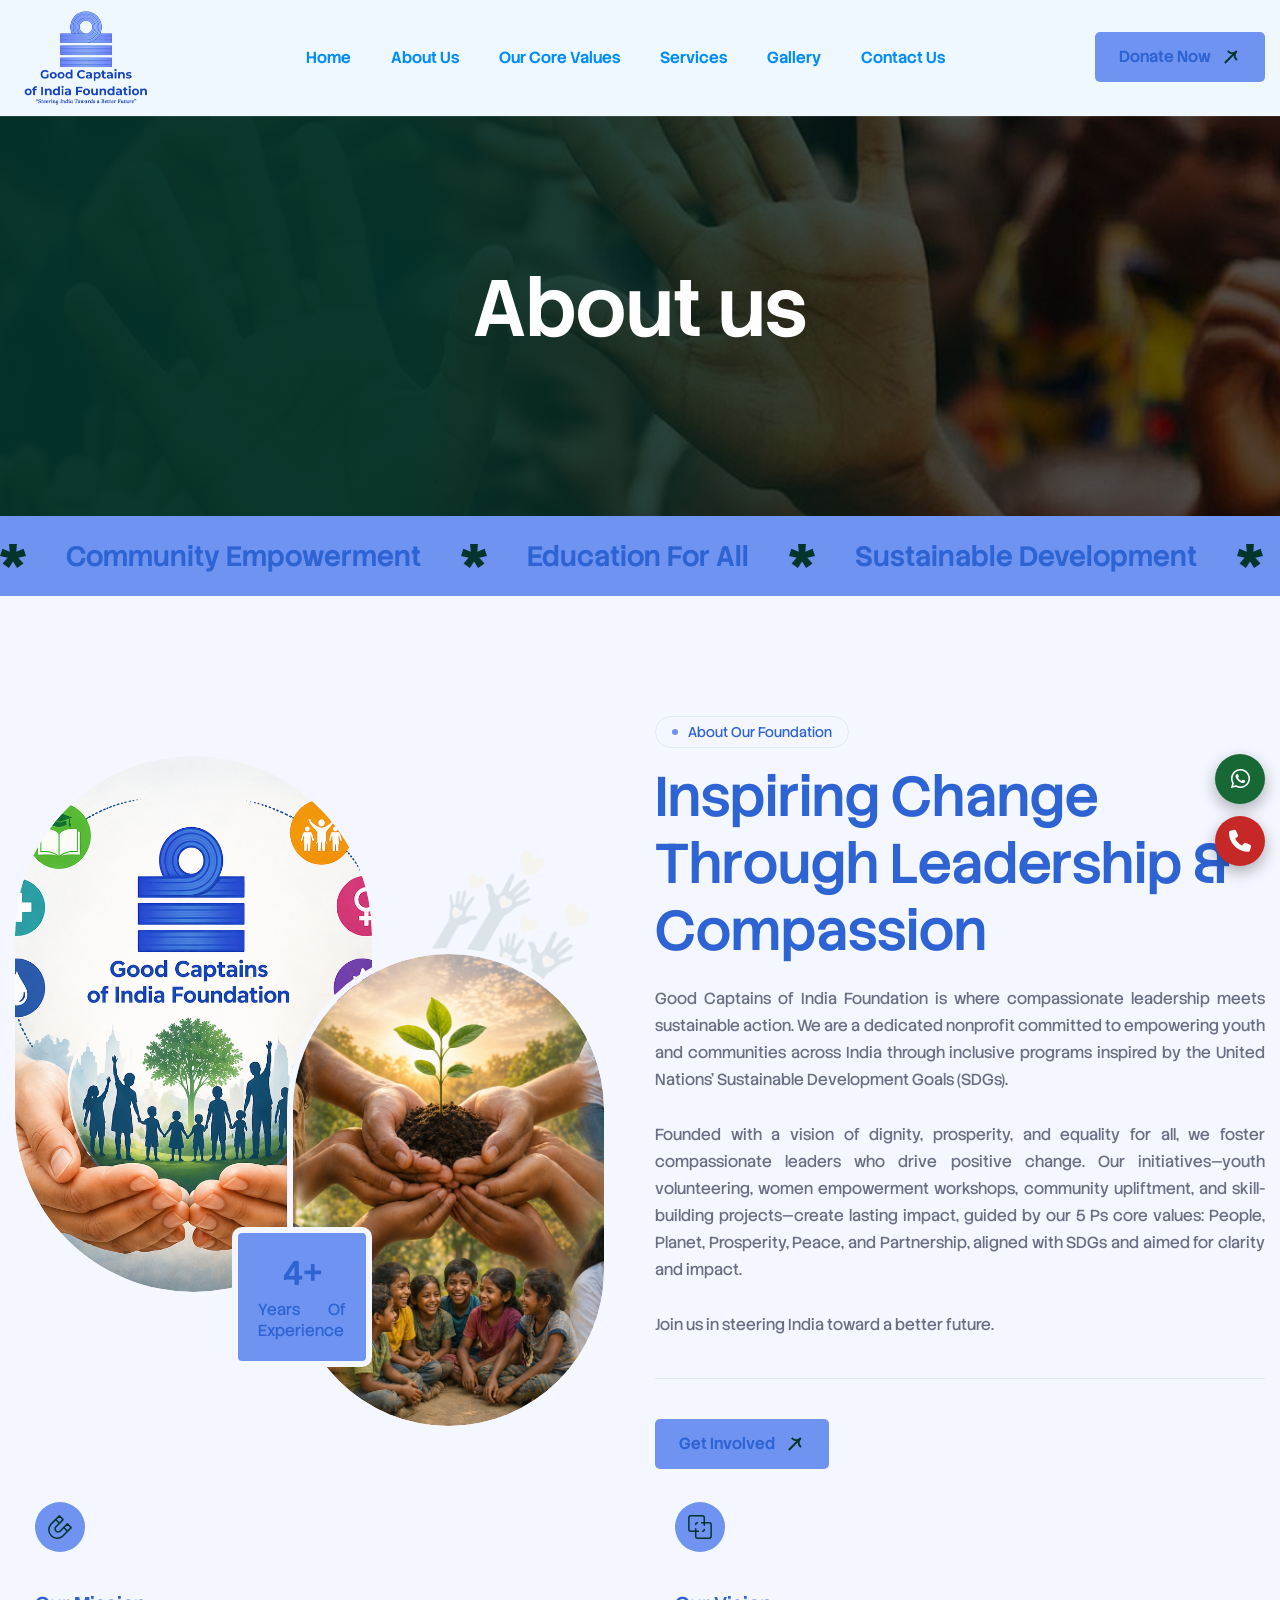
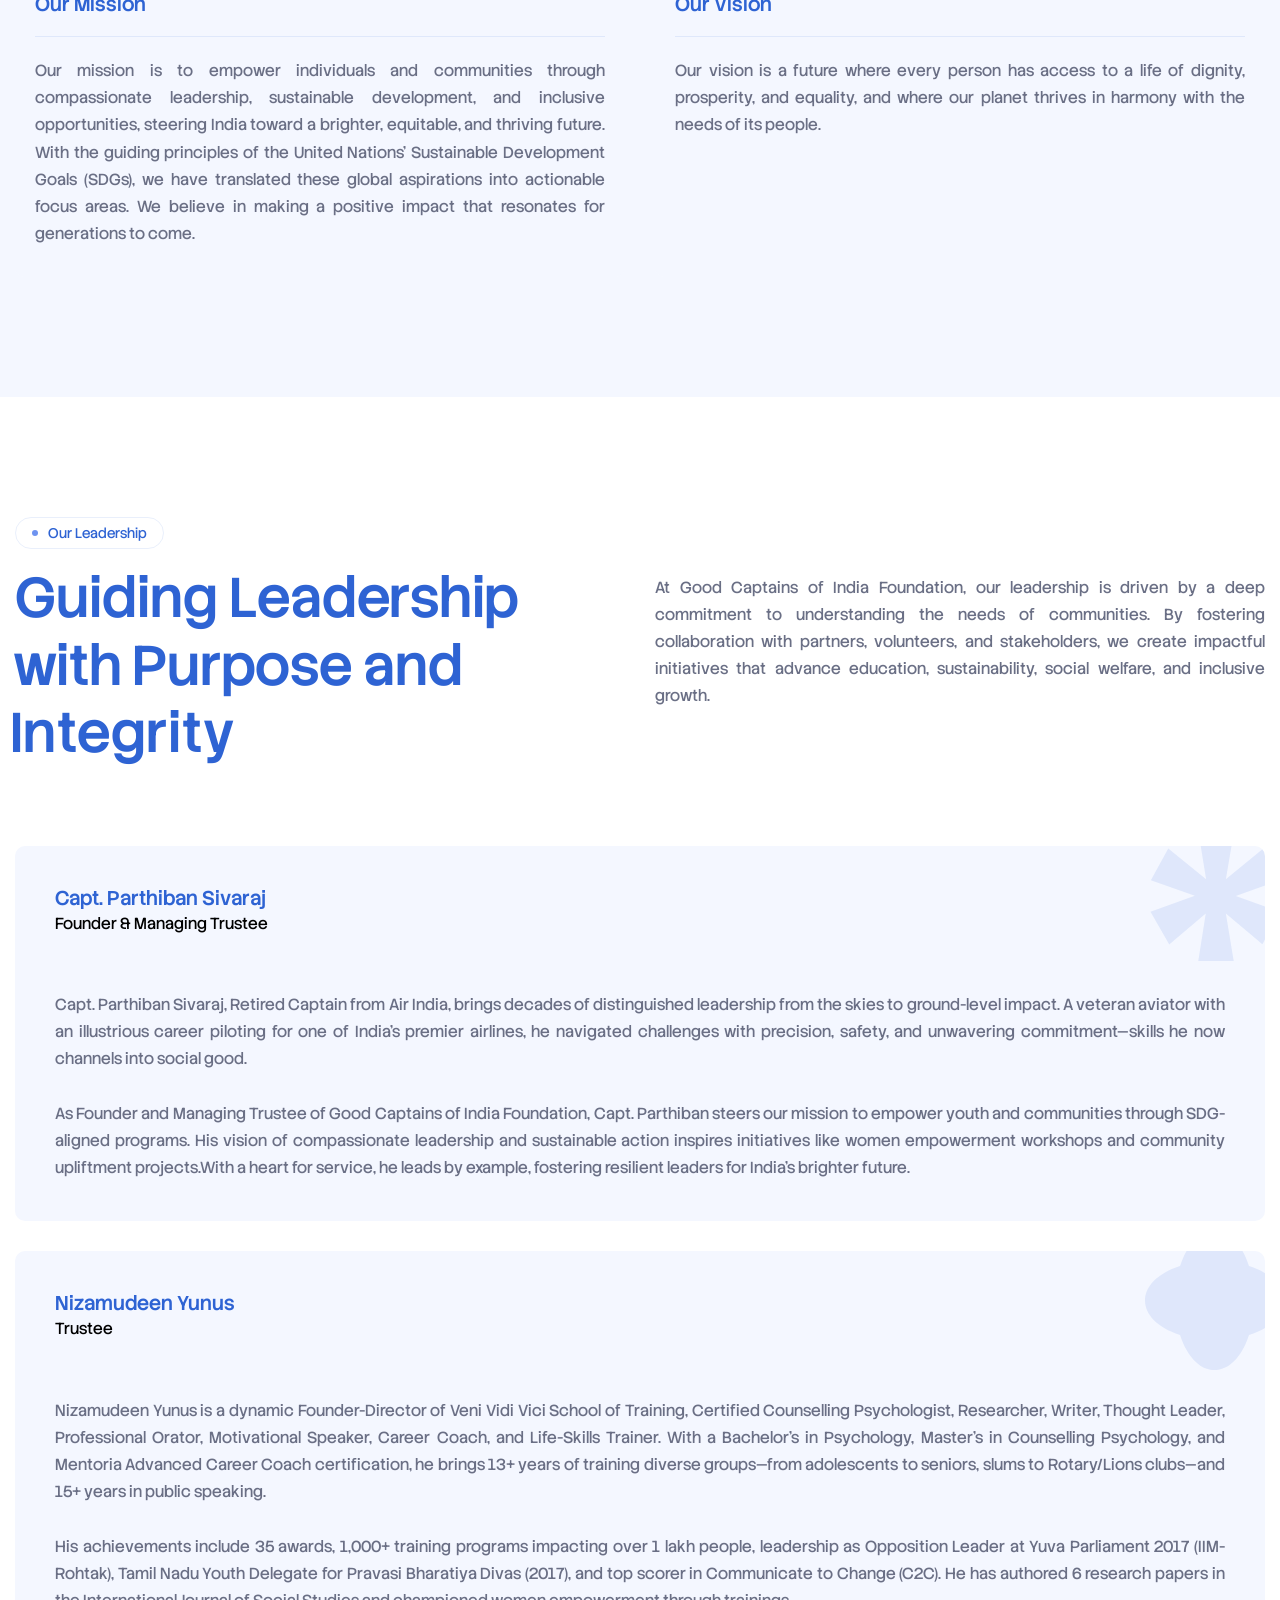
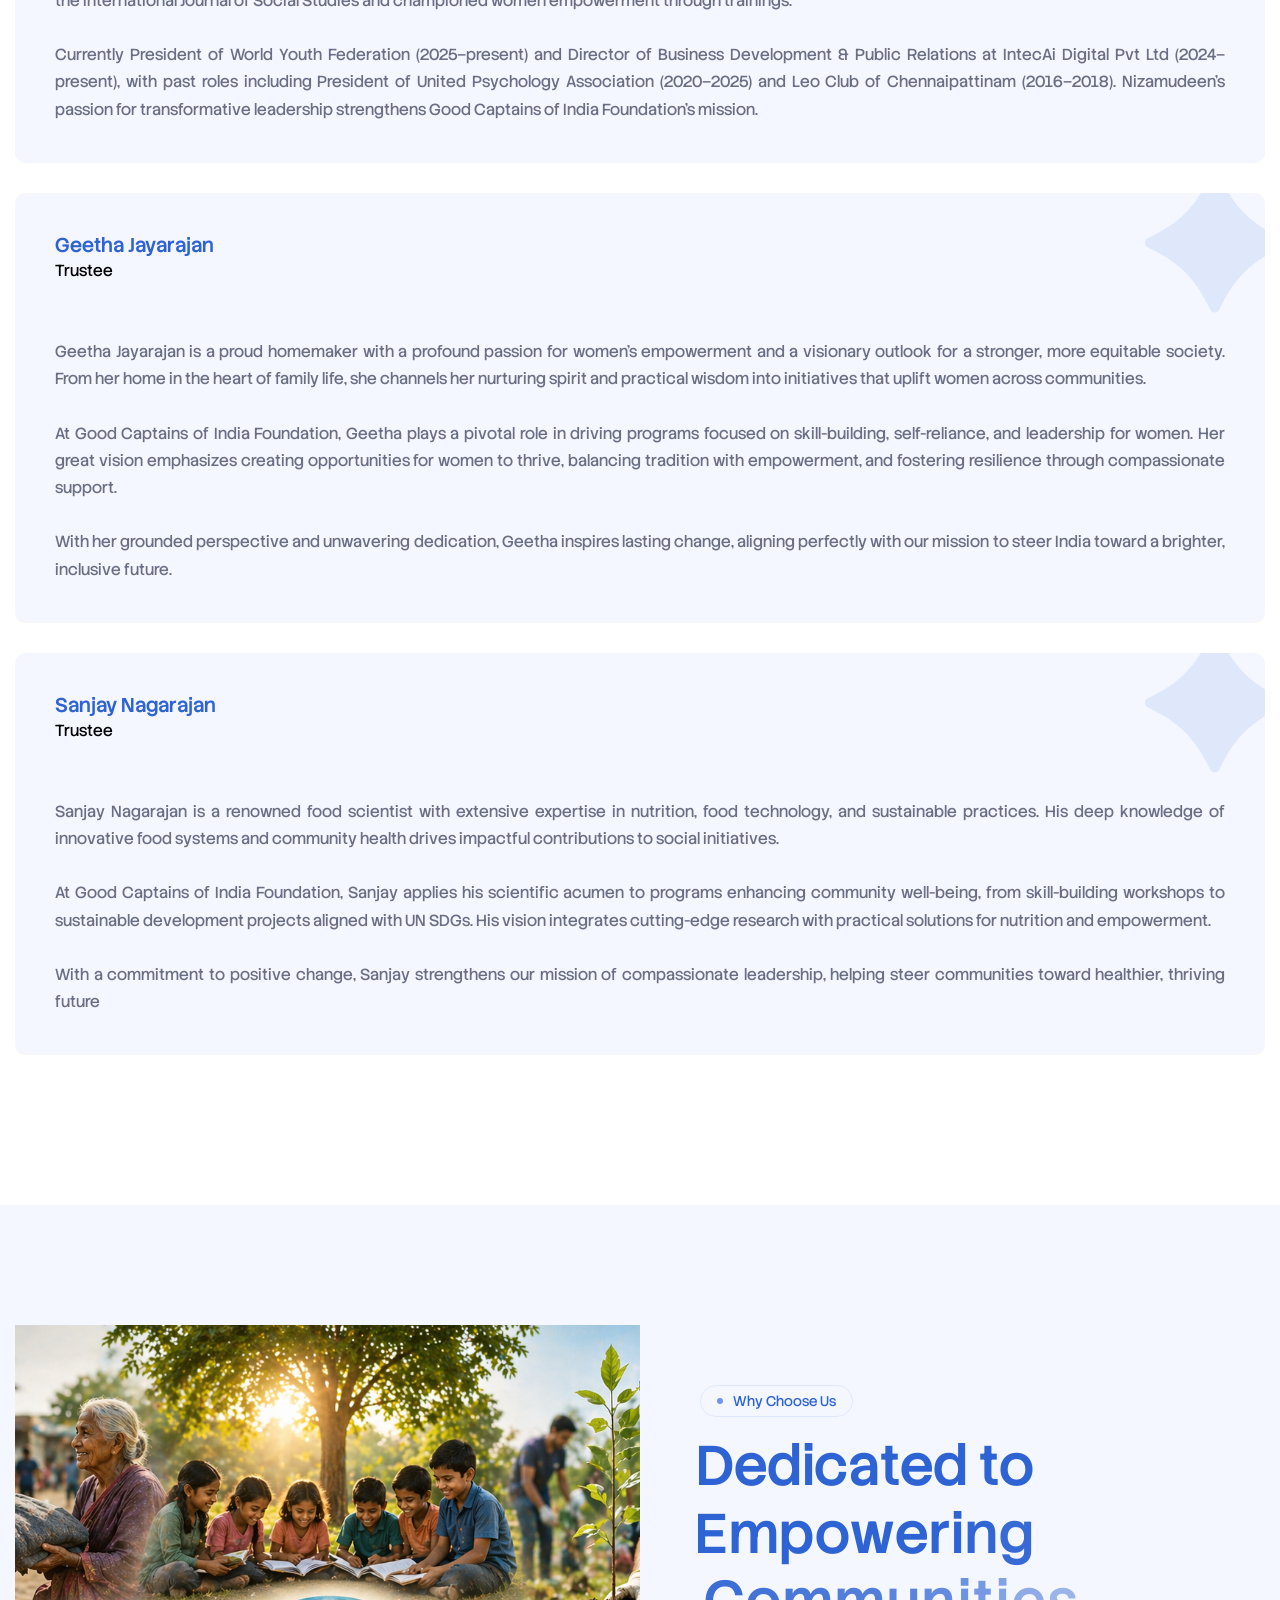
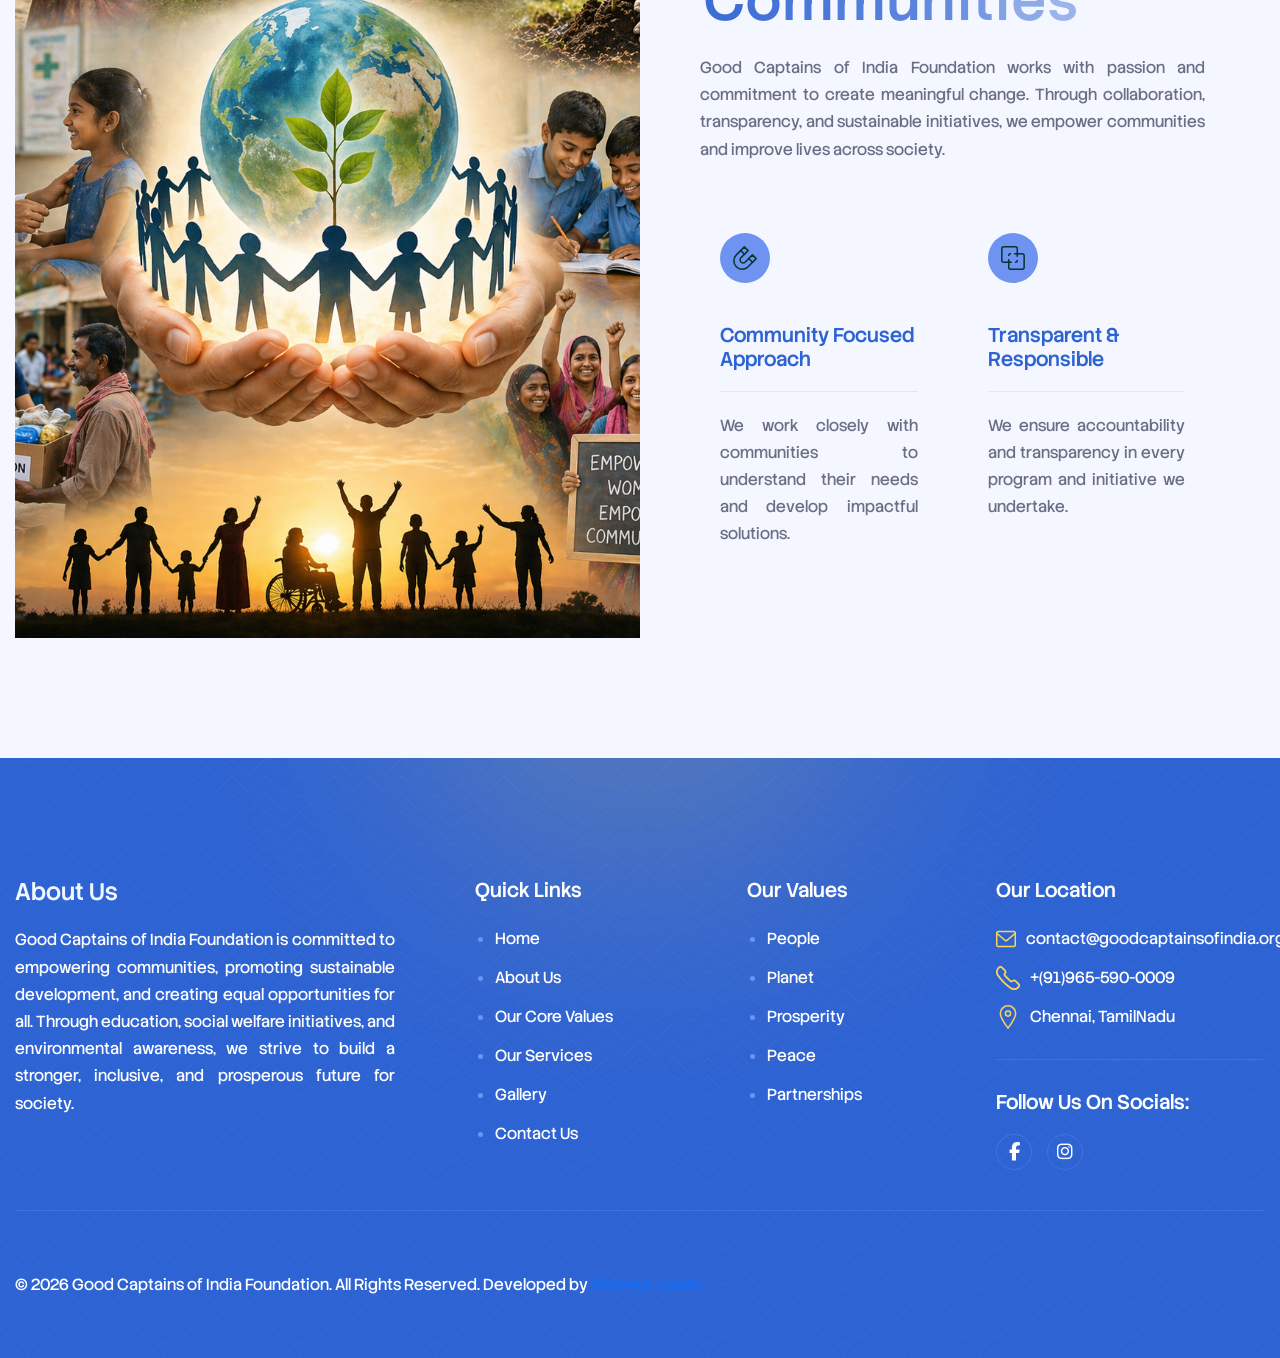
<file: about.html>
<!DOCTYPE html>
<html lang="zxx">

<!-- Mirrored from html.awaikenthemes.com/aasha/about.html by HTTrack Website Copier/3.x [XR&CO'2014], Mon, 23 Mar 2026 10:50:42 GMT -->
<head>
	<!-- Meta -->
	<meta charset="utf-8">
	<meta http-equiv="X-UA-Compatible" content="Good Captains">
	<meta name="viewport" content="width=device-width, initial-scale=1.0, maximum-scale=1">
	<meta name="description" content="">
	<meta name="keywords" content="">
	<meta name="author" content="">
	<!-- Page Title -->
    <title>Good Captains of India Foundation</title>
	<!-- Favicon Icon -->
	<link rel="shortcut icon" type="image/x-icon" href="images/favicon.ico">
    <!-- Google Fonts Css-->
    <link rel="preconnect" href="https://fonts.googleapis.com/">
    <link rel="preconnect" href="https://fonts.gstatic.com/" crossorigin>
    <link href="https://fonts.googleapis.com/css2?family=Stack+Sans+Headline:wght@200..700&amp;display=swap" rel="stylesheet">
	<!-- Bootstrap Css -->
	<link href="css/bootstrap.min.css" rel="stylesheet" media="screen">
	<!-- SlickNav Css -->
	<link href="css/slicknav.min.css" rel="stylesheet">
	<!-- Swiper Css -->
	<link rel="stylesheet" href="css/swiper-bundle.min.css">
	<!-- Font Awesome Icon Css-->
	<link href="css/all.min.css" rel="stylesheet" media="screen">
	<!-- Animated Css -->
	<link href="css/animate.css" rel="stylesheet">
    <!-- Magnific Popup Core Css File -->
	<link rel="stylesheet" href="css/magnific-popup.css">
	<!-- Mouse Cursor Css File -->
	<link rel="stylesheet" href="css/mousecursor.css">
	<!-- Main Custom Css -->
	<link href="css/custom.css" rel="stylesheet" media="screen">
<link rel="stylesheet" href="https://cdnjs.cloudflare.com/ajax/libs/font-awesome/6.5.2/css/all.min.css">

</head>
<style>
 
   .floating-contact {
  position: fixed;
  right: 15px;
  top: 90%;
  transform: translateY(-50%);
  z-index: 9999;

  display: flex;
  flex-direction: column;
  align-items: center;
  gap: 12px;
}

/* Buttons */
.contact-btn {
  width: 50px;
  height: 50px;
  border-radius: 50%;
  border: none;
  cursor: pointer;

  display: flex;
  align-items: center;
  justify-content: center;

  color: #fff;
  font-size: 22px;
  box-shadow: 0 6px 16px rgba(0,0,0,0.3);
}

.whatsapp { background: #176835; }
.call { background: #c62828; }

/* Floating Enquiry Box */
.enquiry-float {
  position: fixed;
  right: 20px;
  width: 260px;
  background: #fff;
  padding: 15px;
  border-radius: 10px;
  box-shadow: 0 10px 30px rgba(0,0,0,0.15);
  z-index: 9999;
    display: none;
}
/* Form */
.enquiry-float form h4 {
  margin-bottom: 10px;
  text-align: center;
}

.enquiry-float input,
.enquiry-float textarea {
  width: 100%;
  padding: 8px;
  margin-bottom: 8px;
  border: 1px solid #ccc;
  border-radius: 4px;
}

.enquiry-btn {
  width: 100%;
  background: #e63946;
  color: #fff;
  border: none;
  padding: 10px;
  border-radius: 5px;
  cursor: pointer;
  font-size: 15px;
}

.enquiry-btn:hover {
  background: #c92f3c;
}
@media (max-width: 768px) {
    .causes-item {
        width: 100%;
    }
}

</style>
<body>

    <!-- Preloader Start -->
	<!-- <div class="preloader">
		<div class="loading-container">
			<div class="loading"></div>
			<div id="loading-icon"><img src="images/loader.svg" alt=""></div>
		</div>
	</div> -->
	<!-- Preloader End -->
<div class="floating-contact">

  <!-- WhatsApp -->
  <a href="https://wa.me/919655900009" target="_blank" class="contact-btn whatsapp">
    <i class="fab fa-whatsapp"></i>
  </a>

  <!-- Call -->
  <a href="tel:+919655900009 " class="contact-btn call">
    <i class="fas fa-phone"></i>
  </a>

</div>
   <header class="main-header">
		<div class="header-sticky">
			<nav class="navbar navbar-expand-lg" style="background-color: aliceblue;">
				<div class="container">
					<!-- Logo Start -->
					<a class="navbar-brand" href="index.html">
						<img src="images/1.png" style="height: 100px;" alt="Logo">
					</a>
					<!-- Logo End -->

                    <!-- Main Menu Start -->
                    <div class="collapse navbar-collapse main-menu">
                        <div class="nav-menu-wrapper">
                            <ul class="navbar-nav mr-auto" id="menu">
                                <li class="nav-item "><a class="nav-link" href="index.html">Home</a>
                                    
                                </li>
                                <li class="nav-item"><a class="nav-link" href="about.html">About Us</a>
                                <li class="nav-item"><a class="nav-link" href="values.html">Our Core Values</a></li>
                                <li class="nav-item"><a class="nav-link" href="services.html">Services</a></li>
                                <li class="nav-item "><a class="nav-link" href="image-gallery.html">Gallery</a>
                                   
                                </li>
                                <li class="nav-item"><a class="nav-link" href="contact.html">Contact Us</a></li>
                            </ul>
                        </div>
                        
                        <!-- Header Btn Start -->
                        <div class="header-btn">
                            <a href="contact.html" class="btn-default btn-highlighted">Donate Now</a>
                        </div>
                        <!-- Header Btn End -->
                    </div>
					<!-- Main Menu End -->
					<div class="navbar-toggle"></div>
				</div>
			</nav>
			<div class="responsive-menu"></div>
		</div>
	</header>

    <!-- Page Header Section Start -->
    <div class="page-header dark-section parallaxie">
        <div class="container">
            <div class="row">
                <div class="col-lg-12">
                    <!-- Page Header Box Start -->
                    <div class="page-header-box">
                        <h1 class="text-anime-style-3" data-cursor="-opaque">About us</h1>
                        <nav class="wow fadeInUp">
                            <!-- <ol class="breadcrumb">
                                <li class="breadcrumb-item"><a href="index-2.html">home</a></li>
                                <li class="breadcrumb-item active" aria-current="page">About Us</li>
                            </ol> -->
                        </nav>
                    </div>
                    <!-- Page Header Box End -->
                </div>
            </div>
        </div>
    </div>
    <!-- Page Header Section End -->

    <!-- Scrolling Ticker Section Start -->
    <div class="our-scrolling-ticker">
        <!-- Scrolling Ticker Box Start -->
        <div class="scrolling-ticker-box">
            <!-- Scrolling Content Start -->
            <div class="scrolling-content">
    <span><img src="images/icon-asterisk.svg" alt="">Community Empowerment</span>
    <span><img src="images/icon-asterisk.svg" alt="">Education for All</span>
    <span><img src="images/icon-asterisk.svg" alt="">Sustainable Development</span>
    <span><img src="images/icon-asterisk.svg" alt="">Environmental Protection</span>
    <span><img src="images/icon-asterisk.svg" alt="">Youth Leadership</span>
    <span><img src="images/icon-asterisk.svg" alt="">Social Welfare</span>
    <span><img src="images/icon-asterisk.svg" alt="">Volunteer Engagement</span>
    <span><img src="images/icon-asterisk.svg" alt="">Building Strong Communities</span>
</div>
            <!-- Scrolling Content End -->

            <!-- Scrolling Content Start -->
             <div class="scrolling-content">
    <span><img src="images/icon-asterisk.svg" alt="">People First</span>
    <span><img src="images/icon-asterisk.svg" alt="">Protecting the Planet</span>
    <span><img src="images/icon-asterisk.svg" alt="">Promoting Prosperity</span>
    <span><img src="images/icon-asterisk.svg" alt="">Peaceful Communities</span>
    <span><img src="images/icon-asterisk.svg" alt="">Global Partnerships</span>
    <span><img src="images/icon-asterisk.svg" alt="">Inclusive Growth</span>
    <span><img src="images/icon-asterisk.svg" alt="">Sustainable Future</span>
    <span><img src="images/icon-asterisk.svg" alt="">Community Development</span>
</div>
            <!-- Scrolling Content End -->
        </div>
        <!-- Scrolling Ticker Box End -->
    </div>
    <!-- Scrolling Ticker Section End -->

    <!-- About US Section Start -->
    <div class="about-us">
        <div class="container">
            <div class="row align-items-center">
                <div class="col-xl-6">
                    <!-- About Us Image Box Start -->
                    <div class="about-us-image-box wow fadeInUp">
                        <!-- About Us Image Box 1 Start -->
                        <div class="about-us-image-box-1">
                            <!-- About Us Image Start -->
                            <div class="about-us-image">
                                <figure class="image-anime">
                                    <img src="images/a4.png" alt="">
                                </figure>
                            </div>
                            <!-- About Us Image End -->

                            <!-- About Us Counter Box Start -->
                            <div class="about-us-counter-box">
                                <h2><span class="counter">25</span>+</h2>
                                <p>Years Of Experience</p>
                            </div>
                            <!-- About Us Counter Box End -->
                        </div>
                        <!-- About Us Image Box 1 End -->

                        <!-- About Us Image Box 2 Start -->
                        <div class="about-us-image-box-2">
                            <!-- About Us Image Start -->
                            <div class="about-us-image">
                                <figure class="image-anime">
                                    <img src="images/a6.png" alt="">
                                </figure>
                            </div>
                            <!-- About Us Image End -->
                        </div>
                        <!-- About Us Image Box 2 End -->
                    </div>
                    <!-- About Us Image Box End -->
                </div>

             <div class="col-xl-6">
    <!-- About Us Content Start -->
    <div class="about-us-content">

        <!-- Section Title Start -->
        <div class="section-title">
            <span class="section-sub-title wow fadeInUp">About Our Foundation</span>

            <h2 class="text-anime-style-3" data-cursor="-opaque">
                Inspiring Change Through Leadership & Compassion
            </h2>

            <p class="wow fadeInUp" data-wow-delay="0.2s">
               Good Captains of India Foundation is where compassionate leadership meets sustainable action. We are a dedicated nonprofit committed to empowering youth and communities across India through inclusive programs inspired by the United Nations' Sustainable Development Goals (SDGs).
<br><br>Founded with a vision of dignity, prosperity, and equality for all, we foster compassionate leaders who drive positive change. Our initiatives—youth volunteering, women empowerment workshops, community upliftment, and skill-building projects—create lasting impact, guided by our 5 Ps core values: People, Planet, Prosperity, Peace, and Partnership, aligned with SDGs and aimed for clarity and impact.
<Br><br>Join us in steering India toward a better future.

            </p>
        </div>
        <!-- Section Title End -->


     


        <!-- About Us Footer Start -->
        <div class="about-us-footer wow fadeInUp" data-wow-delay="0.6s">

            <!-- About Us Button Start -->
            <div class="about-us-btn">
                <a href="contact.html" class="btn-default">Get Involved</a>
            </div>
            <!-- About Us Button End -->

        </div>
        <!-- About Us Footer End -->

    </div>
    <!-- About Us Content End -->
</div>
            </div>
              <!-- Why Choose Us Item List Start -->
                <div class="causes-item-list" style=" display: flex;
    gap: 30px;
    flex-wrap: wrap;">

                    <!-- Item 1 -->
                    <div class="causes-item wow fadeInUp">
                        <div class="icon-box">
                            <img src="images/icon-our-causes-item-1.svg" alt="">
                        </div>
                        <div class="causes-item-content">
                            <h3>Our Mission</h3>
                            <p>Our mission is to empower individuals and communities through compassionate leadership, sustainable development, and inclusive opportunities, steering India toward a brighter, equitable, and thriving future. With the guiding principles of the United Nations' Sustainable Development Goals (SDGs), we have translated these global aspirations into actionable focus areas. We believe in making a positive impact that resonates for generations to come.</p>
                        </div>
                    </div>

                    <!-- Item 2 -->
                    <div class="causes-item wow fadeInUp" data-wow-delay="0.2s">
                        <div class="icon-box">
                            <img src="images/icon-our-causes-item-2.svg" alt="">
                        </div>
                        <div class="causes-item-content">
                            <h3>Our Vision</h3>
                            <p>Our vision is a future where every person has access to a life of dignity, prosperity, and equality, and where our planet thrives in harmony with the needs of its people.</p>
                        </div>
                    </div>

                  

                </div>
                <!-- Why Choose Us Item List End -->    
        </div>
    </div>
    <!-- About US Section End -->

    <!-- Our Approach Section Start -->
    <div class="our-approach">
        <div class="container">
         <div class="row section-row align-items-center">

    <div class="col-xl-6">
        <!-- Section Title Start -->
        <div class="section-title">
            <span class="section-sub-title wow fadeInUp">Our Leadership</span>

            <h2 class="text-anime-style-3" data-cursor="-opaque">
                Guiding Leadership with Purpose and Integrity
            </h2>
        </div>
        <!-- Section Title End -->
    </div>

    <div class="col-xl-6">
        <!-- Section Content Btn Start -->
        <div class="section-content-btn">

            <!-- Section Title Content Start -->
            <div class="section-title-content wow fadeInUp" data-wow-delay="0.2s">
                <p>
    At Good Captains of India Foundation, our leadership is driven by a deep commitment to understanding the needs of communities. By fostering collaboration with partners, volunteers, and stakeholders, we create impactful initiatives that advance education, sustainability, social welfare, and inclusive growth.
</p>
            </div>
            <!-- Section Title Content End -->

        </div>
        <!-- Section Content Btn End -->
    </div>

</div>

            <div class="row">
                <div class="col-xl-12 col-md-6">
                    <!-- Our Approach Item Start -->
                    <div class="approach-item box-1 wow fadeInUp">
                        <div class="approach-item-header">
                            <!-- <div class="icon-box">
                                <img src="images/icon-our-approach-1.svg" alt="">
                            </div> -->
                            <div class="approach-item-title">
                                <h3>Capt. Parthiban Sivaraj</h3>
                              <p style="color: black;"
   onmouseover="this.style.color='white'"
   onmouseout="this.style.color='black'">
   Founder & Managing Trustee
</p>
                            </div>
                        </div>
                        <div class="approach-item-content">
                            <p>Capt. Parthiban Sivaraj, Retired Captain from Air India, brings decades of distinguished leadership from the skies to ground-level impact. A veteran aviator with an illustrious career piloting for one of India's premier airlines, he navigated challenges with precision, safety, and unwavering commitment—skills he now channels into social good.
<br><br>As Founder and Managing Trustee of Good Captains of India Foundation, Capt. Parthiban steers our mission to empower youth and communities through SDG-aligned programs. His vision of compassionate leadership and sustainable action inspires initiatives like women empowerment workshops and community upliftment projects.With a heart for service, he leads by example, fostering resilient leaders for India's brighter future.
</p>
                            <!-- <ul>
                                <li>To empower communities by addressing real social challenges.</li>
                            </ul> -->
                        </div>
                    </div>
                    <!-- Our Approach Item End -->
                </div>

                <div class="col-xl-12 col-md-6">
                    <!-- Our Approach Item Start -->
                    <div class="approach-item box-2 wow fadeInUp" data-wow-delay="0.2s">
                        <div class="approach-item-header">
                            <!-- <div class="icon-box">
                                <img src="images/icon-our-approach-2.svg" alt="">
                            </div> -->
                            <div class="approach-item-title">
                                <h3>
Nizamudeen Yunus
</h3>
<p style="color: black;"
   onmouseover="this.style.color='white'"
   onmouseout="this.style.color='black'">
   Trustee
</p>
                            </div>
                        </div>
                        <div class="approach-item-content">
                            <p>Nizamudeen Yunus is a dynamic Founder-Director of Veni Vidi Vici School of Training, Certified Counselling Psychologist, Researcher, Writer, Thought Leader, Professional Orator, Motivational Speaker, Career Coach, and Life-Skills Trainer. With a Bachelor’s in Psychology, Master’s in Counselling Psychology, and Mentoria Advanced Career Coach certification, he brings 13+ years of training diverse groups—from adolescents to seniors, slums to Rotary/Lions clubs—and 15+ years in public speaking.
<br><br>His achievements include 35 awards, 1,000+ training programs impacting over 1 lakh people, leadership as Opposition Leader at Yuva Parliament 2017 (IIM-Rohtak), Tamil Nadu Youth Delegate for Pravasi Bharatiya Divas (2017), and top scorer in Communicate to Change (C2C). He has authored 6 research papers in the International Journal of Social Studies and championed women empowerment through trainings.
<br><br>Currently President of World Youth Federation (2025–present) and Director of Business Development & Public Relations at IntecAi Digital Pvt Ltd (2024–present), with past roles including President of United Psychology Association (2020–2025) and Leo Club of Chennaipattinam (2016–2018). Nizamudeen’s passion for transformative leadership strengthens Good Captains of India Foundation’s mission.
</p>
                            <!-- <ul>
                                <li>A world where empowered communities thrive with opportunitie.</li>
                            </ul> -->
                        </div>
                    </div>
                    <!-- Our Approach Item End -->
                </div>

                <div class="col-xl-12 col-md-6">
                    <!-- Our Approach Item Start -->
                    <div class="approach-item box-3 wow fadeInUp" data-wow-delay="0.4s">
                        <div class="approach-item-header">
                            <!-- <div class="icon-box">
                                <img src="images/icon-our-approach-3.svg" alt="">
                            </div> -->
                            <div class="approach-item-title">
                                <h3>Geetha Jayarajan</h3>
                                <p style="color: black;"
   onmouseover="this.style.color='white'"
   onmouseout="this.style.color='black'">
   Trustee
</p>
                            </div>
                        </div>
                        <div class="approach-item-content">
                            <p>Geetha Jayarajan is a proud homemaker with a profound passion for women’s empowerment and a visionary outlook for a stronger, more equitable society. From her home in the heart of family life, she channels her nurturing spirit and practical wisdom into initiatives that uplift women across communities.
<br><br>At Good Captains of India Foundation, Geetha plays a pivotal role in driving programs focused on skill-building, self-reliance, and leadership for women. Her great vision emphasizes creating opportunities for women to thrive, balancing tradition with empowerment, and fostering resilience through compassionate support.
<br><br>With her grounded perspective and unwavering dedication, Geetha inspires lasting change, aligning perfectly with our mission to steer India toward a brighter, inclusive future.
</p>
                            <!-- <ul>
                                <li>Guiding every action we take to create meaningful & lasting social impact.</li>
                            </ul> -->
                        </div>
                    </div>
                    <!-- Our Approach Item End -->
                </div>
      <div class="col-xl-12 col-md-6">
                    <!-- Our Approach Item Start -->
                    <div class="approach-item box-3 wow fadeInUp" data-wow-delay="0.4s">
                        <div class="approach-item-header">
                            <!-- <div class="icon-box">
                                <img src="images/icon-our-approach-3.svg" alt="">
                            </div> -->
                            <div class="approach-item-title">
                                <h3>Sanjay Nagarajan</h3>
                                <p style="color: black;"
   onmouseover="this.style.color='white'"
   onmouseout="this.style.color='black'">
   Trustee
</p>
                            </div>
                        </div>
                        <div class="approach-item-content">
                            <p>Sanjay Nagarajan is a renowned food scientist with extensive expertise in nutrition, food technology, and sustainable practices. His deep knowledge of innovative food systems and community health drives impactful contributions to social initiatives.
<br><br>At Good Captains of India Foundation, Sanjay applies his scientific acumen to programs enhancing community well-being, from skill-building workshops to sustainable development projects aligned with UN SDGs. His vision integrates cutting-edge research with practical solutions for nutrition and empowerment.
<Br><Br>With a commitment to positive change, Sanjay strengthens our mission of compassionate leadership, helping steer communities toward healthier, thriving future

</p>
                            <!-- <ul>
                                <li>Guiding every action we take to create meaningful & lasting social impact.</li>
                            </ul> -->
                        </div>
                    </div>
                    <!-- Our Approach Item End -->
                </div>
           
            </div>
        </div>
    </div>
    <!-- Our Approach Section End -->

  

    
 <!-- Why Choose Us Section Start -->
<div class="how-we-work">
  <div class="container-fluid">
    <div class="row no-gutters">

        <div class="col-xl-6">
            <!-- Why Choose Us Image Start -->
            <div class="our-causes-image">
                <figure class="image-anime">
                    <img src="images/a8.png" alt="Why Choose Us">
                </figure>
            </div>
            <!-- Why Choose Us Image End -->
        </div>

        <div class="col-xl-6">
            <!-- Why Choose Us Content Start -->
            <div class="our-causes-content">

                <!-- Section Title Start -->
                <div class="section-title">
                    <span class="section-sub-title wow fadeInUp">Why Choose Us</span>

                    <h2 class="text-anime-style-3" data-cursor="-opaque">
                        Dedicated to Empowering Communities
                    </h2>

                    <p class="wow fadeInUp" data-wow-delay="0.2s">
                        Good Captains of India Foundation works with passion and commitment
                        to create meaningful change. Through collaboration, transparency,
                        and sustainable initiatives, we empower communities and improve
                        lives across society.
                    </p>
                </div>
                <!-- Section Title End -->


                <!-- Why Choose Us Item List Start -->
                <div class="causes-item-list">

                    <!-- Item 1 -->
                    <div class="causes-item wow fadeInUp">
                        <div class="icon-box">
                            <img src="images/icon-our-causes-item-1.svg" alt="">
                        </div>
                        <div class="causes-item-content">
                            <h3>Community Focused Approach</h3>
                            <p>We work closely with communities to understand their needs and develop impactful solutions.</p>
                        </div>
                    </div>

                    <!-- Item 2 -->
                    <div class="causes-item wow fadeInUp" data-wow-delay="0.2s">
                        <div class="icon-box">
                            <img src="images/icon-our-causes-item-2.svg" alt="">
                        </div>
                        <div class="causes-item-content">
                            <h3>Transparent & Responsible</h3>
                            <p>We ensure accountability and transparency in every program and initiative we undertake.</p>
                        </div>
                    </div>

                   

                  
                </div>
                <!-- Why Choose Us Item List End -->

            </div>
            <!-- Why Choose Us Content End -->
        </div>

    </div>
</div>
</div>
<!-- Why Choose Us Section End -->

 
 

 
  

    <!-- Main Footer Start -->
    <footer class="main-footer dark-section">
        <div class="container">
            <div class="row">
                <div class="col-xl-4">
                    <!-- About Footer Start -->
                    <div class="about-footer">
                        <div class="footer-logo">
                            <!-- <img src="images/logo1.png" style="height: 100px;"
                            alt=""> --> 
                          <h4 style="color: aliceblue;">About Us</h4>
                        </div>
                       <div class="about-footer-content">
<p>
Good Captains of India Foundation is committed to empowering communities, 
promoting sustainable development, and creating equal opportunities for all. 
Through education, social welfare initiatives, and environmental awareness, 
we strive to build a stronger, inclusive, and prosperous future for society.
</p>
</div>
                    </div>
                    <!-- About Footer End -->
                </div>

                <div class="col-xl-8">
                    <!-- Footer Links Box Start -->
                    <div class="footer-links-box">
                        <!-- Footer Links Start -->
                        <div class="footer-links">
                            <h2>Quick Links</h2>
                            <ul>
                                <li><a href="index.html">Home</a></li>
                                <li><a href="about.html">About Us</a></li>
                                <li><a href="values.html">Our Core Values</a></li>
                                <li><a href="services.html">Our Services</a></li>
                                <li><a href="image-gallery.html">Gallery</a></li>
                                <li><a href="contact.html">Contact Us</a></li>
                            </ul>
                        </div>
                        <!-- Footer Links End -->

                        <!-- Footer Links Start -->
                        <div class="footer-links">
                            <h2>Our Values</h2>
                            <ul>
                                <li><a href="values.html">People</a></li>
                                <li><a href="values.html">Planet</a></li>
                                <li><a href="values.html">Prosperity</a></li>
                                <li><a href="values.html">Peace</a></li>
                                <li><a href="values.html">Partnerships</a></li>
                            </ul>
                        </div>
                        <!-- Footer Links End -->

                        <!-- Footer Links Start -->
                        <div class="footer-links footer-location-info">
                            <h2>Our Location</h2>
                            <ul>
                               
                                    <li><img src="images/icon-mail-accent.svg" alt="">
                                 contact@goodcaptainsofindia.org</li>
                                    <li><img src="images/icon-phone-accent.svg" alt="">
                                   +(91)965-590-0009</li>
                                    <li><img src="images/icon-location-accent.svg" alt="">
                                   Chennai, TamilNadu</li>
                            </ul>

                            <!-- Footer Social Link Start -->
                            <div class="footer-social-links">
                                <h3>Follow Us On Socials:</h3>
                                <ul>
                                   
                                    <li><a href="#"><i class="fa-brands fa-facebook-f"></i></a></li>
                                    <li><a href="#"><i class="fa-brands fa-instagram"></i></a></li>
                                </ul>
                            </div>
                            <!-- Footer Social Link End -->
                        </div>
                        <!-- Footer Links End -->                                                                  
                    </div>
                    <!-- Footer Links Box End -->
                </div>

                <!-- <div class="col-lg-12"> -->
                    <!-- Footer Body Start -->
                    <!-- <div class="footer-body"> -->
                        <!-- Footer Newsletter Form Start -->
                        <!-- <div class="footer-newsletter-form">
                            <form id="newslettersForm" action="#" method="post">
                                <div class="form-group">
                                    <input type="email" name="mail" class="form-control" id="email" placeholder="Enter Email Address *" required>
                                    <button type="submit" class="btn-default btn-highlighted">Subscribe</button>
                                </div>
                            </form>
                        </div> -->
                        <!-- Footer Newsletter Form End -->

                        <!-- Footer Contact Items List Start -->
                        <!-- <div class="footer-contact-items-list">                           
                            <div class="footer-contact-item">
                                <div class="icon-box">
                                    <img src="images/icon-mail-primary.svg" alt="">
                                </div>
                                <div class="footer-contact-item-content">
                                    <h3>Email Address</h3>
                                    <p><a href="mailto:info@domainname.com">
                                        info@domainname.com</a></p>
                                </div>
                            </div>
                           
                            <div class="footer-contact-item">
                                <div class="icon-box">
                                    <img src="images/icon-phone-primary.svg" alt="">
                                </div>
                                <div class="footer-contact-item-content">
                                    <h3>Phone Number</h3>
                                    <p><a href="tel:123456789">+(123) 456-789</a></p>
                                </div>
                            </div>
                        </div> -->
                        <!-- Footer Contact Items List End -->
                    <!-- </div>
                
                </div> -->

                <div class="col-lg-12">
                    <!-- Footer Copyright Text Start -->
                  <div class="footer-copyright-text">
    <p>
        © <span id="year"></span> Good Captains of India Foundation. 
        All Rights Reserved. Developed by 
        <a href="https://chennaileads.com" target="_blank">Chennai Leads</a>
    </p>
</div>
<script>
document.getElementById("year").textContent = new Date().getFullYear();
</script>
                    <!-- Footer Copyright Text End -->
                </div>
            </div>
        </div>
    </footer>
    <!-- Main Footer End -->

    <!-- Jquery Library File -->
    <script src="js/jquery-3.7.1.min.js"></script>
    <!-- Bootstrap js file -->
    <script src="js/bootstrap.min.js"></script>
    <!-- Validator js file -->
    <script src="js/validator.min.js"></script>
    <!-- SlickNav js file -->
    <script src="js/jquery.slicknav.js"></script>
    <!-- Swiper js file -->
    <script src="js/swiper-bundle.min.js"></script>
    <!-- Counter js file -->
    <script src="js/jquery.waypoints.min.js"></script>
    <script src="js/jquery.counterup.min.js"></script>
    <!-- Magnific js file -->
    <script src="js/jquery.magnific-popup.min.js"></script>
    <!-- SmoothScroll -->
    <script src="js/SmoothScroll.js"></script>
    <!-- Parallax js -->
    <script src="js/parallaxie.js"></script>
    <!-- MagicCursor js file -->
    <script src="js/gsap.min.js"></script>
    <script src="js/magiccursor.js"></script>
    <!-- Text Effect js file -->
    <script src="js/SplitText.min.js"></script>
    <script src="js/ScrollTrigger.min.js"></script>
    <!-- YTPlayer js File -->
    <script src="js/jquery.mb.YTPlayer.min.js"></script>
    <!-- Wow js file -->
    <script src="js/wow.min.js"></script>
    <!-- Main Custom js file -->
    <script src="js/function.js"></script>
       <script>
  const toggleBtn = document.getElementById("callToggle");
  const enquiryBox = document.getElementById("enquiryBox");

  toggleBtn.addEventListener("click", () => {
    enquiryBox.style.display =
      enquiryBox.style.display === "block" ? "none" : "block";
  });

  document.addEventListener("click", (e) => {
    if (!e.target.closest(".floating-contact")) {
      enquiryBox.style.display = "none";
    }
  });
  toggleBtn.addEventListener("click", () => {
  enquiryBox.classList.toggle("show");
});
</script>
</body>

<!-- Mirrored from html.awaikenthemes.com/aasha/about.html by HTTrack Website Copier/3.x [XR&CO'2014], Mon, 23 Mar 2026 10:50:43 GMT -->
</html>
</file>
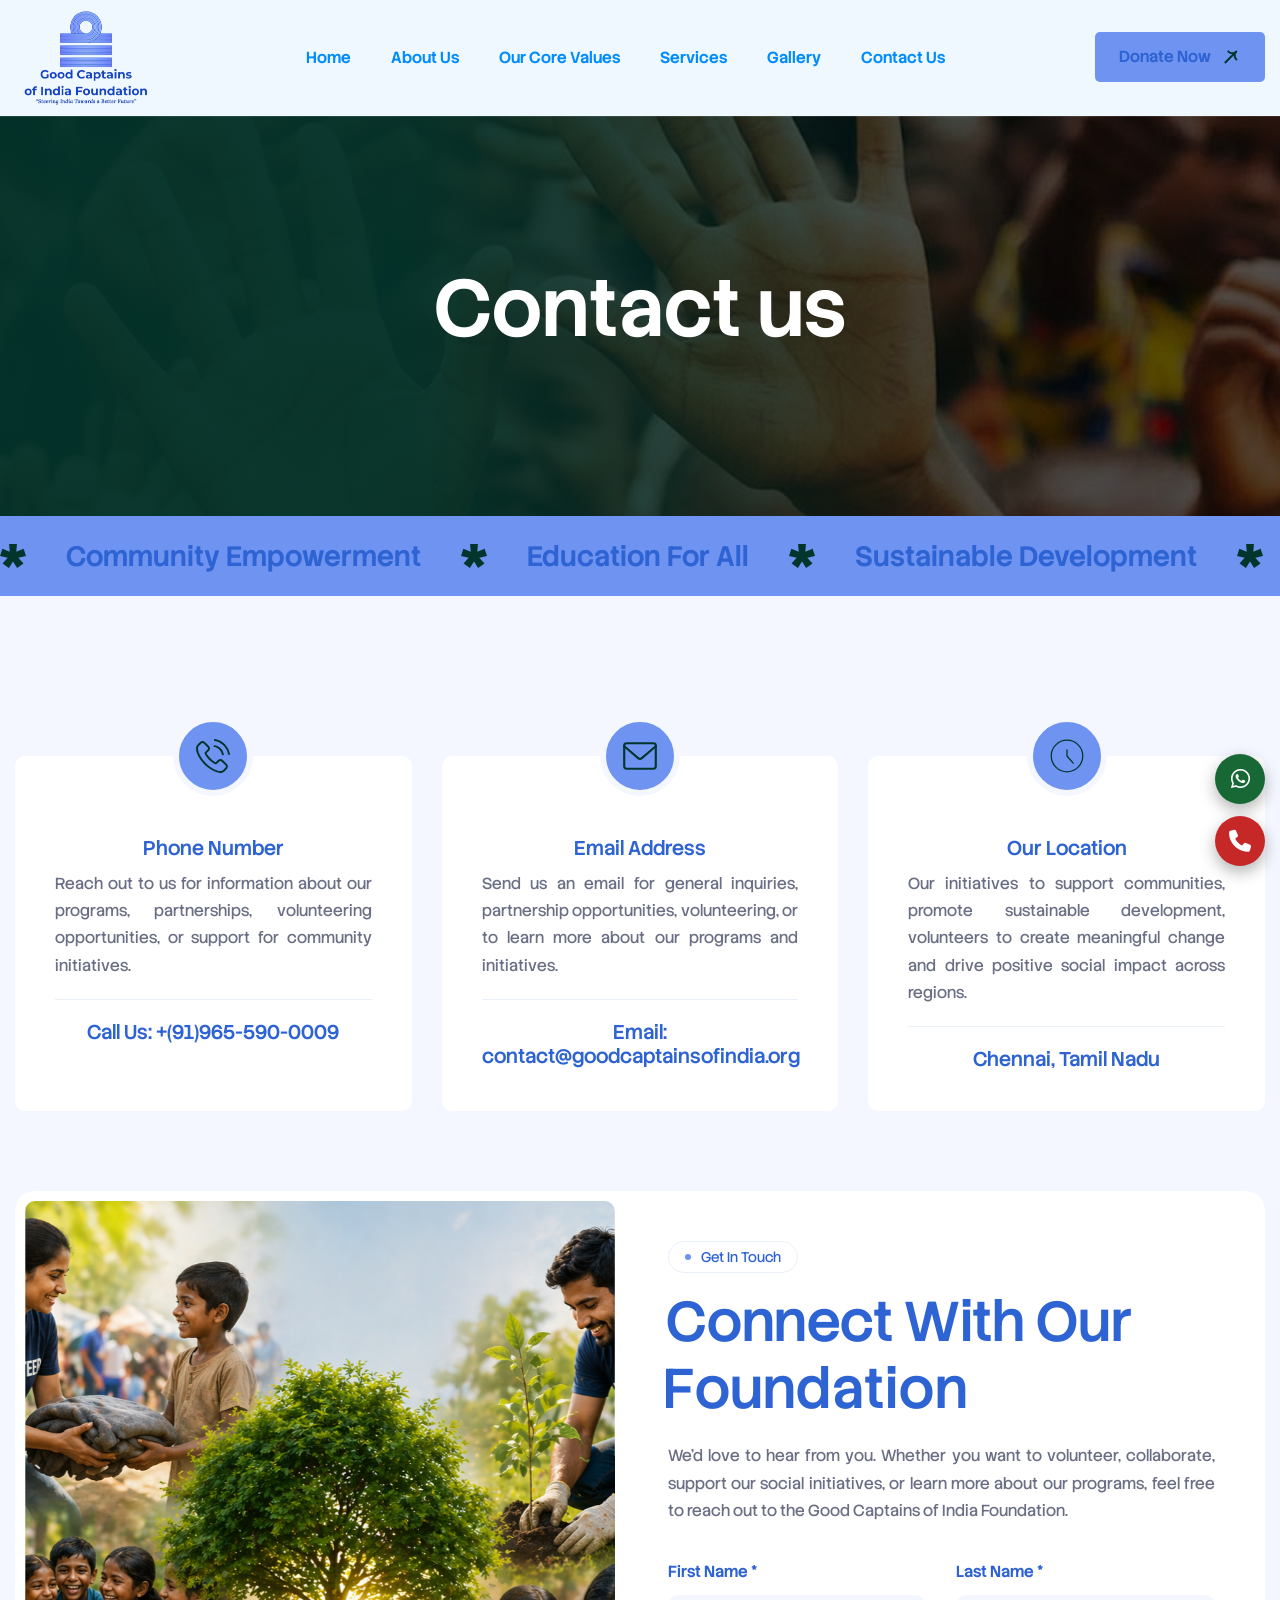
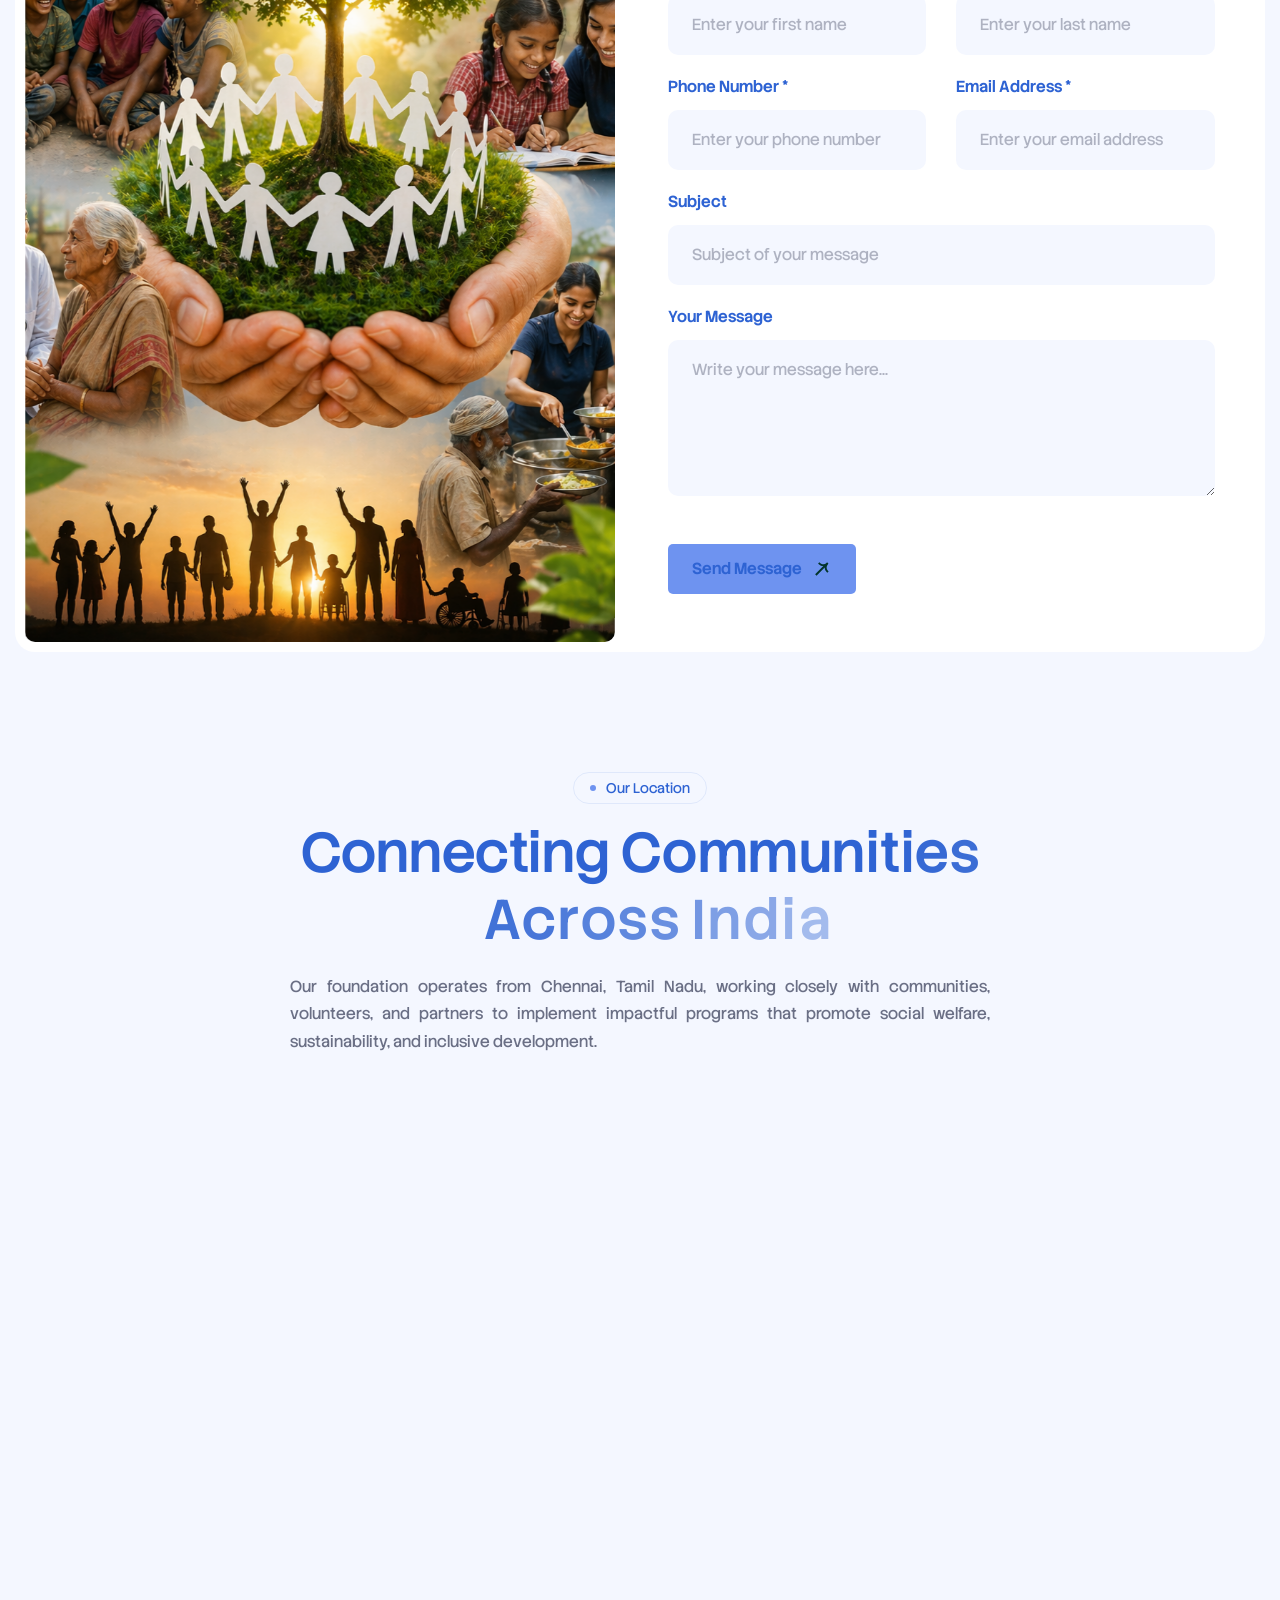
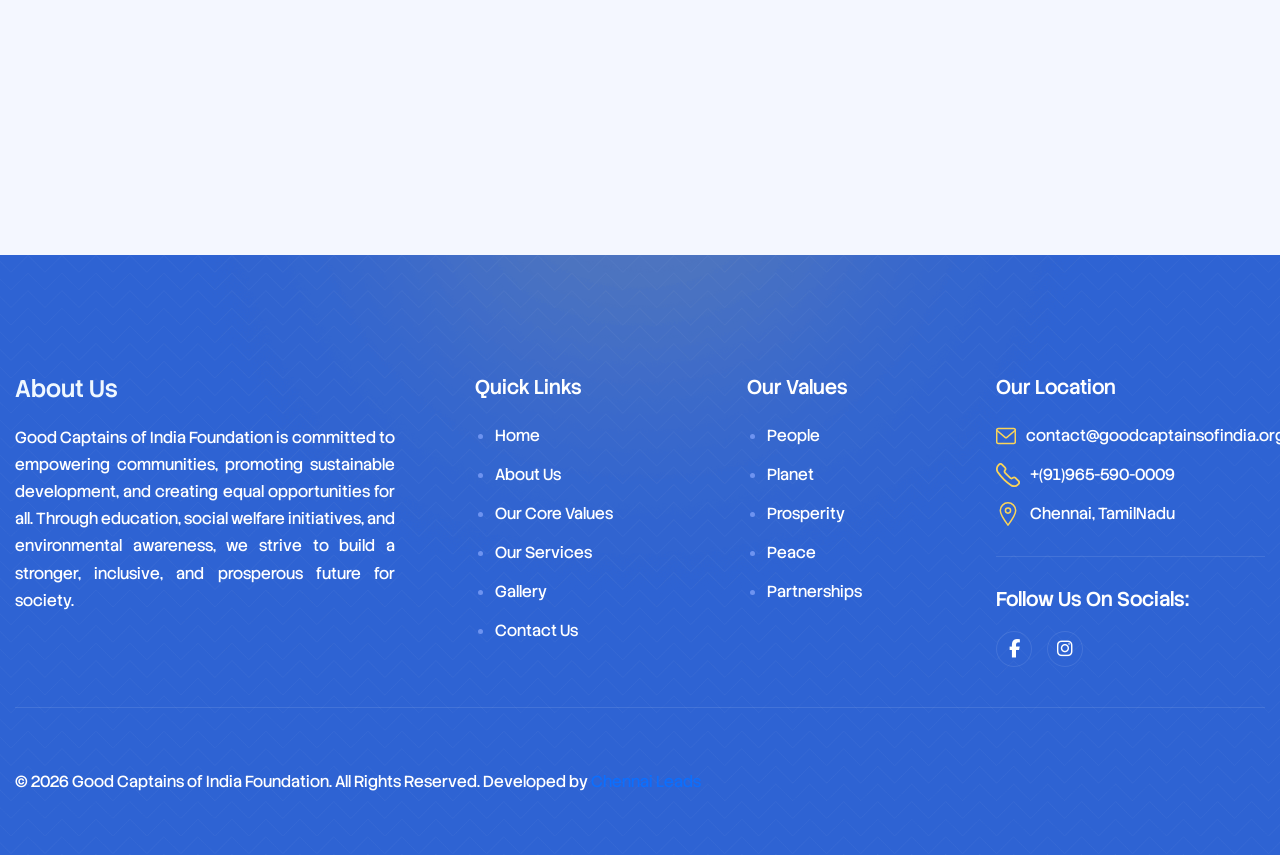
<file: contact.html>
<!DOCTYPE html>
<html lang="zxx">

<!-- Mirrored from html.awaikenthemes.com/aasha/contact.html by HTTrack Website Copier/3.x [XR&CO'2014], Mon, 23 Mar 2026 10:50:52 GMT -->
<head>
	<!-- Meta -->
		<meta charset="utf-8">
	<meta http-equiv="X-UA-Compatible" content="Good Captains">
	<meta name="viewport" content="width=device-width, initial-scale=1.0, maximum-scale=1">
	<meta name="description" content="">
	<meta name="keywords" content="">
	<meta name="author" content="">
	<!-- Page Title -->
    <title>Good Captains of India Foundation</title>
	<!-- Favicon Icon -->
	<link rel="shortcut icon" type="image/x-icon" href="images/favicon.ico">
    <!-- Google Fonts Css-->
    <link rel="preconnect" href="https://fonts.googleapis.com/">
    <link rel="preconnect" href="https://fonts.gstatic.com/" crossorigin>
    <link href="https://fonts.googleapis.com/css2?family=Stack+Sans+Headline:wght@200..700&amp;display=swap" rel="stylesheet">
	<!-- Bootstrap Css -->
	<link href="css/bootstrap.min.css" rel="stylesheet" media="screen">
	<!-- SlickNav Css -->
	<link href="css/slicknav.min.css" rel="stylesheet">
	<!-- Swiper Css -->
	<link rel="stylesheet" href="css/swiper-bundle.min.css">
	<!-- Font Awesome Icon Css-->
	<link href="css/all.min.css" rel="stylesheet" media="screen">
	<!-- Animated Css -->
	<link href="css/animate.css" rel="stylesheet">
    <!-- Magnific Popup Core Css File -->
	<link rel="stylesheet" href="css/magnific-popup.css">
	<!-- Mouse Cursor Css File -->
	<link rel="stylesheet" href="css/mousecursor.css">
	<!-- Main Custom Css -->
	<link href="css/custom.css" rel="stylesheet" media="screen">
    <link rel="stylesheet" href="https://cdnjs.cloudflare.com/ajax/libs/font-awesome/6.5.2/css/all.min.css">
</head>
<style>
       .floating-contact {
  position: fixed;
  right: 15px;
  top: 90%;
  transform: translateY(-50%);
  z-index: 9999;

  display: flex;
  flex-direction: column;
  align-items: center;
  gap: 12px;
}

/* Buttons */
.contact-btn {
  width: 50px;
  height: 50px;
  border-radius: 50%;
  border: none;
  cursor: pointer;

  display: flex;
  align-items: center;
  justify-content: center;

  color: #fff;
  font-size: 22px;
  box-shadow: 0 6px 16px rgba(0,0,0,0.3);
}

.whatsapp { background: #176835; }
.call { background: #c62828; }

/* Floating Enquiry Box */
.enquiry-float {
  position: fixed;
  right: 20px;
  width: 260px;
  background: #fff;
  padding: 15px;
  border-radius: 10px;
  box-shadow: 0 10px 30px rgba(0,0,0,0.15);
  z-index: 9999;
    display: none;
}
/* Form */
.enquiry-float form h4 {
  margin-bottom: 10px;
  text-align: center;
}

.enquiry-float input,
.enquiry-float textarea {
  width: 100%;
  padding: 8px;
  margin-bottom: 8px;
  border: 1px solid #ccc;
  border-radius: 4px;
}

.enquiry-btn {
  width: 100%;
  background: #e63946;
  color: #fff;
  border: none;
  padding: 10px;
  border-radius: 5px;
  cursor: pointer;
  font-size: 15px;
}

.enquiry-btn:hover {
  background: #c92f3c;
}
</style>
<body>
<div class="floating-contact">

  <!-- WhatsApp -->
  <a href="https://wa.me/919655900009" target="_blank" class="contact-btn whatsapp">
    <i class="fab fa-whatsapp"></i>
  </a>

  <!-- Call -->
  <a href="tel:+919655900009 " class="contact-btn call">
    <i class="fas fa-phone"></i>
  </a>

</div>
    <!-- Preloader Start -->
	<!-- <div class="preloader">
		<div class="loading-container">
			<div class="loading"></div>
			<div id="loading-icon"><img src="images/loader.svg" alt=""></div>
		</div>
	</div> -->
	<!-- Preloader End -->
  <header class="main-header">
		<div class="header-sticky">
			<nav class="navbar navbar-expand-lg" style="background-color: aliceblue;">
				<div class="container">
					<!-- Logo Start -->
					<a class="navbar-brand" href="index.html">
						<img src="images/1.png" style="height: 100px;" alt="Logo">
					</a>
					<!-- Logo End -->

                    <!-- Main Menu Start -->
                    <div class="collapse navbar-collapse main-menu">
                        <div class="nav-menu-wrapper">
                            <ul class="navbar-nav mr-auto" id="menu">
                                <li class="nav-item "><a class="nav-link" href="index.html">Home</a>
                                    
                                </li>
                                <li class="nav-item"><a class="nav-link" href="about.html">About Us</a>
                                <li class="nav-item"><a class="nav-link" href="values.html">Our Core Values</a></li>
                                <li class="nav-item"><a class="nav-link" href="services.html">Services</a></li>
                                <li class="nav-item "><a class="nav-link" href="image-gallery.html">Gallery</a>
                                   
                                </li>
                                <li class="nav-item"><a class="nav-link" href="contact.html">Contact Us</a></li>
                            </ul>
                        </div>
                        
                        <!-- Header Btn Start -->
                        <div class="header-btn">
                            <a href="contact.html" class="btn-default btn-highlighted">Donate Now</a>
                        </div>
                        <!-- Header Btn End -->
                    </div>
					<!-- Main Menu End -->
					<div class="navbar-toggle"></div>
				</div>
			</nav>
			<div class="responsive-menu"></div>
		</div>
	</header>

    <!-- Page Header Section Start -->
    <div class="page-header dark-section parallaxie">
        <div class="container">
            <div class="row">
                <div class="col-lg-12">
                    <!-- Page Header Box Start -->
                    <div class="page-header-box">
                        <h1 class="text-anime-style-3" data-cursor="-opaque">Contact us</h1>
                        <nav class="wow fadeInUp">
                            <!-- <ol class="breadcrumb">
                                <li class="breadcrumb-item"><a href="index-2.html">home</a></li>
                                <li class="breadcrumb-item active" aria-current="page">Contact Us</li>
                            </ol> -->
                        </nav>
                    </div>
                    <!-- Page Header Box End -->
                </div>
            </div>
        </div>
    </div>
    <!-- Page Header Section End -->

    <!-- Scrolling Ticker Section Start -->
    <div class="our-scrolling-ticker">
        <!-- Scrolling Ticker Box Start -->
        <div class="scrolling-ticker-box">
            <!-- Scrolling Content Start -->
          <div class="scrolling-content">
    <span><img src="images/icon-asterisk.svg" alt="">Community Empowerment</span>
    <span><img src="images/icon-asterisk.svg" alt="">Education for All</span>
    <span><img src="images/icon-asterisk.svg" alt="">Sustainable Development</span>
    <span><img src="images/icon-asterisk.svg" alt="">Environmental Protection</span>
    <span><img src="images/icon-asterisk.svg" alt="">Youth Leadership</span>
    <span><img src="images/icon-asterisk.svg" alt="">Social Welfare</span>
    <span><img src="images/icon-asterisk.svg" alt="">Volunteer Engagement</span>
    <span><img src="images/icon-asterisk.svg" alt="">Building Strong Communities</span>
</div>
            <!-- Scrolling Content End -->

            <!-- Scrolling Content Start -->
            <div class="scrolling-content">
    <span><img src="images/icon-asterisk.svg" alt="">People First</span>
    <span><img src="images/icon-asterisk.svg" alt="">Protecting the Planet</span>
    <span><img src="images/icon-asterisk.svg" alt="">Promoting Prosperity</span>
    <span><img src="images/icon-asterisk.svg" alt="">Peaceful Communities</span>
    <span><img src="images/icon-asterisk.svg" alt="">Global Partnerships</span>
    <span><img src="images/icon-asterisk.svg" alt="">Inclusive Growth</span>
    <span><img src="images/icon-asterisk.svg" alt="">Sustainable Future</span>
    <span><img src="images/icon-asterisk.svg" alt="">Community Development</span>
</div>
            <!-- Scrolling Content End -->
        </div>
        <!-- Scrolling Ticker Box End -->
    </div>
    <!-- Scrolling Ticker Section End -->

    <!-- Page Contact Us Start -->
    <div class="page-contact-us">
        <div class="container">
            <div class="row">
                <div class="col-lg-12">
                    <!-- Contact Info List Start -->
                    <div class="contact-info-list">
                        <!-- Contact Info Item Start -->
                        <div class="contact-info-item wow fadeInUp">
                            <div class="icon-box">
                                <img src="images/icon-phone-primary.svg" alt="">
                            </div>
                          <div class="contact-info-content">
    <h2>Phone Number</h2>
    <p>
        Reach out to us for information about our programs, partnerships, 
        volunteering opportunities, or support for community initiatives.
    </p>
    <ul>
        <li>Call Us: <a href="tel:+919655900009">+(91)965-590-0009</a></li>
    </ul>
</div>
                        </div>
                        <!-- Contact Info Item End -->

                        <!-- Contact Info Item Start -->
                        <div class="contact-info-item wow fadeInUp" data-wow-delay="0.2s">
                            <div class="icon-box">
                                <img src="images/icon-mail-primary.svg" alt="">
                            </div>
                           <div class="contact-info-content">
    <h2>Email Address</h2>
    <p>
        Send us an email for general inquiries, partnership opportunities, 
        volunteering, or to learn more about our programs and initiatives.
    </p>
    <ul>
        <li>Email: <a href="mailto:contact@goodcaptainsofindia.org">contact@goodcaptainsofindia.org</a></li>
    </ul>
</div>
                        </div>
                        <!-- Contact Info Item End -->

                        <!-- Contact Info Item Start -->
                        <div class="contact-info-item wow fadeInUp" data-wow-delay="0.4s">
                            <div class="icon-box">
                                <img src="images/icon-clock-primary.svg" alt="">
                            </div>
                          <div class="contact-info-content">
    <h2>Our Location</h2>
    <p>
        
        Our initiatives to support communities, promote sustainable development, volunteers to create meaningful change
        and drive positive social impact across regions.
    </p>
    <ul>
        <li>Chennai, Tamil Nadu</li>
    </ul>
</div>
                        </div>
                        <!-- Contact Info Item End -->                   
                    </div>
                    <!-- Contact Info List Start -->
                </div>

                <div class="col-xl-12">
                    <!-- Contact Image Form Box Start -->
                    <div class="contact-image-form-box">
                        <!-- Contact Us Image Start -->
                        <div class="contact-us-image">
                            <figure class="image-anime reveal">
                                <img src="images/a7.png" alt="">
                            </figure>
                        </div>
                        <!-- Contact Us Image End -->

                       <!-- Contact Form Start -->
<div class="contact-form">

    <!-- Section Title Start -->
    <div class="section-title">
        <span class="section-sub-title wow fadeInUp">Get In Touch</span>
        <h2 class="text-anime-style-3" data-cursor="-opaque">Connect With Our Foundation</h2>

        <p class="wow fadeInUp" data-wow-delay="0.2s">
            We'd love to hear from you. Whether you want to volunteer, collaborate,
            support our social initiatives, or learn more about our programs,
            feel free to reach out to the Good Captains of India Foundation.
        </p>
    </div>
    <!-- Section Title End -->


    <!-- Contact Form Start -->
    <form id="contactForm" action="#" method="POST" data-toggle="validator" class="wow fadeInUp" data-wow-delay="0.4s">

        <div class="row">

            <!-- First Name -->
            <div class="form-group col-md-6 mb-4">
                <label>First Name *</label>
                <input type="text" name="fname" class="form-control" id="fname" placeholder="Enter your first name" required>
                <div class="help-block with-errors"></div>
            </div>

            <!-- Last Name -->
            <div class="form-group col-md-6 mb-4">
                <label>Last Name *</label>
                <input type="text" name="lname" class="form-control" id="lname" placeholder="Enter your last name" required>
                <div class="help-block with-errors"></div>
            </div>

            <!-- Phone -->
            <div class="form-group col-md-6 mb-4">
                <label>Phone Number *</label>
                <input type="text" name="phone" class="form-control" id="phone" placeholder="Enter your phone number" required>
                <div class="help-block with-errors"></div>
            </div>

            <!-- Email -->
            <div class="form-group col-md-6 mb-4">
                <label>Email Address *</label>
                <input type="email" name="email" class="form-control" id="email" placeholder="Enter your email address" required>
                <div class="help-block with-errors"></div>
            </div>

            <!-- Subject -->
            <div class="form-group col-md-12 mb-4">
                <label>Subject</label>
                <input type="text" name="subject" class="form-control" id="subject" placeholder="Subject of your message">
            </div>

            <!-- Message -->
            <div class="form-group col-md-12 mb-5">
                <label>Your Message</label>
                <textarea name="message" class="form-control" id="message" rows="5" placeholder="Write your message here..."></textarea>
                <div class="help-block with-errors"></div>
            </div>

            <!-- Submit Button -->
            <div class="col-md-12">
                <button type="submit" class="btn-default">Send Message</button>
                <div id="msgSubmit" class="h3 hidden"></div>
            </div>

        </div>

    </form>
    <!-- Contact Form End -->

</div>
<!-- Contact Form End -->
                    </div>
                    <!-- Contact Image Form Box End -->
                </div>
            </div>
        </div>
    </div>
    <!-- Page Contact Us End -->

    <!-- Google Map Start -->
    <div class="google-map">
        <div class="container">
            <div class="row section-row">
                <div class="col-lg-12">
                    <!-- Section Title Start -->
                  <div class="section-title section-title-center">
    <span class="section-sub-title wow fadeInUp">Our Location</span>
    <h2 class="text-anime-style-3" data-cursor="-opaque">Connecting Communities Across India</h2>
    <p class="wow fadeInUp" data-wow-delay="0.2s">
        Our foundation operates from Chennai, Tamil Nadu, working closely with communities,
        volunteers, and partners to implement impactful programs that promote social welfare,
        sustainability, and inclusive development.
    </p>
</div>
                    <!-- Section Title End -->
                </div>
            </div>

            <div class="row">
                <div class="col-lg-12">
                    <!-- Google Map Start -->
                    <div class="google-map-iframe wow fadeInUp" data-wow-delay="0.4s">
<iframe src="https://www.google.com/maps/embed?pb=!1m18!1m12!1m3!1d248756.1313116749!2d80.04386065343976!3d13.047473316843668!2m3!1f0!2f0!3f0!3m2!1i1024!2i768!4f13.1!3m3!1m2!1s0x3a5265ea4f7d3361%3A0x6e61a70b6863d433!2sChennai%2C%20Tamil%20Nadu!5e0!3m2!1sen!2sin!4v1777007173133!5m2!1sen!2sin" width="600" height="450" style="border:0;" allowfullscreen="" loading="lazy" referrerpolicy="no-referrer-when-downgrade"></iframe>                    </div>
                    <!-- Google Map End -->
                </div>
            </div>
        </div>
    </div>
    <!-- Google Map End -->

   <!-- Main Footer Start -->
    <footer class="main-footer dark-section">
        <div class="container">
            <div class="row">
                <div class="col-xl-4">
                    <!-- About Footer Start -->
                    <div class="about-footer">
                        <div class="footer-logo">
                            <!-- <img src="images/logo1.png" style="height: 100px;"
                            alt=""> --> 
                          <h4 style="color: aliceblue;">About Us</h4>
                        </div>
                       <div class="about-footer-content">
<p>
Good Captains of India Foundation is committed to empowering communities, 
promoting sustainable development, and creating equal opportunities for all. 
Through education, social welfare initiatives, and environmental awareness, 
we strive to build a stronger, inclusive, and prosperous future for society.
</p>
</div>
                    </div>
                    <!-- About Footer End -->
                </div>

                <div class="col-xl-8">
                    <!-- Footer Links Box Start -->
                    <div class="footer-links-box">
                        <!-- Footer Links Start -->
                        <div class="footer-links">
                            <h2>Quick Links</h2>
                            <ul>
                                <li><a href="index.html">Home</a></li>
                                <li><a href="about.html">About Us</a></li>
                                <li><a href="values.html">Our Core Values</a></li>
                                <li><a href="services.html">Our Services</a></li>
                                <li><a href="image-gallery.html">Gallery</a></li>
                                <li><a href="contact.html">Contact Us</a></li>
                            </ul>
                        </div>
                        <!-- Footer Links End -->

                        <!-- Footer Links Start -->
                        <div class="footer-links">
                            <h2>Our Values</h2>
                            <ul>
                                <li><a href="values.html">People</a></li>
                                <li><a href="values.html">Planet</a></li>
                                <li><a href="values.html">Prosperity</a></li>
                                <li><a href="values.html">Peace</a></li>
                                <li><a href="values.html">Partnerships</a></li>
                            </ul>
                        </div>
                        <!-- Footer Links End -->

                        <!-- Footer Links Start -->
                        <div class="footer-links footer-location-info">
                            <h2>Our Location</h2>
                            <ul>
                               
                                    <li><img src="images/icon-mail-accent.svg" alt="">
                                 contact@goodcaptainsofindia.org</li>
                                    <li><img src="images/icon-phone-accent.svg" alt="">
                                   +(91)965-590-0009</li>
                                    <li><img src="images/icon-location-accent.svg" alt="">
                                   Chennai, TamilNadu</li>
                            </ul>

                            <!-- Footer Social Link Start -->
                            <div class="footer-social-links">
                                <h3>Follow Us On Socials:</h3>
                                <ul>
                                   
                                    <li><a href="#"><i class="fa-brands fa-facebook-f"></i></a></li>
                                    <li><a href="#"><i class="fa-brands fa-instagram"></i></a></li>
                                </ul>
                            </div>
                            <!-- Footer Social Link End -->
                        </div>
                        <!-- Footer Links End -->                                                                  
                    </div>
                    <!-- Footer Links Box End -->
                </div>

                <!-- <div class="col-lg-12"> -->
                    <!-- Footer Body Start -->
                    <!-- <div class="footer-body"> -->
                        <!-- Footer Newsletter Form Start -->
                        <!-- <div class="footer-newsletter-form">
                            <form id="newslettersForm" action="#" method="post">
                                <div class="form-group">
                                    <input type="email" name="mail" class="form-control" id="email" placeholder="Enter Email Address *" required>
                                    <button type="submit" class="btn-default btn-highlighted">Subscribe</button>
                                </div>
                            </form>
                        </div> -->
                        <!-- Footer Newsletter Form End -->

                        <!-- Footer Contact Items List Start -->
                        <!-- <div class="footer-contact-items-list">                           
                            <div class="footer-contact-item">
                                <div class="icon-box">
                                    <img src="images/icon-mail-primary.svg" alt="">
                                </div>
                                <div class="footer-contact-item-content">
                                    <h3>Email Address</h3>
                                    <p><a href="mailto:info@domainname.com">
                                        info@domainname.com</a></p>
                                </div>
                            </div>
                           
                            <div class="footer-contact-item">
                                <div class="icon-box">
                                    <img src="images/icon-phone-primary.svg" alt="">
                                </div>
                                <div class="footer-contact-item-content">
                                    <h3>Phone Number</h3>
                                    <p><a href="tel:123456789">+(123) 456-789</a></p>
                                </div>
                            </div>
                        </div> -->
                        <!-- Footer Contact Items List End -->
                    <!-- </div>
                
                </div> -->

                <div class="col-lg-12">
                    <!-- Footer Copyright Text Start -->
                  <div class="footer-copyright-text">
    <p>
        © <span id="year"></span> Good Captains of India Foundation. 
        All Rights Reserved. Developed by 
        <a href="https://chennaileads.com" target="_blank">Chennai Leads</a>
    </p>
</div>
<script>
document.getElementById("year").textContent = new Date().getFullYear();
</script>
                    <!-- Footer Copyright Text End -->
                </div>
            </div>
        </div>
    </footer>
    <!-- Main Footer End -->

    <!-- Jquery Library File -->
    <script src="js/jquery-3.7.1.min.js"></script>
    <!-- Bootstrap js file -->
    <script src="js/bootstrap.min.js"></script>
    <!-- Validator js file -->
    <script src="js/validator.min.js"></script>
    <!-- SlickNav js file -->
    <script src="js/jquery.slicknav.js"></script>
    <!-- Swiper js file -->
    <script src="js/swiper-bundle.min.js"></script>
    <!-- Counter js file -->
    <script src="js/jquery.waypoints.min.js"></script>
    <script src="js/jquery.counterup.min.js"></script>
    <!-- Magnific js file -->
    <script src="js/jquery.magnific-popup.min.js"></script>
    <!-- SmoothScroll -->
    <script src="js/SmoothScroll.js"></script>
    <!-- Parallax js -->
    <script src="js/parallaxie.js"></script>
    <!-- MagicCursor js file -->
    <script src="js/gsap.min.js"></script>
    <script src="js/magiccursor.js"></script>
    <!-- Text Effect js file -->
    <script src="js/SplitText.min.js"></script>
    <script src="js/ScrollTrigger.min.js"></script>
    <!-- YTPlayer js File -->
    <script src="js/jquery.mb.YTPlayer.min.js"></script>
    <!-- Wow js file -->
    <script src="js/wow.min.js"></script>
    <!-- Main Custom js file -->
    <script src="js/function.js"></script>
       <script>
  const toggleBtn = document.getElementById("callToggle");
  const enquiryBox = document.getElementById("enquiryBox");

  toggleBtn.addEventListener("click", () => {
    enquiryBox.style.display =
      enquiryBox.style.display === "block" ? "none" : "block";
  });

  document.addEventListener("click", (e) => {
    if (!e.target.closest(".floating-contact")) {
      enquiryBox.style.display = "none";
    }
  });
  toggleBtn.addEventListener("click", () => {
  enquiryBox.classList.toggle("show");
});
</script>
</body>

<!-- Mirrored from html.awaikenthemes.com/aasha/contact.html by HTTrack Website Copier/3.x [XR&CO'2014], Mon, 23 Mar 2026 10:50:52 GMT -->
</html>
</file>
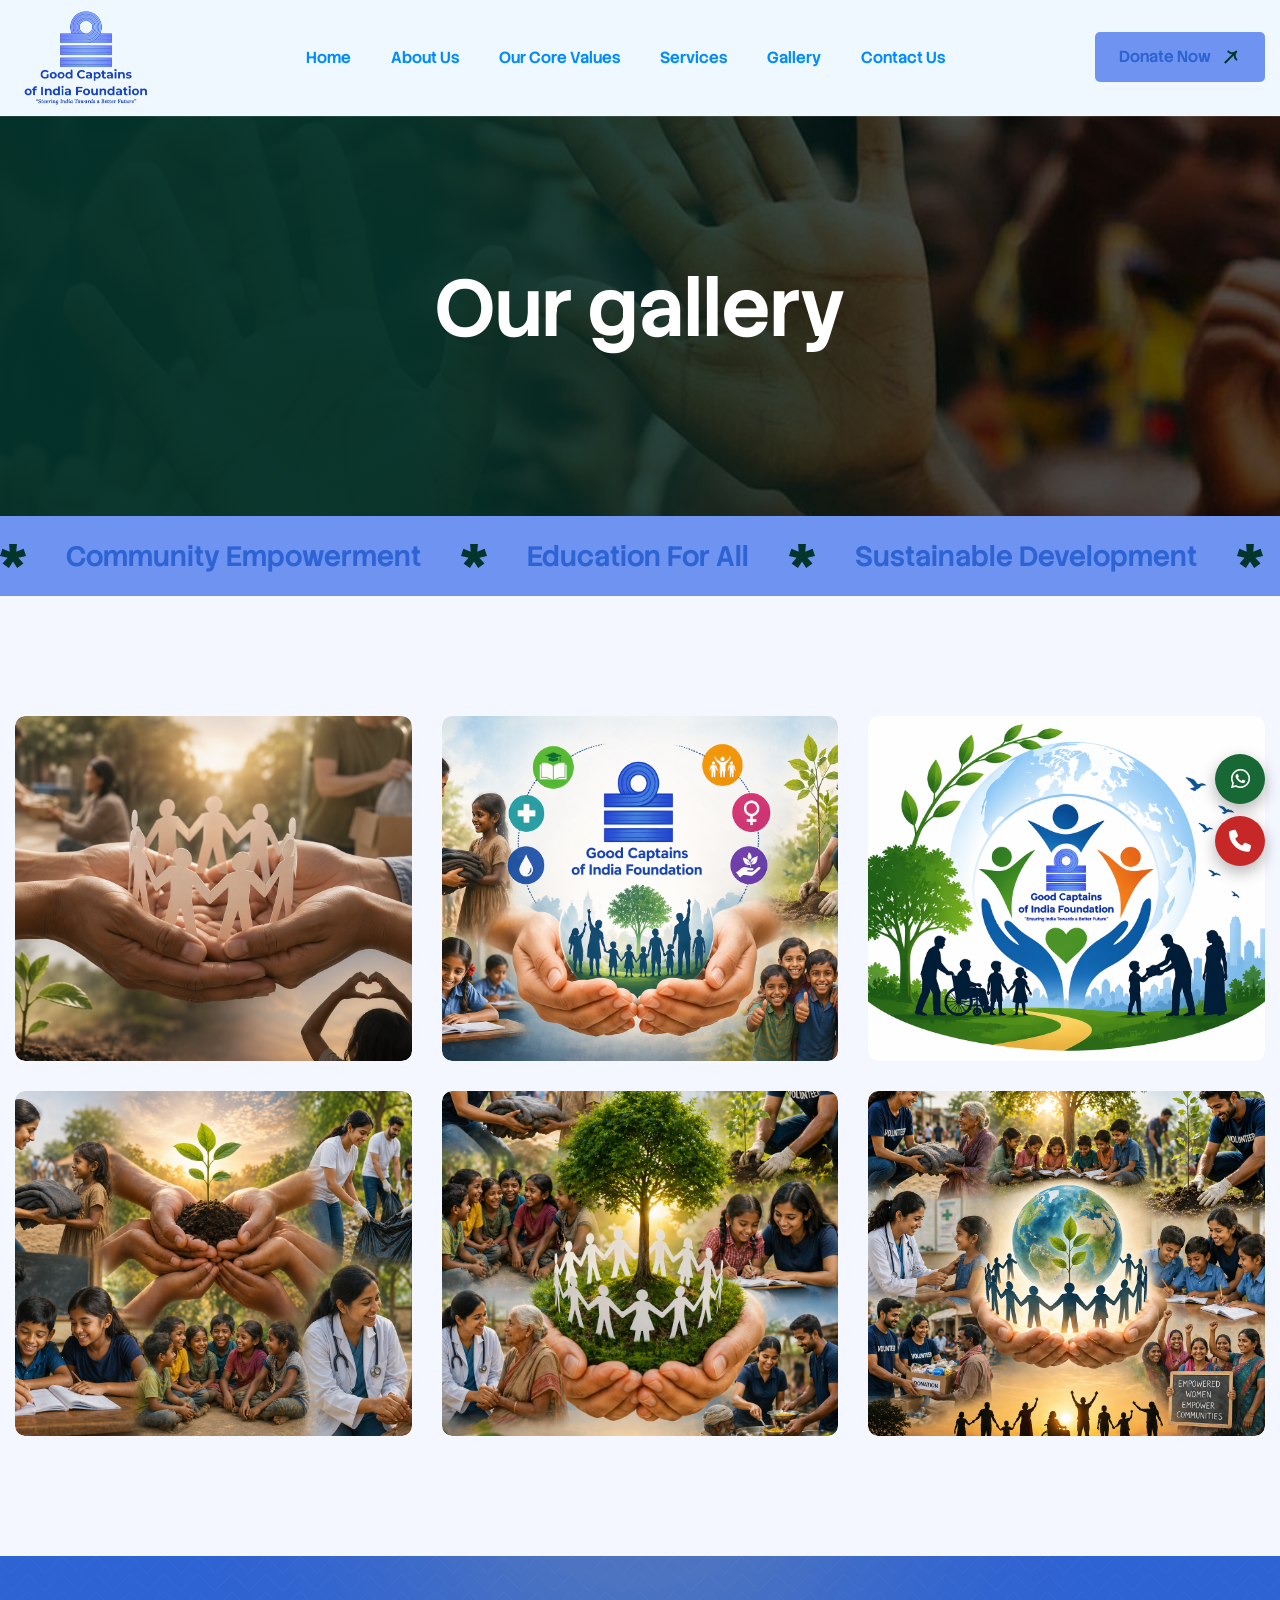
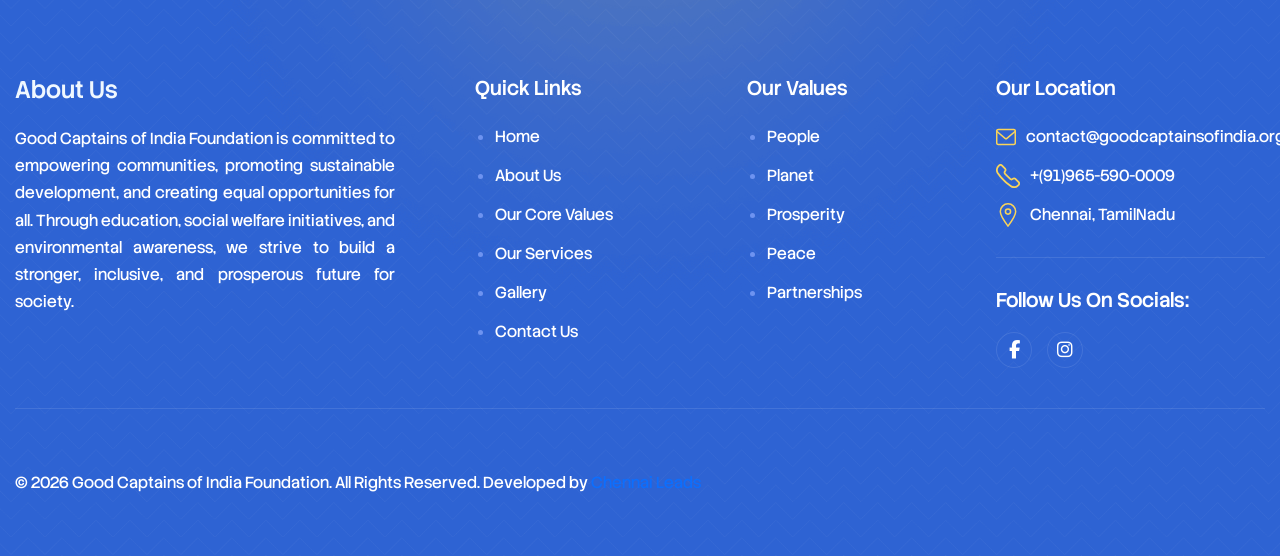
<file: image-gallery.html>
<!DOCTYPE html>
<html lang="zxx">

<!-- Mirrored from html.awaikenthemes.com/aasha/image-gallery.html by HTTrack Website Copier/3.x [XR&CO'2014], Mon, 23 Mar 2026 10:50:50 GMT -->
<head>
	<!-- Meta -->
	<meta charset="utf-8">
	<meta http-equiv="X-UA-Compatible" content="Good Captains">
	<meta name="viewport" content="width=device-width, initial-scale=1.0, maximum-scale=1">
	<meta name="description" content="">
	<meta name="keywords" content="">
	<meta name="author" content="">
	<!-- Page Title -->
    <title>Good Captains of India Foundation</title>
	<!-- Favicon Icon -->
	<link rel="shortcut icon" type="image/x-icon" href="images/favicon.ico">
    <!-- Google Fonts Css-->
    <link rel="preconnect" href="https://fonts.googleapis.com/">
    <link rel="preconnect" href="https://fonts.gstatic.com/" crossorigin>
    <link href="https://fonts.googleapis.com/css2?family=Stack+Sans+Headline:wght@200..700&amp;display=swap" rel="stylesheet">
	<!-- Bootstrap Css -->
	<link href="css/bootstrap.min.css" rel="stylesheet" media="screen">
	<!-- SlickNav Css -->
	<link href="css/slicknav.min.css" rel="stylesheet">
	<!-- Swiper Css -->
	<link rel="stylesheet" href="css/swiper-bundle.min.css">
	<!-- Font Awesome Icon Css-->
	<link href="css/all.min.css" rel="stylesheet" media="screen">
	<!-- Animated Css -->
	<link href="css/animate.css" rel="stylesheet">
    <!-- Magnific Popup Core Css File -->
	<link rel="stylesheet" href="css/magnific-popup.css">
	<!-- Mouse Cursor Css File -->
	<link rel="stylesheet" href="css/mousecursor.css">
	<!-- Main Custom Css -->
	<link href="css/custom.css" rel="stylesheet" media="screen">
        <link rel="stylesheet" href="https://cdnjs.cloudflare.com/ajax/libs/font-awesome/6.5.2/css/all.min.css">

</head>
<style>
       .floating-contact {
  position: fixed;
  right: 15px;
  top: 90%;
  transform: translateY(-50%);
  z-index: 9999;

  display: flex;
  flex-direction: column;
  align-items: center;
  gap: 12px;
}

/* Buttons */
.contact-btn {
  width: 50px;
  height: 50px;
  border-radius: 50%;
  border: none;
  cursor: pointer;

  display: flex;
  align-items: center;
  justify-content: center;

  color: #fff;
  font-size: 22px;
  box-shadow: 0 6px 16px rgba(0,0,0,0.3);
}

.whatsapp { background: #176835; }
.call { background: #c62828; }

/* Floating Enquiry Box */
.enquiry-float {
  position: fixed;
  right: 20px;
  width: 260px;
  background: #fff;
  padding: 15px;
  border-radius: 10px;
  box-shadow: 0 10px 30px rgba(0,0,0,0.15);
  z-index: 9999;
    display: none;
}
/* Form */
.enquiry-float form h4 {
  margin-bottom: 10px;
  text-align: center;
}

.enquiry-float input,
.enquiry-float textarea {
  width: 100%;
  padding: 8px;
  margin-bottom: 8px;
  border: 1px solid #ccc;
  border-radius: 4px;
}

.enquiry-btn {
  width: 100%;
  background: #e63946;
  color: #fff;
  border: none;
  padding: 10px;
  border-radius: 5px;
  cursor: pointer;
  font-size: 15px;
}

.enquiry-btn:hover {
  background: #c92f3c;
}
</style>
<body>
<div class="floating-contact">

  <!-- WhatsApp -->
  <a href="https://wa.me/919655900009" target="_blank" class="contact-btn whatsapp">
    <i class="fab fa-whatsapp"></i>
  </a>

  <!-- Call -->
  <a href="tel:+919655900009 " class="contact-btn call">
    <i class="fas fa-phone"></i>
  </a>

</div>
    <!-- Preloader Start -->
	<!-- <div class="preloader">
		<div class="loading-container">
			<div class="loading"></div>
			<div id="loading-icon"><img src="images/loader.svg" alt=""></div>
		</div>
	</div> -->
	<!-- Preloader End -->
  <header class="main-header">
		<div class="header-sticky">
			<nav class="navbar navbar-expand-lg" style="background-color: aliceblue;">
				<div class="container">
					<!-- Logo Start -->
					<a class="navbar-brand" href="index.html">
						<img src="images/1.png" style="height: 100px;" alt="Logo">
					</a>
					<!-- Logo End -->

                    <!-- Main Menu Start -->
                    <div class="collapse navbar-collapse main-menu">
                        <div class="nav-menu-wrapper">
                            <ul class="navbar-nav mr-auto" id="menu">
                                <li class="nav-item "><a class="nav-link" href="index.html">Home</a>
                                    
                                </li>
                                <li class="nav-item"><a class="nav-link" href="about.html">About Us</a>
                                <li class="nav-item"><a class="nav-link" href="values.html">Our Core Values</a></li>
                                <li class="nav-item"><a class="nav-link" href="services.html">Services</a></li>
                                <li class="nav-item "><a class="nav-link" href="image-gallery.html">Gallery</a>
                                   
                                </li>
                                <li class="nav-item"><a class="nav-link" href="contact.html">Contact Us</a></li>
                            </ul>
                        </div>
                        
                        <!-- Header Btn Start -->
                        <div class="header-btn">
                            <a href="contact.html" class="btn-default btn-highlighted">Donate Now</a>
                        </div>
                        <!-- Header Btn End -->
                    </div>
					<!-- Main Menu End -->
					<div class="navbar-toggle"></div>
				</div>
			</nav>
			<div class="responsive-menu"></div>
		</div>
	</header>

    <!-- Page Header Section Start -->
    <div class="page-header dark-section parallaxie">
        <div class="container">
            <div class="row">
                <div class="col-lg-12">
                    <!-- Page Header Box Start -->
                    <div class="page-header-box">
                        <h1 class="text-anime-style-3" data-cursor="-opaque">Our gallery</h1>
                        <nav class="wow fadeInUp">
                            <!-- <ol class="breadcrumb">
                                <li class="breadcrumb-item"><a href="index-2.html">home</a></li>
                                <li class="breadcrumb-item active" aria-current="page">Our Gallery</li>
                            </ol> -->
                        </nav>
                    </div>
                    <!-- Page Header Box End -->
                </div>
            </div>
        </div>
    </div>
    <!-- Page Header Section End -->

    <!-- Scrolling Ticker Section Start -->
    <div class="our-scrolling-ticker">
        <!-- Scrolling Ticker Box Start -->
        <div class="scrolling-ticker-box">
            <!-- Scrolling Content Start -->
            <div class="scrolling-content">
    <span><img src="images/icon-asterisk.svg" alt="">Community Empowerment</span>
    <span><img src="images/icon-asterisk.svg" alt="">Education for All</span>
    <span><img src="images/icon-asterisk.svg" alt="">Sustainable Development</span>
    <span><img src="images/icon-asterisk.svg" alt="">Environmental Protection</span>
    <span><img src="images/icon-asterisk.svg" alt="">Youth Leadership</span>
    <span><img src="images/icon-asterisk.svg" alt="">Social Welfare</span>
    <span><img src="images/icon-asterisk.svg" alt="">Volunteer Engagement</span>
    <span><img src="images/icon-asterisk.svg" alt="">Building Strong Communities</span>
</div>
            <!-- Scrolling Content End -->

            <!-- Scrolling Content Start -->
            <div class="scrolling-content">
    <span><img src="images/icon-asterisk.svg" alt="">People First</span>
    <span><img src="images/icon-asterisk.svg" alt="">Protecting the Planet</span>
    <span><img src="images/icon-asterisk.svg" alt="">Promoting Prosperity</span>
    <span><img src="images/icon-asterisk.svg" alt="">Peaceful Communities</span>
    <span><img src="images/icon-asterisk.svg" alt="">Global Partnerships</span>
    <span><img src="images/icon-asterisk.svg" alt="">Inclusive Growth</span>
    <span><img src="images/icon-asterisk.svg" alt="">Sustainable Future</span>
    <span><img src="images/icon-asterisk.svg" alt="">Community Development</span>
</div>
            <!-- Scrolling Content End -->
        </div>
        <!-- Scrolling Ticker Box End -->
    </div>
    <!-- Scrolling Ticker Section End -->

    <!-- Photo Gallery Start -->
    <div class="page-gallery">
        <div class="container">
            <!-- gallery section start -->
            <div class="row gallery-items page-gallery-box">
                <div class="col-lg-4 col-6">
                    <!-- Image Gallery start -->
                    <div class="photo-gallery wow fadeInUp">
                        <a href="images/a9.png" data-cursor-text="View">
                            <figure class="image-anime">
                                <img src="images/a9.png" alt="">
                            </figure>
                        </a>
                    </div>
                    <!-- Image Gallery end -->
                </div>

                <div class="col-lg-4 col-6">
                    <!-- Image Gallery start -->
                    <div class="photo-gallery wow fadeInUp" data-wow-delay="0.2s">
                        <a href="images/a4.png" data-cursor-text="View">
                            <figure class="image-anime">
                                <img src="images/a4.png" alt="">
                            </figure>
                        </a>
                    </div>
                    <!-- Image Gallery end -->
                </div>

                <div class="col-lg-4 col-6">
                    <!-- Image Gallery start -->
                    <div class="photo-gallery wow fadeInUp" data-wow-delay="0.4s">
                        <a href="images/a3.png" data-cursor-text="View">
                            <figure class="image-anime">
                                <img src="images/a3.png " alt="">
                            </figure>
                        </a>
                    </div>
                    <!-- Image Gallery end -->
                </div>

                <div class="col-lg-4 col-6">
                    <!-- Image Gallery start -->
                    <div class="photo-gallery wow fadeInUp" data-wow-delay="0.6s">
                        <a href="images/a6.png" data-cursor-text="View">
                            <figure class="image-anime">
                                <img src="images/a6.png" alt="">
                            </figure>
                        </a>
                    </div>
                    <!-- Image Gallery end -->
                </div>

                <div class="col-lg-4 col-6">
                    <!-- Image Gallery start -->
                    <div class="photo-gallery wow fadeInUp" data-wow-delay="0.8s">
                        <a href="images/a7.png" data-cursor-text="View">
                            <figure class="image-anime">
                                <img src="images/a7.png" alt="">
                            </figure>
                        </a>
                    </div>
                    <!-- Image Gallery end -->
                </div>

                <div class="col-lg-4 col-6">
                    <!-- Image Gallery start -->
                    <div class="photo-gallery wow fadeInUp" data-wow-delay="1s">
                        <a href="images/a8.png" data-cursor-text="View">
                            <figure class="image-anime">
                                <img src="images/a8.png" alt="">
                            </figure>
                        </a>
                    </div>
                    <!-- Image Gallery end -->
                </div>
                
              
            </div>
            <!-- gallery section end -->
        </div>
    </div>
    <!-- Photo Gallery End -->

   <!-- Main Footer Start -->
    <footer class="main-footer dark-section">
        <div class="container">
            <div class="row">
                <div class="col-xl-4">
                    <!-- About Footer Start -->
                    <div class="about-footer">
                        <div class="footer-logo">
                            <!-- <img src="images/logo1.png" style="height: 100px;"
                            alt=""> --> 
                          <h4 style="color: aliceblue;">About Us</h4>
                        </div>
                       <div class="about-footer-content">
<p>
Good Captains of India Foundation is committed to empowering communities, 
promoting sustainable development, and creating equal opportunities for all. 
Through education, social welfare initiatives, and environmental awareness, 
we strive to build a stronger, inclusive, and prosperous future for society.
</p>
</div>
                    </div>
                    <!-- About Footer End -->
                </div>

                <div class="col-xl-8">
                    <!-- Footer Links Box Start -->
                    <div class="footer-links-box">
                        <!-- Footer Links Start -->
                        <div class="footer-links">
                            <h2>Quick Links</h2>
                            <ul>
                                <li><a href="index.html">Home</a></li>
                                <li><a href="about.html">About Us</a></li>
                                <li><a href="values.html">Our Core Values</a></li>
                                <li><a href="services.html">Our Services</a></li>
                                <li><a href="image-gallery.html">Gallery</a></li>
                                <li><a href="contact.html">Contact Us</a></li>
                            </ul>
                        </div>
                        <!-- Footer Links End -->

                        <!-- Footer Links Start -->
                        <div class="footer-links">
                            <h2>Our Values</h2>
                            <ul>
                                <li><a href="values.html">People</a></li>
                                <li><a href="values.html">Planet</a></li>
                                <li><a href="values.html">Prosperity</a></li>
                                <li><a href="values.html">Peace</a></li>
                                <li><a href="values.html">Partnerships</a></li>
                            </ul>
                        </div>
                        <!-- Footer Links End -->

                        <!-- Footer Links Start -->
                        <div class="footer-links footer-location-info">
                            <h2>Our Location</h2>
                            <ul>
                               
                                    <li><img src="images/icon-mail-accent.svg" alt="">
                                 contact@goodcaptainsofindia.org</li>
                                    <li><img src="images/icon-phone-accent.svg" alt="">
                                   +(91)965-590-0009</li>
                                    <li><img src="images/icon-location-accent.svg" alt="">
                                   Chennai, TamilNadu</li>
                            </ul>

                            <!-- Footer Social Link Start -->
                            <div class="footer-social-links">
                                <h3>Follow Us On Socials:</h3>
                                <ul>
                                   
                                    <li><a href="#"><i class="fa-brands fa-facebook-f"></i></a></li>
                                    <li><a href="#"><i class="fa-brands fa-instagram"></i></a></li>
                                </ul>
                            </div>
                            <!-- Footer Social Link End -->
                        </div>
                        <!-- Footer Links End -->                                                                  
                    </div>
                    <!-- Footer Links Box End -->
                </div>

                <!-- <div class="col-lg-12"> -->
                    <!-- Footer Body Start -->
                    <!-- <div class="footer-body"> -->
                        <!-- Footer Newsletter Form Start -->
                        <!-- <div class="footer-newsletter-form">
                            <form id="newslettersForm" action="#" method="post">
                                <div class="form-group">
                                    <input type="email" name="mail" class="form-control" id="email" placeholder="Enter Email Address *" required>
                                    <button type="submit" class="btn-default btn-highlighted">Subscribe</button>
                                </div>
                            </form>
                        </div> -->
                        <!-- Footer Newsletter Form End -->

                        <!-- Footer Contact Items List Start -->
                        <!-- <div class="footer-contact-items-list">                           
                            <div class="footer-contact-item">
                                <div class="icon-box">
                                    <img src="images/icon-mail-primary.svg" alt="">
                                </div>
                                <div class="footer-contact-item-content">
                                    <h3>Email Address</h3>
                                    <p><a href="mailto:info@domainname.com">
                                        info@domainname.com</a></p>
                                </div>
                            </div>
                           
                            <div class="footer-contact-item">
                                <div class="icon-box">
                                    <img src="images/icon-phone-primary.svg" alt="">
                                </div>
                                <div class="footer-contact-item-content">
                                    <h3>Phone Number</h3>
                                    <p><a href="tel:123456789">+(123) 456-789</a></p>
                                </div>
                            </div>
                        </div> -->
                        <!-- Footer Contact Items List End -->
                    <!-- </div>
                
                </div> -->

                <div class="col-lg-12">
                    <!-- Footer Copyright Text Start -->
                  <div class="footer-copyright-text">
    <p>
        © <span id="year"></span> Good Captains of India Foundation. 
        All Rights Reserved. Developed by 
        <a href="https://chennaileads.com" target="_blank">Chennai Leads</a>
    </p>
</div>
<script>
document.getElementById("year").textContent = new Date().getFullYear();
</script>
                    <!-- Footer Copyright Text End -->
                </div>
            </div>
        </div>
    </footer>
    <!-- Main Footer End -->
    <!-- Jquery Library File -->
    <script src="js/jquery-3.7.1.min.js"></script>
    <!-- Bootstrap js file -->
    <script src="js/bootstrap.min.js"></script>
    <!-- Validator js file -->
    <script src="js/validator.min.js"></script>
    <!-- SlickNav js file -->
    <script src="js/jquery.slicknav.js"></script>
    <!-- Swiper js file -->
    <script src="js/swiper-bundle.min.js"></script>
    <!-- Counter js file -->
    <script src="js/jquery.waypoints.min.js"></script>
    <script src="js/jquery.counterup.min.js"></script>
    <!-- Magnific js file -->
    <script src="js/jquery.magnific-popup.min.js"></script>
    <!-- SmoothScroll -->
    <script src="js/SmoothScroll.js"></script>
    <!-- Parallax js -->
    <script src="js/parallaxie.js"></script>
    <!-- MagicCursor js file -->
    <script src="js/gsap.min.js"></script>
    <script src="js/magiccursor.js"></script>
    <!-- Text Effect js file -->
    <script src="js/SplitText.min.js"></script>
    <script src="js/ScrollTrigger.min.js"></script>
    <!-- YTPlayer js File -->
    <script src="js/jquery.mb.YTPlayer.min.js"></script>
    <!-- Wow js file -->
    <script src="js/wow.min.js"></script>
    <!-- Main Custom js file -->
    <script src="js/function.js"></script>
       <script>
  const toggleBtn = document.getElementById("callToggle");
  const enquiryBox = document.getElementById("enquiryBox");

  toggleBtn.addEventListener("click", () => {
    enquiryBox.style.display =
      enquiryBox.style.display === "block" ? "none" : "block";
  });

  document.addEventListener("click", (e) => {
    if (!e.target.closest(".floating-contact")) {
      enquiryBox.style.display = "none";
    }
  });
  toggleBtn.addEventListener("click", () => {
  enquiryBox.classList.toggle("show");
});
</script>
</body>

<!-- Mirrored from html.awaikenthemes.com/aasha/image-gallery.html by HTTrack Website Copier/3.x [XR&CO'2014], Mon, 23 Mar 2026 10:50:52 GMT -->
</html>
</file>
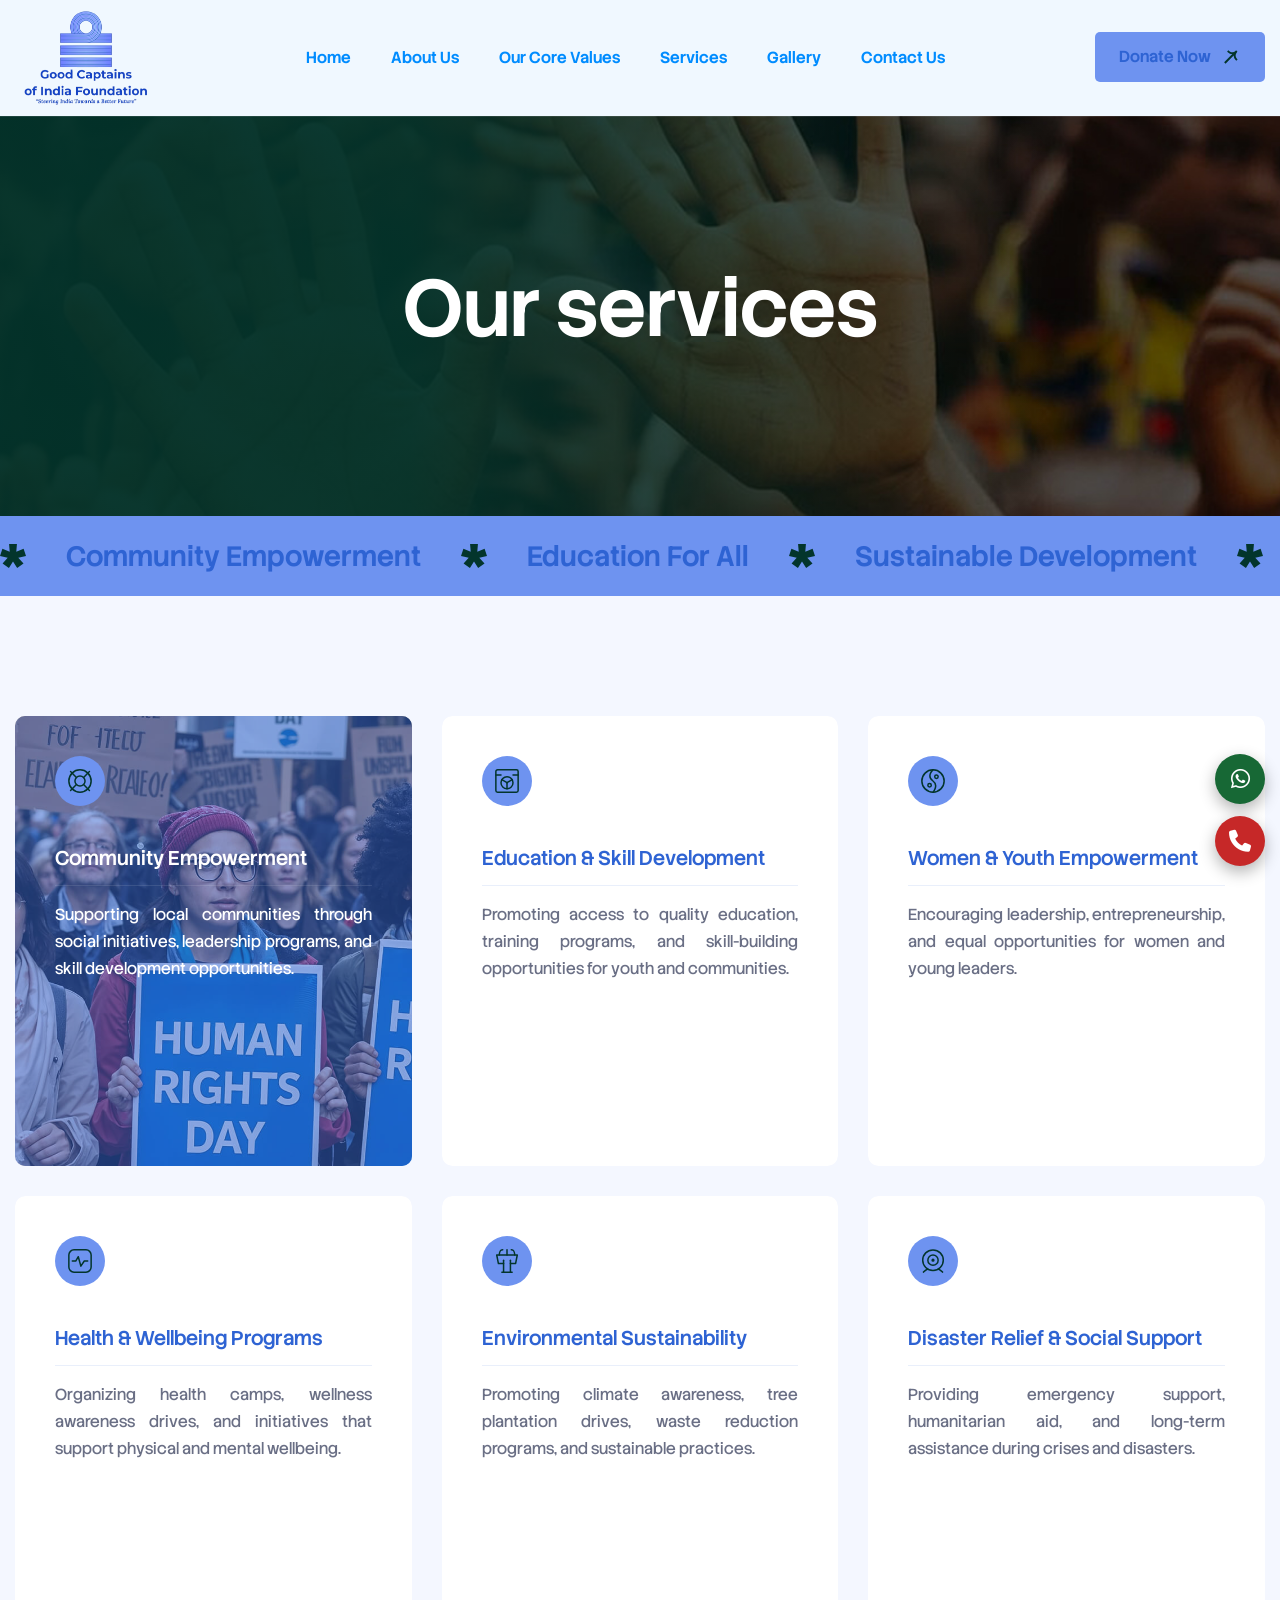
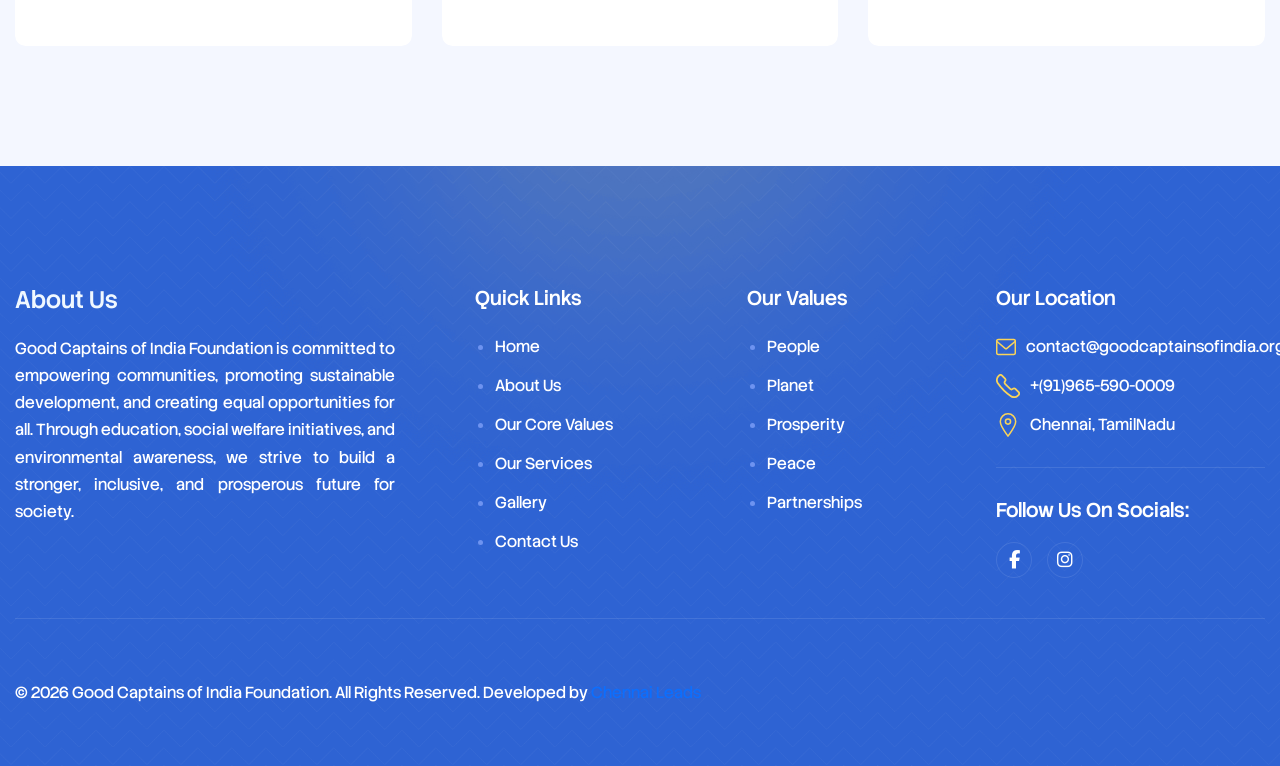
<file: services.html>
<!DOCTYPE html>
<html lang="zxx">

<!-- Mirrored from html.awaikenthemes.com/aasha/services.html by HTTrack Website Copier/3.x [XR&CO'2014], Mon, 23 Mar 2026 10:50:43 GMT -->
<head>
	<!-- Meta -->
		<meta charset="utf-8">
	<meta http-equiv="X-UA-Compatible" content="Good Captains">
	<meta name="viewport" content="width=device-width, initial-scale=1.0, maximum-scale=1">
	<meta name="description" content="">
	<meta name="keywords" content="">
	<meta name="author" content="">
	<!-- Page Title -->
    <title>Good Captains of India Foundation</title>
	<!-- Favicon Icon -->
	<link rel="shortcut icon" type="image/x-icon" href="images/favicon.ico">
    <!-- Google Fonts Css-->
    <link rel="preconnect" href="https://fonts.googleapis.com/">
    <link rel="preconnect" href="https://fonts.gstatic.com/" crossorigin>
    <link href="https://fonts.googleapis.com/css2?family=Stack+Sans+Headline:wght@200..700&amp;display=swap" rel="stylesheet">
	<!-- Bootstrap Css -->
	<link href="css/bootstrap.min.css" rel="stylesheet" media="screen">
	<!-- SlickNav Css -->
	<link href="css/slicknav.min.css" rel="stylesheet">
	<!-- Swiper Css -->
	<link rel="stylesheet" href="css/swiper-bundle.min.css">
	<!-- Font Awesome Icon Css-->
	<link href="css/all.min.css" rel="stylesheet" media="screen">
	<!-- Animated Css -->
	<link href="css/animate.css" rel="stylesheet">
    <!-- Magnific Popup Core Css File -->
	<link rel="stylesheet" href="css/magnific-popup.css">
	<!-- Mouse Cursor Css File -->
	<link rel="stylesheet" href="css/mousecursor.css">
	<!-- Main Custom Css -->
	<link href="css/custom.css" rel="stylesheet" media="screen">
    <link rel="stylesheet" href="https://cdnjs.cloudflare.com/ajax/libs/font-awesome/6.5.2/css/all.min.css">
</head>
<style>
       .floating-contact {
  position: fixed;
  right: 15px;
  top: 90%;
  transform: translateY(-50%);
  z-index: 9999;

  display: flex;
  flex-direction: column;
  align-items: center;
  gap: 12px;
}

/* Buttons */
.contact-btn {
  width: 50px;
  height: 50px;
  border-radius: 50%;
  border: none;
  cursor: pointer;

  display: flex;
  align-items: center;
  justify-content: center;

  color: #fff;
  font-size: 22px;
  box-shadow: 0 6px 16px rgba(0,0,0,0.3);
}

.whatsapp { background: #176835; }
.call { background: #c62828; }

/* Floating Enquiry Box */
.enquiry-float {
  position: fixed;
  right: 20px;
  width: 260px;
  background: #fff;
  padding: 15px;
  border-radius: 10px;
  box-shadow: 0 10px 30px rgba(0,0,0,0.15);
  z-index: 9999;
    display: none;
}
/* Form */
.enquiry-float form h4 {
  margin-bottom: 10px;
  text-align: center;
}

.enquiry-float input,
.enquiry-float textarea {
  width: 100%;
  padding: 8px;
  margin-bottom: 8px;
  border: 1px solid #ccc;
  border-radius: 4px;
}

.enquiry-btn {
  width: 100%;
  background: #e63946;
  color: #fff;
  border: none;
  padding: 10px;
  border-radius: 5px;
  cursor: pointer;
  font-size: 15px;
}

.enquiry-btn:hover {
  background: #c92f3c;
}
</style>
<body>
<div class="floating-contact">

  <!-- WhatsApp -->
  <a href="https://wa.me/919655900009" target="_blank" class="contact-btn whatsapp">
    <i class="fab fa-whatsapp"></i>
  </a>

  <!-- Call -->
  <a href="tel:+919655900009 " class="contact-btn call">
    <i class="fas fa-phone"></i>
  </a>

</div>
    <!-- Preloader Start -->
	<!-- <div class="preloader">
		<div class="loading-container">
			<div class="loading"></div>
			<div id="loading-icon"><img src="images/loader.svg" alt=""></div>
		</div>
	</div> -->
	<!-- Preloader End -->

    <!-- Header Start -->
	
   <header class="main-header">
		<div class="header-sticky">
			<nav class="navbar navbar-expand-lg" style="background-color: aliceblue;">
				<div class="container">
					<!-- Logo Start -->
					<a class="navbar-brand" href="index.html">
						<img src="images/1.png" style="height: 100px;" alt="Logo">
					</a>
					<!-- Logo End -->

                    <!-- Main Menu Start -->
                    <div class="collapse navbar-collapse main-menu">
                        <div class="nav-menu-wrapper">
                            <ul class="navbar-nav mr-auto" id="menu">
                                <li class="nav-item "><a class="nav-link" href="index.html">Home</a>
                                    
                                </li>
                                <li class="nav-item"><a class="nav-link" href="about.html">About Us</a>
                                <li class="nav-item"><a class="nav-link" href="values.html">Our Core Values</a></li>
                                <li class="nav-item"><a class="nav-link" href="services.html">Services</a></li>
                                <li class="nav-item "><a class="nav-link" href="image-gallery.html">Gallery</a>
                                   
                                </li>
                                <li class="nav-item"><a class="nav-link" href="contact.html">Contact Us</a></li>
                            </ul>
                        </div>
                        
                        <!-- Header Btn Start -->
                        <div class="header-btn">
                            <a href="contact.html" class="btn-default btn-highlighted">Donate Now</a>
                        </div>
                        <!-- Header Btn End -->
                    </div>
					<!-- Main Menu End -->
					<div class="navbar-toggle"></div>
				</div>
			</nav>
			<div class="responsive-menu"></div>
		</div>
	</header>

    <!-- Page Header Section Start -->
    <div class="page-header dark-section parallaxie">
        <div class="container">
            <div class="row">
                <div class="col-lg-12">
                    <!-- Page Header Box Start -->
                    <div class="page-header-box">
                        <h1 class="text-anime-style-3" data-cursor="-opaque">Our services</h1>
                        <nav class="wow fadeInUp">
                            <!-- <ol class="breadcrumb">
                                <li class="breadcrumb-item"><a href="index-2.html">home</a></li>
                                <li class="breadcrumb-item active" aria-current="page">Services</li>
                            </ol> -->
                        </nav>
                    </div>
                    <!-- Page Header Box End -->
                </div>
            </div>
        </div>
    </div>
    <!-- Page Header Section End -->

    <!-- Scrolling Ticker Section Start -->
    <div class="our-scrolling-ticker">
        <!-- Scrolling Ticker Box Start -->
        <div class="scrolling-ticker-box">
            <!-- Scrolling Content Start -->
             <div class="scrolling-content">
    <span><img src="images/icon-asterisk.svg" alt="">Community Empowerment</span>
    <span><img src="images/icon-asterisk.svg" alt="">Education for All</span>
    <span><img src="images/icon-asterisk.svg" alt="">Sustainable Development</span>
    <span><img src="images/icon-asterisk.svg" alt="">Environmental Protection</span>
    <span><img src="images/icon-asterisk.svg" alt="">Youth Leadership</span>
    <span><img src="images/icon-asterisk.svg" alt="">Social Welfare</span>
    <span><img src="images/icon-asterisk.svg" alt="">Volunteer Engagement</span>
    <span><img src="images/icon-asterisk.svg" alt="">Building Strong Communities</span>
</div>
            <!-- Scrolling Content End -->

            <!-- Scrolling Content Start -->
           <div class="scrolling-content">
    <span><img src="images/icon-asterisk.svg" alt="">People First</span>
    <span><img src="images/icon-asterisk.svg" alt="">Protecting the Planet</span>
    <span><img src="images/icon-asterisk.svg" alt="">Promoting Prosperity</span>
    <span><img src="images/icon-asterisk.svg" alt="">Peaceful Communities</span>
    <span><img src="images/icon-asterisk.svg" alt="">Global Partnerships</span>
    <span><img src="images/icon-asterisk.svg" alt="">Inclusive Growth</span>
    <span><img src="images/icon-asterisk.svg" alt="">Sustainable Future</span>
    <span><img src="images/icon-asterisk.svg" alt="">Community Development</span>
</div>
            <!-- Scrolling Content End -->
        </div>
        <!-- Scrolling Ticker Box End -->
    </div>
    <!-- Scrolling Ticker Section End -->

    <!-- Page Service Section Start -->
    <div class="page-services">
        <div class="container">
           <div class="row service-item-list">

    <div class="col-xl-4 col-md-6">
        <div class="service-item active wow fadeInUp">
            <div class="service-item-image">
                <figure>
                    <img src="images/service-item-image-1.jpg" alt="">
                </figure>
            </div>

            <div class="service-item-body">
                <div class="service-item-body-content">
                    <div class="icon-box">
                        <img src="images/icon-our-service-1.svg" alt="">
                    </div>

                    <div class="service-item-content">
                        <h2><a href="#">Community Empowerment</a></h2>
                        <p>Supporting local communities through social initiatives, leadership programs,
                             and skill development opportunities.</p>
                    </div>
                </div>
            </div>
        </div>
    </div>


    <div class="col-xl-4 col-md-6">
        <div class="service-item wow fadeInUp" data-wow-delay="0.2s">
            <div class="service-item-image">
                <figure>
                    <img src="images/service-item-image-2.jpg" alt="">
                </figure>
            </div>

            <div class="service-item-body">
                <div class="service-item-body-content">
                    <div class="icon-box">
                        <img src="images/icon-our-service-2.svg" alt="">
                    </div>

                    <div class="service-item-content">
                        <h2><a href="#">Education & Skill Development</a></h2>
                        <p>Promoting access to quality education, training programs,
                             and skill-building opportunities for youth and communities.</p>
                    </div>
                </div>
            </div>
        </div>
    </div>


    <div class="col-xl-4 col-md-6">
        <div class="service-item wow fadeInUp" data-wow-delay="0.4s">
            <div class="service-item-image">
                <figure>
                    <img src="images/service-item-image-3.jpg" alt="">
                </figure>
            </div>

            <div class="service-item-body">
                <div class="service-item-body-content">
                    <div class="icon-box">
                        <img src="images/icon-our-service-3.svg" alt="">
                    </div>

                    <div class="service-item-content">
                        <h2><a href="#">Women & Youth Empowerment</a></h2>
                        <p>Encouraging leadership, entrepreneurship, and equal opportunities for women and young leaders.</p>
                    </div>
                </div>
            </div>
        </div>
    </div>


    <div class="col-xl-4 col-md-6">
        <div class="service-item wow fadeInUp" data-wow-delay="0.6s">
            <div class="service-item-image">
                <figure>
                    <img src="images/service-item-image-3.jpg" alt="">
                </figure>
            </div>

            <div class="service-item-body">
                <div class="service-item-body-content">
                    <div class="icon-box">
                        <img src="images/icon-our-service-4.svg" alt="">
                    </div>

                    <div class="service-item-content">
                        <h2><a href="#">Health & Wellbeing Programs</a></h2>
                        <p>Organizing health camps, wellness awareness drives, and initiatives that support physical and mental wellbeing.</p>
                    </div>
                </div>
            </div>
        </div>
    </div>


    <div class="col-xl-4 col-md-6">
        <div class="service-item wow fadeInUp" data-wow-delay="0.8s">
            <div class="service-item-image">
                <figure>
                    <img src="images/service-item-image-1.jpg" alt="">
                </figure>
            </div>

            <div class="service-item-body">
                <div class="service-item-body-content">
                    <div class="icon-box">
                        <img src="images/icon-our-service-5.svg" alt="">
                    </div>

                    <div class="service-item-content">
                        <h2><a href="#">Environmental Sustainability</a></h2>
                        <p>Promoting climate awareness, tree plantation drives, waste reduction programs, and sustainable practices.</p>
                    </div>
                </div>
            </div>
        </div>
    </div>


    <div class="col-xl-4 col-md-6">
        <div class="service-item wow fadeInUp" data-wow-delay="1s">
            <div class="service-item-image">
                <figure>
                    <img src="images/service-item-image-2.jpg" alt="">
                </figure>
            </div>

            <div class="service-item-body">
                <div class="service-item-body-content">
                    <div class="icon-box">
                        <img src="images/icon-our-service-6.svg" alt="">
                    </div>

                    <div class="service-item-content">
                        <h2><a href="#">Disaster Relief & Social Support</a></h2>
                        <p>Providing emergency support, humanitarian aid, and long-term assistance during crises and disasters.</p>
                    </div>
                </div>
            </div>
        </div>
    </div>

</div>
        </div>
    </div>
    <!-- Page Service Section End -->

    

   

    

  

     <!-- Main Footer Start -->
    <footer class="main-footer dark-section">
        <div class="container">
            <div class="row">
                <div class="col-xl-4">
                    <!-- About Footer Start -->
                    <div class="about-footer">
                        <div class="footer-logo">
                            <!-- <img src="images/logo1.png" style="height: 100px;"
                            alt=""> --> 
                          <h4 style="color: aliceblue;">About Us</h4>
                        </div>
                       <div class="about-footer-content">
<p>
Good Captains of India Foundation is committed to empowering communities, 
promoting sustainable development, and creating equal opportunities for all. 
Through education, social welfare initiatives, and environmental awareness, 
we strive to build a stronger, inclusive, and prosperous future for society.
</p>
</div>
                    </div>
                    <!-- About Footer End -->
                </div>

                <div class="col-xl-8">
                    <!-- Footer Links Box Start -->
                    <div class="footer-links-box">
                        <!-- Footer Links Start -->
                        <div class="footer-links">
                            <h2>Quick Links</h2>
                            <ul>
                                <li><a href="index.html">Home</a></li>
                                <li><a href="about.html">About Us</a></li>
                                <li><a href="values.html">Our Core Values</a></li>
                                <li><a href="services.html">Our Services</a></li>
                                <li><a href="image-gallery.html">Gallery</a></li>
                                <li><a href="contact.html">Contact Us</a></li>
                            </ul>
                        </div>
                        <!-- Footer Links End -->

                        <!-- Footer Links Start -->
                        <div class="footer-links">
                            <h2>Our Values</h2>
                            <ul>
                                <li><a href="values.html">People</a></li>
                                <li><a href="values.html">Planet</a></li>
                                <li><a href="values.html">Prosperity</a></li>
                                <li><a href="values.html">Peace</a></li>
                                <li><a href="values.html">Partnerships</a></li>
                            </ul>
                        </div>
                        <!-- Footer Links End -->

                        <!-- Footer Links Start -->
                        <div class="footer-links footer-location-info">
                            <h2>Our Location</h2>
                            <ul>
                               
                                    <li><img src="images/icon-mail-accent.svg" alt="">
                                 contact@goodcaptainsofindia.org</li>
                                    <li><img src="images/icon-phone-accent.svg" alt="">
                                   +(91)965-590-0009</li>
                                    <li><img src="images/icon-location-accent.svg" alt="">
                                   Chennai, TamilNadu</li>
                            </ul>

                            <!-- Footer Social Link Start -->
                            <div class="footer-social-links">
                                <h3>Follow Us On Socials:</h3>
                                <ul>
                                   
                                    <li><a href="#"><i class="fa-brands fa-facebook-f"></i></a></li>
                                    <li><a href="#"><i class="fa-brands fa-instagram"></i></a></li>
                                </ul>
                            </div>
                            <!-- Footer Social Link End -->
                        </div>
                        <!-- Footer Links End -->                                                                  
                    </div>
                    <!-- Footer Links Box End -->
                </div>

                <!-- <div class="col-lg-12"> -->
                    <!-- Footer Body Start -->
                    <!-- <div class="footer-body"> -->
                        <!-- Footer Newsletter Form Start -->
                        <!-- <div class="footer-newsletter-form">
                            <form id="newslettersForm" action="#" method="post">
                                <div class="form-group">
                                    <input type="email" name="mail" class="form-control" id="email" placeholder="Enter Email Address *" required>
                                    <button type="submit" class="btn-default btn-highlighted">Subscribe</button>
                                </div>
                            </form>
                        </div> -->
                        <!-- Footer Newsletter Form End -->

                        <!-- Footer Contact Items List Start -->
                        <!-- <div class="footer-contact-items-list">                           
                            <div class="footer-contact-item">
                                <div class="icon-box">
                                    <img src="images/icon-mail-primary.svg" alt="">
                                </div>
                                <div class="footer-contact-item-content">
                                    <h3>Email Address</h3>
                                    <p><a href="mailto:info@domainname.com">
                                        info@domainname.com</a></p>
                                </div>
                            </div>
                           
                            <div class="footer-contact-item">
                                <div class="icon-box">
                                    <img src="images/icon-phone-primary.svg" alt="">
                                </div>
                                <div class="footer-contact-item-content">
                                    <h3>Phone Number</h3>
                                    <p><a href="tel:123456789">+(123) 456-789</a></p>
                                </div>
                            </div>
                        </div> -->
                        <!-- Footer Contact Items List End -->
                    <!-- </div>
                
                </div> -->

                <div class="col-lg-12">
                    <!-- Footer Copyright Text Start -->
                  <div class="footer-copyright-text">
    <p>
        © <span id="year"></span> Good Captains of India Foundation. 
        All Rights Reserved. Developed by 
        <a href="https://chennaileads.com" target="_blank">Chennai Leads</a>
    </p>
</div>
<script>
document.getElementById("year").textContent = new Date().getFullYear();
</script>
                    <!-- Footer Copyright Text End -->
                </div>
            </div>
        </div>
    </footer>
    <!-- Main Footer End -->

    <!-- Jquery Library File -->
    <script src="js/jquery-3.7.1.min.js"></script>
    <!-- Bootstrap js file -->
    <script src="js/bootstrap.min.js"></script>
    <!-- Validator js file -->
    <script src="js/validator.min.js"></script>
    <!-- SlickNav js file -->
    <script src="js/jquery.slicknav.js"></script>
    <!-- Swiper js file -->
    <script src="js/swiper-bundle.min.js"></script>
    <!-- Counter js file -->
    <script src="js/jquery.waypoints.min.js"></script>
    <script src="js/jquery.counterup.min.js"></script>
    <!-- Magnific js file -->
    <script src="js/jquery.magnific-popup.min.js"></script>
    <!-- SmoothScroll -->
    <script src="js/SmoothScroll.js"></script>
    <!-- Parallax js -->
    <script src="js/parallaxie.js"></script>
    <!-- MagicCursor js file -->
    <script src="js/gsap.min.js"></script>
    <script src="js/magiccursor.js"></script>
    <!-- Text Effect js file -->
    <script src="js/SplitText.min.js"></script>
    <script src="js/ScrollTrigger.min.js"></script>
    <!-- YTPlayer js File -->
    <script src="js/jquery.mb.YTPlayer.min.js"></script>
    <!-- Wow js file -->
    <script src="js/wow.min.js"></script>
    <!-- Main Custom js file -->
    <script src="js/function.js"></script>
       <script>
  const toggleBtn = document.getElementById("callToggle");
  const enquiryBox = document.getElementById("enquiryBox");

  toggleBtn.addEventListener("click", () => {
    enquiryBox.style.display =
      enquiryBox.style.display === "block" ? "none" : "block";
  });

  document.addEventListener("click", (e) => {
    if (!e.target.closest(".floating-contact")) {
      enquiryBox.style.display = "none";
    }
  });
  toggleBtn.addEventListener("click", () => {
  enquiryBox.classList.toggle("show");
});
</script>
</body>

<!-- Mirrored from html.awaikenthemes.com/aasha/services.html by HTTrack Website Copier/3.x [XR&CO'2014], Mon, 23 Mar 2026 10:50:44 GMT -->
</html>
</file>
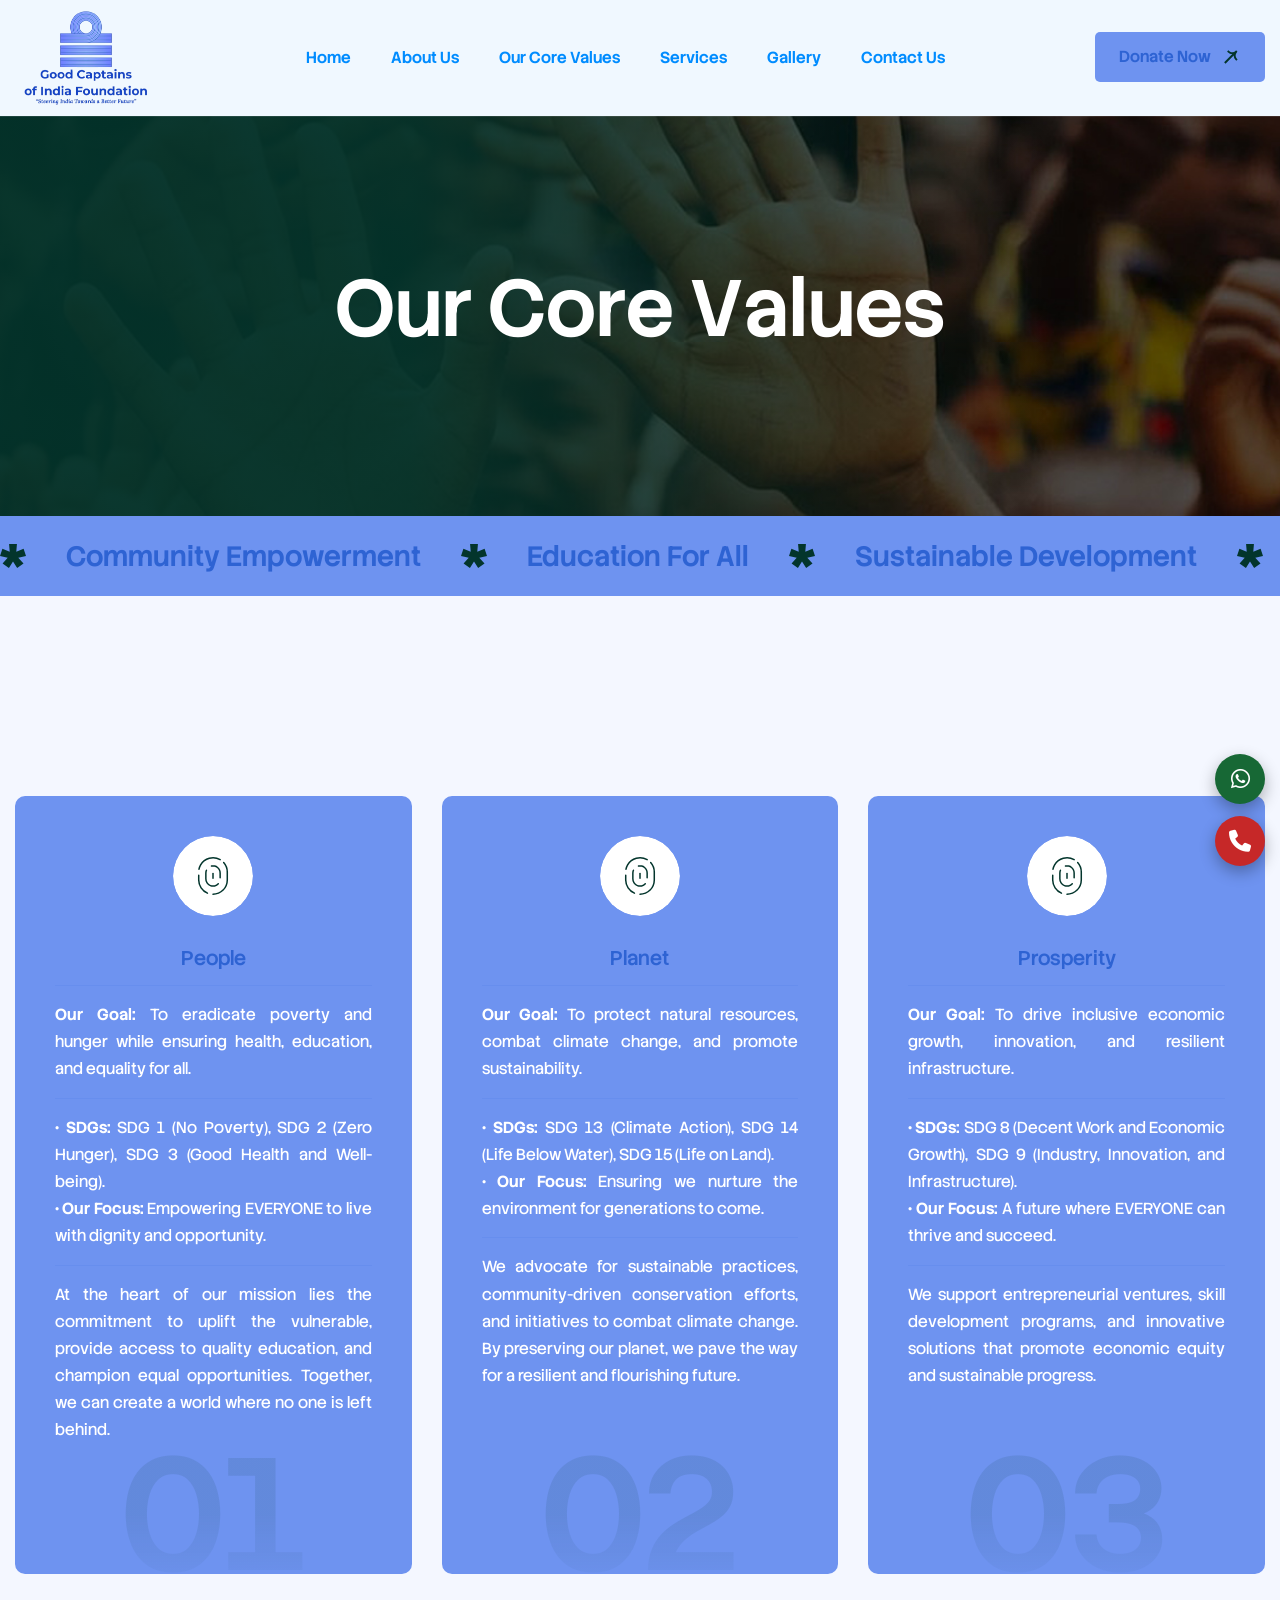
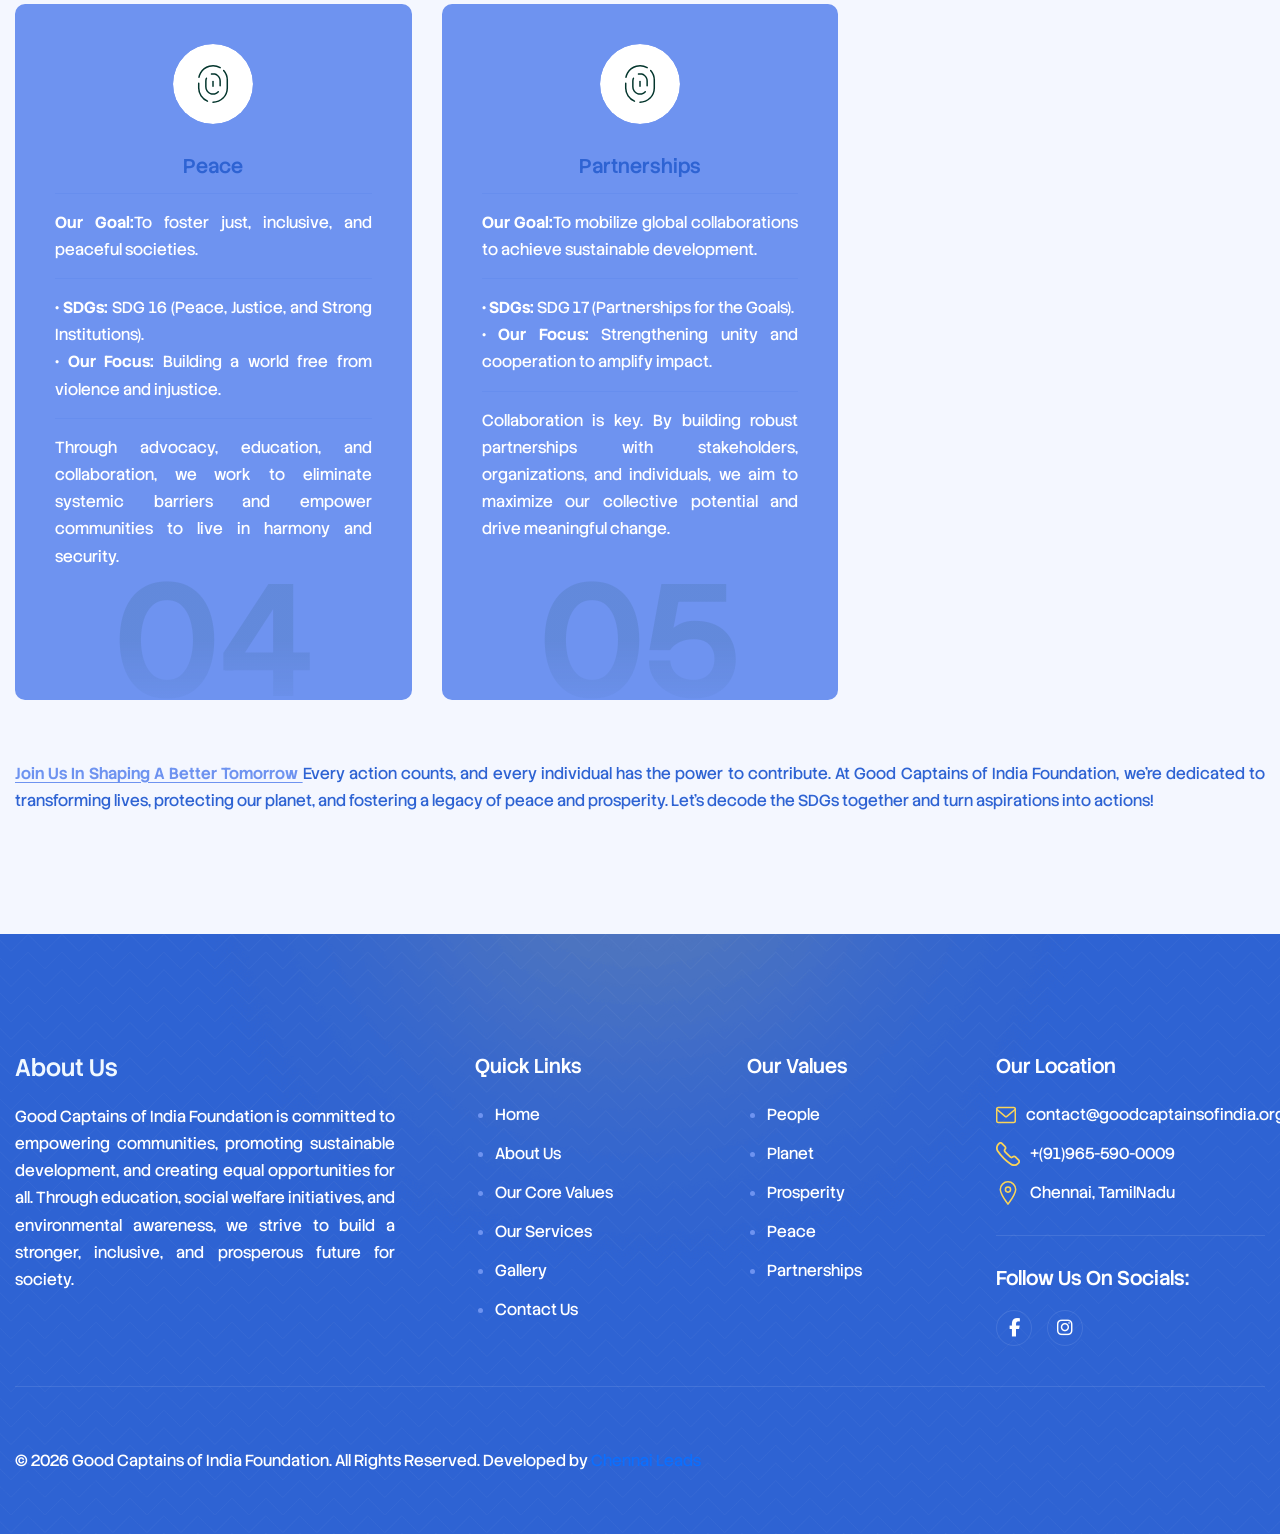
<file: values.html>
<!DOCTYPE html>
<html lang="zxx">

<!-- Mirrored from html.awaikenthemes.com/aasha/services.html by HTTrack Website Copier/3.x [XR&CO'2014], Mon, 23 Mar 2026 10:50:43 GMT -->
<head>
	<!-- Meta -->
	<meta charset="utf-8">
	<meta http-equiv="X-UA-Compatible" content="Good Captains">
	<meta name="viewport" content="width=device-width, initial-scale=1.0, maximum-scale=1">
	<meta name="description" content="">
	<meta name="keywords" content="">
	<meta name="author" content="">
	<!-- Page Title -->
    <title>Good Captains of India Foundation</title>
	<!-- Favicon Icon -->
	<link rel="shortcut icon" type="image/x-icon" href="images/favicon.ico">
    <!-- Google Fonts Css-->
    <link rel="preconnect" href="https://fonts.googleapis.com/">
    <link rel="preconnect" href="https://fonts.gstatic.com/" crossorigin>
    <link href="https://fonts.googleapis.com/css2?family=Stack+Sans+Headline:wght@200..700&amp;display=swap" rel="stylesheet">
	<!-- Bootstrap Css -->
	<link href="css/bootstrap.min.css" rel="stylesheet" media="screen">
	<!-- SlickNav Css -->
	<link href="css/slicknav.min.css" rel="stylesheet">
	<!-- Swiper Css -->
	<link rel="stylesheet" href="css/swiper-bundle.min.css">
	<!-- Font Awesome Icon Css-->
	<link href="css/all.min.css" rel="stylesheet" media="screen">
	<!-- Animated Css -->
	<link href="css/animate.css" rel="stylesheet">
    <!-- Magnific Popup Core Css File -->
	<link rel="stylesheet" href="css/magnific-popup.css">
	<!-- Mouse Cursor Css File -->
	<link rel="stylesheet" href="css/mousecursor.css">
	<!-- Main Custom Css -->
	<link href="css/custom.css" rel="stylesheet" media="screen">
    <link rel="stylesheet" href="https://cdnjs.cloudflare.com/ajax/libs/font-awesome/6.5.2/css/all.min.css">
</head>
<style>
       .floating-contact {
  position: fixed;
  right: 15px;
  top: 90%;
  transform: translateY(-50%);
  z-index: 9999;

  display: flex;
  flex-direction: column;
  align-items: center;
  gap: 12px;
}

/* Buttons */
.contact-btn {
  width: 50px;
  height: 50px;
  border-radius: 50%;
  border: none;
  cursor: pointer;

  display: flex;
  align-items: center;
  justify-content: center;

  color: #fff;
  font-size: 22px;
  box-shadow: 0 6px 16px rgba(0,0,0,0.3);
}

.whatsapp { background: #176835; }
.call { background: #c62828; }

/* Floating Enquiry Box */
.enquiry-float {
  position: fixed;
  right: 20px;
  width: 260px;
  background: #fff;
  padding: 15px;
  border-radius: 10px;
  box-shadow: 0 10px 30px rgba(0,0,0,0.15);
  z-index: 9999;
    display: none;
}
/* Form */
.enquiry-float form h4 {
  margin-bottom: 10px;
  text-align: center;
}

.enquiry-float input,
.enquiry-float textarea {
  width: 100%;
  padding: 8px;
  margin-bottom: 8px;
  border: 1px solid #ccc;
  border-radius: 4px;
}

.enquiry-btn {
  width: 100%;
  background: #e63946;
  color: #fff;
  border: none;
  padding: 10px;
  border-radius: 5px;
  cursor: pointer;
  font-size: 15px;
}

.enquiry-btn:hover {
  background: #c92f3c;
}
</style>
<body>
<div class="floating-contact">

  <!-- WhatsApp -->
  <a href="https://wa.me/919655900009" target="_blank" class="contact-btn whatsapp">
    <i class="fab fa-whatsapp"></i>
  </a>

  <!-- Call -->
  <a href="tel:+919655900009 " class="contact-btn call">
    <i class="fas fa-phone"></i>
  </a>

</div>
    <!-- Preloader Start -->
	<!-- <div class="preloader">
		<div class="loading-container">
			<div class="loading"></div>
			<div id="loading-icon"><img src="images/loader.svg" alt=""></div>
		</div>
	</div> -->
	<!-- Preloader End -->

    <!-- Header Start -->
  <header class="main-header">
		<div class="header-sticky">
			<nav class="navbar navbar-expand-lg" style="background-color: aliceblue;">
				<div class="container">
					<!-- Logo Start -->
					<a class="navbar-brand" href="index.html">
						<img src="images/1.png" style="height: 100px;" alt="Logo">
					</a>
					<!-- Logo End -->

                    <!-- Main Menu Start -->
                    <div class="collapse navbar-collapse main-menu">
                        <div class="nav-menu-wrapper">
                            <ul class="navbar-nav mr-auto" id="menu">
                                <li class="nav-item "><a class="nav-link" href="index.html">Home</a>
                                    
                                </li>
                                <li class="nav-item"><a class="nav-link" href="about.html">About Us</a>
                                <li class="nav-item"><a class="nav-link" href="values.html">Our Core Values</a></li>
                                <li class="nav-item"><a class="nav-link" href="services.html">Services</a></li>
                                <li class="nav-item "><a class="nav-link" href="image-gallery.html">Gallery</a>
                                   
                                </li>
                                <li class="nav-item"><a class="nav-link" href="contact.html">Contact Us</a></li>
                            </ul>
                        </div>
                        
                        <!-- Header Btn Start -->
                        <div class="header-btn">
                            <a href="contact.html" class="btn-default btn-highlighted">Donate Now</a>
                        </div>
                        <!-- Header Btn End -->
                    </div>
					<!-- Main Menu End -->
					<div class="navbar-toggle"></div>
				</div>
			</nav>
			<div class="responsive-menu"></div>
		</div>
	</header>

    <!-- Page Header Section Start -->
    <div class="page-header dark-section parallaxie">
        <div class="container">
            <div class="row">
                <div class="col-lg-12">
                    <!-- Page Header Box Start -->
                    <div class="page-header-box">
                        <h1 class="text-anime-style-3" data-cursor="-opaque">Our Core Values</h1>
                        <nav class="wow fadeInUp">
                            <!-- <ol class="breadcrumb">
                                <li class="breadcrumb-item"><a href="index-2.html">home</a></li>
                                <li class="breadcrumb-item active" aria-current="page">Services</li>
                            </ol> -->
                        </nav>
                    </div>
                    <!-- Page Header Box End -->
                </div>
            </div>
        </div>
    </div>
    <!-- Page Header Section End -->

    <!-- Scrolling Ticker Section Start -->
    <div class="our-scrolling-ticker">
        <!-- Scrolling Ticker Box Start -->
        <div class="scrolling-ticker-box">
            <!-- Scrolling Content Start -->
             <div class="scrolling-content">
    <span><img src="images/icon-asterisk.svg" alt="">Community Empowerment</span>
    <span><img src="images/icon-asterisk.svg" alt="">Education for All</span>
    <span><img src="images/icon-asterisk.svg" alt="">Sustainable Development</span>
    <span><img src="images/icon-asterisk.svg" alt="">Environmental Protection</span>
    <span><img src="images/icon-asterisk.svg" alt="">Youth Leadership</span>
    <span><img src="images/icon-asterisk.svg" alt="">Social Welfare</span>
    <span><img src="images/icon-asterisk.svg" alt="">Volunteer Engagement</span>
    <span><img src="images/icon-asterisk.svg" alt="">Building Strong Communities</span>
</div>
            <!-- Scrolling Content End -->

            <!-- Scrolling Content Start -->
           <div class="scrolling-content">
    <span><img src="images/icon-asterisk.svg" alt="">People First</span>
    <span><img src="images/icon-asterisk.svg" alt="">Protecting the Planet</span>
    <span><img src="images/icon-asterisk.svg" alt="">Promoting Prosperity</span>
    <span><img src="images/icon-asterisk.svg" alt="">Peaceful Communities</span>
    <span><img src="images/icon-asterisk.svg" alt="">Global Partnerships</span>
    <span><img src="images/icon-asterisk.svg" alt="">Inclusive Growth</span>
    <span><img src="images/icon-asterisk.svg" alt="">Sustainable Future</span>
    <span><img src="images/icon-asterisk.svg" alt="">Community Development</span>
</div>
            <!-- Scrolling Content End -->
        </div>
        <!-- Scrolling Ticker Box End -->
    </div>
    <!-- Scrolling Ticker Section End -->

   <!-- How We Work Section Start -->
    <div class="how-we-work">
        <div class="container">
            <div class="row section-row align-items-center">
                <!-- <div class="col-xl-7">
                  
                    <div class="section-title">
                        <span class="section-sub-title wow fadeInUp">Our Core V</span>
                        <h2 class="text-anime-style-3" data-cursor="-opaque">From Planning to Action, Every Step Counts</h2>
                    </div>
                   
                </div> -->

                <div class="col-xl-5">
                    <!-- Section Content Button Start -->
                    <!-- <div class="section-content-btn">
                         <div class="section-title-content wow fadeInUp" data-wow-delay="0.2s">
                            <p>Enjoy the great outdoors without sacrificing comfort. Our glamping sites blend luxury amenities with thrilling adventures, ensuring every stay is both relaxing and unforgettable.</p>
                        </div> 
                        

                        <div class="section-btn wow fadeInUp" data-wow-delay="0.4s">
                            <a href="contact.html" class="btn-default">Learn More</a>
                        </div>
                    </div> -->
                    <!-- Section Content Button End -->
                </div>
            </div>

            <div class="row how-work-item-list">
                <div class="col-xl-4 col-md-6">
                    <!-- How Work Item Start -->
                    <div class="how-work-item active wow fadeInUp">
                        <div class="how-work-item-header">
                            <div class="icon-box">
                                <img src="images/icon-how-we-work-1.svg" alt="">
                            </div>
                            <div class="how-work-item-content">
                                <h3> People </h3>
                                <p><strong>Our Goal:</strong> To eradicate poverty and hunger while ensuring health, education, and equality for all.</p>
                                <p><strong>• SDGs: </strong> 
                                  SDG 1 (No Poverty), SDG 2 (Zero Hunger), SDG 3 (Good Health and Well-being).
                                <br><strong>• Our Focus:  </strong> 
                                   Empowering EVERYONE to live with dignity and opportunity.</p>
                                   <p>At the heart of our mission lies the commitment to uplift the vulnerable, provide access to quality education, and champion equal opportunities. Together, we can create a world where no one is left behind.</p>
                            </div>
                        </div>
                        <div class="how-work-item-number">
                            <h2>01</h2>
                        </div>
                    </div>
                    <!-- How Work Item End -->
                </div>

                 <div class="col-xl-4 col-md-6">
                    <!-- How Work Item Start -->
                    <div class="how-work-item active wow fadeInUp">
                        <div class="how-work-item-header">
                            <div class="icon-box">
                                <img src="images/icon-how-we-work-1.svg" alt="">
                            </div>
                            <div class="how-work-item-content">
                                <h3> Planet  </h3>
                                <p><strong>Our Goal:</strong> To protect natural resources, combat climate change, and promote sustainability.</p>
                                <p><strong>• SDGs: </strong> 
                            SDG 13 (Climate Action), SDG 14 (Life Below Water), SDG 15 (Life on Land).
                                <br><strong>• Our Focus:  </strong> 
                                   Ensuring we nurture the environment for generations to come.</p>
                                   <p>We advocate for sustainable practices, community-driven conservation efforts, and initiatives to combat climate change. By preserving our planet, we pave the way for a resilient and flourishing future.</p>
                            </div>
                        </div>
                        <div class="how-work-item-number">
                            <h2>02</h2>
                        </div>
                    </div>
                    <!-- How Work Item End -->
                </div>

               <div class="col-xl-4 col-md-6">
                    <!-- How Work Item Start -->
                    <div class="how-work-item active wow fadeInUp">
                        <div class="how-work-item-header">
                            <div class="icon-box">
                                <img src="images/icon-how-we-work-1.svg" alt="">
                            </div>
                            <div class="how-work-item-content">
                                <h3> Prosperity  </h3>
                                <p><strong>Our Goal:</strong> To drive inclusive economic growth, innovation, and resilient infrastructure.</p>
                                <p><strong>• SDGs: </strong> 
                                 SDG 8 (Decent Work and Economic Growth), SDG 9 (Industry, Innovation, and Infrastructure).
                                <br><strong>• Our Focus:  </strong> 
                                   A future where EVERYONE can thrive and succeed.</p>
                                   <p>We support entrepreneurial ventures, skill development programs, and innovative solutions that promote economic equity and sustainable progress.</p>
                            </div>
                        </div>
                        <div class="how-work-item-number">
                            <h2>03</h2>
                        </div>
                    </div>
                    <!-- How Work Item End -->
                </div>


      <div class="col-xl-4 col-md-6">
                    <!-- How Work Item Start -->
                    <div class="how-work-item active wow fadeInUp">
                        <div class="how-work-item-header">
                            <div class="icon-box">
                                <img src="images/icon-how-we-work-1.svg" alt="">
                            </div>
                            <div class="how-work-item-content">
                                <h3> Peace  </h3>
                                <p><strong>Our Goal:</strong>To foster just, inclusive, and peaceful societies.</p>
                                <p><strong>• SDGs: </strong> 
                           SDG 16 (Peace, Justice, and Strong Institutions).
                                <br><strong>• Our Focus:  </strong> 
                                  Building a world free from violence and injustice.</p>
                                   <p>Through advocacy, education, and collaboration, we work to eliminate systemic barriers and empower communities to live in harmony and security.</p>
                            </div>
                        </div>
                        <div class="how-work-item-number">
                            <h2>04</h2>
                        </div>
                    </div>
                    <!-- How Work Item End -->
                </div>          
                
                
<div class="col-xl-4 col-md-6">
                    <!-- How Work Item Start -->
                    <div class="how-work-item active wow fadeInUp">
                        <div class="how-work-item-header">
                            <div class="icon-box">
                                <img src="images/icon-how-we-work-1.svg" alt="">
                            </div>
                            <div class="how-work-item-content">
                                <h3> Partnerships </h3>
                                <p><strong>Our Goal:</strong>To mobilize global collaborations to achieve sustainable development.</p>
                                <p><strong>• SDGs: </strong> 
                            SDG 17 (Partnerships for the Goals).
                                <br><strong>• Our Focus:  </strong> 
                                  Strengthening unity and cooperation to amplify impact.</p>
                                   <p>Collaboration is key. By building robust partnerships with stakeholders, organizations, and individuals, we aim to maximize our collective potential and drive meaningful change.</p>
                            </div>
                        </div>
                        <div class="how-work-item-number">
                            <h2>05</h2>
                        </div>
                    </div>
                    <!-- How Work Item End -->
                </div>                      

                <div class="col-lg-12">
                    <!-- Section Footer Text Start -->
                    <div class="section-footer-text section-satisfy-img wow fadeInUp" data-wow-delay="0.6s">
                        <!-- Satisfy Client Images Start -->
                        <!-- <div class="satisfy-client-images">
                            <div class="satisfy-client-image">
                                <figure class="image-anime">
                                    <img src="images/author-1.jpg" alt="">
                                </figure>
                            </div>
                            <div class="satisfy-client-image add-more">
                                <img src="images/icon-phone-primary.svg" alt="">
                            </div>
                        </div> -->
                        <!-- Satisfy Client Images End -->    
                        <p> <a href="contact.html">
                           Join Us in Shaping a Better Tomorrow </a> Every action counts, and every individual has the power to contribute. At Good Captains of India Foundation, we’re dedicated to transforming lives, protecting our planet, and fostering a legacy of peace and prosperity.
                            Let’s decode the SDGs together and turn aspirations into actions!</p>
                    </div>
                    <!-- Section Footer Text End -->
                </div>
            </div>
        </div>
    </div>
    <!-- How We Work Section End -->

    

   

    

  

      <!-- Main Footer Start -->
    <footer class="main-footer dark-section">
        <div class="container">
            <div class="row">
                <div class="col-xl-4">
                    <!-- About Footer Start -->
                    <div class="about-footer">
                        <div class="footer-logo">
                            <!-- <img src="images/logo1.png" style="height: 100px;"
                            alt=""> --> 
                          <h4 style="color: aliceblue;">About Us</h4>
                        </div>
                       <div class="about-footer-content">
<p>
Good Captains of India Foundation is committed to empowering communities, 
promoting sustainable development, and creating equal opportunities for all. 
Through education, social welfare initiatives, and environmental awareness, 
we strive to build a stronger, inclusive, and prosperous future for society.
</p>
</div>
                    </div>
                    <!-- About Footer End -->
                </div>

                <div class="col-xl-8">
                    <!-- Footer Links Box Start -->
                    <div class="footer-links-box">
                        <!-- Footer Links Start -->
                        <div class="footer-links">
                            <h2>Quick Links</h2>
                            <ul>
                                <li><a href="index.html">Home</a></li>
                                <li><a href="about.html">About Us</a></li>
                                <li><a href="values.html">Our Core Values</a></li>
                                <li><a href="services.html">Our Services</a></li>
                                <li><a href="image-gallery.html">Gallery</a></li>
                                <li><a href="contact.html">Contact Us</a></li>
                            </ul>
                        </div>
                        <!-- Footer Links End -->

                        <!-- Footer Links Start -->
                        <div class="footer-links">
                            <h2>Our Values</h2>
                            <ul>
                                <li><a href="values.html">People</a></li>
                                <li><a href="values.html">Planet</a></li>
                                <li><a href="values.html">Prosperity</a></li>
                                <li><a href="values.html">Peace</a></li>
                                <li><a href="values.html">Partnerships</a></li>
                            </ul>
                        </div>
                        <!-- Footer Links End -->

                        <!-- Footer Links Start -->
                        <div class="footer-links footer-location-info">
                            <h2>Our Location</h2>
                            <ul>
                               
                                    <li><img src="images/icon-mail-accent.svg" alt="">
                                 contact@goodcaptainsofindia.org</li>
                                    <li><img src="images/icon-phone-accent.svg" alt="">
                                   +(91)965-590-0009</li>
                                    <li><img src="images/icon-location-accent.svg" alt="">
                                   Chennai, TamilNadu</li>
                            </ul>

                            <!-- Footer Social Link Start -->
                            <div class="footer-social-links">
                                <h3>Follow Us On Socials:</h3>
                                <ul>
                                   
                                    <li><a href="#"><i class="fa-brands fa-facebook-f"></i></a></li>
                                    <li><a href="#"><i class="fa-brands fa-instagram"></i></a></li>
                                </ul>
                            </div>
                            <!-- Footer Social Link End -->
                        </div>
                        <!-- Footer Links End -->                                                                  
                    </div>
                    <!-- Footer Links Box End -->
                </div>

                <!-- <div class="col-lg-12"> -->
                    <!-- Footer Body Start -->
                    <!-- <div class="footer-body"> -->
                        <!-- Footer Newsletter Form Start -->
                        <!-- <div class="footer-newsletter-form">
                            <form id="newslettersForm" action="#" method="post">
                                <div class="form-group">
                                    <input type="email" name="mail" class="form-control" id="email" placeholder="Enter Email Address *" required>
                                    <button type="submit" class="btn-default btn-highlighted">Subscribe</button>
                                </div>
                            </form>
                        </div> -->
                        <!-- Footer Newsletter Form End -->

                        <!-- Footer Contact Items List Start -->
                        <!-- <div class="footer-contact-items-list">                           
                            <div class="footer-contact-item">
                                <div class="icon-box">
                                    <img src="images/icon-mail-primary.svg" alt="">
                                </div>
                                <div class="footer-contact-item-content">
                                    <h3>Email Address</h3>
                                    <p><a href="mailto:info@domainname.com">
                                        info@domainname.com</a></p>
                                </div>
                            </div>
                           
                            <div class="footer-contact-item">
                                <div class="icon-box">
                                    <img src="images/icon-phone-primary.svg" alt="">
                                </div>
                                <div class="footer-contact-item-content">
                                    <h3>Phone Number</h3>
                                    <p><a href="tel:123456789">+(123) 456-789</a></p>
                                </div>
                            </div>
                        </div> -->
                        <!-- Footer Contact Items List End -->
                    <!-- </div>
                
                </div> -->

                <div class="col-lg-12">
                    <!-- Footer Copyright Text Start -->
                  <div class="footer-copyright-text">
    <p>
        © <span id="year"></span> Good Captains of India Foundation. 
        All Rights Reserved. Developed by 
        <a href="https://chennaileads.com" target="_blank">Chennai Leads</a>
    </p>
</div>
<script>
document.getElementById("year").textContent = new Date().getFullYear();
</script>
                    <!-- Footer Copyright Text End -->
                </div>
            </div>
        </div>
    </footer>
    <!-- Main Footer End -->

    <!-- Jquery Library File -->
    <script src="js/jquery-3.7.1.min.js"></script>
    <!-- Bootstrap js file -->
    <script src="js/bootstrap.min.js"></script>
    <!-- Validator js file -->
    <script src="js/validator.min.js"></script>
    <!-- SlickNav js file -->
    <script src="js/jquery.slicknav.js"></script>
    <!-- Swiper js file -->
    <script src="js/swiper-bundle.min.js"></script>
    <!-- Counter js file -->
    <script src="js/jquery.waypoints.min.js"></script>
    <script src="js/jquery.counterup.min.js"></script>
    <!-- Magnific js file -->
    <script src="js/jquery.magnific-popup.min.js"></script>
    <!-- SmoothScroll -->
    <script src="js/SmoothScroll.js"></script>
    <!-- Parallax js -->
    <script src="js/parallaxie.js"></script>
    <!-- MagicCursor js file -->
    <script src="js/gsap.min.js"></script>
    <script src="js/magiccursor.js"></script>
    <!-- Text Effect js file -->
    <script src="js/SplitText.min.js"></script>
    <script src="js/ScrollTrigger.min.js"></script>
    <!-- YTPlayer js File -->
    <script src="js/jquery.mb.YTPlayer.min.js"></script>
    <!-- Wow js file -->
    <script src="js/wow.min.js"></script>
    <!-- Main Custom js file -->
    <script src="js/function.js"></script>
       <script>
  const toggleBtn = document.getElementById("callToggle");
  const enquiryBox = document.getElementById("enquiryBox");

  toggleBtn.addEventListener("click", () => {
    enquiryBox.style.display =
      enquiryBox.style.display === "block" ? "none" : "block";
  });

  document.addEventListener("click", (e) => {
    if (!e.target.closest(".floating-contact")) {
      enquiryBox.style.display = "none";
    }
  });
  toggleBtn.addEventListener("click", () => {
  enquiryBox.classList.toggle("show");
});
</script>
</body>

<!-- Mirrored from html.awaikenthemes.com/aasha/services.html by HTTrack Website Copier/3.x [XR&CO'2014], Mon, 23 Mar 2026 10:50:44 GMT -->
</html>
</file>
<file: css/custom.css>
/* ----------------------------------------------------------------------------------------
* Author        : Awaiken
* Template Name : Aasha - Social Activism & NGO HTML Template
* File          : CSS File
* Version       : 1.0
* ---------------------------------------------------------------------------------------- */
/* INDEX
----------------------------------------------------------------------------------------
01. Global Variables
02. General css
03. Header css
04. Hero css
05. Our Scrolling Ticker css
06. About Us css
07. Our Services css
08. Why Choose Us css
09. Our Benefits css
10. Our Programs css
11. Our Causes css
12. How We Work css
13. What We Do css
14. Our Testimonials css
15. Our Volunteers css
16. Our Blog css
17. Footer css
18. About Us Page css
19. Services Page css
20. Service Single css
21. Blog Archive css
22. Blog Single css
23. Programs Page css
24. Program Single css
25. Team Page css
26. Team Single css
27. Testimonials Page css
28. Image Gallery css
29. Video Gallery css
30. Contact Us Page css
31. 404 Error Page css
32. Responsive css
33.	Home - Version 2 css
34. Home - Version 3 css
-------------------------------------------------------------------------------------- */

/************************************/
/*** 	 01. Global Variables	  ***/
/************************************/

:root{
	--primary-color				: #2E63D3;
	--secondary-color			: #FFFFFF;
	--bg-color					: #F4F7FF;
	--text-color				: #6A6F85;
	--accent-color				: #6E93F0;
	--white-color				: #FFFFFF;
	--divider-color				: #2E63D31A;
	--dark-divider-color		: #FFFFFF1A;
	--error-color				: rgb(230, 87, 87);
	--default-font				: "Stack Sans Headline", sans-serif;
}

/************************************/
/*** 	   02. General css		  ***/
/************************************/

html,
body{
	width: 100%;
	overflow-x: clip;
}

body{
	font-family: var(--default-font);
	font-size: 16px;
	font-weight: 400;
	line-height: 1em;
	color: var(--text-color);
	background: var(--bg-color);
}

::-webkit-scrollbar-track{
	background-color: var(--primary-color);
	border-left: 1px solid var(--primary-color);
}

::-webkit-scrollbar{
	width: 7px;
	background-color: var(--accent-color);
}

::-webkit-scrollbar-thumb{
	background: var(--accent-color);
}

::selection{
	color: var(--primary-color);
	background-color: var(--accent-color);
	filter: invert(1);
}

p{
	line-height: 1.7em;
	margin-bottom: 1.5em;
	text-align: justify;
}

h1,
h2,
h3,
h4,
h5,
h6{
	font-weight: 500;
	line-height: 1.2em;
	color: var(--primary-color);
	margin :0;
}

figure{
	margin: 0;
}

img{
	max-width: 100%;
}

a{
	text-decoration: none;
}

a:hover{
	text-decoration: none;
	outline: 0;
}

a:focus{
	text-decoration: none;
	outline: 0;
}

.container{
	max-width: 1300px;
}

.container,
.container-fluid,
.container-lg,
.container-md,
.container-sm,
.container-xl,
.container-xxl{
    padding-right: 15px;
    padding-left: 15px;
}

.image-anime{
	position: relative;
	overflow: hidden;
}

.image-anime:after{
	content: "";
	position: absolute;
    width: 200%;
    height: 0%;
    left: 50%;
    top: 50%;
    background-color: rgba(255,255,255,.3);
    transform: translate(-50%,-50%) rotate(-45deg);
    z-index: 1;
}

.image-anime:hover:after{
    height: 250%;
    transition: all 600ms linear;
    background-color: transparent;
}

.reveal{
	position: relative;
    display: -webkit-inline-box;
    display: -ms-inline-flexbox;
    display: inline-flex;
    visibility: hidden;
    overflow: hidden;
}

.reveal img{
    height: 100%;
    width: 100%;
    -o-object-fit: cover;
    object-fit: cover;
    -webkit-transform-origin: left;
    transform-origin: left;
}

.row{
    margin-right: -15px;
    margin-left: -15px;
}

.row > *{
	padding-right: 15px;
	padding-left: 15px;
}

.row.no-gutters{
    margin-right: 0px;
    margin-left: 0px;
}

.row.no-gutters > *{
    padding-right: 0px;
    padding-left: 0px;
}

.btn-default{
	position: relative;
	display: inline-block;  
	font-size: 16px;
	font-weight: 600;
	line-height: 1em;
	text-transform: capitalize;
	color: var(--primary-color);
	background: var(--accent-color);
	border-radius: 5px;
	padding: 17px 54px 17px 24px;
	border: none;
	overflow: hidden;
	transition: all 0.4s ease-in-out;
	z-index: 1;
}

.btn-default:hover{
	color: var(--white-color);
}

.btn-default::before{
	content: '';
	position: absolute;
    top: 50%;
    right: 24px;
    width: 20px;
    height: 20px;
    background-image: url('../images/arrow-primary.svg');
    background-repeat: no-repeat;
    background-position: center center;
    background-size: cover;
    transform: translateY(-50%);
	transition: all 0.4s ease-in-out;
}

.btn-default:hover::before{
	transform: translateY(-50%) rotate(45deg);
	filter: brightness(0) invert(1);
}

.btn-default::after{ 
	content: '';
    position: absolute;
    top: 0;
    right: 0;
    bottom: 0;
    width: 0;
    height: 100%;
    background: var(--primary-color);
    transition: all 0.4s ease-in-out;
    z-index: -1;
}

.btn-default:hover::after{
	right: auto;
	left: 0;
    width: 100%;
}

.btn-default.btn-highlighted:hover{
	color: var(--primary-color);
}

.btn-default.btn-highlighted:hover:before{
	filter: none;
}

.btn-default.btn-highlighted::after{
	background: var(--secondary-color);
}

.readmore-btn{
	position: relative;
	display: inline-block;
	color: var(--primary-color);
	font-weight: 600;
	line-height: normal;
	text-transform: capitalize;
	padding-right: 30px;
}

.readmore-btn::before{
	content: '';
    position: absolute;
    top: 50%;
    right: 0;
	width: 20px;
	height: 20px;
	transform: translateY(-50%);
	background-image: url('../images/arrow-primary.svg');
	background-repeat: no-repeat;
	background-position: center center;
	background-size: cover;
    transition: all 0.4s ease-in-out;
}

.readmore-btn:hover::before{
	transform: translateY(-50%) rotate(45deg);
}

.cb-cursor:before{
	background: var(--accent-color);
}

.preloader{
	position: fixed;
	top: 0;
	left: 0;
	right: 0;
	bottom: 0;
	z-index: 1000;
	background: var(--primary-color);
	display: flex;
	align-items: center;
	justify-content: center;
}

.loading-container,
.loading{
	height: 100px;
	position: relative;
	width: 100px;
	border-radius: 100%;
}

.loading-container{
	margin: 40px auto;
}

.loading{
	border: 1px solid transparent;
	border-color: transparent var(--white-color) transparent var(--white-color);
	animation: rotate-loading 1.5s linear 0s infinite normal;
	transform-origin: 50% 50%;
}

.loading-container:hover .loading,
.loading-container .loading{
	transition: all 0.5s ease-in-out;
}

#loading-icon{
	position: absolute;
	top: 50%;
	left: 50%;
	max-width: 66px;
	transform: translate(-50%, -50%);
}

@keyframes rotate-loading{
	0%{
		transform: rotate(0deg);
	}
	100%{
		transform: rotate(360deg);
	}
}

.dark-section{
	background-color: var(--primary-color);
	background-image: url('../images/dark-section-bg-image.png');
	background-repeat: no-repeat;
	background-position: top center;
	background-size: cover;
}

.section-row{
	margin-bottom: 80px;
}

.section-row .section-title{
	margin-bottom: 0; 
}

.section-row .section-title.section-title-center{
	width: 100%;
	max-width: 800px;
	margin: 0 auto;
	text-align: center;
}

.section-row .section-title.section-title-center p{
	max-width: 700px;
	margin-left: auto;
	margin-right: auto;
}

.section-btn{
	text-align: right;
}

.section-content-btn .section-btn{
	margin-top: 30px;
	text-align: left;
}

.section-title-content p{
	margin-bottom: 20px;
}

.section-title-content p:last-child{
	margin-bottom: 0;	
}

.section-title{
	margin-bottom: 40px;
}

.section-title .section-sub-title{
	position: relative;
	display: inline-block;
	font-size: 14px;
	font-weight: 400;
	text-transform: capitalize;
	line-height: 1em;
	color: var(--primary-color);
	border: 1px solid var(--divider-color);
	border-radius: 40px;
	padding: 8px 16px 8px 32px;
    margin-bottom: 15px;
}

.section-title .section-sub-title::before{
	content: '';
    position: absolute;
    left: 16px;
    top: 50%;
    transform: translateY(-50%);
    background: var(--accent-color);
	border-radius: 50%;
    width: 6px;
    height: 6px;
}

.section-title h1{
	font-size: 80px;
	font-weight: 600;
	margin-bottom: 0;
	cursor: none;
}

.section-title h2{
	font-size: 56px;
	font-weight: 500;
	margin-bottom: 0;
	cursor: none;
}

.section-title p{
	margin-top: 20px;
	margin-bottom: 0;
}

.dark-section .section-title .section-sub-title{
	border-color: var(--dark-divider-color);
}

.dark-section .section-title .section-sub-title,
.dark-section .section-title h1,
.dark-section .section-title h2,
.dark-section .section-title p,
.dark-section .section-title-content p{
	color: var(--white-color);
}

.help-block.with-errors ul{
	margin: 0;
	text-align: left;
}

.help-block.with-errors ul li{
	color: var(--error-color);
	font-weight: 500;
	font-size: 14px;
}

/************************************/
/**** 	    03. Header css		 ****/
/************************************/

header.main-header{
	position: absolute;
	top: 0;
	left: 0;
	right: 0;
	z-index: 100;
}

header.main-header .header-sticky{
	position: relative;
	top: 0;
	border-bottom: 1px solid var(--dark-divider-color);
	z-index: 100;
}

header.main-header .header-sticky.hide{
	transform: translateY(-100%);
	transition: transform 0.3s ease-in-out;
}

header.main-header .header-sticky.active{
	position: fixed;
	top: 0;
	left: 0;
	right: 0;
    transform: translateY(0);
	background: var(--primary-color);
	border-bottom: 1px solid var(--dark-divider-color);
}

.navbar{
	/* padding: 30px 0; */
	align-items: center;
}

.navbar-brand{
	padding: 0;
	margin: 0;
}

.main-menu .nav-menu-wrapper{
	flex: 1;
	text-align: center;
	margin: 0 1.042vw;
}

.main-menu .nav-menu-wrapper > ul{
	align-items: center;
	display: inline-flex;
}

.main-menu ul li{
	margin: 0 10px;
	position: relative;
}

.main-menu ul li a{
	font-size: 16px;
	font-weight: 600;
	line-height: 1.2em;
	padding: 12px 10px !important;
	color: rgb(0, 140, 255);
	background: transparent;
	border-radius: 0px;
	text-transform: capitalize;
	transition: all 0.3s ease-in-out;
}

.main-menu ul li.submenu > a:after{
	content: '\f107';
	font-family: 'FontAwesome';
	font-weight: 900;
	font-size: 14px;
	margin-left: 8px;
}

.main-menu ul li a:hover,
.main-menu ul li a:focus{
	color: var(--accent-color);
}

.main-menu ul ul{
	visibility: hidden;
	opacity: 0;
	transform: scale(1,0.8);
	transform-origin: top;
	padding: 0;
	margin: 0;
	list-style: none;
	width: 235px;
	border-radius: 10px;
	position: absolute;
	left: 0;
	top: 100%;
	background: var(--accent-color);
	transition: all 0.3s ease-in-out;
	text-align: left;
}

.main-menu ul li.submenu:first-child ul{
    width: 235px;
}

.main-menu ul ul ul{
	left: 100%;
	top: 0;
	text-align: left;
}

.main-menu ul li:hover > ul{
	visibility: visible;
	opacity: 1;
	transform: scale(1,1);
    padding: 5px 0;
}

.main-menu ul li.submenu ul li.submenu > a:after{
    content: '\f105';
    float: right;
}

.main-menu ul ul li{
	margin: 0;
	padding: 0;
}

.main-menu ul ul li a{
	color: var(--primary-color);
	padding: 8px 20px !important;
	transition: all 0.3s ease-in-out;
}

.main-menu ul ul li a:hover,
.main-menu ul ul li a:focus{
	color: var(--white-color);
	background-color: transparent;
	padding: 8px 20px 8px 23px !important;
}

.main-menu ul li.highlighted-menu{
    display: none;
}

.responsive-menu,
.navbar-toggle{
	display: none;
}

.responsive-menu{
	position: relative;
	top: 0;
}

.slicknav_btn{
	background: var(--accent-color);
	padding: 0;
	display: flex;
	align-items: center;
	justify-content: center;
	width: 38px;
	height: 38px;
	margin: 0;
	border-radius: 6px;
}

.slicknav_icon .slicknav_icon-bar{
	display: block;
	width: 100%;
	height: 3px;
	width: 22px;
	background-color: var(--primary-color);
	border-radius: 6px;
	margin: 4px auto !important;
	transition: all 0.1s ease-in-out;
}

.slicknav_icon .slicknav_icon-bar:first-child{
	margin-top: 0 !important;
}

.slicknav_icon .slicknav_icon-bar:last-child{
	margin-bottom: 0 !important;
}

.navbar-toggle a.slicknav_btn.slicknav_open .slicknav_icon span.slicknav_icon-bar:nth-child(1){
    transform: rotate(-45deg) translate(-5px, 5px);
}

.navbar-toggle a.slicknav_btn.slicknav_open .slicknav_icon span.slicknav_icon-bar:nth-child(2){
    opacity: 0;
}

.navbar-toggle a.slicknav_btn.slicknav_open .slicknav_icon span.slicknav_icon-bar:nth-child(3){
    transform: rotate(45deg) translate(-5px, -5px);
}

.slicknav_menu{
	position: absolute;
    width: 100%;
	padding: 0;
	background: var(--accent-color);
}

.slicknav_menu ul{
	margin: 5px 0;
}

.slicknav_menu ul ul{
	margin: 0;
}

.slicknav_nav .slicknav_row,
.slicknav_nav li a{
	position: relative;
	font-size: 16px;
	font-weight: 600;
	text-transform: capitalize;
	padding: 7px 20px;
	color: var(--primary-color);
	line-height: normal;
	margin: 0;
	border-radius: 0 !important;
	transition: all 0.3s ease-in-out;
}

.slicknav_nav a:hover,
.slicknav_nav a:focus,
.slicknav_nav .slicknav_row:hover{
	background-color: transparent;
	color: var(--white-color);
}

.slicknav_menu ul ul li a{
    padding: 7px 20px 7px 30px;
}

.slicknav_arrow{
	font-size: 0 !important;
}

.slicknav_arrow:after{
	content: '\f107';
	position: absolute;
	font-family: 'FontAwesome';
	font-weight: 900;
	font-size: 12px;
	margin-left: 8px;
	color: var(--primary-color);
	right: 15px;
	top: 50%;
	transform: translateY(-50%);
	transition: all 0.3s ease-out;
}

.slicknav_open > a .slicknav_arrow:after{
    transform: translateY(-50%) rotate(-180deg);
	color: var(--white-color);
}

/************************************/
/*** 	    04. Hero css	      ***/
/************************************/

.hero{
    position: relative;
	background-image: url('../images/banner1.png');
	background-repeat: no-repeat;
	background-position: center center;
	background-size: cover;
    padding: 230px 0 100px;
    overflow: hidden;
}

.hero::before{
    content: '';
    position: absolute;
    top: 0;
    left: 0;
    right: 0;
    bottom: 0;
    background: linear-gradient(270deg, transparent 27.97%, rgba(3, 31, 53, 0.9) 68.07%);
    width: 100%;
    height: 100%;
    z-index: 1;
}

.hero .container{
    position: relative;
    z-index: 2;
}

.hero-sub-heading{
	display: inline-flex;
	align-items: center;
	gap: 10px;
	background-color: var(--dark-divider-color);
	backdrop-filter: blur(30px);
	-webkit-backdrop-filter: blur(30px);
	border-radius: 100px;
	padding: 5px 20px 5px 5px;
	margin-bottom: 15px;
}

.satisfy-client-images{
	display: flex;
	align-items: center;
}

.satisfy-client-image{
	position: relative;
    display: inline-block;
    margin-left: -15px;
	border: 1px solid var(--white-color);
	border-radius: 50%;
	overflow: hidden;
	z-index: 1;
}

.satisfy-client-image:first-child{
	margin: 0;
}

.satisfy-client-image figure{
	display: block;
	border-radius: 50%;
}

.satisfy-client-image figure img{
	width: 100%;
	max-width: 40px;
	border-radius: 50%;
}

.satisfy-client-image.add-more{
	width: 42px;
	height: 42px;
	background-color: var(--accent-color);
	display: flex;
	justify-content: center;
	align-items: center;
}

.satisfy-client-image.add-more i{
	font-size: 18px;
	color: var(--white-color);
}

.satisfy-client-image.add-more h3{
	color: var(--white-color);
	font-size: 16px;
	line-height: 1em;
}

.satisfy-client-content p{
    margin: 0;
}

.hero-sub-heading .satisfy-client-image{
	margin-left: -10px;
}

.hero-sub-heading .satisfy-client-image:first-child{
	margin-left: 0;
}

.hero-sub-heading .satisfy-client-image figure img{
    max-width: 28px;
}

.hero-sub-heading .satisfy-client-content p{
	font-size: 14px;
	color: var(--white-color);
}

.hero .section-title{
	margin-bottom: 0;
}

.hero-body{
	display: flex;
	flex-wrap: wrap;
	justify-content: space-between;
	align-items: center;
	gap: 30px;
	margin-top: 180px;
}

.hero-body-content{
	max-width: 560px;
}

.hero-content p{
	font-size: 18px;
	color: var(--white-color);
	margin: 0;
}

.hero-body-btn{
	margin-top: 30px;
}

.hero-counter-box{
	max-width: 335px;
	border: 1px solid var(--dark-divider-color);
	background: var(--divider-color);
	backdrop-filter: blur(10px);
	-webkit-backdrop-filter: blur(10px);
	border-radius: 10px;
	padding: 40px;
}

.hero-counter-box h2{
	font-size: 40px;
	font-weight: 600;
	line-height: 1em;
	color: var(--white-color);
}

.hero-counter-box h2 sup{
	color: var(--accent-color);
}

.hero-counter-box h3{
	font-size: 20px;
	color: var(--white-color);
	margin: 15px 0 0;
}

.hero-counter-box p{
	color: var(--white-color);
	border-top: 1px solid var(--dark-divider-color);
	padding-top: 20px;
	margin: 40px 0 0;
}

/************************************/
/*** 05. Our Scrolling Ticker css ***/
/************************************/

.our-scrolling-ticker{
    position: relative;
	background: var(--accent-color);
	padding: 20px 0;
    z-index: 1;
}

.scrolling-ticker-box{
	--gap: 40px;
	display: flex;
	overflow: hidden;
	user-select: none;
	gap: var(--gap);
	align-items: center;
}

.scrolling-content{
	flex-shrink: 0;
	display: flex;
	gap: var(--gap);
	min-width: 100%;
	animation: scroll 80s linear infinite;
}

.scrolling-content span{
	display: inline-flex;
	align-items: center;
	gap: var(--gap);
	font-size: 28px;
	font-weight: 600;
	line-height: 1.43em;
	color: var(--primary-color);
	text-transform: capitalize;
}

.scrolling-content span img{
	width: 100%;
	max-width: 26px;
}

@keyframes scroll{
	from{
		transform: translateX(0);
	}
	to{
		transform: translateX(calc(-100% - var(--gap)));
	}
}

/************************************/
/***       06. About Us css       ***/
/************************************/

.about-us{
	padding: 120px 0;
}

.about-us-image-box{
	display: flex;
	flex-wrap: wrap;
	align-items: end;
	margin-right: 15px;
}

.about-us-image-box-1{
	position: relative;
	width: 60%;
	/* margin-bottom: 150px; */
}

.about-us-image-box-2{
	position: relative;
	width: 40%;
	z-index: 1;
}

.about-us-image-box-2::before{
	content: '';
	position: absolute;
	top: -20%;
	right: 30px;
	width: 138px;
	height: 150px;
	background: url('../images/about-us-image-box-bg.png');
	background-repeat: no-repeat;
	background-position: center center;
	background-size: cover;
	transform: rotate(30deg);
}

.about-us-image figure{
	display: block;
	border-radius: 1000px;
}

.about-us-image figure img{
	width: 100%;
	object-fit: cover;
	border-radius: 1000px;
}

.about-us-image-box-1 .about-us-image figure img{
	aspect-ratio: 1 / 1.5;
}

.about-us-image-box-2 .about-us-image figure{
	border: 6px solid var(--bg-color);
	margin-left: -85px;
}

.about-us-image-box-2 .about-us-image figure img{
	aspect-ratio: 1 / 1.5154;
}

.about-us-counter-box{
	position: relative;
	bottom: 65px;
	max-width: 140px;
	background: var(--accent-color);
	border: 6px solid var(--bg-color);
	border-radius: 10px;
	padding: 20px;
	margin-left: auto;
	text-align: center;
	z-index: 2;
}

.about-us-counter-box h2{
	font-size: 34px;
}

.about-us-counter-box p{
	color: var(--primary-color);
	line-height: normal;
	margin: 5px 0 0;
}

.about-us-body{
	display: flex;
	flex-wrap: wrap;
	background: var(--secondary-color);
	border-radius: 10px;
	overflow: hidden;
}

.about-body-item{
	width: calc(100% - 270px);
	align-content: center;
	padding: 30px;
}

.about-body-item .icon-box{
	position: relative;
	width: 50px;
	height: 50px;
	background: var(--accent-color);
	border-radius: 50%;
	display: flex;
	justify-content: center;
	align-items: center;
	margin-bottom: 30px;
	overflow: hidden;
}

.about-body-item .icon-box::before{
	content: '';
    position: absolute;
    top: 0;
    bottom: 0;
    right: 0;
    left: 0;
    background: var(--primary-color);
    border-radius: 50%;
    width: 100%;
    height: 100%;
    transform: scale(0);
    transition: all 0.4s ease-in-out;
    z-index: 0;
}

.about-body-item:hover .icon-box::before{
    transform: scale(1);
}

.about-body-item .icon-box img{
	position: relative;
    width: 100%;
    max-width: 24px;
	transition: all 0.4s ease-in-out;
    z-index: 1;
}

.about-body-item:hover .icon-box img{
	filter: brightness(0) invert(1);
}

.about-body-item-content h3{
	font-size: 20px;
}

.about-body-item-content ul{
	list-style: none;
	border-top: 1px solid var(--divider-color);
	margin: 20px 0 0;
	padding: 20px 0 0;
}

.about-body-item-content ul li{
	position: relative;
	line-height: 1.5em;
	padding-left: 25px;
	margin-bottom: 15px;
}

.about-body-item-content ul li:last-child{
	margin-bottom: 0;
}

.about-body-item-content ul li::before{
	content: '\f058';
    position: absolute;
    font-family: 'Font Awesome 7 Free';
    font-size: 18px;
    font-weight: 900;
    color: var(--accent-color);
    top: 0;
    left: 0;
}

.about-body-image{
	max-width: 270px;
}

.about-body-image figure{
	display: block;
	height: 100%;
	border-radius: 10px;
}

.about-body-image figure img{
	width: 100%;
	height: 100%;
	aspect-ratio: 1 / 0.926;
	object-fit: cover;
	border-radius: 10px;
}

.about-us-footer{
	display: flex;
	flex-wrap: wrap;
	align-items: center;
	gap: 20px 30px;
	border-top: 1px solid var(--divider-color);
	padding-top: 40px;
	margin-top: 40px;
}

.video-play-button{
	position: relative;
	display: inline-flex;
	align-items: center;
	gap: 10px;
	z-index: 1;
}

.video-play-button a{
	position: relative;
	height: 50px;
	width: 50px;
	background: var(--accent-color);
	border-radius: 50%;
	display: flex;
	justify-content: center;
	align-items: center;
	cursor: none;
	transition: all 0.4s ease-in-out;
}

.video-play-button:hover a{
	background: var(--primary-color);
}

.video-play-button a i{
	position: relative;
	font-size: 16px;
	color: var(--primary-color);
	margin-left: 2px;
	transition: all 0.4s ease-in-out;
	z-index: 1;
}

.video-play-button:hover a i{
	color: var(--white-color);
}

.video-play-button p{
	font-weight: 600;
	color: var(--primary-color);
	margin: 0;
}

/************************************/
/***      07. Our Services css    ***/
/************************************/

.our-service{
	background-color: var(--secondary-color);
	padding: 120px 0;
}

.service-item{
	position: relative;
	border-radius: 10px;
	min-height: 450px;
	height: calc(100% - 30px);
	margin-bottom: 30px;
	padding: 40px;
	overflow: hidden;
}

.service-item::before{
	content: '';
    position: absolute;
    top: 0;
    right: 0;
    bottom: 0;
    left: 0;
    background: var(--bg-color);
    border-radius: 10px;
    width: 100%;
    height: 100%;
    transition: all 0.5s ease-in-out;
    z-index: 1;
}

.service-item.active::before,
.service-item:hover::before{
	transform: translate(100%, -100%);
}

.service-item-image{
	position: absolute;
    top: 0;
    right: 0;
    bottom: 0;
    left: 0;
    opacity: 0;
    transition: all 0.4s ease-in-out;
}

.service-item.active .service-item-image,
.service-item:hover .service-item-image{
	opacity: 1;
}

.service-item-image::after{
	content: '';
	position: absolute;
	top: 0;
	right: 0;
	bottom: 0;
	left: 0;
	width: 100%;
	height: 100%;
	background-color: var(--primary-color);
	opacity: 50%;
}

.service-item-image figure{
	display: block;
	height: 100%;
}

.service-item-image figure img{
    width: 100%;
	height: 100%;
	object-fit: cover;
}

.service-item-body{
	position: relative;
	height: 100%;
	display: flex;
	flex-direction: column;
	justify-content: space-between;
	gap: 20px;
    z-index: 2;
}

.service-item-body-content .icon-box{
	width: 50px;
	height: 50px;
	border-radius: 50%;
	background: var(--accent-color);
	display: flex;
	justify-content: center;
	align-items: center;
	margin-bottom: 40px;
}

.service-item-body-content .icon-box img{
	position: relative;
	width: 100%;
	max-width: 24px;
	z-index: 1;
}

.service-item-content h2{
	font-size: 20px;
	transition: all 0.4s ease-in-out;
}

.service-item.active .service-item-content h2,
.service-item:hover .service-item-content h2{
	color: var(--white-color);
}

.service-item-content h2 a{
	color: inherit;
}

.service-item-content p{
	border-top: 1px solid var(--divider-color);
	padding-top: 15px;
	margin: 15px 0 0;
	transition: all 0.4s ease-in-out;
}

.service-item.active .service-item-content p,
.service-item:hover .service-item-content p{
	border-color: var(--dark-divider-color);
	color: var(--white-color);
}

.service-item-btn{
	padding-top: 20px;
	border-top: 1px solid var(--divider-color);
	transition: all 0.4s ease-in-out;
}

.service-item.active .service-item-btn,
.service-item:hover .service-item-btn{
	border-color: var(--dark-divider-color);
}

.service-item.active .service-item-btn .readmore-btn::before,
.service-item:hover .service-item-btn .readmore-btn::before{
	filter: brightness(0) invert(1);
}

.service-item-btn a{
	transition: all 0.4s ease-in-out;
}

.service-item.active .service-item-btn a,
.service-item:hover .service-item-btn a{
	color: var(--white-color);
}

.section-footer-text{
	margin-top: 30px;
	text-align: center;
}

.section-footer-text p{
	color: var(--primary-color);
	margin-bottom: 0;
}

.section-footer-text p span{
	display: inline-block;
	font-size: 14px;
	font-weight: 400;
	line-height: 1em;
	background: var(--accent-color);
	color: var(--primary-color);
	border-radius: 20px;
	padding: 5px 10px;
	margin-right: 10px;
}

.section-footer-text p a{
	font-weight: 600;
	color: var(--accent-color);
	text-transform: capitalize;
	text-decoration: underline;
	text-underline-offset: 3px;
	transition: all 0.3s ease-in-out;
}

.section-footer-text p a:hover{
	color: var(--primary-color);
}

.section-footer-text ul{
	width: 100%;
	padding: 0;
	margin: 20px 0 0;
	list-style: none;
}

.section-footer-text ul li{
	display: inline-block;
	font-size: 16px;
	font-weight: 500;
	line-height: normal;
	color: var(--primary-color);
	margin-right: 10px;
}

.section-footer-text ul li:last-child{
	margin: 0;
}

.section-footer-text ul li i{
	color: var(--accent-color);
}

.dark-section .section-footer-text p,
.dark-section .section-footer-text ul li{
	color: var(--white-color);
}

.dark-section .section-footer-text p a{
	color: var(--accent-color);
}

.dark-section .section-footer-text p a:hover{
	color: var(--white-color);
}

.section-footer-text.section-footer-contact{
	display: flex;
    flex-wrap: wrap;
    align-items: center;
    justify-content: center;
    gap: 10px 20px;
}

.section-footer-text.section-footer-contact span{
	width: 30px;
    height: 30px;
    padding: 0;
    display: inline-flex;
    justify-content: center;
	align-items: center;
    margin-right: 10px;
}

.section-footer-text.section-footer-contact span img{
	width: 100%;
	max-width: 16px;
}

.section-footer-text.section-satisfy-img{
	display: flex;
    flex-wrap: wrap;
    align-items: center;
    justify-content: center;
    gap: 10px;
}

.section-footer-text.section-satisfy-img .satisfy-client-image{
	border-color: var(--bg-color);
}

.section-footer-text.section-satisfy-img .satisfy-client-image figure img{
	max-width: 30px;
}

.section-footer-text.section-satisfy-img .satisfy-client-image.add-more{
	width: 32px;
	height: 32px;
    margin-left: -10px;
}

.section-footer-text.section-satisfy-img .satisfy-client-image.add-more img{
	max-width: 16px;
}

.section-footer-text.section-satisfy-img ul{
	margin: 5px 0 0;
}

.dark-section .section-footer-text.section-satisfy-img .satisfy-client-image{
    border-color: var(--primary-color);
}

/************************************/
/***     08. Why Choose Us css    ***/
/************************************/

.why-choose-us{
	padding: 120px 0;
}

.why-choose-item-list{
	background: var(--secondary-color);
	border-radius: 10px;
	padding: 30px;
}

.why-choose-item{
	display: flex;
	flex-wrap: wrap;
	align-items: center;
	gap: 15px;
	margin-bottom: 20px;
}

.why-choose-item:last-child{
	margin-bottom: 0;
}

.why-choose-item .icon-box{
	position: relative;
	width: 40px;
	height: 40px;
	background: var(--accent-color);
	border-radius: 5px;
	display: flex;
	justify-content: center;
	align-items: center;
	overflow: hidden;
}

.why-choose-item .icon-box::before{
	content: "";
	position: absolute;
	top: 0;
	right: 0;
	bottom: 0;
	left: 0;
	background: var(--primary-color);
	border-radius: 5px;
	width: 100%;
	height: 100%;
	transform: scale(0) rotate(180deg);
	transition: all 0.4s ease-in-out;
	z-index: 0;
}

.why-choose-item:hover .icon-box::before{
	transform: scale(1) rotate(0deg);
}

.why-choose-item .icon-box img{
	width: 100%;
	max-width: 20px;
	transition: all 0.4s ease-in-out;
}

.why-choose-item:hover .icon-box img{
	filter: brightness(0) invert(1);
}

.why-choose-item-content{
	width: calc(100% - 55px);
}

.why-choose-item-content p{
	margin: 0;
}

.why-choose-btn{
	border-top: 1px solid var(--divider-color);
	padding-top: 40px;
	margin-top: 40px;
}

.why-choose-us-image-box{
	display: flex;
	flex-wrap: wrap;
	align-items: end;
	margin-left: 15px;
}

.why-choose-image-box-1{
	position: relative;
	width: 51%;
	z-index: 2;
}

.why-choose-image-box-2{
	position: relative;
	width: 49%;
	padding-right: 70px;
	margin-bottom: 60px;
}

.why-choose-image figure{
	display: block;
	border-radius: 10px;
}

.why-choose-image figure img{
	width: 100%;
	object-fit: cover;
	border-radius: 10px;
}

.why-choose-image-box-1 .why-choose-image figure{
	border: 10px solid var(--bg-color);
	border-radius: 20px;
}

.why-choose-image-box-1 .why-choose-image figure img{
	aspect-ratio: 1 / 0.99;
}

.why-choose-image-box-2 .why-choose-image figure{
	margin-left: -220px;
}

.why-choose-image-box-2 .why-choose-image figure img{
	aspect-ratio: 1 / 1.332;
}

.why-choose-contact-box{
	position: absolute;
	min-width: 245px;
	top: 60px;
	right: 0;
	background: var(--secondary-color);
	box-shadow: 0 0 20px 0 rgba(41, 37, 36, 0.06);
	border-radius: 10px;
	display: flex;
	flex-wrap: wrap;
	align-items: center;
	gap: 15px;
	padding: 20px;
	animation: contactboxmove 3s infinite linear alternate;
	z-index: 1;
}

@keyframes contactboxmove{
	50%{
		transform: translateX(-30px);
	}
}

.why-choose-contact-box .icon-box{
	position: relative;
	width: 50px;
	height: 50px;
	background: var(--accent-color);
	border-radius: 50%;
	display: flex;
	justify-content: center;
	align-items: center;
	overflow: hidden;
}

.why-choose-contact-box .icon-box::before{
	content: "";
	position: absolute;
	top: 0;
	right: 0;
	bottom: 0;
	left: 0;
	background: var(--primary-color);
	border-radius: 50%;
	width: 100%;
	height: 100%;
	transform: scale(0);
	transition: all 0.4s ease-in-out;
	z-index: 0;
}

.why-choose-contact-box:hover .icon-box::before{
	transform: scale(1);
}

.why-choose-contact-box .icon-box img{
	width: 100%;
	max-width: 24px;
	transition: all 0.4s ease-in-out;
}

.why-choose-contact-box:hover .icon-box img{
	filter: brightness(0) invert(1);
}

.why-choose-contact-content{
	width: calc(100% - 65px);
}

.why-choose-contact-content h3{
	font-size: 20px;
}

.why-choose-contact-content p{
	margin: 5px 0 0;
}

.why-choose-contact-content p a{
	color: inherit;
	transition: all 0.3s ease-in-out;
}

.why-choose-contact-content p a:hover{
	color: var(--accent-color);
}

/************************************/
/***      09. Our Benefits css    ***/
/************************************/

.our-benefits{
	padding: 120px 0;
}

.our-benefit-box{
	background: var(--dark-divider-color);
	backdrop-filter: blur(50px);
	-webkit-backdrop-filter: blur(50px);
	border-radius: 10px;
	display: flex;
	flex-direction: column;
	justify-content: space-between;
	gap: 30px;
	height: calc(100% - 30px);
	margin-bottom: 30px;
	padding: 40px;
}

.our-benefit-counter-content h2{
	font-size: 48px;
	color: var(--white-color);
}

.our-benefit-counter-content h2 sup{
	color: var(--accent-color);
}

.our-benefit-item .icon-box{
	position: relative;
	width: 50px;
	height: 50px;
	background: var(--accent-color);
	border-radius: 50%;
	display: flex;
	justify-content: center;
	align-items: center;
	margin-bottom: 40px;
	overflow: hidden;
}

.our-benefit-item .icon-box::before{
	content: "";
	position: absolute;
	top: 0;
	right: 0;
	bottom: 0;
	left: 0;
	background: var(--white-color);
	border-radius: 50%;
	width: 100%;
	height: 100%;
	transform: scale(0);
	transition: all 0.4s ease-in-out;
}

.our-benefit-box:hover .our-benefit-item .icon-box::before{
	transform: scale(1);
}

.our-benefit-item .icon-box img{
	position: relative;
	width: 100%;
	max-width: 24px;
	z-index: 1;
}

.our-benefit-item-content h3{
	font-size: 20px;
	color: var(--white-color);
}

.our-benefit-item-content p{
	color: var(--white-color);
	border-top: 1px solid var(--dark-divider-color);
	padding-top: 20px;
	margin: 20px 0 0;
}

.our-benefit-item-content ul{
	list-style: none;
	margin: 20px 0 0;
	padding: 0;
}

.our-benefit-item-content ul li{
	position: relative;
	line-height: 1.5em;
	color: var(--white-color);
	padding-left: 25px;
	margin-bottom: 15px;
}

.our-benefit-item-content ul li:last-child{
	margin-bottom: 0;
}

.our-benefit-item-content ul li::before{
	content: '\f058';
    position: absolute;
    font-family: 'Font Awesome 7 Free';
    font-size: 18px;
    font-weight: 900;
    color: var(--accent-color);
    top: 0;
    left: 0;
}

.benefit-image-box{
	border-radius: 10px;
	height: calc(100% - 30px);
	margin-bottom: 30px;
	overflow: hidden;
}

.benefit-image-box figure{
	display: block;
	height: 100%;
}

.benefit-image-box figure img{
	width: 100%;
	height: 100%;
	aspect-ratio: 1 / 1.0562;
	object-fit: cover;
}

.our-benefit-image figure{
	display: block;
	width: 200px;
	height: 100px;
	mask-image: url('../images/our-benefits-item-image-shape.svg');
	background-image: url('../images/our-benefits-item-image-shape.svg');
	mask-position: center center;
	mask-repeat: no-repeat;
	mask-size: cover;
}

.our-benefit-image figure img{
	width: 100%;
	height: 100%;
    object-fit: cover;
}

/************************************/
/***     10. Our Programs css     ***/
/************************************/

.our-program{
	padding: 120px 0;
}

.program-item{
	position: relative;
	align-content: end;
	min-height: 480px;
	border-radius: 10px;
	height: calc(100% - 30px);
	margin-bottom: 30px;
	padding: 10px;
	overflow: hidden;
}

.program-item-image{
	position: absolute;
	top: 0;
	right: 0;
	bottom: 0;
	left: 0;
	width: 100%;
	height: 100%;
}

.program-item-image a,
.program-item-image figure{
	display: block;
	height: 100%;
	cursor: none;
}

.program-item-image figure img{
	width: 100%;
	height: 100%;
	object-fit: cover;
	transition: all 0.6s ease-in-out;
}

.program-item:hover .program-item-image figure img{
	transform: scale(1.06);
}

.program-item-content{
	background: var(--divider-color);
	backdrop-filter: blur(10px);
	-webkit-backdrop-filter: blur(10px);
	border-radius: 10px;
	padding: 30px;
	text-align: center;
	transition: all 0.4s ease-in-out;
	z-index: 1;
}

.program-item:hover .program-item-content{
	transform: translateY(-5px);
}

.program-item-content ul{
	list-style: none;
	margin: 0;
	padding: 0;
	display: flex;
	flex-wrap: wrap;
	justify-content: center;
	gap: 10px;
}

.program-item-content ul li{
	display: inline-block;
	font-size: 14px;
	line-height: 1em;
	color: var(--white-color);
	border: 1px solid var(--dark-divider-color);
	border-radius: 100px;
	padding: 7px 15px;
}

.program-item-content h2{
	font-size: 20px;
	color: var(--white-color);
	margin-top: 20px;
}

.program-item-content h2 a{
	color: inherit;
}

/************************************/
/***      11. Our Causes css      ***/
/************************************/

.our-causes{
	background: var(--white-color);
}

.our-causes .container-fluid{
	padding: 0;
}

.our-causes-image{
	height: 100%;
}

.our-causes-image figure{
	display: block;
	height: 100%;
}

.our-causes-image figure img{
	width: 100%;
	height: 100%;
	aspect-ratio: 1 / 1.04;
	object-fit: cover;
}

.our-causes-content{
	height: 100%;
	align-content: center;
	padding: 5.208vw 4.167vw;
}

.causes-item-list{
	display: flex;
	flex-wrap: wrap;
	gap: 30px;
}

.causes-item{
	width: calc(50% - 15px);
	background: var(--bg-color);
	border-radius: 10px;
	padding: 30px;
	transition: all 0.4s ease-in-out;
}

.causes-item:hover{
	transform: translateY(-5px);
}

.causes-item .icon-box{
	position: relative;
	width: 50px;
	height: 50px;
	background: var(--accent-color);
	border-radius: 50%;
	display: flex;
	justify-content: center;
	align-items: center;
	margin-bottom: 40px;
	overflow: hidden;
}

.causes-item .icon-box::before{
	content: "";
	position: absolute;
	top: 0;
	left: 0;
	right: 0;
	bottom: 0;
	background: var(--primary-color);
	border-radius: 50%;
	width: 100%;
	height: 100%;
	transform: scale(0);
	transition: all 0.4s ease-in-out;
}

.causes-item:hover .icon-box::before{
	transform: scale(1);
}

.causes-item .icon-box img{
	position: relative;
	width: 100%;
	max-width: 24px;
	transition: all 0.4s ease-in-out;
	z-index: 1;
}

.causes-item:hover .icon-box img{
	filter: brightness(0) invert(1);
}

.causes-item-content h3{
	font-size: 20px;
}

.causes-item-content p{
	border-top: 1px solid var(--divider-color);
	padding-top: 20px;
	margin: 20px 0 0;
}

/************************************/
/***      12. How We Work css     ***/
/************************************/

.how-we-work{
	padding: 120px 0;
}

.how-work-item{
	position: relative;
	background-color: var(--secondary-color);
	border-radius: 10px;
	min-height: 400px;
	display: flex;
	flex-direction: column;
	justify-content: space-between;
	gap: 30px;
	text-align: center;
	height: calc(100% - 30px);
	margin-bottom: 30px;
	padding: 40px;
	overflow: hidden;
}

.how-work-item::before{
	content: '';
    position: absolute;
    left: 0;
    right: 0;
    top: 100%;
    border-radius: 0px;
    background: var(--accent-color);
	border-radius: 999px 999px 0 0;
    transition: all 0.4s ease-in-out;
    height: 100%;
    z-index: 0;
}

.how-work-item.active::before,
.how-work-item:hover::before{
	top: 0;
	border-radius: 0;
}

.how-work-item-header{
	position: relative;
	z-index: 1;
}

.how-work-item-header .icon-box{
	position: relative;
	width: 80px;
	height: 80px;
	background-color: var(--accent-color);
	border-radius: 50%;
	display: flex;
	justify-content: center;
	align-items: center;
	overflow: hidden;
	margin: 0 auto 30px;
}

.how-work-item-header .icon-box::before{
	content: '';
    position: absolute;
    top: 0;
    bottom: 0;
    right: 0;
    left: 0;
    background: var(--white-color);
    border-radius: 50%;
    width: 100%;
    height: 100%;
    transform: scale(0);
    transition: all 0.4s ease-in-out;
    z-index: 0;
}

.how-work-item.active .icon-box::before,
.how-work-item:hover .icon-box::before{
	transform: scale(1);
}

.how-work-item-header .icon-box img{
	position: relative;
	width: 100%;
	max-width: 40px;
	z-index: 1;
}

.how-work-item-content h3{
	font-size: 20px;
}

.how-work-item-content p{
	border-top: 1px solid var(--divider-color);
	padding-top: 15px;
	margin: 15px 0 0;
	transition: all 0.4s ease-in-out;
}

.how-work-item.active .how-work-item-content p,
.how-work-item:hover .how-work-item-content p{
	color: white;
}

.how-work-item-number{
	position: relative;
	margin-bottom: -100px;
	z-index: 1;
	transition: all 0.4s ease-in-out;
}

.how-work-item.active .how-work-item-number,
.how-work-item:hover .how-work-item-number{
	transform: translateY(-40px);
}

.how-work-item-number h2{
	font-size: 160px;
	line-height: 1em;
	background: linear-gradient(180deg, rgba(3, 53, 44, 0.10) 50.25%, transparent 100%);
	background-clip: text;
	-webkit-background-clip: text;
	-webkit-text-fill-color: transparent;
}

/************************************/
/***      13. What We Do css      ***/
/************************************/

.what-we-do{
	padding: 120px 0;
}

.what-we-do-image-box{
	display: flex;
	flex-wrap: wrap;
	align-items: end;
}

.what-we-image-box-1{
	position: relative;
	width: 46%;
	margin-bottom: 45px;
}

.what-we-image-box-2{
	position: relative;
	width: 54%;
	z-index: 1;
}

.what-we-image figure{
	display: block;
	border-radius: 10px;
}

.what-we-image figure img{
	width: 100%;
	object-fit: cover;
	border-radius: 10px;
}

.what-we-image-box-1 .what-we-image figure{
	margin-right: -155px;
}

.what-we-image-box-1 .what-we-image figure img{
	aspect-ratio: 1 / 1.2;
}

.what-we-image-box-2 .what-we-image figure{
	border: 10px solid var(--primary-color);
	border-radius: 20px;
}

.what-we-image-box-2 .what-we-image figure img{
	aspect-ratio: 1 / 1.3815;
}

.what-we-counter-box{
	display: flex;
	flex-wrap: wrap;
	align-items: center;
	gap: 15px;
	background: var(--secondary-color);
	box-shadow: 0 0 20px 0 rgba(41, 37, 36, 0.06);
	border-radius: 10px;
	margin: 20px 10px 0 0;
	padding: 20px;
}

.what-we-counter-box .icon-box{
	position: relative;
	width: 50px;
	height: 50px;
	background: var(--accent-color);
	border-radius: 50%;
	display: flex;
	justify-content: center;
	align-items: center;
	overflow: hidden;
}

.what-we-counter-box .icon-box::before{
	content: "";
	position: absolute;
	top: 0;
	right: 0;
	bottom: 0;
	left: 0;
	background: var(--primary-color);
	border-radius: 50%;
	width: 100%;
	height: 100%;
	transform: scale(0);
	transition: all 0.4s ease-in-out;
}

.what-we-counter-box:hover .icon-box::before{
	transform: scale(1);
}

.what-we-counter-box .icon-box img{
	position: relative;
	width: 100%;
	max-width: 24px;
	transition: all 0.4s ease-in-out;
	z-index: 1;
}

.what-we-counter-box:hover .icon-box img{
	filter: brightness(0) invert(1);
}

.what-we-counter-content{
	width: calc(100% - 65px);
}

.what-we-counter-content h3{
	font-size: 20px;
}

.what-we-counter-content p{
	margin: 5px 0 0;
}

.what-we-client-box{
	position: absolute;
	top: 0;
	left: 0;
	background: var(--primary-color);
	border: 20px solid var(--primary-color);
	border-radius: 0 0 20px 0;
	border-top: none;
	border-left: none;
	z-index: 1;
}

.what-we-client-box::before,
.what-we-client-box::after{
	content: '';
	position: absolute;
	width: 10px;
    height: 10px;
	mask: url('../images/image-corner-shape.svg');
	-webkit-mask: url('../images/image-corner-shape.svg');
	background-color: var(--primary-color);
	mask-repeat: no-repeat;
	mask-size: cover;
}

.what-we-client-box::before{
	top: 0;
	right: -30px;
}

.what-we-client-box::after{
	bottom: -30px;
	left: 0;
}

.what-we-client-box-body{
	max-width: 170px;
	background: var(--secondary-color);
	border-radius: 10px;
	padding: 20px;
}

.what-we-client-content h3{
	font-size: 18px;
	font-weight: 400;
	margin-bottom: 40px;
}

.what-we-client-content h3 span{
	font-weight: 600;
}

.what-we-do-content{
	margin-left: 15px;
}

.what-we-nav{
	border-bottom: 1px solid var(--dark-divider-color);
	padding-bottom: 40px;
	margin-bottom: 40px;
	text-align: center;
}

.what-we-nav .nav-tabs{
	width: 100%;
	display: inline-flex;
	justify-content: center;
	align-items: center;
	gap: 15px 30px;
	border: none;
	list-style: none;
	margin: 0;
}

.what-we-nav ul li{
	width: calc(33.33% - 20px);
}

.what-we-nav ul li .nav-link{
	width: 100%;
	font-size: 16px;
	font-weight: 600;
	line-height: 1em;
	text-transform: capitalize;
	color: var(--white-color);
	background-color: var(--dark-divider-color);
	backdrop-filter: blur(50px);
	-webkit-backdrop-filter: blur(50px);
	border-radius: 100px;
	border: none;
	padding: 18px 20px;
	transition: all 0.4s ease-in-out;
}

.what-we-nav ul li .nav-link.active,
.what-we-nav ul li .nav-link:hover{
	background-color: var(--accent-color);
	color: var(--primary-color);
}

.what-we-item{
	display: flex;
	flex-wrap: wrap;
	gap: 15px;
	margin-bottom: 30px;
}

.what-we-item:last-child{
	margin-bottom: 0;
}

.what-we-item .icon-box{
	position: relative;
	width: 50px;
	height: 50px;
	background: var(--accent-color);
	border-radius: 50%;
	display: flex;
	justify-content: center;
	align-items: center;
	overflow: hidden;
}

.what-we-item .icon-box::before{
	content: "";
	position: absolute;
	top: 0;
	right: 0;
	bottom: 0;
	left: 0;
	background: var(--white-color);
	border-radius: 50%;
	width: 100%;
	height: 100%;
	transform: scale(0);
	transition: all 0.4s ease-in-out;
}

.what-we-item:hover .icon-box::before{
	transform: scale(1);
}

.what-we-item .icon-box img{
	position: relative;
	width: 100%;
	max-width: 24px;
	z-index: 1;
}

.what-we-item-content{
	width: calc(100% - 65px);
}

.what-we-item-content h3{
	font-size: 20px;
	color: var(--white-color);
}

.what-we-item-content p{
	color: var(--white-color);
	margin: 10px 0 0;
}

.what-we-content-btn{
	border-top: 1px solid var(--dark-divider-color);
	padding-top: 40px;
	margin-top: 40px;
}

.what-we-do .section-footer-text{
	margin-top: 60px;
}

/************************************/
/***   14. Our Testimonials css   ***/
/************************************/

.our-testimonials{
	background-image: url('../images/section-bg-image.png');
	background-repeat: no-repeat;
	background-position: center center;
	background-size: 100% auto;
	padding: 120px 0;
}

.testimonial-slider .swiper-wrapper{
	cursor: none;
}

.testimonial-item{
	position: relative;
	background-color: var(--secondary-color);
	border-radius: 10px;
	min-height: 500px;
	display: flex;
	flex-direction: column;
	justify-content: space-between;
	gap: 20px;
	padding: 40px;
	overflow: hidden;
}

.testimonial-slider .swiper-wrapper .testimonial-item{
	transform: scale(0.95);
	transition: all 0.6s ease-in-out;
}

.testimonial-slider .swiper-wrapper .swiper-slide.swiper-slide-next .testimonial-item{
	transform: scale(1);
}

.testimonial-item::before{
    content: '';
    position: absolute;
    left: 0;
    right: 0;
    top: 100%;
    border-radius: 0px;
    background: var(--accent-color);
	border-radius: 999px 999px 0 0;
    transition: all 0.4s ease-in-out;
    height: 100%;
    z-index: 0;
}

.testimonial-slider .swiper-slide.swiper-slide-next .testimonial-item::before{
    top: 0;
	border-radius: 0;
}

.testimonial-item-header{
	position: relative;
	z-index: 1;
}

.testimonial-item-rating i{
	color: var(--accent-color);
	transition: all 0.4s ease-in-out;
}

.testimonial-slider .swiper-wrapper .swiper-slide.swiper-slide-next .testimonial-item-rating i{
	color: var(--primary-color);
}

.testimonial-item-content{
	margin-top: 30px;
}

.testimonial-item-content p{
	font-size: 20px;
	font-weight: 500;
	color: var(--primary-color);
	margin-bottom: 0;
}

.testimonial-item-body{
	position: relative;
	border-top: 1px solid var(--divider-color);
	display: flex;
	flex-wrap: wrap;
	align-items: center;
	justify-content: space-between;
	gap: 20px;
	padding-top: 30px;
	z-index: 1;
}

.testimonial-author-content h2{
	font-size: 20px;
}

.testimonial-author-content p{
	margin: 5px 0 0;
	transition: all 0.4s ease-in-out;
}

.testimonial-slider .swiper-wrapper .swiper-slide.swiper-slide-next .testimonial-author-content p{
	color: var(--primary-color);
}

.testimonial-item-image-box{
	display: flex;
	flex-wrap: wrap;
	align-items: center;
}

.testimonial-author-image{
	position: relative;
	z-index: 1;
}

.testimonial-author-image figure{
	display: block;
	border-radius: 50%;
}

.testimonial-author-image figure img{
	width: 100%;
	max-width: 50px;
	border-radius: 50%;
}

.testimonial-item-quote{
	width: 50px;
	height: 50px;
	background-color: var(--accent-color);
	border-radius: 50%;
	display: flex;
	align-items: center;
	justify-content: center;
	margin-left: -12px;
	transition: all 0.4s ease-in-out;
}

.testimonial-slider .swiper-wrapper .swiper-slide.swiper-slide-next .testimonial-item-quote{
	background-color: var(--primary-color);
}

.testimonial-item-quote img{
	width: 100%;
	max-width: 24px;
	transition: all 0.3s ease-in-out;
}

.testimonial-slider .swiper-wrapper .swiper-slide.swiper-slide-next .testimonial-item-quote img{
	filter: brightness(0) invert(1);
}

.our-testimonials .section-footer-text{
	margin-top: 60px;
}

/************************************/
/***    15. Our Volunteers css    ***/
/************************************/

.our-volunteer{
	background-color: var(--secondary-color);
}

.our-volunteer .container-fluid{
	padding: 0;
}

.our-volunteer-image-box{
	position: relative;
	height: 100%;
	align-content: center;
	background-image: url('../images/our-volunteer-bg-image.jpg');
	background-repeat: no-repeat;
	background-position: center center;
	background-size: cover;
	padding: 5.208vw;
}

.our-volunteer-image-box::before{
	content: '';
	position: absolute;
	top: 0;
	right: 0;
	bottom: 0;
	left: 0;
	background: var(--primary-color);
	opacity: 40%;
	z-index: 1;
}

.volunteer-donate-box{
	position: relative;
	border: 1px solid var(--dark-divider-color);
	background-color: var(--divider-color);
	backdrop-filter: blur(10px);
	-webkit-backdrop-filter: blur(10px);
	border-radius: 10px;
	padding: 2.604vw;
	z-index: 1;
}

.volunteer-donate-box .section-title h2,
.volunteer-donate-box .section-title p{
	color: var(--white-color);
}

.donate-form .form-group{
	display: flex;
	flex-wrap: wrap;
	gap: 10px;
}

.donate-form .form-group .form-control{
	width: auto;
	flex-grow: 1;
	font-size: 14px;
	font-weight: 400;
	line-height: 1em;
	color: var(--white-color);
	background-color: var(--dark-divider-color);
	border-radius: 10px;
	border: none;
	outline: none;
	box-shadow: none;
	padding: 14px 15px;
}

.donate-form .form-group .form-control::placeholder{
	color: var(--white-color);
	opacity: 70%;
}

.volunteer-donate-value-body{
	margin-top: 30px;
}

.skills-progress-bar{
	margin-bottom: 30px;
}

.skills-progress-bar:last-child{
	margin-bottom: 0;
}

.skillbar .skill-data{
	display: flex;
	justify-content: space-between;
	margin-bottom: 15px;
}

.skill-data .skill-title,
.skill-data .skill-no{
	font-size: 16px;
	color: var(--white-color);
}

.skill-progress{
	position: relative;
	background: var(--dark-divider-color);
	border-radius: 10px;
	width: 100%;
	height: 10px;
}

.skill-progress .count-bar{
	position: absolute;
	top: 0;
	left: 0;
	bottom: 0;
	background-color: var(--accent-color);
	border-radius: 10px;
}

.volunteer-donate-value-box{
	display: flex;
	flex-wrap: wrap;
	justify-content: space-between;
	gap: 20px;
}

.volunteer-donate-value-item p{
	color: var(--white-color);
	margin-bottom: 5px;
}

.volunteer-donate-value-item h3{
	font-size: 20px;
	color: var(--white-color);
}

.volunteer-donate-box-notice{
	border-top: 1px solid var(--dark-divider-color);
	display: flex;
	flex-wrap: wrap;
	align-items: center;
	gap: 10px;
	padding-top: 25px;
	margin-top: 25px;
}

.volunteer-donate-box-notice .icon-box img{
	width: 100%;
	max-width: 20px;
}

.volunteer-donate-box-notice-content{
	width: calc(100% - 30px);
}

.volunteer-donate-box-notice-content p{
	color: var(--white-color);
	margin-bottom: 0;
}

.our-volunteer-content{
	height: 100%;
	align-content: center;
	padding: 5.208vw;
}

.our-volunteer-list{
	border-top: 1px solid var(--divider-color);
	padding-top: 40px;
}

.our-volunteer-list ul{
	list-style: none;
	padding: 0;
	margin: 0;
}

.our-volunteer-list ul li{
	position: relative;
	line-height: 1.5em;
	padding-left: 25px;
	margin-bottom: 15px;
}

.our-volunteer-list ul li:last-child{
	margin-bottom: 0;
}

.our-volunteer-list ul li::before{
	content: '\f058';
    position: absolute;
    font-family: 'Font Awesome 7 Free';
    font-size: 18px;
    font-weight: 900;
    color: var(--accent-color);
    top: 0;
    left: 0;
}

.our-volunteer-content-btn{
	margin-top: 40px;
}

/************************************/
/***       16. Our Blog css       ***/
/************************************/

.our-blog{
	padding: 120px 0 90px;
}

.post-item{
	position: relative;
	border-radius: 10px;
	height: calc(100% - 30px);
	min-height: 500px;
	margin-bottom: 30px;
	padding: 40px;
	overflow: hidden;
}

.post-item-image{
	position: absolute;
	top: 0;
	right: 0;
	bottom: 0;
	left: 0;
	width: 100%;
	height: 100%;
}

.post-item-image a{
	display: block;
	height: 100%;
	cursor: none;
}

.post-item-image a figure{
	position: relative;
	display: block;
    height: 100%;
}

.post-item-image a figure::before{
	content: '';
	position: absolute;
	top: 0;
	right: 0;
	bottom: 0;
	left: 0;
	width: 100%;
	height: 100%;
	background: linear-gradient(180deg, transparent 30%, rgba(3, 53, 44, 0.99) 100%);
	z-index: 1;
}

.post-item-image a figure img{
	width: 100%;
	height: 100%;
	object-fit: cover;
	transition: all 0.6s ease-in-out;
}

.post-item:hover .post-item-image a figure img{
	transform: scale(1.06);
}

.post-item-body{
	height: 100%;
	display: flex;
	flex-direction: column;
	justify-content: space-between;
	gap: 30px;
}

.post-item-tag{
	position: relative;
	display: flex;
	flex-wrap: wrap;
	gap: 10px;
	z-index: 1;
}

.post-item-tag a{
	font-size: 14px;
	font-weight: 400;
	line-height: 1.3em;
	color: var(--white-color);
	border: 1px solid var(--dark-divider-color);
	background-color: var(--divider-color);
	backdrop-filter: blur(10px);
	-webkit-backdrop-filter: blur(10px);
	border-radius: 100px;
	padding: 7px 16px;
	transition: all 0.4s ease-in-out;
}

.post-item-tag a:hover{
	background-color: var(--accent-color);
	color: var(--primary-color);
}

.post-item-body-content{
	position: relative;
	z-index: 1;
}

.post-item-content h2{
	font-size: 20px;
	line-height: 1.4em;
	color: var(--white-color);
}

.post-item-content h2 a{
	color: inherit;
}

.post-item-btn{
	border-top: 1px solid var(--dark-divider-color);
	padding-top: 20px;
	margin-top: 20px;
}

.post-item-btn .readmore-btn{
	color: var(--white-color);
}

.post-item-btn .readmore-btn::before{
	filter: brightness(0) invert(1);
}

/************************************/
/***        17. Footer css        ***/
/************************************/

.main-footer{
	padding: 120px 0 0;
}

.about-footer{
	max-width: 380px;
}

.footer-logo img{
	width: 100%;
	max-width: 137px;
}

.about-footer-content{
	margin-top: 20px;
}

.about-footer-content p{
	color: var(--white-color);
	margin-bottom: 0;
}

.footer-links-box{
	display: flex;
	flex-wrap: wrap;
	justify-content: space-between;
	gap: 30px;
	margin-left: 2.604vw;
}

.footer-links{
	max-width: 31%;
}

.footer-links h2{
	font-size: 20px;
	color: var(--white-color);
	margin-bottom: 25px;
}

.footer-links ul{
	list-style: disc;
	margin: 0;
	padding: 0 0 0 20px;
}

.footer-links ul li{
	line-height: 1.5em;
	color: var(--white-color);
	margin-bottom: 15px;
}

.footer-links ul li:last-child{
	margin-bottom: 0;
}

.footer-links ul li a{
	color: inherit;
	transition: all 0.4s ease-in-out;
}

.footer-links ul li a:hover{
	color: var(--accent-color);
}

.footer-links ul li::marker{
	color: var(--accent-color);
}

.footer-location-info{
	max-width: 34%;
}

.footer-location-info ul{
	list-style: none;
	padding: 0;
}

.footer-location-info ul li{
	display: flex;
	align-items: center;
	gap: 10px;
}

.footer-location-info ul li img{
	width: 100%;
	max-width: 24px;
}

.footer-social-links{
	border-top: 1px solid var(--dark-divider-color);
	padding-top: 30px;
	margin-top: 30px;
}

.footer-social-links h3{
	font-size: 20px;
	color: var(--white-color);
	margin-bottom: 20px;
}

.footer-social-links ul{
	display: flex;
	flex-wrap: wrap;
	align-items: center;
	gap: 10px 15px;
}

.footer-social-links ul li{
	line-height: 0;
	margin-bottom: 0;
}

.footer-social-links ul li a{
	width: 36px;
	height: 36px;
	border: 1px solid var(--dark-divider-color);
	border-radius: 50%;
	display: flex;
	align-items: center;
	justify-content: center;
	transition: all 0.4s ease-in-out;
}

.footer-social-links ul li a:hover{
	background-color: var(--accent-color);
	border-color: var(--accent-color);
}

.footer-social-links ul li a i{
	font-size: 18px;
	color: var(--white-color);
	transition: all 0.4s ease-in-out;
}

.footer-social-links ul li a:hover i{
	color: var(--primary-color);
}

.footer-body{
	border-top: 1px solid var(--dark-divider-color);
	display: flex;
	flex-wrap: wrap;
	align-items: center;
	justify-content: space-between;
	gap: 30px;
	padding-top: 40px;
	margin-top: 60px;
}

.footer-newsletter-form .form-group{
	display: flex;
	flex-wrap: wrap;
	align-items: center;
	justify-content: space-between;	
	background: var(--dark-divider-color);
	border-radius: 10px;
	backdrop-filter: blur(50px);
	-webkit-backdrop-filter: blur(50px);
	min-width: 410px;
	padding: 5px;
}

.footer-newsletter-form .form-group .form-control{
	width: auto;
	flex-grow: 1;
	font-size: 14px;
	font-weight: 400;
	line-height: 1em;
	color: var(--white-color);
	background: transparent;
	border: none;
	border-radius: 0;
	outline: none;
	box-shadow: none;
	padding: 10px 15px;
}

.footer-newsletter-form .form-group .form-control::placeholder{
	color: var(--white-color);
	opacity: 70%;
}

.footer-contact-items-list{
	display: flex;
	flex-wrap: wrap;
	align-items: center;
	gap: 20px 4.167vw;
	max-width: 580px;
}

.footer-contact-item{
	position: relative;
	display: flex;
	flex-wrap: wrap;
	align-items: center;
	gap: 15px;
}

.footer-contact-item::before{
	content: '';
	position: absolute;
	top: 0;
	right: -2.083vw;
	width: 1px;
	height: 100%;
	background: var(--dark-divider-color);
}

.footer-contact-item:last-child:before{
	display: none;
}

.footer-contact-item .icon-box{
	position: relative;
	width: 50px;
	height: 50px;
	background-color: var(--accent-color);
	border-radius: 50%;
	display: flex;
	justify-content: center;
	align-items: center;
}

.footer-contact-item .icon-box::before{
	content: '';
    position: absolute;
    top: 0;
    bottom: 0;
    right: 0;
    left: 0;
    background: var(--white-color);
    border-radius: 50%;
    width: 100%;
    height: 100%;
    transform: scale(0);
    transition: all 0.4s ease-in-out;
    z-index: 0;
}

.footer-contact-item:hover .icon-box::before{
	transform: scale(1);
}

.footer-contact-item .icon-box img{
	position: relative;
	width: 100%;
	max-width: 24px;
	z-index: 1;
}

.footer-contact-item-content{
	width: calc(100% - 65px);
}

.footer-contact-item-content h3{
	font-size: 20px;
	color: var(--white-color);
}

.footer-contact-item-content p{
	color: var(--white-color);
	margin: 5px 0 0;
}

.footer-contact-item-content p a{
	color: inherit;
	transition: all 0.4s ease-in-out;
}

.footer-contact-item-content p a:hover{
	color: var(--accent-color);
}

.footer-copyright-text{
	border-top: 1px solid var(--dark-divider-color);
	text-align: center;
	padding: 60px 0;
	margin-top: 40px;
}

.footer-copyright-text p{
	color: var(--white-color);
	margin-bottom: 0;
}

/************************************/
/***     18. About Us Page css    ***/
/************************************/

.page-header{
	position: relative;
	background-image: url('../images/a2.jpeg');
	background-position: center center;
	background-repeat: no-repeat;
	background-size: cover;
	padding: 260px 0 150px;
	overflow: hidden;
}

.page-header:before{
	content: '';
	position: absolute;
	top: 0;
	right: 0;
	bottom: 0;
	left: 0;
	background: linear-gradient(270deg, transparent 17.97%, rgba(3, 53, 44, 0.90) 68.07%);
	height: 100%;
	width: 100%;
	z-index: 1;
}

.page-header-box{
	position: relative;
    text-align: center;
	z-index: 2;
}

.page-header-box h1{
	display: inline-block;
	font-size: 80px;
    font-weight: 600;
	color: var(--white-color);
	margin-bottom: 10px;
	cursor: none;
}

.page-header-box ol{
    justify-content: center;
	margin: 0;
	padding: 0;
}

.page-header-box ol li.breadcrumb-item{
	font-size: 18px;
	font-weight: 400;
	line-height: 1.5em;
    text-transform: capitalize;
	color: var(--white-color);
}

.page-header-box ol li.breadcrumb-item a{
    color: inherit;
}

.page-header-box ol .breadcrumb-item+.breadcrumb-item::before{
    color: var(--white-color);
}

.our-approach{
	background-color: var(--secondary-color);
	padding: 120px 0;
}

.approach-item{
	position: relative;
	background-color: var(--bg-color);
	border-radius: 10px;
	/* min-height: 460px; */
	display: flex;
	flex-direction: column;
	justify-content: space-between;
	gap: 30px;
	/* height: calc(100% - 30px); */
	margin-bottom: 30px;
	padding: 40px;
	overflow: hidden;
}

.approach-item::before{
	content: '';
    position: absolute;
    left: 0;
    right: 0;
    bottom: 0;
    width: 100%;
    height: 0;
    background-color: var(--primary-color);
	transition: all 0.4s ease-in-out;
	z-index: 0;
}

.approach-item:hover::before{
	height: 100%;
}

.approach-item.box-1::after,
.approach-item.box-2::after,
.approach-item.box-3::after{
	content: '';
	position: absolute;
	top: -20px;
	right: -20px;
	width: 140px;
	height: 140px;
	mask-size: cover;
	background-color: var(--divider-color);
	animation: infiniterotate 20s infinite linear;
	transition: all 0.6s ease-in-out;
	z-index: 1;
}

.approach-item.box-1::after{
	mask-image: url('../images/our-approach-item-bg-shape-1.svg');
}

.approach-item.box-2::after{
	mask-image: url('../images/our-approach-item-bg-shape-2.svg');
}

.approach-item.box-3::after{
	mask-image: url('../images/our-approach-item-bg-shape-3.svg');
}

.approach-item.box-1:hover:after,
.approach-item.box-2:hover:after,
.approach-item.box-3:hover:after{
	background-color: var(--dark-divider-color);
	opacity: 100%;
}

@keyframes infiniterotate{
	from{
		transform: rotate(0deg);
    }
    to{
		transform: rotate(360deg);
    }
}

.approach-item-header .icon-box{
	position: relative;
    width: 50px;
    height: 50px;
    border-radius: 50%;
    background: var(--accent-color);
    display: flex;
    align-items: center;
    justify-content: center;
    margin-bottom: 30px;
    overflow: hidden;
}

.approach-item-header,
.approach-item-content{
	position: relative;
	z-index: 1;
}

.approach-item-title h3{
	font-size: 20px;
	transition: all 0.4s ease-in-out;
}

.approach-item-content p{
	transition: all 0.4s ease-in-out;
	margin: 0;
}

.approach-item-content ul{
	list-style: none;
	border-top: 1px solid var(--divider-color);
	padding: 25px 0 0;
	margin: 25px 0 0;
	transition: all 0.4s ease-in-out;
}

.approach-item-content ul li{
	position: relative;
	line-height: 1.5em;
	padding-left: 25px;
	margin-bottom: 15px;
	transition: all 0.4s ease-in-out;
}

.approach-item-content ul li:last-child{
	margin-bottom: 0;
}

.approach-item-content ul li::before{
	content: '\f058';
    position: absolute;
    font-family: 'Font Awesome 7 Free';
    font-size: 18px;
    font-weight: 900;
    color: var(--accent-color);
    top: 0px;
    left: 0px;
}

.approach-item:hover .approach-item-title h3,
.approach-item:hover .approach-item-content p,
.approach-item:hover .approach-item-content ul li{
	color: var(--white-color);
}

.approach-item:hover .approach-item-content ul{
	border-color: var(--dark-divider-color);
}

.our-impact{
	padding: 120px 0;
}

.our-impact-images-box{
	height: 100%;
	display: flex;
	flex-wrap: wrap;
	align-items: end;
}

.our-impact-images-box figure{
	display: block;
	height: 100%;
	border-radius: 10px;
}

.our-impact-images-box figure img{
	width: 100%;
	object-fit: cover;
	border-radius: 10px;
}

.our-impact-image-1{
	width: 71%;
	height: 100%;
	padding-bottom: 115px;
}

.our-impact-image-1 figure img{
	aspect-ratio: 1 / 1.354;
	height: 100%;
}

.our-impact-image-2{
	position: relative;
	width: 29%;
	z-index: 1;
}

.our-impact-image-2 figure{
	border: 6px solid var(--white-color);
	border-right: none;
	border-bottom: none;
	margin-left: -194px;
}

.our-impact-image-2 figure img{
	aspect-ratio: 1 / 1.317;
}

.our-impact-content{
	margin-left: 15px;
}

.our-impact-item-list{
	display: flex;
	flex-wrap: wrap;
	gap: 30px;
}

.our-impact-item{
	position: relative;
	width: calc(50% - 15px);
	min-height: 310px;
	background-color: var(--white-color);
	border-radius: 10px;
	display: flex;
	flex-direction: column;
	justify-content: space-between;
	gap: 30px;
	padding: 40px;
	overflow: hidden;
}

.our-impact-item::before{
	content: '';
	position: absolute;
	right: 0;
	bottom: 0;
	left: 0;
	width: 100%;
	height: 0;
	background-color: var(--accent-color);
	border-radius: 10px;
	transition: all 0.4s ease-in-out;
}

.our-impact-item:hover:before{
	height: 100%;
}

.our-impact-item-header{
	position: relative;
	z-index: 1;
}

.our-impact-item-header h2{
	font-size: 48px;
}

.our-impact-item-header h2 sup{
	color: var(--accent-color);
	transition: all 0.4s ease-in-out;
}

.our-impact-item:hover .our-impact-item-header h2 sup{
	color: var(--white-color);
}

.our-impact-item-body{
	position: relative;
	z-index: 1;
}

.our-impact-item-body h3{
	font-size: 20px;
}

.our-impact-item-body p{
	border-top: 1px solid var(--divider-color);
	padding-top: 15px;
	margin: 15px 0px 0px;
	transition: all 0.4s ease-in-out;
}

.our-impact-item:hover .our-impact-item-body p{
	color: var(--primary-color);
}

.our-impact-content-btn{
	border-top: 1px solid var(--divider-color);
	padding-top: 40px;
	margin-top: 40px;
}

.our-team{
	padding: 120px 0;
}

.team-item{
    position: relative;
	border-radius: 10px;
    height: calc(100% - 30px);
    margin-bottom: 30px;
	overflow: hidden;
}

.team-item-image figure,
.team-item-image a{
	position: relative;
	display: block;
	overflow: hidden;
    cursor: none;
}

.team-item-image figure::before{
	content: '';
	position: absolute;
	top: 0;
	right: 0;
	bottom: 0;
	left: 0;
	background-image: linear-gradient(180deg, transparent 44%, rgba(3, 53, 44, 0.90) 100%);
	width: 100%;
	height: 100%;
	z-index: 1;
}

.team-item-image img{
    width: 100%;
    aspect-ratio: 1 / 1.192;
    object-fit: cover;
	transition: all 0.6s ease-in-out;
}

.team-item:hover .team-item-image img{
	transform: scale(1.06);
}

.team-social-list{
    position: absolute;
	top: 30px;
	right: 30px;
	transform: scaleX(0.6);
	opacity: 0;
	visibility: hidden;
    transition: all 0.4s ease-in-out;
    z-index: 2;
}

.team-item:hover .team-social-list{
	opacity: 1;
	transform: scaleX(1);
	visibility: visible;
}

.team-social-list ul{
    list-style: none;
	margin: 0;
	padding: 0;
}

.team-social-list ul li{
	margin-bottom: 15px;
}

.team-social-list ul li:last-child{
	margin-bottom: 0;
}

.team-social-list ul li a{
	height: 36px;
	width: 36px;
	border: 1px solid var(--dark-divider-color);
	border-radius: 50%;
	color: var(--white-color);
	display: flex;
	justify-content: center;
	align-items: center;
	transition: all 0.4s ease-in-out;
}

.team-social-list ul li a:hover{
	background-color: var(--accent-color);
	border-color: var(--accent-color);
	color: var(--primary-color);
}

.team-social-list ul li a i{
    font-size: 18px;
	color: inherit;
}

.team-item-content{
	position: absolute;
	left: 40px;
	bottom: 40px;
	z-index: 1;
}

.team-item-content ul{
	list-style: disc;
	padding: 0 0 0 20px;
	margin: 0 0 10px 0;
	display: flex;
	flex-wrap: wrap;
	gap: 10px 30px;
}

.team-item-content ul li{
	line-height: 1.5em;
	color: var(--white-color);
}

.team-item-content ul li::marker{
	color: var(--accent-color);
}

.team-item-content h2{
    font-size: 20px;
	color: var(--white-color);
}

.team-item-content h2 a{
    color: inherit;
}

.our-faqs{
	background-color: var(--white-color);
	padding: 120px 0;
}

.accordian-list{
	display: flex;
	flex-wrap: wrap;
	gap: 30px;
}

.accordian-list .faq-accordion{
	width: calc(50% - 15px);
}

.faq-accordion .accordion-item{
	background: var(--bg-color);
	border-radius: 10px;
	margin-bottom: 30px;
    padding: 0;
	overflow: hidden;
	transition: all 0.4s ease-in-out;
}

.faq-accordion .accordion-item:last-child{
	margin-bottom: 0;
}

.faq-accordion .accordion-item:has(.accordion-button:not(.collapsed)){
    background-color: var(--accent-color);
}

.faq-accordion .accordion-header .accordion-button{
	font-size: 18px;
	font-weight: 400;
	line-height: 1.333em;
    background-color: transparent;
    color: var(--primary-color);
    padding: 21px 70px 21px 24px;
	transition: all 0.4s ease-in-out;
}

.faq-accordion .accordion-item .accordion-button::after, 
.faq-accordion .accordion-item .accordion-button.collapsed::after{
    content: '\f055';
    font-family: 'Font Awesome 7 Free';
    position: absolute;
	right: 24px;
    top: 50%;
    transform: translateY(-50%);
    font-size: 34px;
	font-weight: 900;
	color: var(--accent-color);
    transition: all 0.4s ease-in-out;
}

.faq-accordion .accordion-button:not(.collapsed)::after{
    content: '\f056';
	color: var(--primary-color);
}

.faq-accordion .accordion-item .accordion-body{
	border-top: 1px solid var(--divider-color);
    padding: 20px 24px;
}

.faq-accordion .accordion-item .accordion-body p{
	color: var(--primary-color);
	margin: 0;
}

/************************************/
/***     19. Services Page css    ***/
/************************************/

.page-services{
	padding: 120px 0 90px;
}

.page-services .service-item::before{
	background-color: var(--secondary-color);
}

/************************************/
/***     20. Service Single css   ***/
/************************************/

.page-service-single{
	padding: 120px 0;
}

.page-single-sidebar{
	position: sticky;
	top: 30px;
	margin-right: 15px;
}

.page-category-list{
	background: var(--secondary-color);
	border-radius: 10px;
    margin-bottom: 40px;
	overflow: hidden;
}

.page-category-list .page-category-list-title{
	font-size: 20px;
	color: var(--primary-color);
	background-color: var(--accent-color);
    line-height: normal;
	padding: 17px 40px;
}

.page-category-list ul{
	list-style: none;
	padding: 40px;
    margin: 0;
}

.page-category-list ul li{
	font-weight: 500;
	line-height: 1.5em;
	color: var(--primary-color);
    border-bottom: 1px solid var(--divider-color);
    padding-bottom: 20px;
    margin-bottom: 20px;
}

.page-category-list ul li:last-child{
    border-bottom: none;
    padding: 0;
    margin: 0;
}

.page-category-list ul li a{
    position: relative;
    display: block;
	color: inherit;
    padding-right: 25px;
	transition: all 0.4s ease-in-out;
}

.page-category-list ul li a::before{
	content: '';
    position: absolute;
    top: 50%;
    right: 0;
	transform: translateY(-50%);
	background: url('../images/arrow-primary.svg') no-repeat;
	background-position: center center;
	background-size: cover;
    width: 18px;
    height: 18px;
	transition: all 0.4s ease-in-out;
}

.page-category-list ul li a:hover::before{
    transform: translateY(-50%) rotate(45deg);
}

.sidebar-cta-box{
	position: relative;
	min-height: 310px;
    border-radius: 10px;
	display: flex;
	flex-direction: column;
	justify-content: space-between;
	gap: 20px;
	padding: 40px;
    overflow: hidden;
}

.sidebar-cta-image{
	position: absolute;
	top: 0;
	right: 0;
	bottom: 0;
	left: 0;
	width: 100%;
	height: 100%;
}

.sidebar-cta-image figure{
	position: relative;
	display: block;
	width: 100%;
	height: 100%;
	border-radius: 10px;
}

.sidebar-cta-image figure::before{
	content: '';
	position: absolute;
	top: 0;
	right: 0;
	bottom: 0;
	left: 0;
	width: 100%;
	height: 100%;
	background: var(--primary-color);
	opacity: 60%;
	z-index: 1;
}

.sidebar-cta-image figure img{
	width: 100%;
	height: 100%;
	object-fit: cover;
	border-radius: 10px;
}

.sidebar-cta-content{
	position: relative;
	z-index: 2;
}

.sidebar-cta-content h2{
	font-size: 20px;
	color: var(--white-color);
}

.sidebar-cta-content p{
	color: var(--white-color);
	margin: 10px 0 0;
}

.sidebar-cta-contact-info{
	position: relative;
	border-top: 1px solid var(--dark-divider-color);
	padding-top: 20px;
	z-index: 1;
}

.sidebar-cta-contact-info h3{
	font-size: 20px;
	color: var(--white-color);
}

.sidebar-cta-contact-info h3 a{
	color: inherit;
	transition: all 0.4s ease-in-out;
}

.sidebar-cta-contact-info h3 a:hover{
	color: var(--accent-color);
}

.page-single-image{
	margin-bottom: 30px;
}

.page-single-image figure{
	display: block;
	border-radius: 10px;
}

.page-single-image img{
    width: 100%;
    aspect-ratio: 1 / 0.622;
    object-fit: cover;
	border-radius: 10px;
}

.service-entry{
    margin-bottom: 60px;
}

.service-entry p{
    margin-bottom: 20px;
}

.service-entry p:last-child{
    margin-bottom: 0;
}

.service-entry h2{
    font-size: 56px;
    margin-bottom: 20px;
}

.service-entry h3{
	font-size: 20px;
	margin-bottom: 10px;
}

.service-entry ul{
	list-style: none;
	padding: 0;
	margin: 0;
}

.service-entry ul li{
	position: relative;
    line-height: 1.5em;
    padding-left: 25px;
	margin-bottom: 10px;
}

.service-entry ul li:last-child{
	margin-bottom: 0;
}

.service-entry ul li::before{
    content: '\f058';
    position: absolute;
    font-family: 'Font Awesome 7 Free';
    top: 0;
    left: 0;
    font-size: 18px;
    font-weight: 900;
    color: var(--accent-color);
}

.service-entry ul li a{
	color: inherit;
}

.service-who-we-helps,
.service-why-matters{
    margin-top: 60px;
}

.service-who-we-helps-box{
	background-color: var(--secondary-color);
	border-radius: 10px;
	display: flex;
	flex-wrap: wrap;
	padding: 10px;
	margin-top: 40px;
}

.service-who-we-helps-image{
	width: 50%;
}

.service-who-we-helps-image figure{
	display: block;
	height: 100%;
	border-radius: 10px;
}

.service-who-we-helps-image figure img{
	width: 100%;
	height: 100%;
	aspect-ratio: 1 / 1.156;
	object-fit: cover;
	border-radius: 10px;
}

.service-who-we-helps-list{
	width: 50%;
	display: flex;
	flex-direction: column;
	gap: 40px;
	padding: 30px 30px 30px 40px;
}

.service-we-helps-item{
	border-bottom: 1px solid var(--divider-color);
	padding-bottom: 40px;
}

.service-we-helps-item:last-child{
	border-bottom: none;
	padding-bottom: 0;
}

.service-we-helps-item .icon-box{
	position: relative;
	width: 50px;
	height: 50px;
	background: var(--accent-color);
	border-radius: 50%;
	display: flex;
	justify-content: center;
	align-items: center;
	margin-bottom: 20px;
	overflow: hidden;
}

.service-we-helps-item .icon-box::before{
	content: '';
    position: absolute;
    top: 0;
    bottom: 0;
    right: 0;
    left: 0;
    background: var(--primary-color);
    border-radius: 50%;
    width: 100%;
    height: 100%;
    transform: scale(0);
    transition: all 0.4s ease-in-out;
    z-index: 0;
}

.service-we-helps-item:hover .icon-box::before{
	transform: scale(1);
}

.service-we-helps-item .icon-box img{
	position: relative;
    width: 100%;
    max-width: 24px;
	transition: all 0.4s ease-in-out;
    z-index: 1;
}

.service-we-helps-item:hover .icon-box img{
	filter: brightness(0) invert(1);
}

.service-we-helps-item-content h3{
	font-size: 20px;
	margin-bottom: 0;
}

.service-we-helps-item-content p{
	border-top: 1px solid var(--divider-color);
	padding-top: 15px;
	margin: 15px 0 0;
}

.service-why-matters-list-box{
	margin-top: 40px;
}

.service-why-matters-list{
	border-bottom: 1px solid var(--divider-color);
	padding-bottom: 30px;
	margin-bottom: 30px;
}

.service-why-matters-list:last-child{
	border-bottom: none;
	padding-bottom: 0;
	margin-bottom: 0;
}

.service-why-matters-list ul{
	list-style: none;
	display: flex;
	flex-wrap: wrap;
	gap: 15px;
	padding: 0;
	margin: 0;
}

.service-why-matters-list ul li{
	width: calc(50% - 7.5px);
	position: relative;
	line-height: 1.5em;
	padding-left: 25px;
	margin-bottom: 0;
}

.page-single-faqs .faq-accordion .accordion-item{
	background-color: var(--secondary-color);
}

/************************************/
/***     21. Blog Archive css     ***/
/************************************/

.page-blog{
    padding: 120px 0;
}
	
.page-pagination{
    margin-top: 30px;
    text-align: center;
}

.page-pagination ul{
    justify-content: center;
    padding: 0;
    margin: 0;
}

.page-pagination ul li a,
.page-pagination ul li span{
    text-decoration: none;
    display: flex;
    justify-content: center;
    align-items: center;
    width: 40px;
    height: 40px;
    background: var(--secondary-color);
	border-radius: 5px;
    color: var(--primary-color);
	font-family: var(--accent-font);
    font-weight: 500;
	line-height: 1em;
    margin: 0 5px;
    transition: all 0.3s ease-in-out;
}

.page-pagination ul li.active a, 
.page-pagination ul li a:hover{
    background: var(--accent-color);
}

/************************************/
/***      22. Blog Single css     ***/
/************************************/

.page-single-post{
	padding: 120px 0;
}

.post-single-meta{
	margin-top: 10px;
}

.post-single-meta ol li{
	font-size: 18px;
	color: var(--white-color);
	margin-right: 15px;
}

.post-single-meta ol li:last-child{
	margin-right: 0;
}

.post-single-meta ol li i{
    font-size: 18px;
    color: var(--white-color);
    margin-right: 5px;
}

.post-image{
	position: relative;
	margin-bottom: 30px;
}

.post-image figure{
	display: block;	
	border-radius: 10px;
	overflow: hidden;
}

.post-image img{
	width: 100%;
	aspect-ratio: 1 / 0.50;
	object-fit: cover;
	border-radius: 10px;
}

.post-content{
	width: 100%;
	max-width: 1100px;
	margin: 0 auto;
}

.post-entry{
	border-bottom: 1px solid var(--divider-color);
	padding-bottom: 30px;
    margin-bottom: 30px;
}

.post-entry:after{
    content: '';
    display: block;
    clear: both;
}

.post-entry a{
    color: var(--accent-color);
}

.post-entry h1,
.post-entry h2,
.post-entry h3,
.post-entry h4,
.post-entry h5,
.post-entry h6{
	font-weight: 500;
	line-height: 1.2em;
	margin: 0 0 0.36em;
}

.post-entry h1{
	font-size: 80px;
}

.post-entry h2{
	font-size: 56px;
}

.post-entry h3{
	font-size: 40px;
}

.post-entry h4{
	font-size: 30px;
}

.post-entry h5{
	font-size: 24px;
}

.post-entry h6{
	font-size: 20px;
}

.post-entry p{
	margin-bottom: 20px;
}

.post-entry p:last-child{
	margin-bottom: 0;
}

.post-entry p strong{
	color: var(--primary-color);
	font-size: 18px;
	font-weight: 600;
}

.post-entry ol{
    margin: 0 0 30px;
}

.post-entry ul{
	padding: 0;
	margin: 20px 0 20px;
	padding-left: 20px;
}

.post-entry ol li,
.post-entry ul li{
    position: relative;
	font-size: 18px;
    font-weight: 400;
    line-height: 1.5em;
    color: var(--text-color);
    margin-bottom: 15px;
}

.post-entry ul li:last-child{
	margin-bottom: 0;
}

.post-entry ul ul,
.post-entry ul ol,
.post-entry ol ol,
.post-entry ol ul{
    margin-top: 20px;
    margin-bottom: 0;
}

.post-entry ul ul li:last-child,
.post-entry ul ol li:last-child,
.post-entry ol ol li:last-child,
.post-entry ol ul li:last-child{
    margin-bottom: 0;
}

.post-entry blockquote{
	background: var(--secondary-color) url('../images/icon-blockquote.svg');
	background-repeat: no-repeat;
	background-position: 30px 35px;
    background-size: 45px;
	border-radius: 20px;
    padding: 30px 30px 30px 90px;
    margin-bottom: 30px;
}

.post-entry blockquote p{
	font-size: 20px;
	font-weight: 500;
	line-height: 1.7em;
	color: var(--primary-color);
}

.post-entry blockquote p:last-child{
	margin-bottom: 0;
}

.tag-links{
    font-size: 20px;
	font-weight: 500;
    text-transform: capitalize;
	color: var(--primary-color);
	display: inline-flex;
	align-items: center;
	flex-wrap: wrap;
	gap: 15px;
}

.post-tags .tag-links a{
    display: inline-block;
    font-size: 16px;
    font-weight: 400;
    text-transform: capitalize;
    line-height: 1em;
	background: var(--accent-color);
    color: var(--primary-color);
	border-radius: 100px;
    padding: 12px 20px;
	transition: all 0.4s ease-in-out;
}

.post-tags .tag-links a:hover{
	background: var(--primary-color);
	color: var(--white-color);
}

.post-social-sharing{
    text-align: right;
}

.post-social-sharing ul{
    list-style: none;
    padding: 0;
    margin: 0;
}

.post-social-sharing ul li{
    display: inline-block;
    margin-right: 10px;
}

.post-social-sharing ul li:last-child{
	margin-right: 0;
}

.post-social-sharing ul li a{
    display: flex;
    align-items: center;
    justify-content: center;
    text-align: center;
	background: var(--accent-color);
    color: var(--primary-color);
	border-radius: 100px;
    width: 40px;
    height: 40px;
    transition: all 0.4s ease-in-out;
}

.post-social-sharing ul li:hover a{
	background: var(--primary-color);
	color: var(--white-color);
}

.post-social-sharing ul li a i{
    font-size: 18px;
    color: inherit;
}

/************************************/
/***     23. Programs Page css    ***/
/************************************/

.page-programs{
	padding: 120px 0 90px;
}

/************************************/
/***     24. Program Single css   ***/
/************************************/

.page-program-single{
	padding: 120px 0;
}

.program-entry{
    margin-bottom: 60px;
}

.program-entry h2{
	font-size: 56px;
	margin-bottom: 20px;
}

.program-entry p{
    margin-bottom: 20px;
}

.program-entry p:last-child{
	margin-bottom: 0;
}

.program-entry h3{
	font-size: 20px;
	margin-bottom: 10px;
}

.program-entry ul{
	list-style: none;
	padding: 0;
	margin: 0;
}

.program-entry ul li{
	position: relative;
    line-height: 1.5em;
    padding-left: 25px;
	margin-bottom: 10px;
}

.program-entry ul li:last-child{
	margin-bottom: 0;
}

.program-entry ul li::before{
    content: '\f058';
    position: absolute;
    top: 1px;
    font-family: 'Font Awesome 7 Free';
    font-size: 18px;
	font-weight: 900;
    color: var(--accent-color);
    left: 0;
}

.program-what-we-do-box,
.program-how-we-work-box{
	margin-top: 60px;
}

.program-what-we-body{
	display: flex;
	flex-wrap: wrap;
	gap: 30px;
	margin-top: 40px;
}

.program-what-we-image{
	width: calc(50% - 15px);
}

.program-what-we-image figure{
	display: block;
	height: 100%;
	border-radius: 10px;
}

.program-what-we-image figure img{
	width: 100%;
	height: 100%;
	aspect-ratio: 1 / 0.9918;
	object-fit: cover;
	border-radius: 10px;
}

.program-what-we-item-list{
	width: calc(50% - 15px);
	align-content: center;
}

.program-what-we-item{
	border-bottom: 1px solid var(--divider-color);
    padding-bottom: 30px;
	margin-bottom: 30px;
}

.program-what-we-item:last-child{
	border: none;
	padding-bottom: 0;
	margin-bottom: 0;
}

.program-what-we-item .icon-box{
	position: relative;
	width: 50px;
	height: 50px;
	background: var(--accent-color);
	border-radius: 50%;
	display: flex;
	justify-content: center;
	align-items: center;
	margin-bottom: 20px;
	overflow: hidden;
}

.program-what-we-item .icon-box::before{
	content: '';
    position: absolute;
    top: 0;
    bottom: 0;
    right: 0;
    left: 0;
    background: var(--primary-color);
    border-radius: 50%;
    width: 100%;
    height: 100%;
    transform: scale(0);
    transition: all 0.4s ease-in-out;
}

.program-what-we-item:hover .icon-box::before{
	transform: scale(1);
}

.program-what-we-item .icon-box img{
	position: relative;
    width: 100%;
    max-width: 24px;
	transition: all 0.4s ease-in-out;
    z-index: 1;
}

.program-what-we-item:hover .icon-box img{
	filter: brightness(0) invert(1);
}

.program-how-work-accordion{
	margin-top: 40px;
}

.program-how-work-accordion .accordion-item{
	margin-bottom: 40px;
}

.program-how-work-accordion .accordion-item:last-child{
	margin-bottom: 0;
}

.program-how-work-accordion .accordion-header{
	margin: 0;
}

.program-how-work-accordion .accordion-header .accordion-button{
	font-size: 20px;
	font-weight: 500;
	line-height: normal;
    color: var(--primary-color);
	border-bottom: 1px solid var(--divider-color);
    padding: 5px 40px 25px 0;
	transition: all 0.4s ease-in-out;
}

.program-how-work-accordion .accordion-item:last-of-type .accordion-header .accordion-button.collapsed{
	border-bottom: none;
	padding-bottom: 5px;
}

.program-how-work-accordion .accordion-item .accordion-button::after, 
.program-how-work-accordion .accordion-item .accordion-button.collapsed::after{
    content: '\f055';
    font-family: 'Font Awesome 7 Free';
    position: absolute;
	right: 0;
    top: 0;
    font-size: 34px;
	font-weight: 900;
	color: var(--accent-color);
    transition: all 0.4s ease-in-out;
}

.program-how-work-accordion .accordion-button:not(.collapsed)::after{
    content: '\f056';
}

.program-how-work-accordion .accordion-item .accordion-body{
	display: flex;
	flex-wrap: wrap;
	gap: 20px;
    padding: 25px 0 0;
}

.program-how-work-accordion .accordion-item .accordion-body .accordion-body-image{
	max-width: 190px;
}

.program-how-work-accordion .accordion-item .accordion-body .accordion-body-image figure{
	display: block;
	height: 100%;
	border-radius: 10px;
}

.program-how-work-accordion .accordion-item .accordion-body .accordion-body-image figure img{
	width: 100%;
	height: 100%;
	aspect-ratio: 1 / 0.9375;
	object-fit: cover;
	border-radius: 10px;
}

.program-how-work-accordion .accordion-item .accordion-body .accordion-body-content{
	width: calc(100% - 210px);
	align-content: center;
}

.program-how-work-accordion .accordion-item .accordion-body .accordion-body-content p{
	margin: 0;
}

.program-how-work-accordion .accordion-item .accordion-body .accordion-body-content ul{
	border-top: 1px solid var(--divider-color);
	padding: 20px 0 0;
	margin: 20px 0 0;
}


/************************************/
/***       25. Team Page css      ***/
/************************************/

.page-team{
	padding: 120px 0 90px;
}

/************************************/
/***      26. Team Single css     ***/
/************************************/

.page-team-single{
	padding: 120px 0;
}

.team-single-image{
	margin-bottom: 40px;
}

.team-single-image figure{
	display: block;
	border-radius: 10px;
}

.team-single-image figure img{
	width: 100%;
	aspect-ratio: 1 / 1.185;
	object-fit: cover;
	border-radius: 10px;
}

.team-member-about,
.team-member-awards{
	margin-bottom: 60px;
}

.member-social-list{
	border-top: 1px solid var(--divider-color);
	display: flex;
	flex-wrap: wrap;
	align-items: center;
	justify-content: space-between;
	gap: 10px 20px;
	padding-top: 40px;
}

.member-social-list h3{
	font-size: 20px;
}

.member-social-list ul{
	list-style: none;
	display: flex;
	flex-wrap: wrap;
	gap: 15px;
	margin: 0;
    padding: 0;
}

.member-social-list ul li a{
	width: 40px;
	height: 40px;
	border: 1px solid var(--divider-color);
	border-radius: 50%;
	color: var(--primary-color);
	display: flex;
	align-items: center;
	justify-content: center;
	transition: all 0.3s ease-in-out;
}

.member-social-list ul li a:hover{
	background-color: var(--accent-color);
	border-color: var(--accent-color);
}

.member-social-list ul li a i{
	font-size: 18px;
	color: inherit;
}

.member-about-skill-box{
	background-color: var(--secondary-color);
	border-radius: 10px;
	margin-top: 40px;
	padding: 40px;
}

.member-about-skill-title{
	margin-bottom: 30px;
}

.member-about-skill-title h3{
	font-size: 20px;
}

.member-about-list{
	border-bottom: 1px solid var(--divider-color);
	padding-bottom: 30px;
	margin-bottom: 30px;
}

.member-about-list ul{
	list-style: none;
	display: flex;
	flex-wrap: wrap;
	gap: 20px;
	padding: 0;
	margin: 0;
}

.member-about-list ul li{
	position: relative;
	width: calc(50% - 10px);
	line-height: 1.5em;
	padding-left: 25px;
}

.member-about-list ul li::before{
	content: '\f058';
    position: absolute;
    font-family: 'Font Awesome 7 Free';
    top: 0;
    left: 0;
    font-size: 18px;
    font-weight: 900;
    color: var(--accent-color);
}

.member-skill-list .skills-progress-bar .skill-data .skill-title, 
.member-skill-list .skills-progress-bar .skill-data .skill-no{
	font-weight: 500;
	color: var(--primary-color);
}

.member-skill-list .skills-progress-bar .skill-progress{
	background: var(--bg-color);
}

.member-awards-list{
	display: flex;
	flex-wrap: wrap;
	gap: 30px;
}

.member-awards-item{
	width: calc(50% - 15px);
	min-height: 350px;
	background-color: var(--secondary-color);
	border-radius: 10px;
	display: flex;
	flex-direction: column;
	justify-content: space-between;
	gap: 20px;
	padding: 40px;
}

.member-awards-item-image figure{
	display: inline-block;
	border-radius: 10px;
}

.member-awards-item-image figure img{
	width: 100%;
	max-width: 120px;
	object-fit: cover;
	border-radius: 10px;
}

.member-awards-item-content h3{
	font-size: 20px;
}

.member-awards-item-content p{
	border-top: 1px solid var(--divider-color);
	padding-top: 15px;
	margin: 15px 0 0;
}

.team-contact-form{
	background-color: var(--secondary-color);
	border-radius: 10px;
	padding: 60px;
}

/************************************/
/***   27. Testimonials Page css  ***/
/************************************/

.page-testimonials{
	padding: 120px 0 90px;
}

.page-testimonials .testimonial-item{
	height: calc(100% - 30px);
	margin-bottom: 30px;
}

.page-testimonials .testimonial-item:hover:before{
    top: 0;
	border-radius: 0;
}

.page-testimonials .testimonial-item:hover .testimonial-item-rating i{
	color: var(--primary-color);
}

.page-testimonials .testimonial-item:hover .testimonial-author-content p{
	color: var(--primary-color);
}

.page-testimonials .testimonial-item:hover .testimonial-item-quote{
	background-color: var(--primary-color);
}

.page-testimonials .testimonial-item:hover .testimonial-item-quote img{
	filter: none;
}

/************************************/
/***     28. Image Gallery css    ***/
/************************************/

.page-gallery{
	padding: 120px 0 90px;
}

.page-gallery-box .photo-gallery{
	height: calc(100% - 30px);
	margin-bottom: 30px;
}

.page-gallery-box .photo-gallery a{
	cursor: none;
}

.page-gallery-box .photo-gallery figure{
	display: block;
	border-radius: 10px;
}

.page-gallery-box .photo-gallery img{
	width: 100%;
	aspect-ratio: 1 / 0.87;
	object-fit: cover;
	border-radius: 10px;
}

/************************************/
/***     29. Video Gallery css    ***/
/************************************/

.page-video-gallery{
	padding: 120px 0 90px;
}

.video-gallery-image{
	height: calc(100% - 30px);
	margin-bottom: 30px;
	overflow: hidden;
}

.video-gallery-image a{
	position: relative;
	display: block;
	cursor: none;
}

.video-gallery-image a::before{
    content: '';
    position: absolute;
    top: 0;
    left: 0;
    right: 0;
    bottom: 0;
    background-color: var(--primary-color);
	border-radius: 10px;
    opacity: 0%;
    visibility: hidden;
    width: 100%;
    height: 100%;
    z-index: 1;
    transform: scale(0);
    transition: all 0.4s ease-in-out;
}

.video-gallery-image:hover a::before{
    opacity: 50%;
    visibility: visible;
    transform: scale(1);
}

.video-gallery-image a::after{
    content: '\f04b';
	font-family: 'FontAwesome';
    position: absolute;
    top: 50%;
    left: 50%;
    right: 0;
    transform: translate(-50%, -50%);
	font-size: 20px;
	background: var(--accent-color);
	color: var(--primary-color);
    border-radius: 50%;
    height: 60px;
    width: 60px;
    cursor: none;
	display: flex;
	align-items: center;
	justify-content: center;
    opacity: 0;
    visibility: hidden;
    transition: all 0.5s ease-in-out;
    z-index: 1;
}

.video-gallery-image:hover a::after{
    opacity: 1;
    visibility: visible;
}

.video-gallery-image img{
	width: 100%;
	aspect-ratio: 1 / 0.87;
	object-fit: cover;
	border-radius: 10px;
}

/************************************/
/***    30. Contact Us Page css   ***/
/************************************/

.page-contact-us{
	padding: 120px 0 60px;
}

.contact-info-list{
	display: flex;
	flex-wrap: wrap;
	gap: 30px;
	margin-bottom: 80px;
}

.contact-info-item{
	width: calc(33.33% - 20px);
	background-color: var(--secondary-color);
	border-radius: 10px;
	text-align: center;
	padding: 0 40px 40px;
	margin-top: 40px;
}

.contact-info-item .icon-box{
	position: relative;
	width: 80px;
	height: 80px;
	background: var(--accent-color);
	border: 6px solid var(--bg-color);
	border-radius: 50%;
	display: flex;
	justify-content: center;
	align-items: center;
	margin-bottom: 30px;
	overflow: hidden;
	margin: -40px auto 40px;
}

.contact-info-item .icon-box::before{
	content: '';
    position: absolute;
    top: 0;
    bottom: 0;
    right: 0;
    left: 0;
    background: var(--primary-color);
    border-radius: 50%;
    width: 100%;
    height: 100%;
    transform: scale(0);
    transition: all 0.4s ease-in-out;
    z-index: 0;
}

.contact-info-item:hover .icon-box::before{
    transform: scale(1);
}

.contact-info-item .icon-box img{
	position: relative;
    width: 100%;
    max-width: 34px;
	transition: all 0.4s ease-in-out;
    z-index: 1;
}

.contact-info-item:hover .icon-box img{
	filter: brightness(0) invert(1);
}

.contact-info-content h2{
	font-size: 20px;
}

.contact-info-content p{
	margin: 10px 0 0;
}

.contact-info-content ul{
	list-style: none;
	text-align: center;
	border-top: 1px solid var(--divider-color);
	padding: 20px 0 0;
	margin: 20px 0 0;
}

.contact-info-content ul li{
	font-size: 20px;
	font-weight: 500;
	line-height: 1.2em;
	color: var(--primary-color);
	margin-bottom: 10px;
}

.contact-info-content ul li:last-child{
	margin-bottom: 0;
}

.contact-info-content ul li a{
	color: inherit;
	transition: all 0.4s ease-in-out;
}

.contact-info-content ul li a:hover{
	color: var(--accent-color);
}

.contact-image-form-box{
	background-color: var(--secondary-color);
	border-radius: 20px;
	display: flex;
	flex-wrap: wrap;
	overflow: hidden;
	padding: 10px;
}

.contact-us-image{
	width: 49%;
}

.contact-us-image figure{
	position: relative;
	display: block;
	height: 100%;
	border-radius: 10px;
}

.contact-us-image figure img{
	width: 100%;
	height: 100%;
	aspect-ratio: 1 / 1.346;
	object-fit: cover;
	border-radius: 10px;
}

.page-contact-us .contact-form{
	width: 51%;
	align-content: center;
	padding: 3.125vw;
}

.contact-form label{
	font-size: 16px;
	font-weight: 600;
	color: var(--primary-color);
	margin-bottom: 15px;
}

.contact-form form .form-control{
    font-size: 16px;
    font-weight: 400;
    line-height: 1.5em;
    color: var(--primary-color);
    background-color: var(--bg-color);
    border: none;
    border-radius: 10px;
    padding: 18px 24px;
    outline: none;
    box-shadow: none;
}

.contact-form form .form-control::placeholder{
    color: var(--text-color);
	opacity: 50%;
}

.google-map{
    padding: 60px 0 120px;
}

.google-map-iframe{
	width: 100%;
	height: 600px;
}

.google-map-iframe iframe{
	width: 100%;
	height: 100%;
	border-radius: 10px;
}

/************************************/
/***    31. 404 Error Page css    ***/
/************************************/

.error-page{
	padding: 120px 0;
}

.error-page-image{
	text-align: center;
	margin-bottom: 30px;
}

.error-page-image img{
	width: 100%;
	max-width: 540px;
}

.error-page-content{
	text-align: center;
}

.error-page-content .section-title{
	margin-bottom: 15px;
}

/************************************/
/***      32. Responsive css      ***/
/************************************/

@media only screen and (max-width: 1440px){

	.hero-body{
		margin-top: 100px;
	}

	.our-causes-content{
		padding: 60px;
	}

	.causes-item{
		padding: 30px 20px;
	}

	.our-volunteer-image-box,
	.our-volunteer-content{
		padding: 60px;
	}
}

@media only screen and (max-width: 1024px){

	.main-menu ul li{
		margin: 0;
	}

	.section-content-btn .section-btn{
		margin-top: 20px;
	}
	
	.section-title-content{
        margin-top: 10px;
    }

	.section-btn{
        text-align: left;
        margin-top: 15px;
	}

	.section-title h1{
		font-size: 54px;
	}

	.hero-body{
		margin-top: 100px;
	}

	.about-us-image-box{
		max-width: 650px;
		margin: 0 auto 30px;
	}

	.why-choose-us-content{
		margin-bottom: 30px;
	}

	.why-choose-us-image-box{
		max-width: 740px;
		margin: 0 auto;
	}

	.benefit-image-box figure{
		height: auto;
	}

	.benefit-image-box figure img{
		height: auto;
		aspect-ratio: 1 / 0.6;
	}

	.our-causes-image,
	.our-causes-image figure{
		height: auto;
	}

	.our-causes-image figure img{
		height: auto;
		aspect-ratio: 1 / 0.7;
	}

	.our-causes-content{
		height: auto;
		padding: 60px 15px;
	}

	.what-we-do-image-box{
		max-width: 740px;
		margin: 0 auto 30px;
	}

	.what-we-do-content{
		margin: 0;
	}

	.testimonial-slider .swiper-wrapper .testimonial-item{
		transform: scale(1);
	}

	.testimonial-item::before{
		display: none;
	}

	.testimonial-slider .swiper-wrapper .swiper-slide.swiper-slide-next .testimonial-item-rating i{
		color: var(--accent-color);
	}

	.testimonial-slider .swiper-wrapper .swiper-slide.swiper-slide-next .testimonial-author-content p{
		color: var(--text-color);
	}

	.testimonial-slider .swiper-wrapper .swiper-slide.swiper-slide-next .testimonial-item-quote{
		background-color: var(--accent-color);
	}

	.testimonial-slider .swiper-wrapper .swiper-slide.swiper-slide-next .testimonial-item-quote img{
		filter: brightness(0) invert(0);
	}

	.our-volunteer-image-box, 
	.our-volunteer-content{
		height: auto;
	}

	.our-volunteer-content{
		padding: 60px 15px;
	}

	.about-footer{
		max-width: 100%;
		margin-bottom: 30px;
	}

	.about-footer-content{
		margin-top: 15px;
	}

	.footer-links-box{
		margin-left: 0;
	}
	
	.footer-location-info{
		max-width: 38%;
	}

	.our-impact-images-box{
		max-width: 740px;
		margin: 0 auto 30px;
		height: auto;
	}

	.our-impact-content{
		margin-left: 0;
	}

	.accordian-list .faq-accordion{
		width: 100%;
	}

	.page-single-sidebar{
		margin-right: 0;
	}

	.page-category-list .page-category-list-title{
		padding: 15px 20px;
	}

	.page-category-list ul{
		padding: 20px;
	}

	.page-category-list ul li{
		padding-bottom: 15px;
		margin-bottom: 15px;
	}

	.sidebar-cta-box{
		padding: 30px;
	}

	.page-single-image{
		margin-bottom: 20px;
	}

	.service-entry{
		margin-bottom: 40px;
	}

	.service-who-we-helps, 
	.service-why-matters{
		margin-top: 40px;
	}

	.service-who-we-helps-image{
		width: 100%;
	}

	.service-who-we-helps-image figure{
		height: auto;
	}

	.service-who-we-helps-image figure img{
		height: auto;
		aspect-ratio: 1 / 0.8;
	}

	.service-who-we-helps-list{
		width: 100%;
		flex-wrap: wrap;
		flex-direction: row;
		gap: 20px;
		padding: 30px 20px 20px;
	}

	.service-we-helps-item{
		width: calc(50% - 10px);
		border-bottom: none;
		padding-bottom: 0;
	}

	.program-entry{
		margin-bottom: 40px;
	}

	.program-what-we-do-box,
	.program-how-we-work-box{
		margin-top: 40px;
	}

	.team-member-about,
	.team-member-awards{
		margin-bottom: 40px;
	}

	.member-about-skill-box,
	.member-awards-item,
	.team-contact-form{
		padding: 30px;
	}

	.page-testimonials .testimonial-item::before{
		display: block;
	}

	.contact-info-item{
		padding: 0 30px 30px;
	}

	.contact-info-content ul li{
		font-size: 18px;
	}

	.contact-us-image{
		width: 100%;
	}

	.contact-us-image figure{
		height: auto;
	}

	.contact-us-image figure img{
		height: auto;
		aspect-ratio: 1 / 0.85;
	}

	.page-contact-us .contact-form{
		width: 100%;
		padding: 30px 20px 20px 20px;
	}
}

@media only screen and (max-width: 991px){

	.btn-default{
        padding: 15px 46px 15px 18px;
    }

	.btn-default::before{
		right: 18px;
		width: 18px;
		height: 18px;
	}

	header.main-header .header-sticky,
	header.main-header .header-sticky.active{
		width: 100%;
	}

	.navbar{
		/* padding: 20px 0; */
	}

	.responsive-menu,
    .navbar-toggle{
        display: block;
    }

	.slicknav_nav li,
	.slicknav_nav ul{
        display: block;
    }

	.header-btn{
		display: none;
	}

	.section-row{
		margin-bottom: 40px;
	}

	.section-row .section-title.section-title-center p{
		margin-top: 10px;
	}
	
	.section-title{
		margin-bottom: 30px;
	}

	.section-title .section-sub-title{
		padding: 6px 12px 6px 25px;
		margin-bottom: 10px;
	}

	.section-title .section-sub-title::before{
		left: 12px;
	}

	.section-title h2{
		font-size: 42px;
	}

	.section-title p{
		margin-top: 10px;
	}

	.hero{
		padding: 150px 0 60px;
	}

	.hero-sub-heading{
		margin-bottom: 10px;
	}

	.hero-sub-heading .satisfy-client-image figure img{
		max-width: 24px;
	}

	.hero-body{
		margin-top: 10px;
	}

	.hero-body-content{
		max-width: 100%;
	}

	.hero-content p{
		font-size: 16px;
	}

	.hero-counter-box{
		max-width: 100%;
		padding: 30px;
	}

	.hero-counter-box h2{
		font-size: 34px;
	}

	.hero-counter-box p{
		margin: 20px 0 0;
	}

	.our-scrolling-ticker{
		padding: 15px 0;
	}

	.scrolling-ticker-box{
		--gap: 20px;
	}

	.scrolling-content span{
		font-size: 24px;
	}

	.scrolling-content span img{
		max-width: 22px;
	}

	.about-us{
		padding: 60px 0;
	}

	.about-us-counter-box h2{
		font-size: 30px;
	}

	.about-body-item-content ul li{
		margin-bottom: 10px;
	}

	.about-body-item-content ul li::before{
		font-size: 16px;
	}

	.about-us-footer{
		padding-top: 30px;
		margin-top: 30px;
	}

	.video-play-button a{
		width: 46px;
		height: 46px;
	}

	.our-service{
		padding: 60px 0;
	}

	.service-item{
		min-height: 400px;
		padding: 30px;
	}

	.service-item-body-content .icon-box{
		margin-bottom: 30px;
	}

	.section-footer-text{
		margin-top: 10px;
	}

	.section-footer-text ul{
        margin: 10px 0 0;
    }

	.section-footer-text ul li{
		margin-right: 5px;
	}

	.why-choose-us{
		padding: 60px 0;
	}

	.why-choose-btn{
		padding-top: 30px;
		margin-top: 30px;
	}

	.our-benefits{
		padding: 60px 0;
	}

	.our-benefit-box{
		padding: 30px 25px;
	}

	.our-benefit-counter-content h2{
		font-size: 38px;
	}

	.our-benefit-item .icon-box{
		margin-bottom: 30px;
	}

	.our-benefit-item-content ul li{
		margin-bottom: 10px;
	}

	.our-benefit-item-content ul li::before{
		font-size: 16px;
	}

	.our-program{
		padding: 60px 0;
	}

	.program-item{
		min-height: 400px;
	}

	.program-item-content{
		padding: 20px;
	}

	.program-item-content h2{
		margin-top: 15px;
	}

	.causes-item .icon-box{
		margin-bottom: 30px;
	}

	.causes-item-content p{
		padding-top: 15px;
		margin-top: 15px;
	}

	.how-we-work{
		padding: 60px 0;
	}

	.how-work-item{
		min-height: 350px;
		padding: 30px;
	}

	.how-work-item-header .icon-box{
		width: 50px;
		height: 50px;
		margin-bottom: 20px;
	}

	.how-work-item-header .icon-box img{
		max-width: 24px;
	}

	.how-work-item-number{
		margin-bottom: -75px;
	}

	.how-work-item.active .how-work-item-number,
	.how-work-item:hover .how-work-item-number{
		transform: translateY(-30px);
	}

	.how-work-item-number h2{
		font-size: 120px;
	}

	.what-we-do{
		padding: 60px 0;
	}

	.what-we-nav{
		padding-bottom: 30px;
		margin-bottom: 30px;
	}

	.what-we-nav ul li .nav-link{
		padding: 15px;
	}

	.what-we-content-btn{
		padding-top: 30px;
		margin-top: 30px;
	}

	.what-we-do .section-footer-text{
		margin-top: 40px;
	}

	.our-testimonials{
		padding: 60px 0;
	}

	.testimonial-item{
		min-height: auto;
		padding: 30px;
	}

	.testimonial-item-content{
		margin-top: 20px;
	}

	.testimonial-item-content p{
		font-size: 18px;
	}

	.testimonial-item-body{
		padding-top: 20px;
	}

	.testimonial-author-image figure img{
		max-width: 44px;
	}

	.testimonial-item-quote{
		width: 44px;
		height: 44px;
		margin-left: -12px;
	}

	.testimonial-item-quote img{
		max-width: 20px;
	}

	.our-testimonials .section-footer-text{
		margin-top: 40px;
	}

	.our-volunteer-image-box{
		padding: 30px;
	}

	.skills-progress-bar{
		margin-bottom: 20px;
	}

	.our-volunteer-list{
		padding-top: 30px;
	}

	.our-volunteer-list ul li{
		margin-bottom: 10px;
	}

	.our-volunteer-list ul li::before{
		font-size: 16px;
	}

	.our-volunteer-content-btn{
		margin-top: 30px;
	}

	.our-blog{
		padding: 60px 0 30px;
	}

	.post-item{
		min-height: 400px;
		padding: 20px;
	}

	.main-footer{
		padding: 60px 0 0;
	}

	.footer-links h2{
		margin-bottom: 20px;
	}

	.footer-social-links h3{
		margin-bottom: 15px;
	}

	.footer-newsletter-form{
		width: 100%;
	}

	.footer-body{
		padding-top: 30px;
		margin-top: 30px;
	}

	.footer-newsletter-form .form-group{
		min-width: 100%;
	}

	.footer-copyright-text{
		padding: 30px 0;
		margin-top: 30px;
	}

	.page-header{
        padding: 170px 0 80px;
	}

	.page-header-box h1{
		font-size: 54px;
	}

	.our-approach{
		padding: 60px 0;
	}

	.approach-item{
		min-height: auto;
		gap: 20px;
		padding: 30px 20px;
	}

	.approach-item.box-1::after, 
	.approach-item.box-2::after, 
	.approach-item.box-3::after{
		width: 120px;
    	height: 120px;
	}

	.approach-item-header .icon-box{
		margin-bottom: 20px;
	}

	.approach-item-content ul{
		padding: 20px 0 0;
    	margin: 20px 0 0;
	}

	.approach-item-content ul li{
		margin-bottom: 10px;
	}

	.approach-item-content ul li::before{
		font-size: 16px;
	}

	.our-impact{
		padding: 60px 0;
	}

	.our-impact-item{
		min-height: auto;
		padding: 30px;
	}

	.our-impact-item-header h2{
		font-size: 38px;
	}

	.our-impact-content-btn{
		padding-top: 30px;
		margin-top: 30px;
	}

	.our-team{
		padding: 60px 0;
	}

	.team-social-list{
		top: 20px;
		right: 20px;
	}

	.team-item-content{
		left: 20px;
		bottom: 20px;
	}

	.our-faqs{
		padding: 60px 0;
	}

	.accordian-list{
		gap: 20px;
	}

	.faq-accordion .accordion-item{
		margin-bottom: 20px;
	}

	.faq-accordion .accordion-header .accordion-button{
		padding: 15px 45px 15px 15px;
	}

	.faq-accordion .accordion-item .accordion-button::after,
	.faq-accordion .accordion-item .accordion-button.collapsed::after{
		right: 15px;
		font-size: 26px;
	}

	.faq-accordion .accordion-item .accordion-body{
		padding: 15px;
	}

	.page-services{
		padding: 60px 0 30px;
	}

	.page-service-single{
		padding: 60px 0;
	}

	.page-single-sidebar{
		margin-bottom: 30px;
	}

	.page-category-list{
		margin-bottom: 30px;
	}

	.sidebar-cta-box{
		min-height: 250px;
	}

	.service-entry h2{
		font-size: 42px;
		margin-bottom: 15px;
	}

	.service-entry p{
		margin-bottom: 15px;
	}

	.service-entry ul li::before{
		font-size: 16px;
	}

	.service-who-we-helps-box,
	.service-why-matters-list-box{
		margin-top: 30px;
	}

	.service-why-matters-list{
		padding-bottom: 20px;
		margin-bottom: 20px;
	}

	.page-blog{
		padding: 60px 0;
	}

	.page-pagination{
		margin-top: 10px;
	}

	.page-single-post{
        padding: 60px 0;
    }
    
    .post-image{
        margin-bottom: 20px;
    }
    
    .post-entry h2{
        font-size: 42px;
    }
    
    .post-entry p{
        margin-bottom: 15px;
    }
    
    .post-entry ol li,
    .post-entry ul li{
		font-size: 16px;
        margin-bottom: 10px;
    }
    
    .post-entry blockquote{
        background-position: 20px 25px;
        background-size: 40px;
        padding: 20px 20px 20px 70px;
        margin-bottom: 20px;
    }
    
    .post-entry blockquote p{
        font-size: 18px;
    }
    
    .post-tags{
        margin-bottom: 20px;
    }
    
    .post-tags .tag-links a{
        padding: 12px 15px;
    }
    
    .post-social-sharing ul{
        text-align: left;
    }

	.page-programs{
		padding: 60px 0 30px;
	}

	.page-program-single{
		padding: 60px 0;
	}

	.program-entry h2{
		font-size: 42px;
		margin-bottom: 15px;
	}

	.program-entry p{
		margin-bottom: 15px;
	}

	.program-entry ul li::before{
		font-size: 16px;
	}

	.program-what-we-body{
		margin-top: 30px;
	}

	.program-how-work-accordion{
		margin-top: 30px;
	}

	.program-how-work-accordion .accordion-item{
		margin-bottom: 30px;
	}

	.program-how-work-accordion .accordion-header .accordion-button{
		font-size: 18px;
		padding: 0 30px 15px 0;
	}

	.program-how-work-accordion .accordion-item .accordion-button::after, 
	.program-how-work-accordion .accordion-item .accordion-button.collapsed::after{
		font-size: 26px;
	}

	.program-how-work-accordion .accordion-item .accordion-body{
		padding: 15px 0 0;
	}

	.program-how-work-accordion .accordion-item .accordion-body .accordion-body-content ul{
		padding: 15px 0 0;
		margin: 15px 0 0;
	}

	.page-team{
		padding: 60px 0 30px;
	}

	.page-team-single{
		padding: 60px 0;
	}

	.team-single-image{
		margin-bottom: 30px;
	}

	.team-single-image figure img{
		aspect-ratio: 1 / 0.85;
	}

	.member-social-list{
		padding-top: 30px;
	}

	.member-about-skill-box{
		margin-top: 30px;
	}

	.member-about-skill-title{
		margin-bottom: 20px;
	}

	.member-about-list{
		padding-bottom: 20px;
		margin-bottom: 20px;
	}

	.member-about-list ul li::before{
		font-size: 16px;
	}

	.member-awards-item{
		min-height: auto;
	}

	.member-awards-item-image figure img{
		max-width: 100px;
	}

	.page-testimonials{
		padding: 60px 0 30px;
	}

	.page-gallery{
        padding: 60px 0 30px;
    }

	.page-video-gallery{
        padding: 60px 0 30px;
    }

	.page-contact-us{
		padding: 60px 0 30px;
	}

	.contact-info-item{
		width: calc(50% - 15px);
		margin-top: 30px;
	}

	.contact-info-item .icon-box{
		width: 60px;
		height: 60px;
		margin: -30px auto 20px;
	}

	.contact-info-item .icon-box img{
		max-width: 20px;
	}

	.contact-form form .form-control{
		padding: 13px 15px;
	}

	.google-map{
		padding: 30px 0 60px;
	}

	.google-map-iframe{
		height: 450px;
	}

	.error-page{
		padding: 60px 0px;
	}
	
	.error-page-image{
		margin-bottom: 20px;
	}
}

@media only screen and (max-width: 767px){

	.section-row{
		margin-bottom: 30px;
	}

	.section-title h1{
		font-size: 28px;
	}

	.section-title h2{
		font-size: 26px;
	}

	.hero-body{
		margin-top: 10px;
	}

	.hero-counter-box{
		width: 100%;
		padding: 20px;
	}

	.hero-counter-box h2{
		font-size: 28px;
	}

	.hero-counter-box h3{
		font-size: 18px;
	}

	.hero-counter-box p{
		margin-top: 15px;
		padding-top: 15px;
	}

	.our-scrolling-ticker{
        padding: 10px 0;
    }

	.scrolling-ticker-box{
		--gap: 15px;
	}

	.scrolling-content span{
		font-size: 20px;
	}

	.scrolling-content span img{
		max-width: 18px;
	}

	.about-us-image-box-2::before{
		top: -24%;
		right: 15px;
		width: 100px;
		height: 100px;
	}

	.about-us-image-box-2 .about-us-image figure{
		margin-left: -45px;
	}

	.about-us-counter-box{
		bottom: 45px;
		max-width: 120px;
		padding: 10px;
	}

	.about-us-counter-box h2{
		font-size: 26px;
	}

	.about-us-counter-box p{
		font-size: 14px;
	}

	.about-body-item{
		width: 100%;
		padding: 20px;
	}

	.about-body-item .icon-box{
		margin-bottom: 20px;
	}

	.about-body-item-content h3{
		font-size: 18px;
	}

	.about-body-item-content ul{
		margin: 15px 0 0;
		padding: 15px 0 0;
	}

	.about-body-image{
		width: 100%;
		max-width: 100%;
	}

	.about-body-image figure,
	.about-body-image figure img{
		height: auto;
	}

	.about-us-footer{
		gap: 20px;
	}

	.video-play-button p{
		font-size: 14px;
	}

	.service-item{
		min-height: 350px;
		padding: 20px;
	}

	.service-item-body-content .icon-box{
		margin-bottom: 20px;
	}

	.service-item-content h2{
		font-size: 18px;
	}

	.why-choose-item-list{
		padding: 15px;
	}

	.why-choose-image-box-2{
		padding-right: 40px;
		margin-bottom: 40px;
	}

	.why-choose-image-box-1 .why-choose-image figure{
		border-width: 5px;
	}

	.why-choose-image-box-2 .why-choose-image figure{
		margin-left: -130px;
	}

	.why-choose-contact-box{
		top: 30px;
		gap: 10px;
		min-width: 210px;
		padding: 10px;
	}

	.why-choose-contact-content{
		width: calc(100% - 60px);
	}

	.why-choose-contact-content h3{
		font-size: 18px;
	}

	.our-benefit-box{
		gap: 20px;
		padding: 20px;
	}

	.our-benefit-counter-content h2{
		font-size: 26px;
	}

	.our-benefit-item .icon-box{
		margin-bottom: 20px;
	}

	.our-benefit-item-content h3{
		font-size: 18px;
	}

	.our-benefit-item-content p{
		padding-top: 15px;
		margin-top: 15px;
	}

	.benefit-image-box figure img{
		aspect-ratio: 1 / 1.0562;
	}

	.our-benefit-image figure{
		width: 160px;
		height: 80px;
	}

	.program-item-content h2{
		font-size: 18px;
	}

	.our-causes-image figure img{
		aspect-ratio: 1 / 1.04;
	}

	.causes-item{
		width: 100%;
		padding: 20px;
	}

	.causes-item .icon-box{
		margin-bottom: 20px;
	}

	.causes-item-content h3{
		font-size: 18px;
	}

	.how-work-item{
		min-height: 300px;
		padding: 20px;
	}

	.how-work-item-content h3{
		font-size: 18px;
	}

	.how-work-item-number{
		margin-bottom: -55px;
	}

	.how-work-item.active .how-work-item-number,
	.how-work-item:hover .how-work-item-number{
        transform: translateY(-20px);
    }

	.how-work-item-number h2{
		font-size: 100px;
	}

	.what-we-image-box-1{
		margin-bottom: 0;
	}

	.what-we-image-box-1 .what-we-image figure{
		margin-right: -100px;
	}

	.what-we-image-box-2 .what-we-image figure{
		border-width: 5px;
	}

	.what-we-counter-box{
		padding: 10px;
		margin: 10px 5px 0 0;
	}

	.what-we-counter-box .icon-box{
		display: none;
	}

	.what-we-counter-content{
		width: 100%;
	}

	.what-we-counter-content h3{
		font-size: 18px;
	}

	.what-we-counter-content p{
		font-size: 14px;
	}

	.what-we-client-box{
		border-width: 10px;
		border-radius: 0 0 16px 0;
	}

	.what-we-client-box::before{
		right: -20px;
	}

	.what-we-client-box::after{
		bottom: -20px;
	}

	.what-we-client-box-body{
		max-width: 120px;
		padding: 10px;
	}

	.what-we-client-content h3{
		font-size: 14px;
		margin-bottom: 15px;
	}

	.what-we-client-box-body .satisfy-client-image{
		margin-left: -10px;
	}

	.what-we-client-box-body .satisfy-client-image:first-child{
		margin-left: 0;
	}

	.what-we-client-box-body .satisfy-client-image img{
		max-width: 30px;
	}

	.what-we-nav{
		padding-bottom: 20px;
		margin-bottom: 20px;
	}

	.what-we-nav .nav-tabs{
		gap: 15px;
	}

	.what-we-nav ul li{
		width: calc(50% - 7.5px);
	}

	.what-we-nav ul li .nav-link{
		padding: 12px;
	}

	.what-we-item-content h3{
		font-size: 18px;
	}

	.testimonial-item{
		padding: 20px;
	}

	.testimonial-item-content p{
		font-size: 16px;
	}

	.testimonial-author-content h2{
		font-size: 18px;
	}

	.our-volunteer-image-box{
		padding: 20px;
	}

	.volunteer-donate-box{
		padding: 20px;
	}

	.donate-form .form-group .form-control{
        width: 100%;
    }

    .donate-form .form-group .btn-default{
		width: 100%;
		padding: 15px;
    }

	.donate-form .form-group .btn-default::before{
		display: none;
	}

	.volunteer-donate-value-item h3{
		font-size: 18px;
	}

	.volunteer-donate-box-notice{
		gap: 5px;
		padding-top: 20px;
		margin-top: 20px;
	}

	.volunteer-donate-box-notice-content{
		width: calc(100% - 25px);
	}

	.volunteer-donate-box-notice-content p{
		font-size: 14px;
	}

	.post-item-content h2{
		font-size: 18px;
	}

	.post-item-btn{
		padding-top: 15px;
		margin-top: 15px;
	}

	.footer-links{
		max-width: 100%;
	}

	.footer-links h2{
		font-size: 18px;
		margin-bottom: 15px;
	}

	.footer-social-links h3{
		font-size: 18px;
	}

	.footer-links ul li{
		margin-bottom: 10px;
	}

	.footer-location-info ul li{
		margin-bottom: 15px;
	}

	.footer-social-links ul li{
		margin-bottom: 0;
	}

	.footer-newsletter-form .form-group .btn-default{
		font-size: 14px;
	}

	.footer-contact-item-content h3{
		font-size: 18px;
	}

	.footer-contact-item::before{
		display: none;
	}

	.footer-copyright-text{
		padding: 15px 0;
	}

	.page-header-box h1{
        font-size: 28px;
    }

	.page-header-box ol li.breadcrumb-item{
		font-size: 16px;
	}

	.approach-item{
		padding: 20px;
	}

	.approach-item.box-1::after, 
	.approach-item.box-2::after,
	.approach-item.box-3::after{
		top: -15px;
    	right: -15px;
        width: 100px;
        height: 100px;
    }

	.approach-item-title h3{
		font-size: 18px;
	}

	.our-impact-image-1{
		padding-bottom: 70px;
	}

	.our-impact-image-2 figure{
		border-width: 3px;
		margin-left: -105px;
	}

	.our-impact-item{
		width: 100%;
		padding: 20px;
	}
	
	.our-impact-item-header h2{
		font-size: 26px;
	}

	.our-impact-item-body h3{
		font-size: 18px;
	}

	.team-item-content h2{
		font-size: 18px;
	}

	.faq-accordion .accordion-header .accordion-button{
		font-size: 16px;
		padding: 12px 45px 12px 15px;
	}

	.faq-accordion .accordion-item .accordion-body{
		padding: 12px 15px;
	}

	.faq-accordion .accordion-item .accordion-button::after, 
	.faq-accordion .accordion-item .accordion-button.collapsed::after{
		font-size: 22px;
    }

	.page-category-list .page-category-list-title{
		font-size: 18px;
	}

	.sidebar-cta-box{
		padding: 20px;
	}

	.sidebar-cta-content h2{
		font-size: 18px;
	}

	.sidebar-cta-contact-info h3{
		font-size: 18px;
	}

	.service-entry h2{
		font-size: 26px;
	}

	.service-who-we-helps-list{
		padding: 20px 10px 10px;
	}

	.service-we-helps-item{
		width: 100%;
	}

	.service-we-helps-item-content h3{
		font-size: 18px;
	}

	.service-why-matters-list{
		margin-bottom: 10px;
		padding-bottom: 0;
		border-bottom: none;
	}

	.service-why-matters-list ul li{
		width: 100%;
	}

	.post-single-meta{
		margin-top: 5px;
	}

	.post-single-meta ol li,
	.post-single-meta ol li i{
		font-size: 16px;
	}

	.post-image img{
		aspect-ratio: 1 / 0.7;
	}

	.post-entry blockquote{
		background-position: 20px 20px;
		padding: 65px 20px 20px 20px;
	}

	.post-entry blockquote p{
		font-size: 16px;
	}

	.post-entry h2{
		font-size: 26px;
	}
	
	.tag-links{
		font-size: 18px;
	}

	.program-entry h2{
		font-size: 26px;
	}

	.program-entry h3{
		font-size: 18px;
	}

	.program-what-we-image{
		width: 100%;
	}

	.program-what-we-image figure,
	.program-what-we-image figure img{
		height: auto;
	}

	.program-what-we-item-list{
		width: 100%;
	}

	.program-what-we-item{
		padding-bottom: 20px;
		margin-bottom: 20px;
	}

	.program-how-work-accordion .accordion-item{
		margin-bottom: 20px;
	}

	.program-how-work-accordion .accordion-header .accordion-button{
		font-size: 16px;
		padding: 0px 30px 15px 0;
	}

	.program-how-work-accordion .accordion-item .accordion-button::after,
	.program-how-work-accordion .accordion-item .accordion-button.collapsed::after{
		font-size: 22px;
	}

	.program-how-work-accordion .accordion-item .accordion-body{
		gap: 20px;
	}

	.program-how-work-accordion .accordion-item .accordion-body .accordion-body-image{
		width: 100%;
		max-width: 100%;
	}

	.program-how-work-accordion .accordion-item .accordion-body .accordion-body-image figure,
	.program-how-work-accordion .accordion-item .accordion-body .accordion-body-image figure img{
		height: auto;
	}

	.program-how-work-accordion .accordion-item .accordion-body .accordion-body-image figure img{
		aspect-ratio: 1 / 0.7;
	}

	.program-how-work-accordion .accordion-item .accordion-body .accordion-body-content{
		width: 100%;
	}

	.team-single-image figure img{
	    aspect-ratio: 1 / 1.185;
	}

	.member-about-skill-box{
		padding: 20px;
	}

	.member-social-list h3{
		font-size: 18px;
	}

	.member-about-skill-title h3{
		font-size: 18px;
	}

	.member-about-list ul li{
		width: 100%;
	}

	.member-awards-item{
		width: 100%;
		padding: 20px;
	}

	.member-awards-item-image figure img{
		max-width: 80px;
	}

	.member-awards-item-content h3{
		font-size: 18px;
	}

	.team-contact-form{
		padding: 30px 20px;
	}

	.contact-info-item{
		width: 100%;
		padding: 0 20px 20px;
	}

	.contact-info-content h2{
		font-size: 18px;
	}

	.contact-info-content p{
		margin: 5px 0 0;
	}

	.page-contact-us .contact-form{
		padding: 30px 10px 20px;
	}

	.contact-form label{
		margin-bottom: 10px;
	}

	.google-map-iframe{
		height: 350px;
	}
}

/************************************/
/***   33. Home - Version 2 css   ***/
/************************************/

.hero-prime{
	position: relative;
	height: 100vh;
    min-height: 1000px;
	padding: 240px 0 100px;
	align-content: end;
	overflow: hidden;
}

.hero-prime::before{
	content: "";
	position: absolute;
	top: 0;
	right: 0;
	bottom: 0;
	left: 0;
	background: linear-gradient(180deg, rgba(3, 53, 44, 0.80) 0%, transparent 19.42%, rgba(3, 53, 44, 0.50) 63.88%, var(--primary-color) 106.47%);
	width: 100%;
	height: 100%;
	z-index: 1;
}

.hero-prime .container{
	position: relative;
	z-index: 2;
}

.hero-prime .hero-bg-video-prime{
	position: absolute;
    top: 0;
    right: 0;
    bottom: 0;
    left: 0;
    width: 100%;
    height: 100%;
}

.hero-prime .hero-bg-video-prime video{
	width: 100%;
    height: 100%;
    object-fit: cover;
}

.hero-content-prime .section-title .section-sub-title{
	background: var(--dark-divider-color);
	backdrop-filter: blur(20px);
	-webkit-backdrop-filter: blur(20px);
}

.hero-content-prime .section-title h1{
	font-weight: 500;
}

.hero-content-footer-prime{
	display: flex;
	flex-wrap: wrap;
	align-items: center;
	gap: 20px 30px;
	border-top: 1px solid var(--dark-divider-color);
	padding-top: 40px;
}

.hero-footer-client-box-prime{
	display: flex;
	flex-wrap: wrap;
	align-items: center;
	gap: 15px;
}

.hero-footer-client-content-prime{
	width: 175px;
}

.hero-footer-client-content-prime p{
	font-size: 18px;
	line-height: normal;
	color: var(--white-color);
	margin-bottom: 0;
}

.hero-footer-client-content-prime p span{
	font-weight: 600;
	color: var(--accent-color);
}

.about-us-prime{
	padding: 120px 0;
}

.about-us-image-box-prime{
	display: flex;
	flex-wrap: wrap;
	align-items: end;
	margin-right: 15px;
}

.about-us-image-box-1-prime{
	position: relative;
	width: 57%;
	align-content: end;
	margin-bottom: 50px;
}

.about-us-image-box-1-prime::before{
	content: "";
	position: absolute;
	top: -165px;
    left: 38px;
	width: 170px;
	height: 190px;
	background: url('../images/about-us-image-box-bg-prime.png');
	background-repeat: no-repeat;
	background-position: center center;
	background-size: cover;
	transform: rotate(-28deg);
	z-index: 0;
}

.about-us-image-box-1-prime .about-us-image-prime{
	position: relative;
	z-index: 2;
}

.about-us-image-prime figure{
	display: block;
	border-radius: 10px;
}

.about-us-image-prime figure img{
	width: 100%;
	object-fit: cover;
	border-radius: 10px;
}

.about-us-image-box-1-prime figure{
	border: 10px solid var(--bg-color);
	border-radius: 20px;
}

.about-us-image-box-1-prime figure img{
	aspect-ratio: 1 / 0.78;
}

.about-us-image-box-2-prime{
	width: 43%;
}

.about-us-image-box-2-prime figure{
	margin-left: -153px;
}

.about-us-image-box-2-prime figure img{
	aspect-ratio: 1 / 1.51;
}

.about-us-item-list-prime{
	display: flex;
	flex-wrap: wrap;
	gap: 30px;
}

.about-us-item-prime{
	width: calc(50% - 15px);
	display: flex;
	flex-wrap: wrap;
	align-items: center;
	gap: 15px;
}

.about-us-item-prime .icon-box{
	position: relative;
	width: 60px;
	height: 60px;
	background: var(--accent-color);
	border-radius: 50%;
	display: flex;
	justify-content: center;
	align-items: center;
	overflow: hidden;
}

.about-us-item-prime .icon-box::before{
	content: "";
	position: absolute;
	top: 0;
	right: 0;
	bottom: 0;
	left: 0;
	background: var(--primary-color);
	border-radius: 50%;
	width: 100%;
	height: 100%;
	transform: scale(0);
	transition: all 0.4s ease-in-out;
	z-index: 0;
}

.about-us-item-prime:hover .icon-box::before{
	transform: scale(1);
}

.about-us-item-prime .icon-box img{
	position: relative;
	width: 100%;
	max-width: 30px;
	transition: all 0.4s ease-in-out;
	z-index: 1;
}	

.about-us-item-prime:hover .icon-box img{
	filter: brightness(0) invert(1);
}

.about-us-item-content-prime{
	width: calc(100% - 75px);
}

.about-us-item-content-prime h3{
	font-size: 20px;
	font-weight: 600;
}

.about-us-list-prime{
	border-top: 1px solid var(--divider-color);
	padding-top: 40px;
	margin-top: 40px;
}

.about-us-list-prime ul{
	list-style: none;
	display: flex;
	flex-wrap: wrap;
	gap: 15px 20px;
	padding: 0;
	margin: 0;
}

.about-us-list-prime ul li{
	position: relative;
	width: calc(50% - 10px);
	line-height: 1.5em;
	padding-left: 25px;
}

.about-us-list-prime ul li::before{
	content: '\f058';
    position: absolute;
    font-family: 'Font Awesome 7 Free';
    font-size: 18px;
    font-weight: 900;
    color: var(--accent-color);
    top: 0;
    left: 0;
}

.about-us-btn-prime{
	border-top: 1px solid var(--divider-color);
	padding-top: 40px;
	margin-top: 40px;
}

.our-service-prime{
	background-color: var(--secondary-color);
	padding: 120px 0;
}

.service-item-prime{
	position: relative;
	height: calc(100% - 30px);
	min-height: 450px;
	border-radius: 10px;
	margin-bottom: 30px;
	padding: 40px;
	overflow: hidden;
}

.service-item-prime::before{
	content: '';
    position: absolute;
    top: 0;
    right: 0;
    bottom: 0;
    left: 0;
    background: var(--bg-color);
    border-radius: 10px;
    width: 100%;
    height: 100%;
    transition: all 0.5s ease-in-out;
    z-index: 1;
}

.service-item-prime.active::before,
.service-item-prime:hover::before{
	transform: translate(100%, -100%);
}

.service-item-image-prime{
	position: absolute;
    top: 0;
    right: 0;
    bottom: 0;
    left: 0;
    opacity: 0;
    transition: all 0.4s ease-in-out;
}

.service-item-prime.active .service-item-image-prime,
.service-item-prime:hover .service-item-image-prime{
	opacity: 1;
}

.service-item-image-prime::after{
	content: '';
	position: absolute;
	top: 0;
	right: 0;
	bottom: 0;
	left: 0;
	width: 100%;
	height: 100%;
	background-color: var(--primary-color);
	opacity: 50%;
}

.service-item-image-prime figure{
	height: 100%;
	display: block;
	border-radius: 10px;
}

.service-item-image-prime figure img{
    width: 100%;
	height: 100%;
	object-fit: cover;
}

.service-item-body-prime{
	position: relative;
	height: 100%;
	display: flex;
	flex-direction: column;
	justify-content: space-between;
	gap: 30px;
    z-index: 2;
}

.service-item-header-prime .icon-box{
	width: 50px;
	height: 50px;
	border-radius: 50%;
	background: var(--accent-color);
	display: flex;
	justify-content: center;
	align-items: center;
	margin-bottom: 30px;
}

.service-item-header-prime .icon-box img{
	position: relative;
	width: 100%;
	max-width: 24px;
	z-index: 1;
}

.service-item-title-prime h2{
	font-size: 20px;
	transition: all 0.4s ease-in-out;
}

.service-item-prime.active .service-item-title-prime h2,
.service-item-prime:hover .service-item-title-prime h2{
	color: var(--white-color);
}

.service-item-title-prime h2 a{
	color: inherit;
}

.service-item-title-prime p{
	border-top: 1px solid var(--divider-color);
	padding-top: 15px;
	margin: 15px 0 0;
	transition: all 0.4s ease-in-out;
}

.service-item-prime.active .service-item-title-prime p,
.service-item-prime:hover .service-item-title-prime p{
	border-color: var(--dark-divider-color);
	color: var(--white-color);
}

.service-item-content-prime p{
	transition: all 0.4s ease-in-out;
	margin: 0;
}

.service-item-prime:hover .service-item-content-prime p,
.service-item-prime.active .service-item-content-prime p{
	color: var(--white-color);
}

.service-item-btn-prime{
	border-top: 1px solid var(--divider-color);
	margin-top: 30px;
	padding-top: 30px;
	transition: all 0.4s ease-in-out;
}

.service-item-prime.active .service-item-btn-prime,
.service-item-prime:hover .service-item-btn-prime{
	border-color: var(--dark-divider-color);
}

.service-item-prime.active .service-item-btn-prime .readmore-btn::before,
.service-item-prime:hover .service-item-btn-prime .readmore-btn::before{
	filter: brightness(0) invert(1);
}

.service-item-btn-prime a{
	transition: all 0.4s ease-in-out;
}

.service-item-prime.active .service-item-btn-prime a,
.service-item-prime:hover .service-item-btn-prime a{
	color: var(--white-color);
}

.what-we-do-prime{
	padding: 120px 0;
}

.what-we-image-box-prime{
	position: relative;
	height: 100%;
	margin-right: 15px;
}

.what-we-image-prime{
	height: 100%;
}

.what-we-image-prime figure{
	display: block;
	height: 100%;
	border-radius: 10px;
}

.what-we-image-prime figure img{
	width: 100%;
	height: 100%;
	aspect-ratio: 1 / 1.034;
	object-fit: cover;
	border-radius: 10px;
}

.what-we-counter-box-prime{
	position: absolute;
	left: 30px;
	bottom: 30px;
	right: 30px;
	max-width: 220px;
	text-align: center;
	background: var(--divider-color);
	backdrop-filter: blur(10px);
	-webkit-backdrop-filter: blur(10px);
	border-radius: 10px;
	padding: 20px;
	z-index: 1;
}

.what-we-counter-box-prime h2{
	font-size: 26px;
	font-weight: 600;
	color: var(--white-color);
	margin-bottom: 15px;
}

.what-we-counter-box-prime h3{
	font-size: 20px;
	color: var(--white-color);
}

.what-we-counter-box-prime p{
	font-size: 14px;
	color: var(--white-color);
	margin: 10px 0 0;
}

.what-we-content-prime{
	align-content: center;
	height: 100%;
}

.what-we-item-prime{
	position: relative;
	padding-left: 30px;
	margin-bottom: 30px;
}

.what-we-item-prime:last-child{
	margin-bottom: 0;
}

.what-we-item-prime::before{
	content: '\f058';
    position: absolute;
    font-family: 'Font Awesome 7 Free';
    font-size: 20px;
    font-weight: 900;
    color: var(--accent-color);
    top: 5px;
    left: 0;
}

.what-we-item-prime h3{
	font-size: 20px;
	font-weight: 600;
}

.what-we-item-prime p{
	margin: 10px 0 0;
}

.what-we-btn-prime{
	margin-top: 40px;
}

.why-choose-us-prime{
	padding: 120px 0;
}

.why-choose-us-prime .section-row{
	margin-bottom: 0;
}

.why-choose-btn-prime{
	text-align: center;
	margin-top: 40px;
}

.why-choose-item-prime{
	background: var(--dark-divider-color);
	backdrop-filter: blur(30px);
	-webkit-backdrop-filter: blur(30px);
	border-radius: 10px;
	overflow: hidden;
}

.why-choose-box-1-prime{
	display: flex;
	flex-direction: column;
	gap: 30px;
	margin-bottom: 30px;
}

.why-choose-review-box-prime{
	display: flex;
	flex-wrap: wrap;
	align-items: center;
	gap: 30px;
	padding: 30px;
}

.why-choose-review-image-box{
	width: calc(70% - 15px);
}

.why-choose-review-image-box figure{
	display: block;
	margin: 0 0 -35px -60px;
}

.why-choose-review-image-box figure img{
	width: 100%;
	aspect-ratio: 1 / 1.227;
	object-fit: cover;
}

.why-choose-rating-box-prime{
	width: calc(30% - 15px);
	writing-mode: vertical-rl;
    transform: rotate(180deg);
	align-content: end;
	text-align: center;
}

.why-choose-item-rating-prime{
	margin-left: 5px;
}

.why-choose-item-rating-prime i{
	color: var(--accent-color);
	margin-bottom: 5px;
}

.why-choose-item-rating-prime i:last-child{
	margin-bottom: 0;
}

.why-choose-rating-counter-prime p{
	color: var(--white-color);
	margin: 0;
}

.why-choose-donation-box-prime{
	padding: 20px;
}

.why-choose-donation-content-prime p{
	color: var(--white-color);
	margin-bottom: 0;
}

.why-choose-donation-btn-prime{
	margin-top: 30px;
}

.why-choose-donation-btn-prime a{
	color: var(--white-color);
}

.why-choose-donation-btn-prime .readmore-btn::before{
	filter: brightness(0) invert(1);
}

.why-choose-image-box-prime{
	position: relative;
	margin-bottom: 30px;
}

.why-choose-image-prime figure{
	position: relative;
	display: block;
	width: 100%;
	height: 100%;
	background-image: url('../images/why-choose-image-bg-shape-prime.svg');
	mask-image: url('../images/why-choose-image-bg-shape-prime.svg');
	mask-repeat: no-repeat;
	mask-position: center center;
	mask-size: 100% auto;
	overflow: hidden;
}

.why-choose-image-prime figure::before{
	content: "";
	position: absolute;
	top: 0;
	right: 0;
	bottom: 0;
	left: 0;
	width: 100%;
	height: 100%;
	background: var(--primary-color);
	opacity: 30%;
	z-index: 1;
}

.why-choose-image-prime figure img{
	width: 100%;
	height: 100%;
	object-fit: cover;
}

.video-play-button-prime{
	position: absolute;
	display: inline-flex;
	top: 50%;
	left: 50%;
	transform: translate(-50%, -50%);
	z-index: 2;
}

.video-play-button-prime a{
	position: relative;
	height: 74px;
	width: 74px;
	background: var(--accent-color);
	border-radius: 50%;
	display: flex;
	justify-content: center;
	align-items: center;
	cursor: none;
	transition: all 0.4s ease-in-out;
}

.video-play-button-prime a:hover{
	background: var(--white-color);
}

.video-play-button-prime a:before,
.video-play-button-prime a:after{
	content: '';
	position: absolute;
	width: 160%;
	height: 160%;
	border: 33px solid var(--white-color);
	opacity: 30%;
	border-radius: 50%;
	transform: scale(0.6);
	animation: border-zooming-prime 1.2s infinite linear;
	z-index: -1;
}

.video-play-button-prime a:after{
	animation-delay: .3s;
}

@keyframes border-zooming-prime{
	100%{
		transform: scale(1);
		opacity: 0;
	}
}

.video-play-button-prime a i{
	position: relative;
	font-size: 30px;
	color: var(--primary-color);
	margin-left: 2px;
	z-index: 1;
}

.why-choose-box-3-prime{
	display: flex;
	flex-direction: column;
	gap: 30px;
	text-align: center;
	padding: 30px;
	margin-bottom: 30px;
}

.why-choose-box-3-image-prime figure{
	display: block;
	margin-top: -42px;
	border-radius: 0 0 10px 10px;
}

.why-choose-box-3-image-prime figure img{
	width: 100%;
	aspect-ratio: 1 / 1.1;
	object-fit: cover;
	border-radius: 0 0 10px 10px;
}

.why-choose-item-content-prime h3{
	font-size: 20px;
	font-weight: 600;
	color: var(--secondary-color);
}

.why-choose-item-content-prime p{
	color: var(--white-color);
	margin: 20px 0 0;
}

.our-programs-prime{
	padding: 120px 0;
}

.program-item-prime{
	height: calc(100% - 30px);
	margin-bottom: 30px;
}

.program-item-image-prime{
	margin-bottom: 30px;
}

.program-item-image-prime a{
	cursor: none;
}

.program-item-image-prime figure{
	display: block;
	border-radius: 10px;
}

.program-item-image-prime figure img{
	width: 100%;
	aspect-ratio: 1 / 0.868;
	object-fit: cover;
	border-radius: 10px;
	transition: all 0.6s ease-in-out;
}

.program-item-prime:hover .program-item-image-prime figure img{
	transform: scale(1.06);
}

.program-item-content-prime{
	text-align: center;
}

.program-item-content-prime ul{
	list-style: none;
	margin: 0;
	padding: 0;
	display: flex;
	flex-wrap: wrap;
	justify-content: center;
	gap: 10px;
}

.program-item-content-prime ul li{
	display: inline-block;
	font-size: 14px;
	line-height: 1em;
    border: 1px solid var(--divider-color);
    border-radius: 100px;
    padding: 7px 15px;
	transition: all 0.4s ease-in-out;
}

.program-item-prime:hover .program-item-content-prime ul li{
	background-color: var(--accent-color);
	border-color: var(--accent-color);
	color: var(--primary-color);
}

.program-item-content-prime h2{
	font-size: 20px;
	font-weight: 600;
	margin-top: 15px;
}

.program-item-content-prime h2 a{
	color: inherit;
}

.our-programs-prime .section-footer-text{
	max-width: 475px;
	margin: 30px auto 0;
}

.donate-now-prime{
	position: relative;
	background: url('../images/donate-now-bg-img-prime.jpg') no-repeat;
	background-position: center center;
	background-size: cover;
	padding: 120px 0;
}

.donate-now-prime::before{
	content: '';
	position: absolute;
	top: 0;
	right: 0;
	bottom: 0;
	left: 0;
	height: 100%;
	width: 100%;
	background: linear-gradient(90deg, transparent 0%, rgba(3, 53, 44, 0.50) 100%);
	z-index: 1;
}

.donate-now-prime .container{
	position: relative;
	z-index: 2;
}

.donate-box-prime{
	position: relative;
	max-width: 600px;
	background-color: var(--secondary-color);
	border-radius: 10px;
	padding: 40px;
	margin-left: auto;
	z-index: 1;
}

.donate-form-prime .form-control{
	font-size: 16px;
	line-height: 1.5em;
	font-weight: 700;
	background-color: transparent;
	color: var(--primary-color);
	border: 1px solid var(--divider-color);
	border-radius: 10px;
	box-shadow: none;
	outline: none;
	padding: 17px 20px;
}

.donate-form-prime .form-control::placeholder{
	color: var(--text-color);
	opacity: 50%;
}

.donate-value-box-prime{
	display: flex;
	flex-wrap: wrap;
	gap: 10px;
	margin-bottom: 30px;
}

.donate-form-prime .donate-value-prime{
	width: calc(33.33% - 6.66px);
}

.donate-value-box-prime .donate-value-prime input{
	position: absolute;
	left: -9999px;
}

.donate-value-box-prime .donate-value-prime input[type="radio"]:hover+label,
.donate-value-box-prime .donate-value-prime input[type="radio"]:focus+label,
.donate-value-box-prime .donate-value-prime input[type="radio"]:checked+label{
	background-color: var(--accent-color);
	color: var(--primary-color);
}

.donate-value-box-prime .donate-value-prime label{
	position: relative;
	font-weight: 400;
	line-height: 1em;
	background-color: var(--bg-color);
	color: var(--text-color);
	border-radius: 5px;
	display: flex;
	align-items: center;
	justify-content: center;
	cursor: pointer;
	overflow: hidden;
	padding: 22px;
	transition: all 0.3s ease-in-out;
}

.donate-box-prime .donate-form-prime .form-group-btn-prime .btn-default{
	width: 100%;
	display: block;
	text-align: center;
	padding: 17px;
}

.donate-box-prime .donate-form-prime .form-group-btn-prime .btn-default::before{
	display: none;
}

.our-key-fact-prime{
	padding: 120px 0;
}

.key-fact-item-prime{
	position: relative;
	height: calc(100% - 30px);
	display: flex;
	flex-direction: column;
	justify-content: space-between;
	gap: 20px;
	border-radius: 10px;
	padding: 40px;
	margin-bottom: 30px;
	overflow: hidden;
}

.key-fact-item-prime.box-1{
	min-height: 500px;
	background-color: var(--secondary-color);
	background-image: url('../images/our-key-fact-item-bg-image-prime.png');
	background-repeat: no-repeat;
	background-position: center center;
	background-size: auto;
	display: flex;
	flex-wrap: wrap;
	flex-direction: initial;
	align-items: end;
	gap: 30px;
	padding: 60px;
}

.key-fact-item-content-box-prime{
	width: calc(40% - 15px);
	height: 100%;
	display: flex;
	flex-direction: column;
	justify-content: space-between;
	gap: 20px;
}

.key-fact-item-prime .icon-box img{
	width: 100%;
	max-width: 100px;
}

.key-fact-item-prime.box-1 .key-fact-item-image-prime{
	width: calc(60% - 15px);
	margin: 0 -60px -60px 0;
}

.key-fact-item-image-prime figure{
	display: block;
}

.key-fact-item-image-prime figure img{
	width: 100%;
	aspect-ratio: 1 / 0.833;
    object-fit: cover;
}

.key-fact-item-prime.box-1 .key-fact-item-content-prime{
	max-width: 320px;
}

.key-fact-item-content-prime p{
	font-size: 20px;
	font-weight: 600;
	color: var(--primary-color);
	margin: 0;
}

.key-fact-item-content-prime p span{
	color: var(--accent-color);
}

.key-fact-item-prime.box-2{
	background-color: var(--accent-color);
}

.key-fact-item-counter-content-prime h2{
	font-size: 50px;
	font-weight: 600;
}

.key-fact-item-prime.box-2 .key-fact-item-image-prime{
	margin: 0 -40px 0;
}

.key-fact-item-prime.box-2 .key-fact-item-image-prime figure img{
	aspect-ratio: 1 / 0.47;
}

.key-fact-item-prime.box-2 .key-fact-item-content-prime{
	border-top: 1px solid var(--divider-color);
	padding-top: 20px;
}

.key-fact-item-prime.box-2 .key-fact-item-content-prime p{
	font-size: 16px;
	font-weight: 400;
}

.our-testimonial-prime{
	background: var(--secondary-color) url('../images/section-bg-image.png') no-repeat;
	background-position: center center;
	background-size: 100% auto;
	padding: 120px 0;
}

.testimonial-content-prime{
	/* height: 100%; */
	position: sticky;
	top: 30px;
	/* display: flex; */
	flex-direction: column;
	justify-content: space-between;
	gap: 30px;
	margin-right: 15px;
}

.testimonial-list-prime ul{
	list-style: none;
	padding: 0;
	margin: 0;
}

.testimonial-list-prime ul li{
	position: relative;
	line-height: 1.5em;
	padding-left: 25px;
	margin-bottom: 15px;
}

.testimonial-list-prime ul li:last-child{
	margin-bottom: 0;
}

.testimonial-list-prime ul li::before{
	content: '\f058';
    position: absolute;
    font-family: 'Font Awesome 7 Free';
    font-size: 18px;
    font-weight: 900;
    color: var(--accent-color);
    top: 0;
    left: 0;
}

.testimonial-btn-prime{
	margin-top: 40px;
}

.testimonial-item-prime{
	position: sticky;
	top: 30px;
	display: flex;
	flex-wrap: wrap;
	border: 1px solid var(--divider-color);
	background-color: var(--bg-color);
	border-radius: 10px;
	padding: 10px;
	margin-bottom: 30px;
}

.testimonial-item-prime:last-child{
	margin-bottom: 0;
}

.testimonial-item-image-prime{
	width: 37%;
}

.testimonial-item-image-prime figure{
	display: block;
	height: 100%;
	border-radius: 10px;
}

.testimonial-item-image-prime figure img{
	width: 100%;
	height: 100%;
	aspect-ratio: 1 / 0.93;
	object-fit: cover;
	border-radius: 10px;
}

.testimonial-item-body-prime{
	width: 63%;
	align-content: center;
	padding: 30px 30px 30px 40px;
}

.testimonial-item-rating-prime i{
	color: var(--accent-color);
}

.testimonial-item-content-prime{
	margin-top: 20px;
}

.testimonial-item-content-prime p{
	margin: 0;
}

.testimonial-item-author-prime{
	display: flex;
	flex-wrap: wrap;
	justify-content: space-between;
	align-items: center;
	margin-top: 50px;
}

.testimonial-author-content-prime h2{
	font-size: 20px;
	font-weight: 600;
}

.testimonial-author-content-prime p{
	margin: 5px 0 0;
}

.testimonial-item-quote-prime img{
	width: 100%;
	max-width: 40px;
}

.main-footer-prime{
	padding: 120px 0 0;
}

.footer-header-prime{
	display: flex;
	flex-wrap: wrap;
	justify-content: space-between;
	align-items: center;
	gap: 20px;
	border-bottom: 1px solid var(--dark-divider-color);
	padding-bottom: 80px;
	margin-bottom: 80px;
}

.footer-logo-prime img{
	width: 100%;
	max-width: 137px;
}

.footer-newsletter-form-prime .form-group{
	display: flex;
	flex-wrap: wrap;
	justify-content: space-between;	
	align-items: center;
	min-width: 450px;
	background: var(--dark-divider-color);
	backdrop-filter: blur(10px);
	-webkit-backdrop-filter: blur(10px);
	border-radius: 5px;
	padding: 5px;
}

.footer-newsletter-form-prime .form-group .form-control{
	width: auto;
	flex-grow: 1;
	font-size: 16px;
	font-weight: 400;
	line-height: 1em;
	color: var(--white-color);
	background: transparent;
	border: none;
	border-radius: 0;
	outline: none;
	box-shadow: none;
	padding: 10px 15px;
}

.footer-newsletter-form-prime .form-group .form-control::placeholder{
	color: var(--white-color);
}

.about-footer-box-prime{
	max-width: 300px;
}

.about-footer-content-prime h2{
	font-size: 20px;
	color: var(--white-color);
}

.about-footer-content-prime p{
	color: var(--white-color);
	margin: 20px 0 0;
}

.footer-social-links-prime{
	margin-top: 30px;
}

.footer-social-links-prime ul{
	list-style: none;
	display: flex;
	flex-wrap: wrap;
	align-items: center;
	gap: 10px;
	margin: 0;
	padding: 0;
}

.footer-social-links-prime ul li a{
	width: 36px;
	height: 36px;
	border: 1px solid var(--dark-divider-color);
	border-radius: 50%;
	display: flex;
	align-items: center;
	justify-content: center;
	transition: all 0.4s ease-in-out;
}

.footer-social-links-prime ul li a:hover{
	background-color: var(--accent-color);
	border-color: var(--accent-color);
}

.footer-social-links-prime ul li a i{
	font-size: 18px;
	color: var(--white-color);
	transition: all 0.4s ease-in-out;
}

.footer-social-links-prime ul li a:hover i{
	color: var(--primary-color);
}

.footer-links-box-prime{
	display: flex;
	flex-wrap: wrap;
	justify-content: space-between;
	gap: 30px;
}

.footer-links-prime{
	max-width: 40%;
}

.footer-links-prime h2{
	font-size: 20px;
	color: var(--white-color);
	margin-bottom: 25px;
}

.footer-links-prime ul{
	list-style: none;
	margin: 0;
	padding: 0;
}

.footer-links-prime ul li{
	line-height: 1.5em;
	color: var(--white-color);
	margin-bottom: 15px;
}

.footer-links-prime ul li:last-child{
	margin-bottom: 0;
}

.footer-links-prime ul li a{
	color: inherit;
	transition: all 0.4s ease-in-out;
}

.footer-links-prime ul li a:hover{
	color: var(--accent-color);
}

.footer-contact-box-prime{
	max-width: 300px;
	background-color: var(--dark-divider-color);
	backdrop-filter: blur(10px);
	-webkit-backdrop-filter: blur(10px);
	border-radius: 10px;
	padding: 10px;
}

.footer-contact-box-prime h2{
	font-size: 20px;
	background-color: var(--dark-divider-color);
	color: var(--white-color);
	border-radius: 10px;
	padding: 15px;
}

.footer-contact-box-prime ul{
	list-style: none;
	padding: 30px 20px 20px;
	margin: 0;
}

.footer-contact-box-prime ul li{
	line-height: 1.5em;
	color: var(--white-color);
	display: flex;
	align-items: center;
	gap: 10px;
	border-bottom: 1px solid var(--dark-divider-color);
	padding-bottom: 15px;
	margin-bottom: 15px;
}

.footer-contact-box-prime ul li:last-child{
	border-bottom: none;
	padding-bottom: 0;
	margin-bottom: 0;
}

.footer-contact-box-prime ul li img{
	width: 100%;
	max-width: 18px;
}

.footer-contact-box-prime ul li a{
	color: inherit;
	transition: all 0.4s ease-in-out;
}

.footer-contact-box-prime ul li a:hover{
	color: var(--accent-color);
}

.footer-copyright-prime{
	text-align: center;
	border-top: 1px solid var(--dark-divider-color);
	padding: 60px 0;
	margin-top: 60px;
}

.footer-copyright-text-prime p{
	color: var(--white-color);
	margin-bottom: 0;
}

@media only screen and (max-width: 1440px){

	.hero-prime{
		min-height: 900px;
	}
}

@media only screen and (max-width: 1024px){

	.hero-prime{
		height: auto;
		min-height: 800px;
	}

	.about-us-image-box-prime{
		max-width: 610px;
		margin: 0 auto 30px;
	}

	.what-we-image-box-prime{
		height: auto;
		margin: 0 0 30px;
	}

	.what-we-image-prime,
	.what-we-image-prime figure{
		height: auto;	
	}

	.what-we-image-prime figure img{
		height: auto;
		aspect-ratio: 1 / 0.75;
	}

	.what-we-content-prime{
		height: auto;
	}

	.why-choose-us-prime .section-row{
		margin-bottom: 80px;
	}

	.why-choose-review-image-box figure{
		margin: 0 0 -30px -50px;
	}

	.key-fact-item-prime.box-1{
		min-height: 400px;
		padding: 30px;
	}

	.key-fact-item-prime{
		padding: 30px;
	}

	.key-fact-item-prime.box-1 .key-fact-item-image-prime{
		margin: 0 -30px -30px 0;
	}

	.key-fact-item-prime.box-2 .key-fact-item-image-prime{
		margin: 0 -30px 0 -30px;
	}

	.testimonial-content-prime{
		position: initial;
		height: auto;
		margin: 0 0 30px;
	}

	.footer-header-prime{
		margin-bottom: 30px;
		padding-bottom: 30px;
	}

	.about-footer-box-prime{
		max-width: 100%;
		margin-bottom: 30px;
	}

	.about-footer-content-prime p{
		margin-top: 15px;
	}

	.footer-social-links-prime{
		margin-top: 20px;
	}

	.footer-contact-box-prime ul{
		padding: 20px 10px 10px;
	}

	.footer-copyright-prime{
		margin-top: 30px;
		padding: 30px 0;
	}
}

@media only screen and (max-width: 991px){

	.hero-prime{
		padding: 150px 0 60px;
	}	

	.hero-content-footer-prime{
		padding-top: 30px;
	}

	.about-us-prime{
		padding: 60px 0;
	}

	.about-us-item-list-prime{
		gap: 20px;
	}

	.about-us-item-prime{
		width: calc(50% - 10px);
	}

	.about-us-item-prime .icon-box{
		width: 50px;
		height: 50px;
	}

	.about-us-item-prime .icon-box img{
		max-width: 24px;
	}
	
	.about-us-item-content-prime{
		width: calc(100% - 65px);
	}

	.about-us-list-prime{
		margin-top: 30px;
		padding-top: 30px;
	}

	.about-us-list-prime ul li::before{
		font-size: 16px;
	}

	.about-us-btn-prime{
		margin-top: 30px;
		padding-top: 30px;
	}

	.our-service-prime{
		padding: 60px 0;
	}

	.service-item-prime{
		min-height: 400px;
		padding: 30px;
	}

	.service-item-header-prime .icon-box{
		margin-bottom: 20px;
	}

	.service-item-btn-prime{
		padding-top: 20px;
		margin-top: 20px;
	}

	.what-we-do-prime{
		padding: 60px 0;
	}

	.what-we-counter-box-prime{
		left: 20px;
		bottom: 20px;
	}

	.what-we-counter-box-prime h2{
		font-size: 24px;
		margin-bottom: 10px;
	}

	.what-we-item-prime{
		padding-left: 30px;
	}

	.what-we-btn-prime{
		margin-top: 30px;
	}

	.why-choose-us-prime{
		padding: 60px 0;
	}

	.why-choose-us-prime .section-row{
		margin-bottom: 40px;
	}

	.why-choose-btn-prime{
		margin-top: 30px;
	}

	.why-choose-donation-btn-prime{
		margin-top: 20px;
	}

	.video-play-button-prime a{
		width: 60px;
		height: 60px;
	}

	.video-play-button-prime a i{
		font-size: 22px;
	}

	.our-programs-prime{
		padding: 60px 0;
	}

	.program-item-image-prime{
		margin-bottom: 20px;
	}

	.our-programs-prime .section-footer-text{
		margin: 10px auto 0;
	}

	.donate-now-prime{
		padding: 60px 0;
	}

	.donate-box-prime{
		max-width: 500px;
		padding: 30px;
	}

	.donate-form-prime .form-control{
		padding: 12px 20px;
	}

	.donate-value-box-prime .donate-value-prime label{
		padding: 17px;
	}

	.donate-box-prime .donate-form-prime .form-group-btn-prime .btn-default{
		padding: 15px;
	}

	.our-key-fact-prime{
		padding: 60px 0;
	}

	.key-fact-item-prime.box-1{
		min-height: auto;
	}

	.key-fact-item-counter-content-prime h2{
		font-size: 38px;
	}

	.key-fact-item-prime.box-2 .key-fact-item-image-prime figure{
		max-width: 500px;
		margin: 0 auto;
	}

	.our-testimonial-prime{
		padding: 60px 0;
	}

	.testimonial-list-prime ul li{
		margin-bottom: 10px;
	}

	.testimonial-list-prime ul li::before{
		font-size: 16px;
	}

	.testimonial-btn-prime{
		margin-top: 30px;
	}

	.testimonial-item-body-prime{
		padding: 20px 20px 20px 30px;
	}

	.testimonial-item-author-prime{
		margin-top: 30px;
	}

	.main-footer-prime{
		padding: 60px 0 0;
	}

	.footer-links-prime h2{
		margin-bottom: 20px;
	}

	.footer-contact-box-prime h2{
		padding: 10px 15px;
	}
}

@media only screen and (max-width: 767px){

	.hero-footer-client-content-prime p{
		font-size: 16px;
	}

	.about-us-image-box-1-prime{
		margin-bottom: 30px;
	}

	.about-us-image-box-1-prime::before{
		top: -100px;
        left: 10px;
        width: 100px;
        height: 110px;
	}

	.about-us-image-box-1-prime figure{
		border-width: 5px;
	}

	.about-us-image-box-2-prime figure{
		margin-left: -100px;
	}

	.about-us-item-prime{
		width: 100%;
	}

	.about-us-item-content-prime h3{
		font-size: 18px;
	}

	.about-us-list-prime ul{
		gap: 10px;
	}

	.about-us-list-prime ul li{
		width: 100%;
	}

	.service-item-prime{
		min-height: 350px;
		padding: 20px;
	}

	.service-item-header-prime .icon-box{
		margin-bottom: 15px;
	}

	.service-item-title-prime h2{
		font-size: 18px;
	}

	.service-item-btn-prime{
		margin-top: 15px;
		padding-top: 15px;
	}

	.what-we-image-prime figure img{
		aspect-ratio: 1 / 1.034;
	}

	.what-we-counter-box-prime{
		left: 15px;
		bottom: 15px;
		padding: 15px;
	}

	.what-we-counter-box-prime h2{
		font-size: 22px;
	}

	.what-we-counter-box-prime h3{
		font-size: 18px;
	}

	.what-we-item-prime{
		padding-left: 25px;
		margin-bottom: 20px;
	}

	.what-we-item-prime::before{
		font-size: 18px;
		top: 3px;
	}

	.what-we-item-prime h3{
		font-size: 18px;
	}

	.why-choose-us-prime .section-row{
		margin-bottom: 30px;
	}

	.why-choose-item-prime{
		padding: 20px;
	}

	.why-choose-review-image-box figure{
		margin: 0 0 -20px -40px;
	}

	.video-play-button-prime a{
		width: 50px;
		height: 50px;
	}

	.video-play-button-prime a i{
		font-size: 18px;
	}

	.why-choose-box-3-image-prime figure img{
		max-width: 223px;
	}

	.why-choose-item-content-prime h3{
		font-size: 18px;
	}

	.why-choose-item-content-prime p{
		margin: 10px 0 0;
	}

	.program-item-content-prime h2{
		font-size: 18px;
		margin-top: 10px;
	}

	.donate-box-prime{
		padding: 20px;
	}

	.donate-form-prime .form-control{
		padding: 10px 15px;
	}

	.donate-value-box-prime .donate-value-prime label{
		font-size: 14px;
		padding: 15px;
	}

	.key-fact-item-prime{
		gap: 15px;
		padding: 20px;
	}

	.key-fact-item-prime.box-1{
		padding: 20px;
	}

	.key-fact-item-content-box-prime{
		width: 100%;
		height: auto;
	}

	.key-fact-item-prime .icon-box img{
		max-width: 80px;
	}

	.key-fact-item-content-prime p{
		font-size: 16px;
	}

	.key-fact-item-prime.box-1 .key-fact-item-image-prime{
		width: 100%;
		margin: 0 -20px -20px 0;
	}

	.key-fact-item-prime.box-2 .key-fact-item-image-prime{
		margin: 0 -20px;
	}

	.key-fact-item-counter-content-prime h2{
        font-size: 26px;
    }

	.key-fact-item-prime.box-2 .key-fact-item-content-prime{
		padding-top: 15px;
	}

	.testimonial-item-image-prime{
		width: 100%;
	}

	.testimonial-item-body-prime{
		width: 100%;
		padding: 20px 10px 10px;
	}

	.testimonial-item-content-prime p{
		margin: 10px 0 0;
	}

	.testimonial-item-author-prime{
		margin-top: 20px;
	}

	.testimonial-author-content-prime h2{
		font-size: 18px;
	}

	.footer-newsletter-form-prime{
    	width: 100%;
	}

	.footer-newsletter-form-prime .form-group{
		min-width: 100%;
	}

	.footer-newsletter-form-prime .form-group .form-control{
		width: calc(100% - 40px);
	}

	.footer-newsletter-form-prime .form-group .btn-default{
		width: 40px;
		height: 40px;
		font-size: 0;
		padding: 0;
	}

	.footer-newsletter-form-prime .form-group .btn-default::before{
		right: 10px;
	}

	.about-footer-content-prime h2{
		font-size: 18px;
	}

	.about-footer-content-prime p{
		margin-top: 10px;
	}

	.footer-social-links-prime{
		margin-top: 15px;
	}

	.footer-links-prime{
		max-width: 100%;
	}

	.footer-links-prime h2{
		font-size: 18px;
		margin-bottom: 15px;
	}

	.footer-links-prime ul li{
		margin-bottom: 10px;
	}

	.footer-contact-box-prime{
		width: 100%;
		max-width: 100%;
	}

	.footer-contact-box-prime h2{
		font-size: 18px;
	}

	.footer-contact-box-prime ul li{
		margin-bottom: 10px;
		padding-bottom: 10px;
	}

	.footer-copyright-prime{
		padding: 15px 0;
	}
}

/************************************/
/***   34. Home - Version 3 css   ***/
/************************************/

.hero-ultra{
    position: relative;
	background-image: url('../images/hero-bg-image-ultra.jpg');
	background-repeat: no-repeat;
	background-position: center center;
	background-size: cover;
	align-content: end;
	min-height: 950px;
    padding: 240px 0 80px;
    overflow: hidden;
}

.hero-ultra::before{
    content: '';
    position: absolute;
    top: 0;
    right: 0;
    bottom: 0;
    left: 0;
	background: linear-gradient(180deg, rgba(3, 53, 44, 0.80) 0%, rgba(3, 53, 44, 0.00) 17.84%), linear-gradient(180deg, rgba(3, 53, 44, 0.00) 36.77%, #03352C 100%);
    width: 100%;
    height: 100%;
    z-index: 1;
}

.hero-ultra .container{
    position: relative;
    z-index: 2;
}

.hero-content-ultra .section-title h1{
	font-size: 60px;
}

.hero-content-footer-ultra{
	display: flex;
	flex-wrap: wrap;
	align-items: center;
	gap: 20px 30px;
}

.video-play-button-ultra{
	position: relative;
	display: inline-flex;
	align-items: center;
	gap: 10px;
}

.video-play-button-ultra a{
	position: relative;
	height: 50px;
	width: 50px;
	background: var(--accent-color);
	border-radius: 50%;
	display: flex;
	justify-content: center;
	align-items: center;
	cursor: none;
	transition: all 0.4s ease-in-out;
}

.video-play-button-ultra:hover a{
	background: var(--white-color);
}

.video-play-button-ultra a i{
	position: relative;
	font-size: 18px;
	color: var(--primary-color);
	margin-left: 2px;
	z-index: 1;
}

.video-play-button-ultra p{
	font-weight: 600;
	color: var(--white-color);
	margin: 0;
}

.hero-info-box-ultra{
	max-width: 415px;
	background: var(--divider-color);
	border: 1px solid var(--dark-divider-color);
    backdrop-filter: blur(10px);
    -webkit-backdrop-filter: blur(10px);
	border: 1px solid var(--dark-divider-color);
    border-radius: 10px;
    padding: 30px;
	margin-left: auto;
}

.hero-info-item-header-ultra{
	display: flex;
	flex-wrap: wrap;
	align-items: center;
	gap: 20px;
	margin-bottom: 20px;
}

.hero-info-item-header-ultra .icon-box{
	position: relative;
	width: 50px;
	height: 50px;
	background: var(--accent-color);
	border-radius: 50%;
	display: flex;
	justify-content: center;
	align-items: center;
	overflow: hidden;
}

.hero-info-item-header-ultra .icon-box::before{
	content: '';
    position: absolute;
    top: 0;
    right: 0;
    bottom: 0;
    left: 0;
    background: var(--white-color);
    border-radius: 50%;
    width: 100%;
    height: 100%;
    transform: scale(0);
    transition: all 0.4s ease-in-out;
    z-index: 0;
}

.hero-info-item-ultra:hover .hero-info-item-header-ultra .icon-box::before{
    transform: scale(1);
}

.hero-info-item-header-ultra .icon-box img{
	position: relative;
    width: 100%;
    max-width: 24px;
    z-index: 1;
}

.hero-info-item-title-ultra{
	width: calc(100% - 70px);
}

.hero-info-item-title-ultra h2{
	font-size: 20px;
	color: var(--white-color);
}

.hero-info-item-content-ultra p{
	color: var(--white-color);
	margin: 0;
}

.hero-counter-item-list-ultra{
	display: flex;
	flex-wrap: wrap;
	gap: 20px 50px;
	border-top: 1px solid var(--dark-divider-color);
	padding-top: 30px;
	margin-top: 30px;
}

.hero-counter-item{
	position: relative;
	width: calc(50% - 25px);
}

.hero-counter-item::before{
	content: '';
	position: absolute;
	top: 0;
	right: -25px;
	bottom: 0;
	background: var(--dark-divider-color);
	width: 1px;
	height: 100%;
}

.hero-counter-item:last-child:before,
.hero-counter-item:nth-of-type(2n + 2):before{
	display: none;
}

.hero-counter-item h2{
	font-size: 30px;
	color: var(--white-color);
}

.hero-counter-item p{
	color: var(--white-color);
	margin: 5px 0 0;
}

.about-us-ultra{
	padding: 120px 0;
}

.about-us-item-list-ultra{
	display: flex;
	flex-wrap: wrap;
	gap: 30px;
}

.about-us-item-ultra{
	width: calc(50% - 15px);
}

.about-us-item-header-ultra{
	display: flex;
	flex-wrap: wrap;
	align-items: center;
	gap: 15px;
}

.about-us-item-header-ultra .icon-box{
	position: relative;
	width: 40px;
	height: 40px;
	background: var(--accent-color);
	border-radius: 50%;
	display: flex;
	justify-content: center;
	align-items: center;
	overflow: hidden;
}

.about-us-item-header-ultra .icon-box::before{
	content: '';
    position: absolute;
    top: 0;
    right: 0;
    bottom: 0;
    left: 0;
    background: var(--primary-color);
    border-radius: 50%;
    width: 100%;
    height: 100%;
    transform: scale(0);
    transition: all 0.4s ease-in-out;
    z-index: 0;
}

.about-us-item-ultra:hover .about-us-item-header-ultra .icon-box::before{
    transform: scale(1);
}

.about-us-item-header-ultra .icon-box img{
	position: relative;
    width: 100%;
    max-width: 20px;
	transition: all 0.4s ease-in-out;
    z-index: 1;
}

.about-us-item-ultra:hover .about-us-item-header-ultra .icon-box img{
	filter: brightness(0) invert(1);
}

.about-us-item-title-ultra{
	width: calc(100% - 55px);
}

.about-us-item-title-ultra h3{
	font-size: 20px;
}

.about-us-item-content-ultra p{
	margin: 10px 0 0;
}

.about-us-btn-ultra{
	border-top: 1px solid var(--divider-color);
	padding-top: 40px;
	margin-top: 40px;
}

.about-us-image-box-ultra{
	background: url('../images/about-us-image-box-bg-ultra.png') no-repeat;
	background-position: top 170px right 44px;
	background-size: auto;
	display: flex;
	flex-wrap: wrap;
	align-items: end;
	margin-left: 35px;
}

.about-us-image-box-1-ultra{
	position: relative;
	width: 67%;
	margin-bottom: 115px;
}

.about-us-image-box-2-ultra{
	position: relative;
	width: 33%;
	z-index: 1;
}

.about-us-image-ultra figure{
	display: block;
	border-radius: 10px;
}

.about-us-image-ultra figure img{
	width: 100%;
	object-fit: cover;
	border-radius: 10px;
}

.about-us-image-box-1-ultra .about-us-image-ultra figure img{
	aspect-ratio: 1 / 1.2978;
}

.about-us-image-box-2-ultra .about-us-image-ultra figure{
	margin-left: -251px;
	border: 5px solid var(--bg-color);
	border-radius: 16px;
}

.about-us-image-box-2-ultra .about-us-image-ultra figure img{
	aspect-ratio: 1 / 0.745;
}

.about-years-experience-box-ultra{
	position: absolute;
	top: 20px;
	right: -101px;
	max-width: 140px;
	background: var(--accent-color);
	border: 5px solid var(--bg-color);
	border-radius: 10px;
	padding: 20px;
	text-align: center;
	animation: yearsboxmove 3s infinite linear alternate;
	z-index: 1;
}

@keyframes yearsboxmove{
	50%{
		transform: translateX(-30px);
	}
}

.about-years-experience-box-ultra h2{
	font-size: 34px;
}

.about-years-experience-box-ultra p{
	color: var(--primary-color);
	line-height: normal;
	margin: 5px 0 0;
}

.our-service-ultra{
	background: var(--secondary-color);
	padding: 120px 0;
}

.service-item-ultra{
	display: flex;
	flex-direction: column;
	justify-content: space-between;
	background-color: var(--bg-color);
	border-radius: 10px;
	height: calc(100% - 30px);
	margin-bottom: 30px;
	overflow: hidden;
}

.service-item-image-ultra a{
	display: block;
	cursor: none;
	overflow: hidden;
}

.service-item-image-ultra a figure{
	display: block;
}

.service-item-image-ultra a figure img{
	width: 100%;
	aspect-ratio: 1 / 0.6446;
	object-fit: cover;
	transition: all 0.6s ease-in-out;
}

.service-item-ultra:hover .service-item-image-ultra a figure img{
	transform: scale(1.06);
}

.service-item-body-ultra{
	padding: 30px;
}

.service-item-body-ultra .icon-box{
	position: relative;
	width: 50px;
	height: 50px;
	background: var(--accent-color);
	border-radius: 50%;
	display: flex;
	justify-content: center;
	align-items: center;
	margin-bottom: 30px;
	overflow: hidden;
}

.service-item-body-ultra .icon-box::before{
	content: '';
    position: absolute;
    top: 0;
    right: 0;
    bottom: 0;
    left: 0;
    background: var(--primary-color);
    border-radius: 50%;
    width: 100%;
    height: 100%;
    transform: scale(0);
    transition: all 0.4s ease-in-out;
    z-index: 0;
}

.service-item-ultra:hover .service-item-body-ultra .icon-box::before{
    transform: scale(1);
}

.service-item-body-ultra .icon-box img{
	position: relative;
    width: 100%;
    max-width: 24px;
	transition: all 0.4s ease-in-out;
    z-index: 1;
}

.service-item-ultra:hover .service-item-body-ultra .icon-box img{
	filter: brightness(0) invert(1);
}

.service-item-content-ultra h2{
	font-size: 20px;
}

.service-item-content-ultra h2 a{
	color: inherit;
}

.service-item-content-ultra p{
	margin: 10px 0 0;
}

.service-item-btn-ultra a{
	width: 100%;
	line-height: 1em;
	background-color: var(--accent-color);
	text-align: center;
	padding: 17px 25px;
	transition: all 0.4s ease-in-out;
}

.service-item-btn-ultra .readmore-btn::before{
	display: none;
}

.service-item-btn-ultra:hover a{
	background-color: var(--primary-color);
	color: var(--white-color);
}

.why-choose-us-ultra{
	padding: 120px 0;
}

.why-choose-us-content-ultra{
	height: 100%;
	display: flex;
	flex-direction: column;
	margin-right: 15px;
}

.why-choose-image-box-ultra{
	position: relative;
	height: 100%;
}

.why-choose-image-ultra{
	height: 100%;
}

.why-choose-image-ultra figure{
	display: block;
	height: 100%;
	border-radius: 10px;
}

.why-choose-image-ultra figure img{
	width: 100%;
	height: 100%;
	aspect-ratio: 1 / 0.6;
	object-fit: cover;
	border-radius: 10px;
}

.why-choose-image-box-ultra .video-play-button-ultra{
	position: absolute;
	display: inline-flex;
	top: 50%;
	left: 50%;
	transform: translate(-50%, -50%);
	z-index: 1;
}

.why-choose-image-box-ultra .video-play-button-ultra a{
	height: 56px;
	width: 56px;
}

.why-choose-image-box-ultra .video-play-button-ultra a:before,
.why-choose-image-box-ultra .video-play-button-ultra a:after{
	content: '';
	position: absolute;
	width: 160%;
	height: 160%;
	border: 33px solid var(--white-color);
	opacity: 30%;
	border-radius: 50%;
	transform: scale(0.6);
	animation: border-zooming-ultra 1.2s infinite linear;
	z-index: -1;
}

.why-choose-image-box-ultra .video-play-button-ultra a:after{
	animation-delay: .3s;
}

@keyframes border-zooming-ultra{
	100%{
		transform: scale(1);
		opacity: 0;
	}
}

.why-choose-image-box-ultra .video-play-button-ultra a i{
	font-size: 22px;
	color: var(--white-color);
	transition: all 0.4s ease-in-out;
}

.why-choose-image-box-ultra .video-play-button-ultra a:hover i{
	color: var(--primary-color);
}

.why-choose-item-list-ultra{
	height: 100%;
	display: flex;
	flex-wrap: wrap;
	gap: 30px;
	align-content: center;
}

.why-choose-item-ultra{
	width: 100%;
	background: var(--white-color);
	border-radius: 10px;
	padding: 30px;
}

.why-choose-item-header-ultra{
	display: flex;
	flex-wrap: wrap;
	align-items: center;
	gap: 15px;
}

.why-choose-item-header-ultra .icon-box{
	position: relative;
	width: 50px;
	height: 50px;
	background: var(--accent-color);
	border-radius: 50%;
	display: flex;
	justify-content: center;
	align-items: center;
	overflow: hidden;
}

.why-choose-item-header-ultra .icon-box::before{
	content: "";
	position: absolute;
	top: 0;
	right: 0;
	bottom: 0;
	left: 0;
	background: var(--primary-color);
	border-radius: 50%;
	width: 100%;
	height: 100%;
	transform: scale(0);
	transition: all 0.4s ease-in-out;
}

.why-choose-item-ultra:hover .why-choose-item-header-ultra .icon-box::before{
	transform: scale(1);
}

.why-choose-item-header-ultra .icon-box img{
	position: relative;
	width: 100%;
	max-width: 24px;
	transition: all 0.4s ease-in-out;
	z-index: 1;
}

.why-choose-item-ultra:hover .why-choose-item-header-ultra .icon-box img{
	filter: brightness(0) invert(1);
}

.why-choose-item-title-ultra{
	width: calc(100% - 65px);
}

.why-choose-item-title-ultra h3{
	font-size: 20px;
}

.why-choose-item-content-ultra{
	margin-top: 15px;
}

.why-choose-item-content-ultra p{
	margin: 0;
}

.why-choose-item-content-ultra ul{
	list-style: disc;
	border-top: 1px solid var(--divider-color);
	margin: 20px 0 0;
	padding: 20px 0 0 20px;
}

.why-choose-item-content-ultra ul li{
	position: relative;
	line-height: 1.5em;
	margin-bottom: 10px;
}

.why-choose-item-content-ultra ul li:last-child{
	margin-bottom: 0;
}

.why-choose-item-content-ultra ul li::marker{
	color: var(--accent-color);
}

.our-volunteer-ultra{
	position: relative;
	background-image: url('../images/our-volunteer-image-bg-ultra.jpg');
	background-position: center center;
	padding: 120px 0;
}

.our-volunteer-ultra::before{
	content: '';
	position: absolute;
	top: 0;
	right: 0;
	bottom: 0;
	left: 0;
	width: 100%;
	height: 100%;
	background: var(--primary-color);
	opacity: 80%;
	z-index: 1;
}

.our-volunteer-ultra .container{
	position: relative;
	z-index: 2;
}

.our-volunteer-content-ultra{
	position: sticky;
	top: 30px;
}

.our-volunteer-content-ultra .section-title{
	margin-bottom: 0;
}

.our-volunteer-donation-box-ultra{
	border: 1px solid var(--dark-divider-color);
	background: var(--divider-color);
	backdrop-filter: blur(10px);
	-webkit-backdrop-filter: blur(10px);
	border-radius: 10px;
	padding: 40px;
}

.volunteer-donation-item-ultra{
	display: flex;
	flex-wrap: wrap;
	gap: 15px;
	border-bottom: 1px solid var(--dark-divider-color);
	padding-bottom: 40px;
	margin-bottom: 40px;
}

.volunteer-donation-item-ultra .icon-box{
	position: relative;
	width: 50px;
	height: 50px;
	background: var(--accent-color);
	border-radius: 50%;
	display: flex;
	justify-content: center;
	align-items: center;
	overflow: hidden;
}

.volunteer-donation-item-ultra .icon-box::before{
	content: "";
	position: absolute;
	top: 0;
	right: 0;
	bottom: 0;
	left: 0;
	background: var(--white-color);
	border-radius: 50%;
	width: 100%;
	height: 100%;
	transform: scale(0);
	transition: all 0.4s ease-in-out;
}

.volunteer-donation-item-ultra:hover .icon-box::before{
	transform: scale(1);
}

.volunteer-donation-item-ultra .icon-box img{
	position: relative;
	width: 100%;
	max-width: 24px;
	z-index: 1;
}

.volunteer-donation-item-content-ultra{
	width: calc(100% - 65px);
}

.volunteer-donation-item-content-ultra h3{
	font-size: 20px;
	color: var(--white-color);
}

.volunteer-donation-item-content-ultra p{
	color: var(--white-color);
	margin: 10px 0 0;
}

.our-volunteer-donation-box-ultra .skillbar .skill-data{
	justify-content: end;
}

.volunteer-donation-values-ultra{
	display: flex;
    flex-wrap: wrap;
    justify-content: space-between;
    gap: 20px;
}

.volunteer-donation-value-item-ultra p{
	color: var(--white-color);
    margin-bottom: 5px;
}

.volunteer-donation-value-item-ultra h3{
	font-size: 20px;
    color: var(--white-color);
}

.our-volunteer-donation-box-btn-ultra{
	margin-top: 40px;
}

.our-volunteer-donation-box-btn-ultra .btn-default{
	width: 100%;
	text-align: center;
	padding: 17px 20px;
}

.our-volunteer-donation-box-btn-ultra .btn-default::before{
	display: none;
}

.our-volunteer-counter-item-list-ultra{
	display: flex;
	flex-wrap: wrap;
	gap: 5.208vw;
	margin-top: 120px;
}

.our-volunteer-counter-item-ultra{
	position: relative;
	text-align: center;
	width: calc(20% - 4.167vw);
}

.our-volunteer-counter-item-ultra::before{
	content: '';
	position: absolute;
	top: 0;
	right: -2.604vw;
	transform: rotate(10deg);
	background: var(--dark-divider-color);
	width: 1px;
	height: 100%;
}

.our-volunteer-counter-item-ultra:nth-child(5n + 5):before,
.our-volunteer-counter-item-ultra:last-child:before{
	display: none;
}

.our-volunteer-counter-item-ultra h2{
	font-size: 56px;
	line-height: 1em;
	color: var(--white-color);
}

.our-volunteer-counter-item-ultra p{
	color: var(--white-color);
	line-height: normal;
	margin: 5px 0 0;
}

.our-team-ultra{
	padding: 120px 0;
}

.team-item-ultra{
	position: relative;
	height: calc(100% - 30px);
	border-radius: 10px;
	margin-bottom: 30px;
	overflow: hidden;
}

.team-item-image-ultra a{
	display: block;
	cursor: none;
}

.team-item-image-ultra figure{
	display: block;
}

.team-item-image-ultra figure img{
	width: 100%;
	aspect-ratio: 1 / 1.1158;
	object-fit: cover;
	transition: all 0.6s ease-in-out;
}

.team-item-ultra:hover .team-item-image-ultra figure img{
	transform: scale(1.06);
}

.team-item-body-ultra{
	position: absolute;
	right: 10px;
	bottom: 10px;
	left: 10px;
	padding: 30px;
	background: var(--divider-color);
	backdrop-filter: blur(10px);
	-webkit-backdrop-filter: blur(10px);
	border-radius: 10px;
	text-align: center;
	overflow: hidden;
	z-index: 1;
}

.team-item-content-ultra h2{
	font-size: 20px;
	color: var(--secondary-color);
}

.team-item-content-ultra h2 a{
	color: inherit;
}

.team-item-content-ultra p{
	color: var(--white-color);
	margin: 10px 0 0;
}

.team-social-list-ultra{
	height: 0;
    opacity: 0;
    visibility: hidden;
    transition: all 0.4s ease-in-out;
}

.team-item-ultra:hover .team-social-list-ultra{
    height: 36px;
    opacity: 1;
    visibility: visible;
    margin-top: 20px;
}

.team-social-list-ultra ul{
	list-style: none;
	display: inline-flex;
	align-items: center;
	gap: 15px;
	padding: 0;
	margin: 0;
}

.team-social-list-ultra ul li a{
	width: 36px;
	height: 36px;
	color: var(--white-color);
	border: 1px solid var(--white-color);
	border-radius: 50%;
	display: flex;
	align-items: center;
	justify-content: center;
	transition: all 0.4s ease-in-out;
}

.team-social-list-ultra ul li a:hover{
	border-color: var(--accent-color);
	background: var(--accent-color);
	color: var(--primary-color);
}

.team-social-list-ultra ul li a i{
	font-size: 18px;
	color: inherit;
}

.our-faq-ultra{
	background-color: var(--secondary-color);
	padding: 120px 0;
}

.faq-image-box-ultra{
	display: flex;
	flex-wrap: wrap;
	align-items: end;
	margin-right: 15px;
}

.faq-image-box-1-ultra{
	width: 30%;
	margin-bottom: 200px;
}

.faq-image-box-2-ultra{
	width: 70%;
}

.faq-image-box-1-ultra figure{
	display: block;
	border-radius: 10px;
}

.faq-image-ultra figure img{
	width: 100%;
	object-fit: cover;
	border-radius: 10px;
}

.faq-image-box-1-ultra .faq-image-ultra figure{
	margin-right: -248px;
}

.faq-image-box-1-ultra .faq-image-ultra figure img{
	aspect-ratio: 1 / 1.0537;
}

.faq-image-box-2-ultra .faq-image-ultra{
	position: relative;
	z-index: 1;
}

.faq-image-box-2-ultra .faq-image-ultra figure img{
	aspect-ratio: 1 / 1.0024;
}

.faq-cta-box-ultra{
	position: relative;
	max-width: 265px;
	display: flex;
	flex-wrap: wrap;
	align-items: center;
	gap: 15px;
	background: var(--accent-color);
	border-radius: 10px;
	padding: 20px;
	margin: 0 0 30px auto;
	z-index: 1;
}

.faq-cta-box-ultra::before{
	content: '';
	position: absolute;
	bottom: 0;
	right: 0;
	left: 0;
	width: 100%;
	height: 0%;
	background: var(--primary-color);
	border-radius: 10px;
	transition: all 0.4s ease-in-out;
}

.faq-cta-box-ultra:hover:before{
	top: auto;
	height: 100%;
}

.faq-cta-box-ultra .icon-box img{
	width: 100%;
	max-width: 68px;
	transition: all 0.4s ease-in-out;
}

.faq-cta-box-ultra:hover .icon-box img{
	filter: brightness(0) invert(1);
}

.faq-cta-content-ultra{
	position: relative;
	width: calc(100% - 83px);
	z-index: 1;
}

.faq-cta-content-ultra h3{
	font-size: 20px;
	line-height: 1.3em;
	transition: all 0.4s ease-in-out;
}

.faq-cta-box-ultra:hover .faq-cta-content-ultra h3{
	color: var(--white-color);
}

.faq-accordion-ultra .accordion-item{
	background-color: var(--bg-color);
	border-radius: 10px;
    margin-bottom: 30px;
	overflow: hidden;
}

.faq-accordion-ultra .accordion-item:last-child{
    margin-bottom: 0;
}

.faq-accordion-ultra .accordion-header .accordion-button{
    font-size: 20px;
    font-weight: 500;
    line-height: 1.2em;
    color: var(--primary-color);
    padding: 20px 46px 20px 20px;
}

.faq-accordion-ultra .accordion-item .accordion-button::after, 
.faq-accordion-ultra .accordion-item .accordion-button.collapsed::after{
    content: '\f078';
	font-family: 'FontAwesome';
	position: absolute;
	right: 20px;
	top: 50%;
	transform: translateY(-50%);
	font-size: 16px;
	color: var(--primary-color);
	transition: all 0.3s ease-in-out;
}

.faq-accordion-ultra .accordion-button:not(.collapsed)::after{
	transform: translateY(-50%) rotate(180deg);
}

.faq-accordion-ultra .accordion-item .accordion-body{
	border-top: 1px solid var(--divider-color);
   	padding: 20px;
}

.faq-accordion-ultra .accordion-item .accordion-body p{
    margin: 0;
}

.our-core-value-ultra{
	padding: 120px 0;
}

.core-value-box-ultra{
	display: flex;
	flex-direction: column;
	gap: 30px;
	height: calc(100% - 30px);
	margin-bottom: 30px;
}

.core-value-item-ultra{
	display: flex;
	flex-direction: column;
	justify-content: space-between;
	gap: 40px;
	background: var(--secondary-color);
	border-radius: 10px;
	padding: 30px;
}

.core-value-item-content-ultra p{
	max-width: 310px;
	margin: 0;
}

.core-value-counter-box-ultra{
	display: flex;
	flex-wrap: wrap;
	align-items: center;
	gap: 40px;
}

.core-value-counter-content-ultra{
	width: calc(100% - 90px);
}

.core-value-counter-content-ultra h2{
	font-size: 22px;
	line-height: 1.3em;
}

.core-value-counter-content-ultra h2 span{
	font-size: 30px;
	color: var(--accent-color);
}

.core-value-counter-box-ultra .icon-box{
	position: relative;
	width: 50px;
	height: 50px;
	background: var(--accent-color);
	border-radius: 50%;
	display: flex;
	justify-content: center;
	align-items: center;
	overflow: hidden;
}

.core-value-counter-box-ultra .icon-box::before{
	content: "";
	position: absolute;
	top: 0;
	right: 0;
	bottom: 0;
	left: 0;
	background: var(--primary-color);
	border-radius: 50%;
	width: 100%;
	height: 100%;
	transform: scale(0);
	transition: all 0.4s ease-in-out;
}

.core-value-item-ultra:hover .core-value-counter-box-ultra .icon-box::before{
	transform: scale(1);
}

.core-value-counter-box-ultra .icon-box img{
	position: relative;
	width: 100%;
	max-width: 24px;
	transition: all 0.4s ease-in-out;
	z-index: 1;
}

.core-value-item-ultra:hover .core-value-counter-box-ultra .icon-box img{
	filter: brightness(0) invert(1);
}

.core-value-image-ultra{
	height: 100%;
}

.core-value-image-ultra figure{
	position: relative;
	height: 100%;
	display: block;
	border-radius: 10px;
}

.core-value-image-ultra figure img{
	width: 100%;
	height: 100%;
	aspect-ratio: 1 / 0.7438;
	object-fit: cover;
	border-radius: 10px;
}

.core-value-image-box-ultra{
	position: relative;
	border-radius: 10px;
	padding: 30px;
	height: calc(100% - 30px);
	margin-bottom: 30px;
	overflow: hidden;
}

.core-value-image-box-ultra .core-value-image-ultra{
	position: absolute;
	top: 0;
	right: 0;
	bottom: 0;
	left: 0;
	width: 100%;
}

.core-value-image-box-ultra .core-value-image-ultra figure::before{
	content: '';
	position: absolute;
	top: 0;
	right: 0;
	bottom: 0;
	left: 0;
	width: 100%;
	height: 100%;
	background: var(--primary-color);
	opacity: 60%;
}

.core-value-box-content-ultra{
	position: relative;
	height: 100%;
	display: flex;
	flex-direction: column;
	justify-content: space-between;
	gap: 30px;
	z-index: 1;
}

.core-value-box-content-ultra h2{
	max-width: 270px;
	font-size: 22px;
	line-height: 1.3em;
	color: var(--white-color);
}

.core-value-box-content-ultra h2 span{
	font-size: 30px;
	color: var(--accent-color);
}

.core-value-box-content-ultra p{
	color: var(--white-color);
	margin: 0;
}

.our-testimonials-ultra{
	background: var(--secondary-color) url('../images/section-bg-image.png') no-repeat;
	background-position: center center;
	background-size: 100% auto;
	padding: 120px 0;
}

.testimonial-client-box-ultra{
	max-width: 415px;
	border: 1px solid var(--divider-color);
	border-radius: 20px;
	display: flex;
	flex-wrap: wrap;
	gap: 30px;
	padding: 30px;
	margin-left: auto;
}

.testimonial-client-box-body-ultra{
	width: calc(100% - 80px);
}

.testimonial-client-content-ultra p{
	font-size: 18px;
	color: var(--primary-color);
	margin: 0;
}

.testimonial-client-content-ultra p span{
	font-weight: 600;
	color: var(--accent-color);
}

.testimonial-client-box-ultra .satisfy-client-images{
	margin-top: 20px;
}

.testimonial-client-box-ultra .icon-box{
	position: relative;
	width: 50px;
	height: 50px;
	background: var(--accent-color);
	border-radius: 50%;
	display: flex;
	justify-content: center;
	align-items: center;
	overflow: hidden;
}

.testimonial-client-box-ultra .icon-box::before{
	content: '';
    position: absolute;
    top: 0;
    right: 0;
    bottom: 0;
    left: 0;
    background: var(--primary-color);
    border-radius: 50%;
    width: 100%;
    height: 100%;
    transform: scale(0);
    transition: all 0.4s ease-in-out;
    z-index: 0;
}

.testimonial-client-box-ultra:hover .icon-box::before{
    transform: scale(1);
}

.testimonial-client-box-ultra .icon-box img{
	position: relative;
    width: 100%;
    max-width: 24px;
	transition: all 0.4s ease-in-out;
    z-index: 1;
}

.testimonial-client-box-ultra:hover .icon-box img{
	filter: brightness(0) invert(1);
}

.testimonial-cta-box-ultra{
	position: relative;
	height: 100%;
	align-content: end;
	border-radius: 10px;
	overflow: hidden;
}

.testimonial-cta-image-ultra{
	position: absolute;
	top: 0;
	right: 0;
	bottom: 0;
	left: 0;
	width: 100%;
	height: 100%;
}

.testimonial-cta-image-ultra figure{
	display: block;
	height: 100%;
}

.testimonial-cta-image-ultra figure img{
	width: 100%;
	height: 100%;
	object-fit: cover;
}

.testimonial-cta-body-ultra{
	position: relative;
	display: flex;
	flex-wrap: wrap;
	align-items: center;
	gap: 30px;
	background: var(--primary-color);
	padding: 30px;
	z-index: 1;
}

.testimonial-cta-counter-box-ultra{
	width: calc(50% - 15px);
	display: flex;
	flex-wrap: wrap;
	align-items: center;
	gap: 20px;
}

.testimonial-cta-counter-box-ultra .icon-box{
	position: relative;
	width: 50px;
	height: 50px;
	background: var(--accent-color);
	border-radius: 50%;
	display: flex;
	justify-content: center;
	align-items: center;
	overflow: hidden;
}

.testimonial-cta-counter-box-ultra .icon-box::before{
	content: '';
    position: absolute;
    top: 0;
    right: 0;
    bottom: 0;
    left: 0;
    background: var(--white-color);
    border-radius: 50%;
    width: 100%;
    height: 100%;
    transform: scale(0);
    transition: all 0.4s ease-in-out;
    z-index: 0;
}

.testimonial-cta-box-ultra:hover .testimonial-cta-counter-box-ultra .icon-box::before{
    transform: scale(1);
}

.testimonial-cta-counter-box-ultra .icon-box img{
	position: relative;
    width: 100%;
    max-width: 24px;
    z-index: 1;
}

.testimonial-cta-counter-content-ultra{
	width: calc(100% - 70px);
}

.testimonial-cta-counter-content-ultra h2{
	font-size: 56px;
	line-height: 1em;
	color: var(--white-color);
}

.testimonial-cta-rating-box-ultra{
	width: calc(50% - 15px);
}

.testimonial-cta-rating-box-ultra ul{
	list-style: none;
	margin: 0;
	padding: 0;
}

.testimonial-cta-rating-box-ultra ul li{
	color: var(--white-color);
	margin-bottom: 10px;
}

.testimonial-cta-rating-box-ultra ul li:last-child{
	margin-bottom: 0;
}

.testimonial-cta-rating-box-ultra ul li i{
	color: var(--accent-color);
}

.testimonial-slider-ultra,
.testimonial-slider-ultra .swiper,
.testimonial-slider-ultra .swiper .swiper-wrapper,
.testimonial-slider-ultra .swiper .swiper-slide,
.testimonial-item-ultra{
	height: 100%;
}

.testimonial-slider-ultra .swiper-wrapper{
	cursor: none;
}

.testimonial-item-ultra{
	min-height: 400px;
	display: flex;
	flex-direction: column;
	justify-content: space-between;
	gap: 30px;
	background: var(--bg-color);
	border-radius: 10px;
	padding: 40px;
}

.testimonial-item-content-ultra p{
	font-size: 18px;
	font-weight: 600;
	margin: 0;
}

.testimonial-item-body-ultra{
	display: flex;
	flex-wrap: wrap;
	align-items: center;
	justify-content: space-between;
	gap: 30px;
	border-top: 1px solid var(--divider-color);
	padding-top: 40px;
}

.testimonial-author-ultra{
	display: flex;
	flex-wrap: wrap;
	align-items: center;
	gap: 15px;
}

.testimonial-author-image-ultra figure{
	display: block;
	border-radius: 50%;
}

.testimonial-author-image-ultra figure img{
	width: 100%;
	max-width: 50px;
	border-radius: 50%;
}

.testimonial-author-content-ultra h2{
	font-size: 20px;
}

.testimonial-author-content-ultra p{
	margin: 5px 0 0;
}

.testimonial-item-quote-ultra img{
	width: 100%;
	max-width: 30px;
}

.our-testimonials-ultra .company-supports-slider-box-ultra{
    margin-top: 60px;
}

.company-supports-content-ultra{
	display: flex;
    align-items: center;
	justify-content: space-between;
	gap: 30px;
	margin-bottom: 40px;
}

.company-supports-content-ultra hr{
	height: 1px;
    flex-grow: 1;
    color: var(--divider-color);
	opacity: 1;
	margin: 0;
}

.company-supports-content-ultra p{
	text-align: center;
	color: var(--primary-color);
	margin: 0;
}

.company-supports-logo-ultra{
	text-align: center;
}

.company-supports-logo-ultra img{
	width: 100%;
	max-width: 170px;
    height: 40px;
}

.main-footer-ultra{
	padding: 120px 0 0;
}

.footer-logo-ultra img{
	width: 100%;
	max-width: 137px;
}

.about-footer-content-ultra{
	margin-top: 20px;
}

.about-footer-content-ultra p{
	color: var(--white-color);
	margin: 0;
}

.footer-social-links-ultra{
	margin-top: 40px;
}

.footer-social-links-ultra ul{
	list-style: none;
	display: inline-flex;
	gap: 15px;
	margin: 0;
	padding: 0;
}

.footer-social-links-ultra ul li a{
	width: 36px;
	height: 36px;
	border: 1px solid var(--dark-divider-color);
	border-radius: 50%;
	display: flex;
	justify-content: center;
	align-items: center;
	transition: all 0.4s ease-in-out;
}

.footer-social-links-ultra ul li a:hover{
	background: var(--accent-color);
	border-color: var(--accent-color);
}

.footer-social-links-ultra ul li a i{
	color: var(--white-color);
	transition: all 0.4s ease-in-out;
}

.footer-social-links-ultra ul li a:hover i{
	color: var(--primary-color);
}

.footer-links-box-ultra{
	display: flex;
	flex-wrap: wrap;
	justify-content: space-between;
	gap: 30px;
}

.footer-links-ultra{
	max-width: 32%;
}

.footer-links-ultra h2{
	font-size: 20px;
	color: var(--white-color);
	margin-bottom: 25px;
}

.footer-links-ultra ul{
	list-style: disc;
	padding: 0 0 0 20px;
	margin: 0;
}

.footer-links-ultra ul li{
	line-height: 1.5em;
	color: var(--white-color);
	margin-bottom: 15px;
}

.footer-links-ultra ul li:last-child{
	margin-bottom: 0;
}

.footer-links-ultra ul li::marker{
	color: var(--accent-color);
}

.footer-links-ultra ul li a{
	color: inherit;
	transition: all 0.4s ease-in-out;
}

.footer-links-ultra ul li a:hover{
	color: var(--accent-color);
}

.footer-contact-info-ultra{
	max-width: 43%;
}

.footer-contact-item-ultra{
	display: flex;
	flex-wrap: wrap;
	align-items: center;
	gap: 10px;
	margin-bottom: 20px;
}

.footer-contact-item-ultra:last-child{
	margin-bottom: 0;
}

.footer-contact-item-ultra .icon-box img{
	width: 100%;
	max-width: 24px;
}

.footer-contact-item-content-ultra{
	width: calc(100% - 34px);
}

.footer-contact-item-content-ultra p{
	color: var(--white-color);
	margin: 0;
}

.footer-contact-item-content-ultra p span{
	font-weight: 600;
}

.footer-contact-item-content-ultra p a{
	color: inherit;
	transition: all 0.4s ease-in-out;
}

.footer-contact-item-content-ultra p a:hover{
	color: var(--accent-color);
}

.footer-copyright-ultra{
	display: flex;
	flex-wrap: wrap;
	justify-content: space-between;
	align-items: center;
	gap: 15px;
	border-top: 1px solid var(--dark-divider-color);
	padding: 60px 0;
	margin-top: 60px;
}

.footer-copyright-text-ultra p{
	color: var(--white-color);
	margin: 0;
}

.footer-privacy-policy-ultra ul{
	list-style: none;
	display: flex;
	flex-wrap: wrap;
	gap: 5px 30px;
	margin: 0;
	padding: 0;
}

.footer-privacy-policy-ultra ul li{
	position: relative;
	line-height: 1.5em;
	color: var(--white-color);
}

.footer-privacy-policy-ultra ul li::before{
	content: '';
    position: absolute;
    top: 50%;
    right: -18px;
    background: var(--accent-color);
    border-radius: 100px;
    transform: translateY(-50%);
    width: 6px;
    height: 6px;
}

.footer-privacy-policy-ultra ul li:last-child:before{
	display: none;
}

.footer-privacy-policy-ultra ul li a{
	color: inherit;
	transition: all 0.4s ease-in-out;
}

.footer-privacy-policy-ultra ul li a:hover{
	color: var(--accent-color);
}

@media only screen and (max-width: 1440px){

	.hero-ultra{
		min-height: 850px;
	}
}

@media only screen and (max-width: 1024px){

	.hero-ultra::before{
		background: var(--primary-color);
		opacity: 60%;
	}

	.hero-content-ultra{
		margin-bottom: 30px;
	}

	.hero-info-box-ultra{
		max-width: 100%;
		margin-left: 0;
	}

	.about-us-content-ultra{
		margin-bottom: 30px;
	}

	.about-us-image-box-ultra{
		max-width: 585px;
		margin: 0 auto;
	}

	.why-choose-us-content-ultra{
		height: auto;
		margin: 0 0 30px;
	}

	.why-choose-image-box-ultra,
	.why-choose-image-ultra,
	.why-choose-image-ultra figure,
	.why-choose-image-ultra figure img,
	.why-choose-item-list-ultra{
		height: auto;
	}

	.why-choose-item-ultra{
		width: calc(50% - 15px);
	}

	.our-volunteer-content-ultra{
		position: initial;
		margin-bottom: 30px;
	}

	.our-volunteer-counter-item-list-ultra{
		gap: 40px;
	}

	.our-volunteer-counter-item-ultra{
		width: calc(20% - 32px);
		text-align: center;
	}

	.our-volunteer-counter-item-ultra::before{
		right: -20px;
		transform: rotate(6deg);
	}

	.faq-image-box-ultra{
		max-width: 610px;
		margin: 0 auto 30px;
	}

	.core-value-box-ultra.box-2{
		flex-direction: row-reverse;
	}

	.core-value-box-ultra.box-2 .core-value-item-ultra,
	.core-value-box-ultra.box-2 .core-value-image-ultra{
		width: calc(50% - 15px);
	}

	.testimonial-client-box-ultra{
		margin: 20px 0 0;
	}

	.testimonial-cta-body-ultra{
		padding: 20px;
	}

	.testimonial-item-ultra{
		padding: 30px;
	}

	.about-footer-ultra{
		margin-bottom: 30px;
	}

	.about-footer-content-ultra{
		margin-top: 15px;
	}

	.footer-social-links-ultra{
		margin-top: 20px;
	}

	.footer-links-ultra{
		max-width: 38%;
	}
}

@media only screen and (max-width: 991px){

	.hero-ultra{
		padding: 150px 0 40px;
	}

	.hero-content-ultra .section-title h1{
		font-size: 44px;
	}

	.video-play-button-ultra a{
		width: 46px;
		height: 46px;
	}

	.video-play-button-ultra a i{
		font-size: 16px;
	}

	.hero-counter-item h2{
		font-size: 26px;
	}

	.about-us-ultra{
		padding: 60px 0;
	}

	.about-us-btn-ultra{
		padding-top: 30px;
		margin-top: 30px;
	}

	.about-years-experience-box-ultra h2{
		font-size: 30px;
	}

	.our-service-ultra{
		padding: 60px 0;
	}

	.service-item-body-ultra{
		padding: 20px;
	}

	.service-item-body-ultra .icon-box{
		margin-bottom: 20px;
	}

	.service-item-btn-ultra a{
		padding: 15px 20px;
	}

	.why-choose-us-ultra{
		padding: 60px 0;
	}

	.our-volunteer-ultra{
		padding: 60px 0;
	}

	.our-volunteer-donation-box-ultra{
		padding: 30px;
	}

	.volunteer-donation-item-ultra{
		padding-bottom: 30px;
		margin-bottom: 30px;
	}

	.our-volunteer-donation-box-btn-ultra{
		margin-top: 30px;
	}

	.our-volunteer-donation-box-btn-ultra .btn-default{
		padding: 15px 20px;
	}

	.our-volunteer-counter-item-list-ultra{
		margin-top: 60px;
	}

	.our-volunteer-counter-item-ultra h2{
		font-size: 42px;
	}

	.our-team-ultra{
		padding: 60px 0;
	}

	.team-item-body-ultra{
		padding: 20px;
	}

	.our-faq-ultra{
		padding: 60px 0;
	}

	.faq-accordion-ultra .accordion-item{
		margin-bottom: 20px;
	}

	.faq-accordion-ultra .accordion-header .accordion-button{
		font-size: 18px;
		padding: 15px 40px 15px 15px;
	}

	.faq-accordion-ultra .accordion-item .accordion-button::after, 
	.faq-accordion-ultra .accordion-item .accordion-button.collapsed::after{
		right: 15px;
	}

	.faq-accordion-ultra .accordion-item .accordion-body{
		padding: 15px;
	}

	.our-core-value-ultra{
		padding: 60px 0;
	}

	.core-value-item-ultra{
		gap: 30px;
	}

	.core-value-counter-content-ultra h2,
	.core-value-box-content-ultra h2{
		font-size: 20px;
	}

	.core-value-counter-content-ultra h2 span,
	.core-value-box-content-ultra h2 span{
		font-size: 26px;
	}

	.our-testimonials-ultra{
		padding: 60px 0;
	}

	.testimonial-cta-box-ultra{
		height: auto;
		min-height: 550px;
		margin-bottom: 30px;
	}

	.testimonial-client-box-ultra{
		padding: 20px;
	}

	.testimonial-cta-counter-content-ultra h2{
		font-size: 42px;
	}

	.testimonial-slider-ultra,
	.testimonial-slider-ultra .swiper,
	.testimonial-slider-ultra .swiper .swiper-wrapper,
	.testimonial-slider-ultra .swiper .swiper-slide,
	.testimonial-item-ultra{
		height: auto;
	}

	.testimonial-item-ultra{
		min-height: auto;
		padding: 20px;
	}

	.testimonial-item-content-ultra p{
		font-size: 16px;
	}

	.testimonial-item-body-ultra{
		padding-top: 30px;
	}

	.our-testimonials-ultra .company-supports-slider-box-ultra{
		margin-top: 40px;
	}

	.company-supports-content-ultra{
		margin-bottom: 30px;
	}

	.company-supports-logo-ultra img{
		max-width: 150px;
    	height: 34px;
	}

	.main-footer-ultra{
		padding: 60px 0 0;
	}

	.footer-links-ultra h2{
		margin-bottom: 20px;
	}

	.footer-copyright-ultra{
		padding: 30px 0;
		margin-top: 30px;
	}

	.footer-copyright-text-ultra{
		width: 100%;
		text-align: center;
		flex-direction: column-reverse;
	}

	.footer-privacy-policy-ultra{
		width: 100%;
	}

	.footer-privacy-policy-ultra ul{
		justify-content: center;
	}
}

@media only screen and (max-width: 767px){

	.hero-content-ultra .section-title h1{
		font-size: 28px;
	}

	.hero-content-footer-ultra{
		gap: 20px;
	}

	.video-play-button-ultra p{
		font-size: 14px;
	}

	.hero-info-box-ultra{
		padding: 20px;
	}

	.hero-info-item-header-ultra{
		margin-bottom: 10px;
	}

	.hero-info-item-title-ultra h2{
		font-size: 18px;
	}

	.hero-counter-item-list-ultra{
		gap: 30px;
		padding-top: 20px;
		margin-top: 20px;
	}

	.hero-counter-item{
		width: calc(50% - 15px);
	}

	.hero-counter-item::before{
		right: -15px;
	}

	.hero-counter-item h2{
		font-size: 22px;
	}

	.hero-counter-item p{
		font-size: 14px;
	}

	.about-us-item-ultra{
		width: 100%;
	}

	.about-us-item-title-ultra h3{
		font-size: 18px;
	}

	.about-us-image-box-ultra{
		background-position: top 115px right 0;
		background-size: 60px;
	}

	.about-us-image-box-1-ultra{
		margin-bottom: 70px;
	}

	.about-us-image-box-2-ultra .about-us-image-ultra figure{
		margin-left: -150px;
	}

	.about-years-experience-box-ultra{
		top: 10px;
		right: -90px;
		max-width: 115px;
		padding: 10px;
	}

	.about-years-experience-box-ultra h2{
		font-size: 26px;
	}

	.about-years-experience-box-ultra p{
		font-size: 14px;
	}

	.service-item-content-ultra h2{
		font-size: 18px;
	}

	.why-choose-item-ultra{
		width: 100%;
		padding: 20px;
	}

	.why-choose-item-title-ultra h3{
		font-size: 18px;
	}

	.why-choose-item-content-ultra ul{
		margin: 15px 0 0;
		padding: 15px 0 0 20px;
	}

	.our-volunteer-donation-box-ultra{
		padding: 20px;
	}

	.volunteer-donation-item-ultra{
		padding-bottom: 20px;
		margin-bottom: 20px;
	}

	.volunteer-donation-item-content-ultra{
		width: 100%;
	}

	.volunteer-donation-item-content-ultra h3{
		font-size: 18px;
	}

	.volunteer-donation-value-item-ultra h3{
		font-size: 18px;
	}

	.our-volunteer-counter-item-list-ultra{
		margin-top: 30px;
		gap: 20px;
	}

	.our-volunteer-counter-item-ultra{
		width: calc(33.33% - 13.33px);
	}

	.our-volunteer-counter-item-ultra::before{
		right: -10px;
	}

	.our-volunteer-counter-item-ultra:nth-child(3n + 3):before{
		display: none;
	}

	.our-volunteer-counter-item-ultra h2{
		font-size: 26px;
	}

	.our-volunteer-counter-item-ultra p{
		font-size: 14px;
	}	

	.team-item-content-ultra h2{
		font-size: 18px;
	}

	.team-item-ultra:hover .team-social-list-ultra{
		margin-top: 15px;
	}

	.faq-image-box-1-ultra{
		margin-bottom: 100px;
	}

	.faq-image-box-1-ultra .faq-image-ultra figure{
		margin-right: -150px;
	}

	.faq-cta-box-ultra{
		max-width: 155px;
		gap: 10px;
		padding: 10px;
		margin: 0 0 20px auto;
	}

	.faq-cta-box-ultra .icon-box img{
		max-width: 40px;
	}

	.faq-cta-content-ultra{
		width: calc(100% - 50px);
	}

	.faq-cta-content-ultra h3{
		font-size: 16px;
	}

	.faq-accordion-ultra .accordion-header .accordion-button{
		font-size: 16px;
		padding: 12px 40px 12px 15px;
	}

	.faq-accordion-ultra .accordion-item .accordion-body{
		padding: 12px 15px;
	}

	.core-value-item-ultra{
		gap: 20px;
		padding: 20px;
	}

	.core-value-counter-box-ultra{
		gap: 20px;
	}

	.core-value-counter-content-ultra{
    	width: calc(100% - 70px);
	}

	.core-value-counter-content-ultra h2{
		font-size: 18px;
	}

	.core-value-counter-content-ultra h2 span{
		font-size: 22px;
	}

	.core-value-image-ultra figure img,
	.core-value-image-ultra figure,
	.core-value-image-ultra{
		height: auto;
	}

	.core-value-image-box-ultra{
		padding: 20px;
	}

	.core-value-box-content-ultra h2{
		font-size: 18px;
	}

	.core-value-box-content-ultra h2 span{
		font-size: 22px;
	}

	.core-value-box-ultra.box-2{
		flex-direction: column;
	}

	.core-value-box-ultra.box-2 .core-value-item-ultra,
	.core-value-box-ultra.box-2 .core-value-image-ultra{
		width: 100%;
	}

	.testimonial-client-box-ultra{
		gap: 20px;
	}

	.testimonial-client-box-body-ultra{
		width: calc(100% - 70px);
	}

	.testimonial-client-content-ultra p{
		font-size: 16px;
	}

	.testimonial-client-box-ultra .satisfy-client-images{
		margin-top: 10px;
	}

	.testimonial-cta-box-ultra{
		min-height: 400px;
	}

	.testimonial-cta-counter-content-ultra h2{
		font-size: 26px;
	}

	.testimonial-item-ultra{
		gap: 20px;
	}

	.testimonial-item-body-ultra{
		padding-top: 20px;
	}

	.testimonial-author-content-ultra h2{
		font-size: 18px;
	}

	.company-supports-content-ultra{
		justify-content: center;
		margin-bottom: 20px;
	}

	.company-supports-content-ultra hr{
		display: none;
	}

	.footer-links-ultra{
		max-width: 100%;
	}

	.footer-links-ultra h2{
		font-size: 18px;
		margin-bottom: 15px;
	}

	.footer-links-ultra ul li{
		margin-bottom: 10px;
	}

	.footer-contact-item-ultra{
		margin-bottom: 15px;
	}

	.footer-copyright-ultra{
		gap: 10px;
		padding: 15px 0;
	}
}
</file>
<file: css/mousecursor.css>
/*! normalize.css v7.0.0 | MIT License | github.com/necolas/normalize.css */
.cb-cursor {
	position: fixed;
	top: 0;
	left: 0;
	z-index: 150;
	contain: layout style size;
	pointer-events: none;
	will-change: transform;
	-webkit-transition: opacity 0.3s, color 0.4s;
	-o-transition: opacity 0.3s, color 0.4s;
	-moz-transition: opacity 0.3s, color 0.4s;
	transition: opacity 0.3s, color 0.4s;
}

.cb-cursor:before {
	content: "";
	position: absolute;
	top: -24px;
	left: -24px;
	display: block;
	width: 48px;
	height: 48px;
	-webkit-transform: scale(0);
	-moz-transform: scale(0);
	-ms-transform: scale(0);
	-o-transform: scale(0);
	transform: scale(0);
	-webkit-border-radius: 50%;
	-moz-border-radius: 50%;
	border-radius: 50%;
	-webkit-transition: opacity 0.1s, -webkit-transform 0.3s ease-in-out;
	transition: opacity 0.1s, -webkit-transform 0.3s ease-in-out;
	-o-transition: opacity 0.1s, -o-transform 0.3s ease-in-out;
	-moz-transition: transform 0.3s ease-in-out, opacity 0.1s, -moz-transform 0.3s ease-in-out;
	transition: transform 0.3s ease-in-out, opacity 0.1s;
	transition: transform 0.3s ease-in-out, opacity 0.1s, -webkit-transform 0.3s ease-in-out, -moz-transform 0.3s ease-in-out, -o-transform 0.3s ease-in-out;
}

.cb-cursor-text {
	position: absolute;
	top: -18px;
	left: -18px;
	width: 36px;
	height: 36px;
	display: -webkit-box;
	display: -webkit-flex;
	display: -moz-box;
	display: -ms-flexbox;
	display: flex;
	-webkit-box-align: center;
	-webkit-align-items: center;
	-moz-box-align: center;
	-ms-flex-align: center;
	align-items: center;
	-webkit-box-pack: center;
	-webkit-justify-content: center;
	-moz-box-pack: center;
	-ms-flex-pack: center;
	justify-content: center;
	-webkit-transform: scale(0) rotate(10deg);
	-moz-transform: scale(0) rotate(10deg);
	-ms-transform: scale(0) rotate(10deg);
	-o-transform: scale(0) rotate(10deg);
	transform: scale(0) rotate(10deg);
	opacity: 0;
	color: white;
	font-size: 16px;
	line-height: 20px;
	text-align: center;
	letter-spacing: -0.01em;
	-webkit-transition: opacity 0.4s, -webkit-transform 0.3s;
	transition: opacity 0.4s, -webkit-transform 0.3s;
	-o-transition: opacity 0.4s, -o-transform 0.3s;
	-moz-transition: opacity 0.4s, transform 0.3s, -moz-transform 0.3s;
	transition: opacity 0.4s, transform 0.3s;
	transition: opacity 0.4s, transform 0.3s, -webkit-transform 0.3s, -moz-transform 0.3s, -o-transform 0.3s;
}

@supports (mix-blend-mode: exclusion) {
	.cb-cursor.-exclusion, .cb-cursor.-opaque {
		mix-blend-mode: exclusion;
	}
}

@supports (mix-blend-mode: exclusion) {
	.cb-cursor.-exclusion:before, .cb-cursor.-opaque:before {
		background: white;
	}
}

.cb-cursor.-normal, .cb-cursor.-text {
	mix-blend-mode: normal;
}

.cb-cursor.-normal:before, .cb-cursor.-text:before {
	background: currentColor;
}

.cb-cursor.-inverse {
	color: white;
}

.cb-cursor.-visible:before {
	-webkit-transform: scale(0.2);
	-moz-transform: scale(0.2);
	-ms-transform: scale(0.2);
	-o-transform: scale(0.2);
	transform: scale(0.2);
}

.cb-cursor.-visible.-active:before {
	-webkit-transform: scale(0.23);
	-moz-transform: scale(0.23);
	-ms-transform: scale(0.23);
	-o-transform: scale(0.23);
	transform: scale(0.23);
	-webkit-transition-duration: 0.2s;
	-moz-transition-duration: 0.2s;
	-o-transition-duration: 0.2s;
	transition-duration: 0.2s;
}

.cb-cursor.-pointer:before {
	-webkit-transform: scale(0);
	-moz-transform: scale(0);
	-ms-transform: scale(0);
	-o-transform: scale(0);
	transform: scale(0);
}

.cb-cursor.-text:before {
	background: #000;
	opacity: 0.80;
	backdrop-filter: blur(10);
	-webkit-transform: scale(1.7);
	-moz-transform: scale(1.7);
	-ms-transform: scale(1.7);
	-o-transform: scale(1.7);
	transform: scale(1.7);
}

.cb-cursor.-text .cb-cursor-text {
	opacity: 1;
	-webkit-transform: scale(1);
	-moz-transform: scale(1);
	-ms-transform: scale(1);
	-o-transform: scale(1);
	transform: scale(1);
}

.cb-cursor.-text.-active:before {
	-webkit-transform: scale(1.6);
	-moz-transform: scale(1.6);
	-ms-transform: scale(1.6);
	-o-transform: scale(1.6);
	transform: scale(1.6);
	-webkit-transition-duration: 0.2s;
	-moz-transition-duration: 0.2s;
	-o-transition-duration: 0.2s;
	transition-duration: 0.2s;
}

.cb-cursor.-opaque:before {
	-webkit-transform: scale(1.32);
	-moz-transform: scale(1.32);
	-ms-transform: scale(1.32);
	-o-transform: scale(1.32);
	transform: scale(1.32);
}

.cb-cursor.-opaque.-active:before {
	-webkit-transform: scale(1.2);
	-moz-transform: scale(1.2);
	-ms-transform: scale(1.2);
	-o-transform: scale(1.2);
	transform: scale(1.2);
}

.cb-cursor.-lg:before {
	-webkit-transform: scale(2);
	-moz-transform: scale(2);
	-ms-transform: scale(2);
	-o-transform: scale(2);
	transform: scale(2);
}

.cb-cursor.-hidden:before {
	-webkit-transform: scale(0);
	-moz-transform: scale(0);
	-ms-transform: scale(0);
	-o-transform: scale(0);
	transform: scale(0);
}

.-color-red {
	color: red;
}

.-color-green {
	color: #51c67d;
}

.cb-demo {
	background: #fff;
}

.cb-demo-content {
	display: -webkit-box;
	display: -webkit-flex;
	display: -moz-box;
	display: -ms-flexbox;
	display: flex;
	-webkit-box-align: center;
	-webkit-align-items: center;
	-moz-box-align: center;
	-ms-flex-align: center;
	align-items: center;
	-webkit-box-pack: center;
	-webkit-justify-content: center;
	-moz-box-pack: center;
	-ms-flex-pack: center;
	justify-content: center;
	height: 100vh;
}

.cb-demo-container {
	padding: 0 20px;
}

@media (min-width: 1600px) {
	.cb-demo-container {
		padding: 0 120px;
	}
}

.cb-demo-row {
	display: -webkit-box;
	display: -webkit-flex;
	display: -moz-box;
	display: -ms-flexbox;
	display: flex;
	-webkit-box-pack: center;
	-webkit-justify-content: center;
	-moz-box-pack: center;
	-ms-flex-pack: center;
	justify-content: center;
	text-align: center;
	margin: 30px 0;
}

@media (min-width: 1600px) {
	.cb-demo-row {
		margin: 60px 0;
	}
}

.cb-demo-item {
	position: relative;
	-webkit-box-flex: 1;
	-webkit-flex: 1;
	-moz-box-flex: 1;
	-ms-flex: 1;
	flex: 1;
	padding: 50px 30px;
	margin: 0 20px;
	color: #000;
}

@media (min-width: 1600px) {
	.cb-demo-item {
		padding: 90px 30px;
		margin: 0 30px;
	}
}

.cb-demo-item-title {
	position: relative;
	margin: 0 0 25px 0;
	font-size: 30px;
	font-weight: bold;
}

.cb-demo-item-text {
	position: relative;
	max-width: 70%;
	margin: 0 auto;
	color: rgba(0, 0, 0, 0.5);
	font-size: 16px;
	font-weight: 300;
	line-height: 150%;
}

.cb-demo-item:before {
	content: "";
	display: block;
	position: absolute;
	top: 0;
	left: 0;
	right: 0;
	bottom: 0;
	-webkit-border-radius: 30px;
	-moz-border-radius: 30px;
	border-radius: 30px;
	background: #f8f8f8;
	-webkit-transition: -webkit-box-shadow 0.2s;
	transition: -webkit-box-shadow 0.2s;
	-o-transition: box-shadow 0.2s;
	-moz-transition: box-shadow 0.2s, -moz-box-shadow 0.2s;
	transition: box-shadow 0.2s;
	transition: box-shadow 0.2s, -webkit-box-shadow 0.2s, -moz-box-shadow 0.2s;
}
</file>
